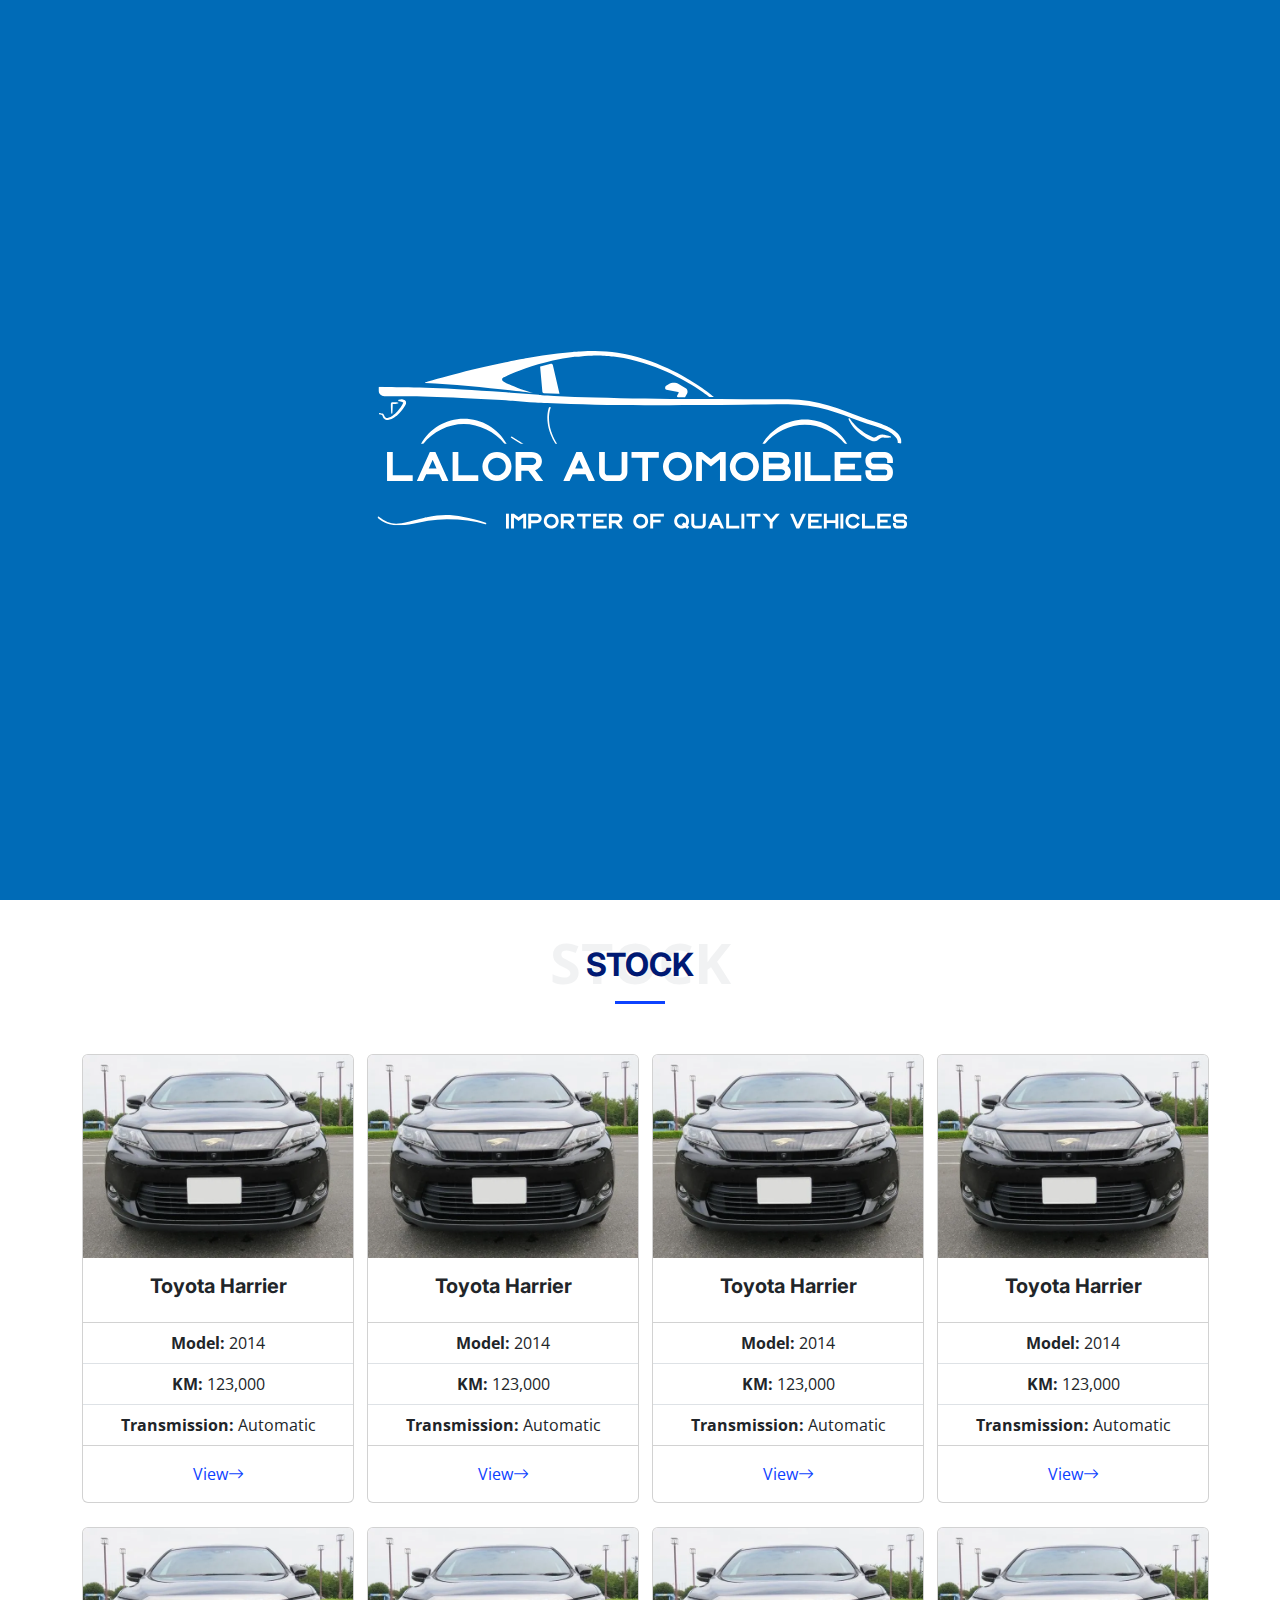
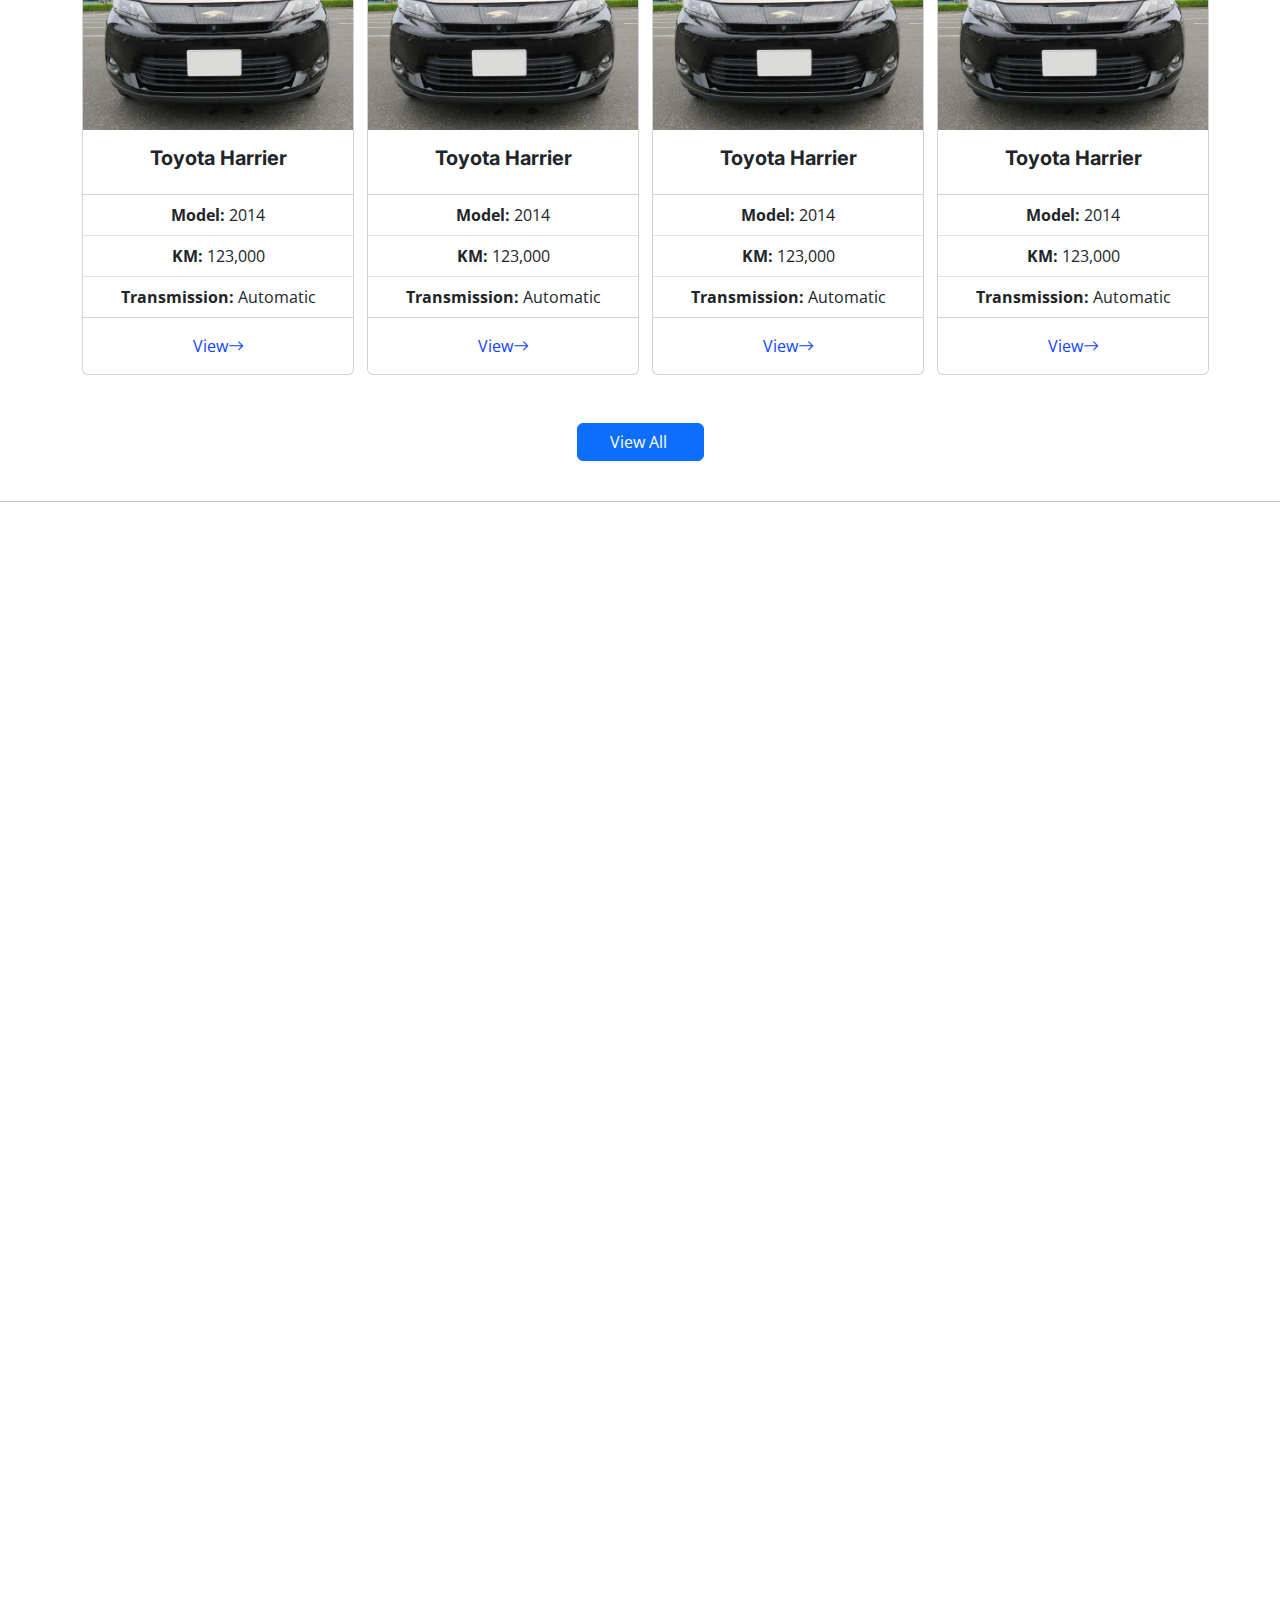
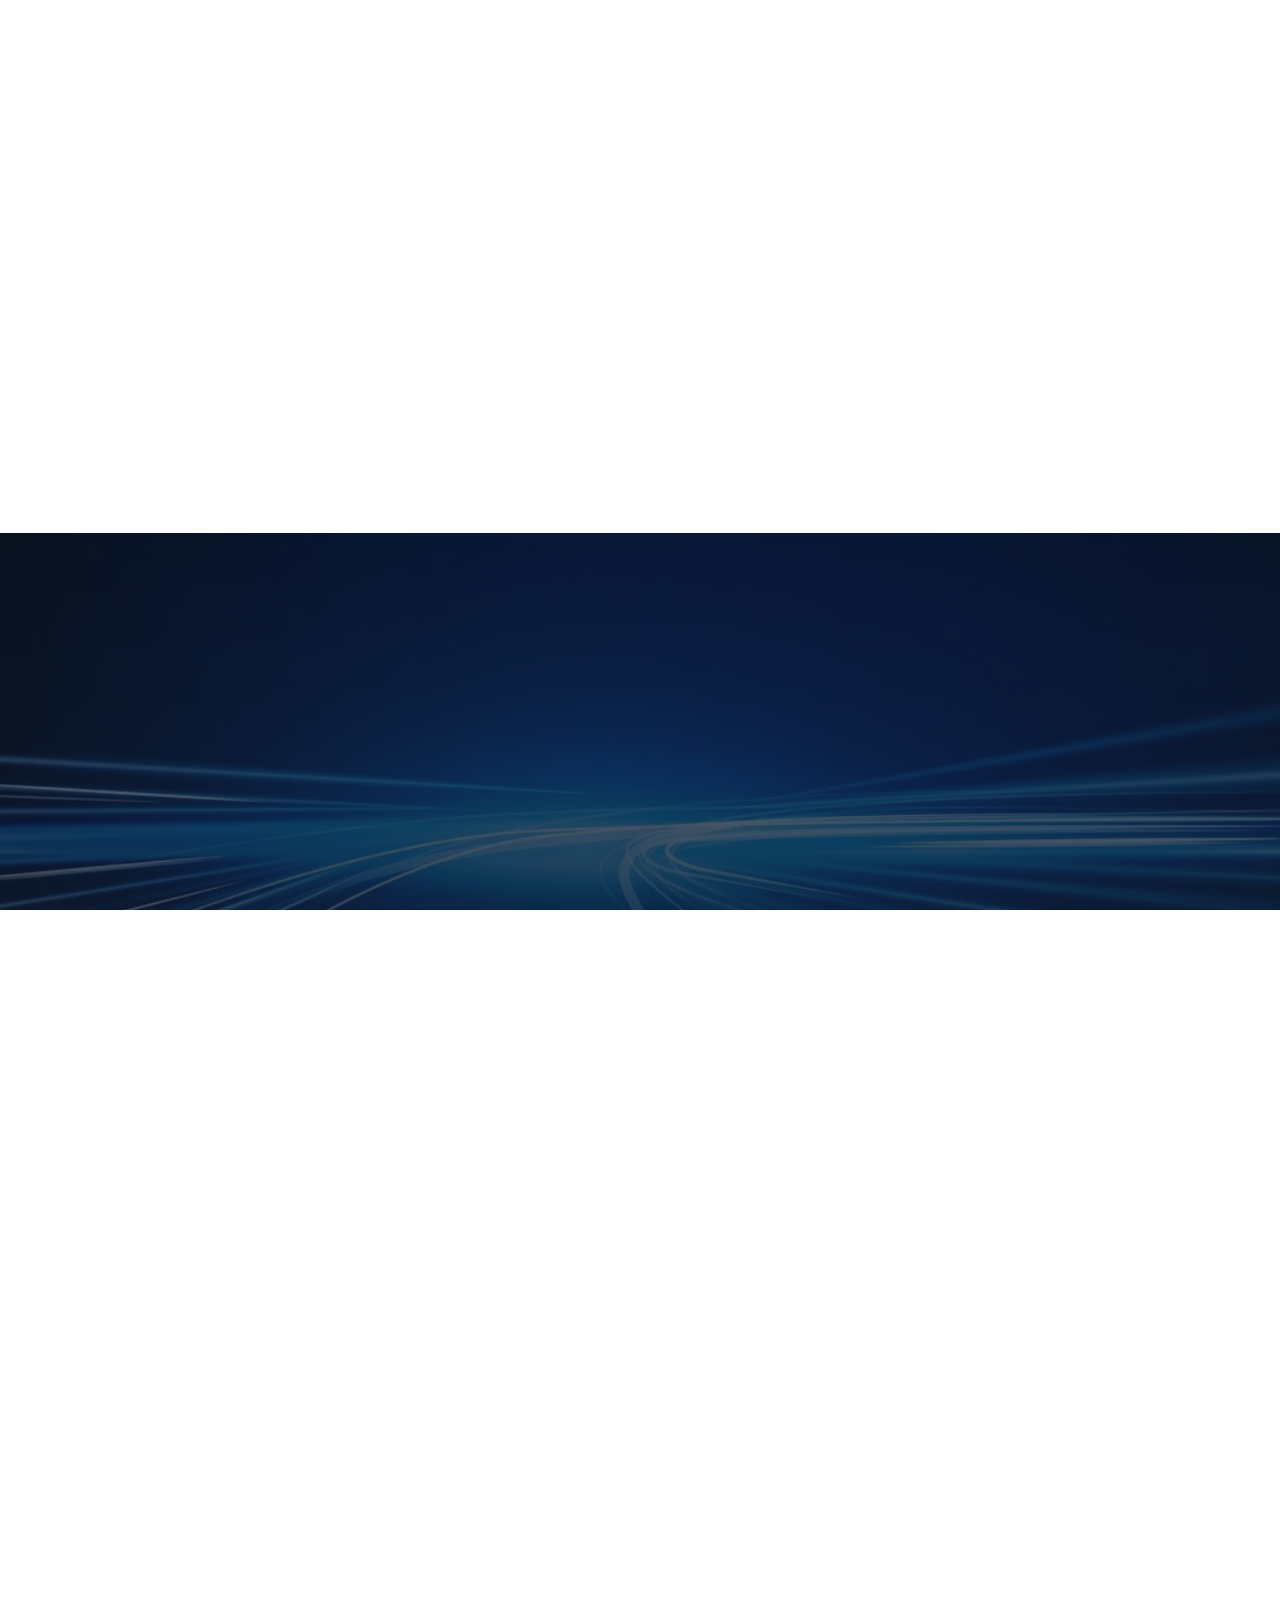
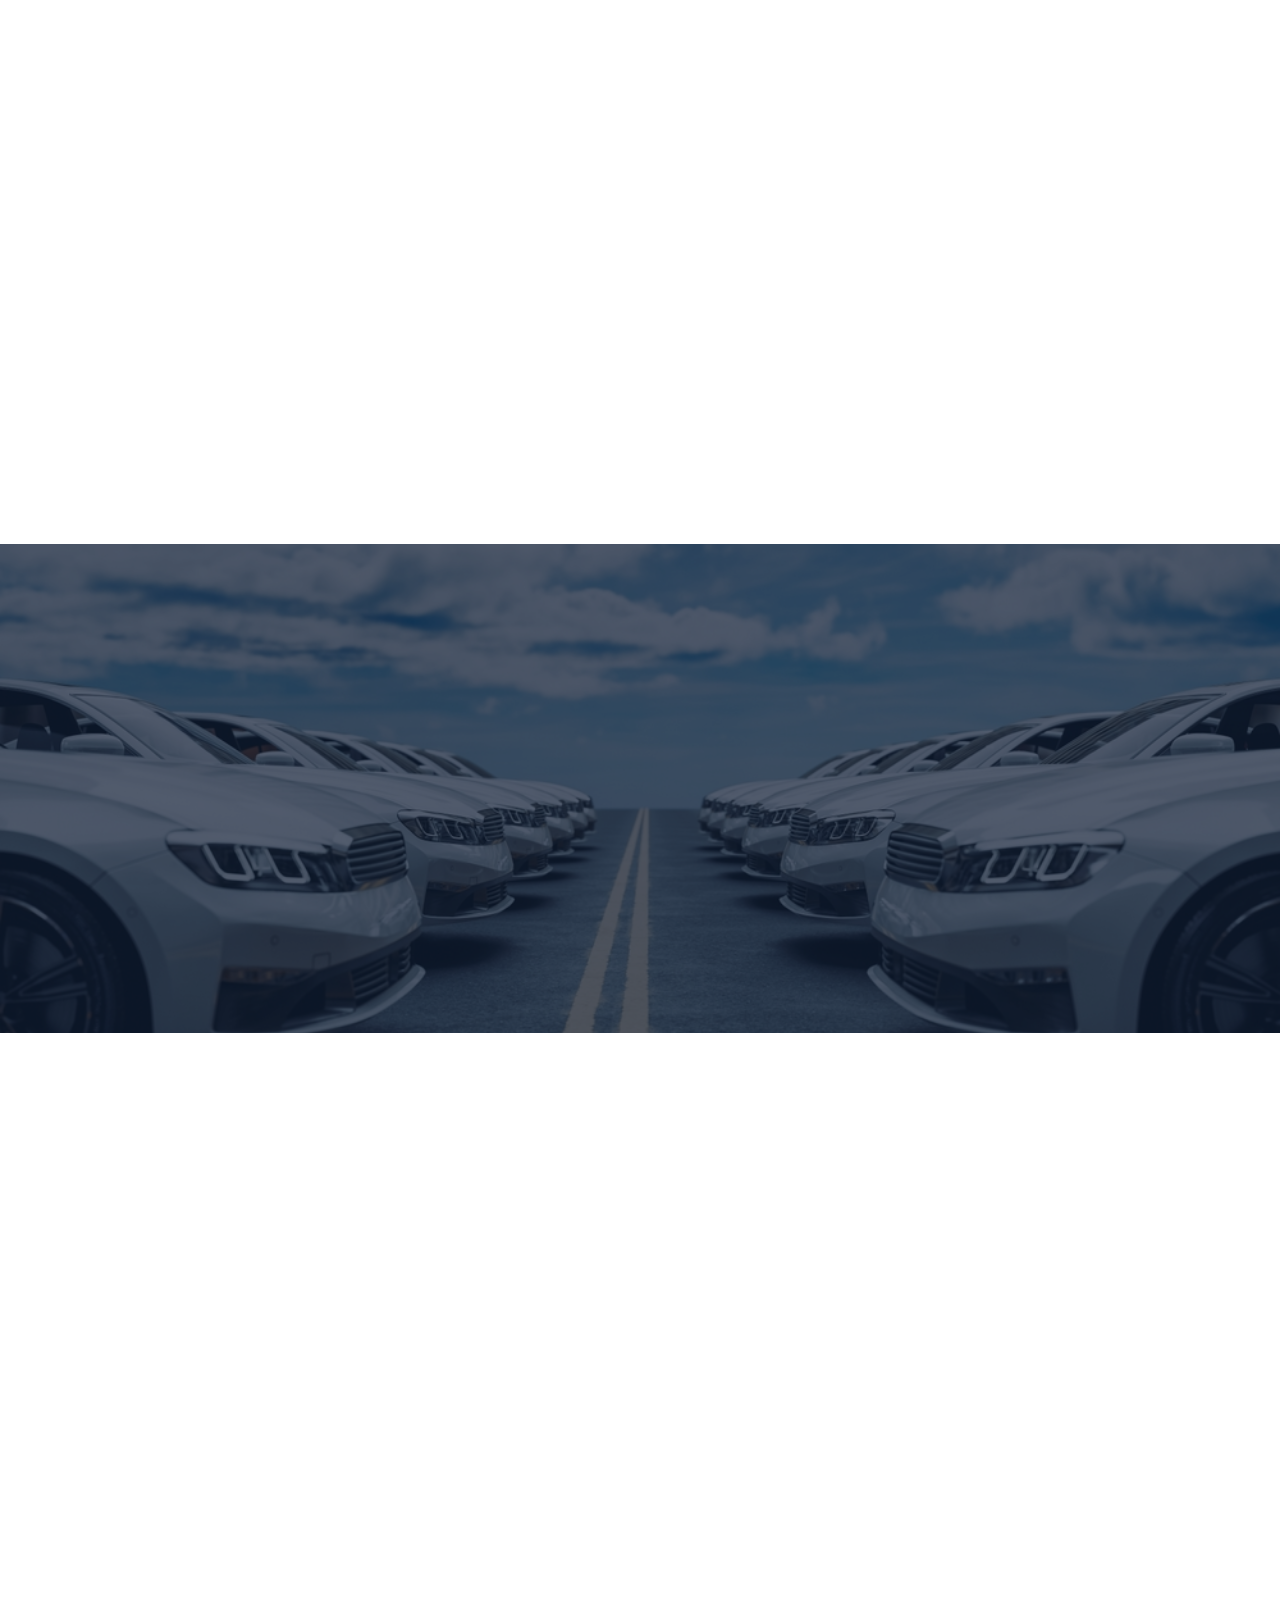
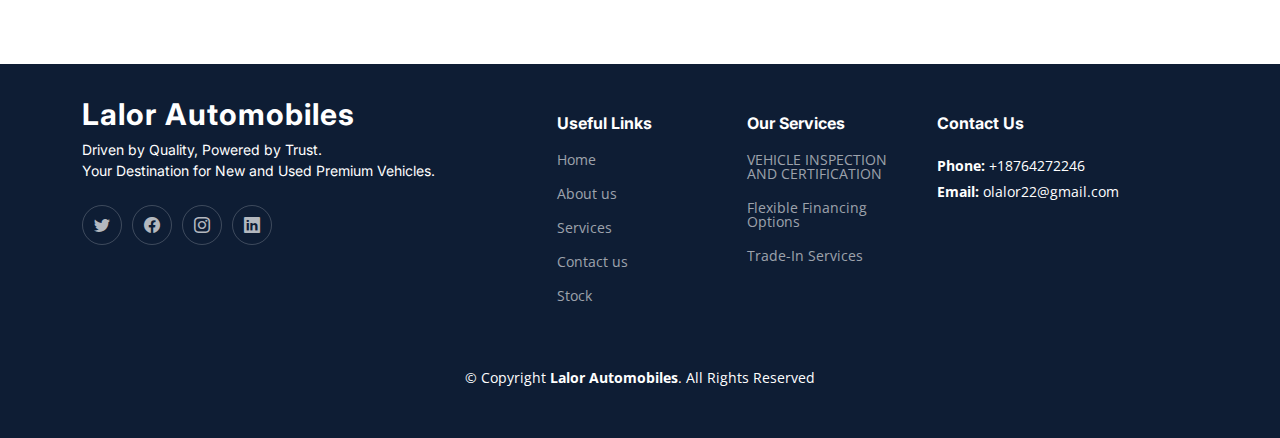
<file: index.html>
<!DOCTYPE html>
<html lang="en">

<head>
  <meta charset="utf-8">
  <meta content="width=device-width, initial-scale=1.0" name="viewport">

  <title>Lalor Automobiles | Importers of New and Used Japanese Vehicles</title>
<meta name="description" content="Lalor Automobiles specializes in importing high-quality new and used Japanese vehicles. Explore our wide range of reliable cars at competitive prices.">
<meta name="keywords" content="Lalor Automobiles, Japanese vehicles, car importers, used cars, new cars, Japanese cars, imported vehicles, quality cars, car dealership">


  <!-- Favicons -->
  <link href="assets/img/f-logo.webp" rel="icon">
  <link href="assets/img/f-logo.webp" rel="apple-touch-icon">

  <!-- Google Fonts -->
  <link rel="preconnect" href="https://fonts.googleapis.com">
  <link rel="preconnect" href="https://fonts.gstatic.com" crossorigin>
  <link
    href="https://fonts.googleapis.com/css2?family=Open+Sans:ital,wght@0,300;0,400;0,500;0,600;0,700;1,300;1,400;1,600;1,700&family=Poppins:ital,wght@0,300;0,400;0,500;0,600;0,700;1,300;1,400;1,500;1,600;1,700&family=Inter:ital,wght@0,300;0,400;0,500;0,600;0,700;1,300;1,400;1,500;1,600;1,700&display=swap"
    rel="stylesheet">

  <!-- Vendor CSS Files -->
  <link href="assets/vendor/bootstrap/css/bootstrap.min.css" rel="stylesheet">
  <link href="assets/vendor/bootstrap-icons/bootstrap-icons.css" rel="stylesheet">
  <link href="assets/vendor/fontawesome-free/css/all.min.css" rel="stylesheet">
  <link href="assets/vendor/glightbox/css/glightbox.min.css" rel="stylesheet">
  <link href="assets/vendor/swiper/swiper-bundle.min.css" rel="stylesheet">
  <link href="assets/vendor/aos/aos.css" rel="stylesheet">

  <!--  Main CSS File -->
  <link href="assets/css/main.css" rel="stylesheet">

  <style>
    /* Splash Screen Style */
    #splash-screen {
        position: fixed;
        bottom: 0;
        left: 0;
        width: 100%;
        height: 100%;
        background-color:#006BB7 ;
        display: flex;
        justify-content: center;
        align-items: center;
        z-index: 9999;
        overflow: hidden;
        animation: curtainEffect 4s ease-in-out forwards; /* Curtain effect */
    }
  
    /* Curtain Animation - Open from bottom to top */
    @keyframes curtainEffect {
        0% {
            height: 100%;
        }
        100% {
            height: 0;
        }
    }
  
    #splash-screen img {
        width: 70%; /* Default size for larger screens */
        max-width: 100%; /* Ensure it doesn't exceed container */
    }
  
    /* Mobile responsive adjustments */
    @media (max-width: 768px) {
        #splash-screen img {
            width: 100%; /* Full width on mobile */
        }
    }
  </style>
  
  
  
</head>

<body>
  <div id="splash-screen">
    <img src="assets/img/l-logo.svg" alt="">
</div>
  <!-- ======= Header ======= -->
  <header id="header" class="header d-flex align-items-center fixed-top">
    <div class="container-fluid container-xl d-flex align-items-center justify-content-between">

      <a href="index.html" class="logo d-flex align-items-center">
        <!-- Uncomment the line below if you also wish to use an image logo -->
        <img src="assets/img/l logo.webp" alt="">
       
      </a>

      <i class="mobile-nav-toggle mobile-nav-show bi bi-list"></i>
      <i class="mobile-nav-toggle mobile-nav-hide d-none bi bi-x"></i>
      <nav id="navbar" class="navbar">
        <ul>
          <li><a href="index.html">Home</a></li>
          <li><a href="aboutus.html">About us</a></li>
         
          <li><a href="services.html">Services</a></li>
        
          <li><a href="contact.html">Contact us</a></li>
          <li><a class="get-a-quote" href="stock.html">Stock</a></li>
        </ul>
      </nav><!-- .navbar -->

    </div>
  </header><!-- End Header -->
  <!-- End Header -->

  <!-- ======= Hero Section ======= -->
  <section id="hero" class="hero d-flex align-items-center">
    <div class="container">
      <div class="row gy-4 d-flex justify-content-between">
        <div class="col-lg-6 order-2 order-lg-1 d-flex flex-column justify-content-center">
          <br><br>
          <h2 data-aos="fade-up">Your Gateway to Quality Cars

          </h2>
          <br>
          <p data-aos="fade-up" data-aos-delay="100"> <b>Discover Excellence in Automobiles: Your Gateway to Quality
              Cars, Unbeatable Prices, and Exceptional Service. Experience a world of automotive excellence, where your
              dream car becomes a reality with trust and affordability at its core. </b></p>
          <br>

          <a href="contact.html"> <button type="button" class="btn btn-primary"> &nbsp; &nbsp; &nbsp; Contact us &nbsp; &nbsp;
              &nbsp; </button></a>


        </div>

        <div class="col-lg-6 order-1 order-lg-2 hero-img" data-aos="zoom-out">
        
        <br>  <img src="assets/img/car1.webp" width="100%" class="img-fluid mb-3 mb-lg-0" alt="">
        </div>

      </div>
    </div>
  </section><!-- End Hero Section -->

  <main id="main">

    <!-- ======= Featured Services Section ======= -->
    <section id="featured-services" class="featured-services">
      <div class="container">

        <div class="row gy-4">

          <div class="col-lg-4 col-md-6 service-item d-flex" data-aos="fade-up">
            <div class="icon flex-shrink-0"><i class="fa-regular fa-copy"></i></div>
            <div>
              <h4 class="title">Vehicle Inspection and Certification</h4>
              <p class="description">Our team of experts conducts rigorous inspections on every pre-owned vehicle in our inventory.</p>
              <a href="services.html" class="readmore stretched-link"><span>Learn More</span><i
                  class="bi bi-arrow-right"></i></a>
            </div>
          </div>
          <!-- End Service Item -->

          <div class="col-lg-4 col-md-6 service-item d-flex" data-aos="fade-up" data-aos-delay="100">
            <div class="icon flex-shrink-0"><i class="fa-solid fa-money-check"></i></div>
            <div>
              <h4 class="title">Flexible Financing Options</h4>
              <p class="description">We offer a variety of flexible financing options to suit your budget and needs. </p>
              <a href="services.html" class="readmore stretched-link"><span>Learn More</span><i
                  class="bi bi-arrow-right"></i></a>
            </div>
          </div><!-- End Service Item -->

          <div class="col-lg-4 col-md-6 service-item d-flex" data-aos="fade-up" data-aos-delay="200">
            <div class="icon flex-shrink-0"><i class="fa-brands fa-servicestack"></i></div>
            <div>
              <h4 class="title">Trade-In Services </h4>
              <p class="description">Thinking about upgrading your current vehicle? Take advantage of our hassle-free trade-in services.</p>
              <a href="services.html" class="readmore stretched-link"><span>Learn More</span><i
                  class="bi bi-arrow-right"></i></a>
            </div>
          </div><!-- End Service Item -->

        </div>

      </div>
    </section><!-- End Featured Services Section -->


<center>

<div class="container">
  <div class="row">


    <div class="section-header">
      <span>Stock</span>
      <h2>Stock</h2>

    </div>

    <div class="col-lg-3">
      <div class="card" style="width: 17rem;">
        <img src="assets/img/ha1.webp" class="card-img-top" alt="...">
        <div class="card-body">
          <h5 class="card-title"><b> Toyota  Harrier</b></h5>
          <p class="card-text"></p>
        </div>
        <ul class="list-group list-group-flush">
          <li class="list-group-item"> <b>Model:</b> 2014 </li>
          <li class="list-group-item"> <b>KM:</b> 123,000</li>
          <li class="list-group-item"> <b>Transmission:</b> Automatic </li>
        </ul>
        <div class="card-body">
          <a href="details.html" class="readmore stretched-link"><span>View</span><i
            class="bi bi-arrow-right"></i></a>
    
     
        </div>
      </div>
    </div>





    <div class="col-lg-3">
      <div class="card" style="width: 17rem;">
        <img src="assets/img/ha1.webp" class="card-img-top" alt="...">
        <div class="card-body">
          <h5 class="card-title"><b> Toyota  Harrier</b></h5>
          <p class="card-text"></p>
        </div>
        <ul class="list-group list-group-flush">
          <li class="list-group-item"> <b>Model:</b> 2014 </li>
          <li class="list-group-item"> <b>KM:</b> 123,000</li>
          <li class="list-group-item"> <b>Transmission:</b> Automatic </li>
        </ul>
        <div class="card-body">
          <a href="details.html" class="readmore stretched-link"><span>View</span><i
            class="bi bi-arrow-right"></i></a>
    
     
        </div>
      </div>
    </div>




    <div class="col-lg-3">
      <div class="card" style="width: 17rem;">
        <img src="assets/img/ha1.webp" class="card-img-top" alt="...">
        <div class="card-body">
          <h5 class="card-title"><b> Toyota  Harrier</b></h5>
          <p class="card-text"></p>
        </div>
        <ul class="list-group list-group-flush">
          <li class="list-group-item"> <b>Model:</b> 2014 </li>
          <li class="list-group-item"> <b>KM:</b> 123,000</li>
          <li class="list-group-item"> <b>Transmission:</b> Automatic </li>
        </ul>
        <div class="card-body">
          <a href="details.html" class="readmore stretched-link"><span>View</span><i
            class="bi bi-arrow-right"></i></a>
    
     
        </div>
      </div>
    </div>




    <div class="col-lg-3">
      <div class="card" style="width: 17rem;">
        <img src="assets/img/ha1.webp" class="card-img-top" alt="...">
        <div class="card-body">
          <h5 class="card-title"><b> Toyota  Harrier</b></h5>
          <p class="card-text"></p>
        </div>
        <ul class="list-group list-group-flush">
          <li class="list-group-item"> <b>Model:</b> 2014 </li>
          <li class="list-group-item"> <b>KM:</b> 123,000</li>
          <li class="list-group-item"> <b>Transmission:</b> Automatic </li>
        </ul>
        <div class="card-body">
          <a href="details.html" class="readmore stretched-link"><span>View</span><i
            class="bi bi-arrow-right"></i></a>
    
     
        </div>
      </div>
    </div>


  </div>
</div>
</center>
<br>


<center>

<div class="container">
  <div class="row">

    <div class="col-lg-3">
      <div class="card" style="width: 17rem;">
        <img src="assets/img/ha1.webp" class="card-img-top" alt="...">
        <div class="card-body">
          <h5 class="card-title"><b> Toyota  Harrier</b></h5>
          <p class="card-text"></p>
        </div>
        <ul class="list-group list-group-flush">
          <li class="list-group-item"> <b>Model:</b> 2014 </li>
          <li class="list-group-item"> <b>KM:</b> 123,000</li>
          <li class="list-group-item"> <b>Transmission:</b> Automatic </li>
        </ul>
        <div class="card-body">
          <a href="details.html" class="readmore stretched-link"><span>View</span><i
            class="bi bi-arrow-right"></i></a>
    
     
        </div>
      </div>
    </div>



    <div class="col-lg-3">
      <div class="card" style="width: 17rem;">
        <img src="assets/img/ha1.webp" class="card-img-top" alt="...">
        <div class="card-body">
          <h5 class="card-title"><b> Toyota  Harrier</b></h5>
          <p class="card-text"></p>
        </div>
        <ul class="list-group list-group-flush">
          <li class="list-group-item"> <b>Model:</b> 2014 </li>
          <li class="list-group-item"> <b>KM:</b> 123,000</li>
          <li class="list-group-item"> <b>Transmission:</b> Automatic </li>
        </ul>
        <div class="card-body">
          <a href="details.html" class="readmore stretched-link"><span>View</span><i
            class="bi bi-arrow-right"></i></a>
    
     
        </div>
      </div>
    </div>




    <div class="col-lg-3">
      <div class="card" style="width: 17rem;">
        <img src="assets/img/ha1.webp" class="card-img-top" alt="...">
        <div class="card-body">
          <h5 class="card-title"><b> Toyota  Harrier</b></h5>
          <p class="card-text"></p>
        </div>
        <ul class="list-group list-group-flush">
          <li class="list-group-item"> <b>Model:</b> 2014 </li>
          <li class="list-group-item"> <b>KM:</b> 123,000</li>
          <li class="list-group-item"> <b>Transmission:</b> Automatic </li>
        </ul>
        <div class="card-body">
          <a href="details.html" class="readmore stretched-link"><span>View</span><i
            class="bi bi-arrow-right"></i></a>
    
     
        </div>
      </div>
    </div>




    <div class="col-lg-3">
      <div class="card" style="width: 17rem;">
        <img src="assets/img/ha1.webp" class="card-img-top" alt="...">
        <div class="card-body">
          <h5 class="card-title"><b> Toyota  Harrier</b></h5>
          <p class="card-text"></p>
        </div>
        <ul class="list-group list-group-flush">
          <li class="list-group-item"> <b>Model:</b> 2014 </li>
          <li class="list-group-item"> <b>KM:</b> 123,000</li>
          <li class="list-group-item"> <b>Transmission:</b> Automatic </li>
        </ul>
        <div class="card-body">
          <a href="details.html" class="readmore stretched-link"><span>View</span><i
            class="bi bi-arrow-right"></i></a>
    
     
        </div>
      </div>
    </div>
    

    
  </div>
</div>
</center>

<br><br>

<center>
<div class="card-body">
  <a href="stock.html"> <button type="button" class="btn btn-primary"> &nbsp; &nbsp; &nbsp;View All &nbsp; &nbsp;
    &nbsp; </button></a>
</div>
</center>



<br>

<hr>












<br><br><br>





    <!-- ======= About Us Section ======= -->
    <section id="about" class="about pt-0">
      <div class="container" data-aos="fade-up">

        <div class="row gy-4">
          <div class="col-lg-6 position-relative align-self-start order-lg-last order-first">
            <img src="assets/img/about1.webp" class="img-fluid" alt="">

          </div>
          <div class="col-lg-6 content order-last  order-lg-first">
            <h3>About Us</h3>
            <p>
              At Lalor Automobiles, we're not just in the business of selling cars; we're in the business of making
                dreams come true. Our journey began with a passion for automobiles and a vision to redefine the
                car-buying experience. Today, we stand as a trusted name in the automotive industry, known for our
                commitment to excellence and customer satisfaction.
            </p>
            <ul>
              <li data-aos="fade-up" data-aos-delay="100">
                <i class="bi bi-diagram-3"></i>
                <div>
                  <h5>Our Commitment to Quality</h5>
                  <p>Discover our unwavering commitment to providing you with the highest quality used cars. We ensure
                    every vehicle meets our rigorous standards for reliability...</p>

                  <a href="aboutus.html"> <button type="button" class="btn btn-primary"> Learn More
                      &nbsp; </button></a>
                </div>
              </li>
              <li data-aos="fade-up" data-aos-delay="200">
                <i class="bi bi-fullscreen-exit"></i>
                <div>
                  <h5>A Legacy of Trust</h5>
                  <p>Explore our long-standing legacy of trust and integrity in the used car industry. We've earned a
                    reputation as your reliable partner for quality pre-owned...</p>
                  <a href="aboutus.html"> <button type="button" class="btn btn-primary"> Learn More
                      &nbsp; </button></a>
                </div>
              </li>
              <li data-aos="fade-up" data-aos-delay="300">
                <i class="bi bi-broadcast"></i>
                <div>
                  <h5>Putting Customers First</h5>
                  <p>Learn how we prioritize customer satisfaction above all else. Our customer-centric approach ensures
                    you have the best experience when choosing your next car.</p>
                  <a href="aboutus.html"> <button type="button" class="btn btn-primary"> Learn More
                      &nbsp; </button></a>
                </div>
              </li>
            </ul>
          </div>
        </div>

      </div>
    </section><!-- End About Us Section -->

    
    <!-- ======= Services Section ======= -->
    <section id="service" class="services pt-0">
      <div class="container" data-aos="fade-up">

        <div class="section-header">
          <span>Services</span>
          <h2>Services</h2>

        </div>

        <div class="row gy-4">

          <div class="col-lg-4 col-md-6" data-aos="fade-up" data-aos-delay="100">
            <div class="card">
              <div class="card-img">
                <img src="assets/img/s1.webp" alt="" class="img-fluid">
              </div>
              <h3><a href="services.html" class="stretched-link">Vehicle Inspection and Certification </a></h3>
              <p> Our team of experts conducts rigorous inspections on every pre-owned vehicle in our inventory. We
                provide detailed certification reports, ensuring that you receive a high-quality and reliable vehicle.
              </p>
            </div>
          </div><!-- End Card Item -->

          <div class="col-lg-4 col-md-6" data-aos="fade-up" data-aos-delay="200">
            <div class="card">
              <div class="card-img">
                <img src="assets/img/s2.webp" alt="" class="img-fluid">
              </div>
              <h3><a href="services.html" class="stretched-link">Flexible Financing Options</a></h3>
              <p>We offer a variety of flexible financing options to suit your budget and needs. Our financing experts
                can help you secure auto loans with competitive rates and quick approval, making it easier to drive home
                in your desired car.</p>
            </div>
          </div><!-- End Card Item -->

          <div class="col-lg-4 col-md-6" data-aos="fade-up" data-aos-delay="300">
            <div class="card">
              <div class="card-img">
                <img src="assets/img/s3.webp" alt="" class="img-fluid">
              </div>
              <h3><a href="services.html" class="stretched-link">Trade-In Services </a></h3>
              <p> Thinking about upgrading your current vehicle? Take advantage of our hassle-free trade-in services. We
                offer fair trade-in values, allowing you to trade your old car for a newer model from our selection.</p>
            </div>
          </div><!-- End Card Item -->



        </div>

      </div>
    </section><!-- End Services Section -->



    <!-- ======= Call To Action Section ======= -->
    <section id="call-to-action" class="call-to-action">
      <div class="container" data-aos="zoom-out">

        <div class="row justify-content-center">
          <div class="col-lg-12 text-center">
            <h3>Your Journey Starts Here</h3>
            <p>Welcome to the ultimate destination for car enthusiasts. Discover a world of possibilities as you explore
              our vast inventory of quality vehicles. Your journey to finding the perfect car begins right here, where
              every ride is an adventure waiting to happen.</p>
            <a class="cta-btn" href="stock.html">Explore Inventory</a>
          </div>
        </div>

      </div>
    </section><!-- End Call To Action Section -->

    <!-- ======= Features Section ======= -->
    <section id="features" class="features">
      <div class="container">

        <div class="row gy-4 align-items-center features-item" data-aos="fade-up">

          <div class="col-md-5">
            <img src="assets/img/h1.webp" class="img-fluid" alt="">
          </div>
          <div class="col-md-7">
            <h3>Discover Your Dream Ride - Quality Cars Await</h3>
            <p class="">
              Get ready to embark on an exciting journey as you discover your dream car right here on our website. Our wide selection of quality vehicles awaits your exploration. Whether you're in search of a sleek sedan, a versatile SUV, or a powerful pickup truck, you'll find the perfect ride that suits your style and needs. Our commitment to excellence ensures that every car in our inventory meets high-quality standards, giving you the peace of mind you deserve. Start your car-buying adventure today and experience the joy of driving a vehicle that truly fits your lifestyle.
            </p>
          
          </div>
        </div><!-- Features Item -->

        <div class="row gy-4 align-items-center features-item" data-aos="fade-up">
          <div class="col-md-5 order-1 order-md-2">
            <img src="assets/img/h2.webp" class="img-fluid" alt="">
          </div>
          <div class="col-md-7 order-2 order-md-1">
            <h3>Unbeatable Deals on Wheels</h3>
            <p class="">
              At our car dealership, we're proud to offer unbeatable deals that put you behind the wheel of your dream car. Our extensive selection of quality vehicles means you'll have no trouble finding the perfect match for your needs. But that's not all – we're committed to ensuring your satisfaction throughout the entire car-buying process. Our team is dedicated to helping you secure the best deal, find the right financing, and drive away with confidence. Explore our inventory today and experience the thrill of owning a quality vehicle at a price that will make you smile.
            </p>
           
          </div>
        </div><!-- Features Item -->

        <div class="row gy-4 align-items-center features-item" data-aos="fade-up">
          <div class="col-md-5">
            <img src="assets/img/h3.webp" class="img-fluid" alt="">
          </div>
          <div class="col-md-7">
            <h3>Why Choose Us for Your Next Car?</h3>
            <p>When it comes to your next car, the choice is clear: choose us. We're more than just a car dealership; we're your trusted partner in finding the perfect vehicle. Our foundation is built on trust, quality, and reliability. We understand that buying a car is a significant decision, and we're here to make it easier for you. With a commitment to providing only the most reliable vehicles, a team dedicated to your satisfaction, and a reputation for excellence, we're the smart choice for your next car. Discover the difference and experience a seamless car-buying journey with us.</p>
          
          </div>
        </div><!-- Features Item -->


      </div>
    </section><!-- End Features Section -->


    <!-- ======= Testimonials Section ======= -->
    <section id="testimonials" class="testimonials">
      <div class="container">

        <div class="slides-1 swiper" data-aos="fade-up">
          <div class="swiper-wrapper">

          
            <div class="swiper-slide">
              <div class="testimonial-item">
               
                <img src="assets/img/ts1.webp" class="testimonial-img" alt="">
               
                <h3>Kwame</h3>
                <h3>Exceptional Experience</h3>
            
                <div class="stars">
                  <i class="bi bi-star-fill"></i><i class="bi bi-star-fill"></i><i class="bi bi-star-fill"></i><i
                    class="bi bi-star-fill"></i><i class="bi bi-star-fill"></i>
                </div>
                <p>
                  <i class="bi bi-quote quote-icon-left"></i>
                  My car buying experience was nothing short of exceptional. The team provided honest advice and helped me find a car that fits my lifestyle perfectly. I'm more than happy with my purchase!
                  <i class="bi bi-quote quote-icon-right"></i>
                </p>
              </div>
            </div><!-- End testimonial item -->

            <div class="swiper-slide">
              <div class="testimonial-item">
               
                <img src="assets/img/ts2.webp" class="testimonial-img" alt="">
               
                <h3>Chinedu</h3>
                <h3>Highly Recommend</h3>
            
          
                <div class="stars">
                  <i class="bi bi-star-fill"></i><i class="bi bi-star-fill"></i><i class="bi bi-star-fill"></i><i
                    class="bi bi-star-fill"></i><i class="bi bi-star-fill"></i>
                </div>
                <p>
                  <i class="bi bi-quote quote-icon-left"></i>
                  I was impressed with the selection and quality of cars available. The staff were friendly and knowledgeable, making the buying process smooth and enjoyable. Highly recommend for anyone in search of a reliable used car.
                  <i class="bi bi-quote quote-icon-right"></i>
                </p>
              </div>
            </div><!-- End testimonial item -->

            <div class="swiper-slide">
              <div class="testimonial-item">
                <img src="assets/img/ts3.webp" class="testimonial-img" alt="">
               
                <h3>Tendai</h3>
                <h3>Great Value</h3>
            
              
                <div class="stars">
                  <i class="bi bi-star-fill"></i><i class="bi bi-star-fill"></i><i class="bi bi-star-fill"></i><i
                    class="bi bi-star-fill"></i><i class="bi bi-star-fill"></i>
                </div>
                <p>
                  <i class="bi bi-quote quote-icon-left"></i>
                  I found the perfect car at an unbeatable price. Transparent pricing and excellent customer service made me feel confident in my purchase. Definitely the best place to buy a used car!
                  <i class="bi bi-quote quote-icon-right"></i>
                </p>
              </div>
            </div><!-- End testimonial item -->

            <div class="swiper-slide">
              <div class="testimonial-item">
                <img src="assets/img/ts4.webp" class="testimonial-img" alt="">
               
                <h3>Obi</h3>
                <h3>Top-Notch Service</h3>
            
              
                <div class="stars">
                  <i class="bi bi-star-fill"></i><i class="bi bi-star-fill"></i><i class="bi bi-star-fill"></i><i
                    class="bi bi-star-fill"></i><i class="bi bi-star-fill"></i>
                </div>
                <p>
                  <i class="bi bi-quote quote-icon-left"></i>
                  The level of service I received was top-notch. They really went the extra mile to ensure I was completely satisfied with my car. I appreciate their dedication and professionalism.
                  <i class="bi bi-quote quote-icon-right"></i>
                </p>
              </div>
            </div><!-- End testimonial item -->

          </div>
          <div class="swiper-pagination"></div>
        </div>

      </div>
    </section><!-- End Testimonials Section -->

    <!-- ======= Frequently Asked Questions Section ======= -->
    <section id="faq" class="faq">
      <div class="container" data-aos="fade-up">

        <div class="section-header">
          <span>Frequently Asked Questions</span>
          <h2>Frequently Asked Questions</h2>

        </div>

        <div class="row justify-content-center" data-aos="fade-up" data-aos-delay="200">
          <div class="col-lg-10">

            <div class="accordion accordion-flush" id="faqlist">

              <div class="accordion-item">
                <h3 class="accordion-header">
                  <button class="accordion-button collapsed" type="button" data-bs-toggle="collapse"
                    data-bs-target="#faq-content-1">
                    <i class="bi bi-question-circle question-icon"></i>
                    What Can I Expect in Terms of the Condition of Your Used Cars?
                  </button>
                </h3>
                <div id="faq-content-1" class="accordion-collapse collapse" data-bs-parent="#faqlist">
                  <div class="accordion-body">
                    We take great care to ensure the quality of our used cars. Every vehicle undergoes  thorough inspection to meet our standards for reliability and performance.
                  </div>
                </div>
              </div><!-- # Faq item-->

              <div class="accordion-item">
                <h3 class="accordion-header">
                  <button class="accordion-button collapsed" type="button" data-bs-toggle="collapse"
                    data-bs-target="#faq-content-2">
                    <i class="bi bi-question-circle question-icon"></i>
                    Do You Offer Financing Solutions?
                  </button>
                </h3>
                <div id="faq-content-2" class="accordion-collapse collapse" data-bs-parent="#faqlist">
                  <div class="accordion-body">
                    Yes, we offer financing solutions to make your car purchase more affordable. Our financing experts can guide you through the process and help you secure an auto loan with competitive rates.
                  </div>
                </div>
              </div><!-- # Faq item-->

              <div class="accordion-item">
                <h3 class="accordion-header">
                  <button class="accordion-button collapsed" type="button" data-bs-toggle="collapse"
                    data-bs-target="#faq-content-3">
                    <i class="bi bi-question-circle question-icon"></i>
                    Is Vehicle Trade-In Available at Your Dealership?
                  </button>
                </h3>
                <div id="faq-content-3" class="accordion-collapse collapse" data-bs-parent="#faqlist">
                  <div class="accordion-body">
                    Absolutely, we welcome trade-ins. Bring your current vehicle to our dealership, and our team will provide a fair appraisal. You can use the trade-in value toward the purchase of one of our quality used cars.
                  </div>
                </div>
              </div><!-- # Faq item-->

              <div class="accordion-item">
                <h3 class="accordion-header">
                  <button class="accordion-button collapsed" type="button" data-bs-toggle="collapse"
                    data-bs-target="#faq-content-4">
                    <i class="bi bi-question-circle question-icon"></i>
                    Can I Schedule a Test Drive?
                  </button>
                </h3>
                <div id="faq-content-4" class="accordion-collapse collapse" data-bs-parent="#faqlist">
                  <div class="accordion-body">
                    <i class="bi bi-question-circle question-icon"></i>
                    Yes, you can schedule a test drive for any of our available vehicles. Simply contact our dealership, and our team will arrange a convenient time for you to experience the car firsthand.
                  </div>
                </div>
              </div><!-- # Faq item-->

              <div class="accordion-item">
                <h3 class="accordion-header">
                  <button class="accordion-button collapsed" type="button" data-bs-toggle="collapse"
                    data-bs-target="#faq-content-5">
                    <i class="bi bi-question-circle question-icon"></i>
                    Do You Provide Vehicle History Reports?
                  </button>
                </h3>
                <div id="faq-content-5" class="accordion-collapse collapse" data-bs-parent="#faqlist">
                  <div class="accordion-body">
                    Yes, we offer vehicle history reports for our used cars. These reports provide valuable information about the vehicle's past, including any accidents or maintenance records, helping you make an informed decision.
                  </div>
                </div>
              </div><!-- # Faq item-->

            </div>

          </div>
        </div>

      </div>
    </section><!-- End Frequently Asked Questions Section -->

  </main><!-- End #main -->

  <!-- ======= Footer ======= -->
  <footer id="footer" class="footer">

    <div class="container">
      <div class="row gy-4">
        <div class="col-lg-5 col-md-12 footer-info">
          <a href="index.html" class="logo d-flex align-items-center">
            <span> Lalor Automobiles</span>
          </a>
          <p>Driven by Quality, Powered by Trust. <br>
            Your Destination for New and Used Premium Vehicles. </p>
          <div class="social-links d-flex mt-4">
            <a href="#" class="twitter"><i class="bi bi-twitter"></i></a>
            <a href="#" class="facebook"><i class="bi bi-facebook"></i></a>
            <a href="#" class="instagram"><i class="bi bi-instagram"></i></a>
            <a href="#" class="linkedin"><i class="bi bi-linkedin"></i></a>
          </div>
        </div>

        <div class="col-lg-2 col-6 footer-links">
          <h4>Useful Links</h4>
          <ul>

            <li><a href="index.html">Home</a></li>
            <li><a href="aboutus.html">About us</a></li>
           
            <li><a href="services.html">Services</a></li>
            <li><a href="contact.html">Contact us</a></li>
            <li><a href="stock.html">Stock</a></li>
          </ul>
        </div>

        <div class="col-lg-2 col-6 footer-links">
          <h4>Our Services</h4>
          <ul>
            <li><a href="services.html">VEHICLE INSPECTION AND CERTIFICATION</a></li>
            <li><a href="services.html">Flexible Financing Options</a></li>
            <li><a href="services.html">Trade-In Services</a></li>
           
          </ul>
        </div>

        <div class="col-lg-3 col-md-12 footer-contact text-center text-md-start">
          <h4>Contact Us</h4>
          <p>
         
            <strong>Phone:</strong> +18764272246<br>
            <strong>Email:</strong> olalor22@gmail.com<br>
          </p>

        </div>

      </div>
    </div>

    <div class="container mt-4">
      <div class="copyright">
        &copy; Copyright <strong><span> Lalor Automobiles</span></strong>. All Rights Reserved
      </div>
     
    </div>

  </footer><!-- End Footer -->
  <!-- End Footer -->

  <a href="#" class="scroll-top d-flex align-items-center justify-content-center"><i
      class="bi bi-arrow-up-short"></i></a>



  <!-- Vendor JS Files -->
  <script src="assets/vendor/bootstrap/js/bootstrap.bundle.min.js"></script>
  <script src="assets/vendor/purecounter/purecounter_vanilla.js"></script>
  <script src="assets/vendor/glightbox/js/glightbox.min.js"></script>
  <script src="assets/vendor/swiper/swiper-bundle.min.js"></script>
  <script src="assets/vendor/aos/aos.js"></script>
  <script src="assets/vendor/php-email-form/validate.js"></script>

  <!-- Template Main JS File -->
  <script src="assets/js/main.js"></script>

</body>

</html>
</file>
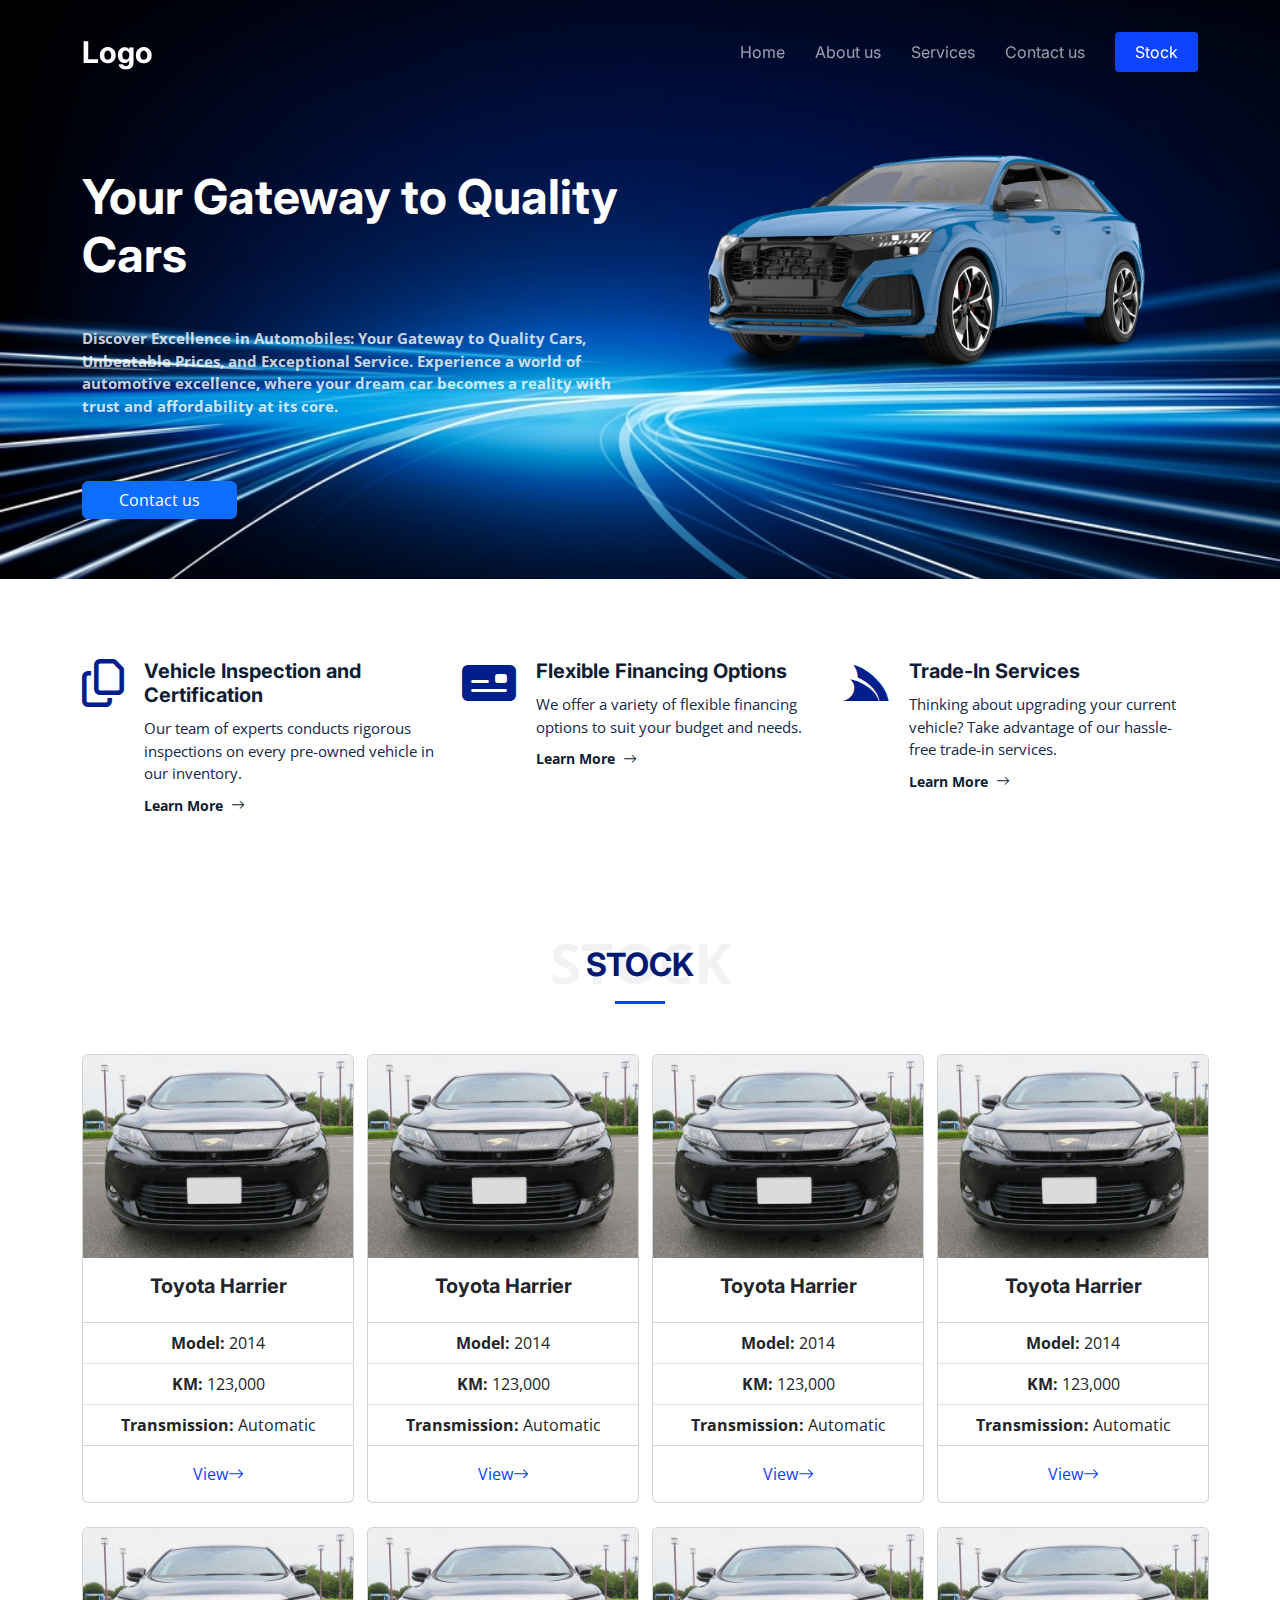
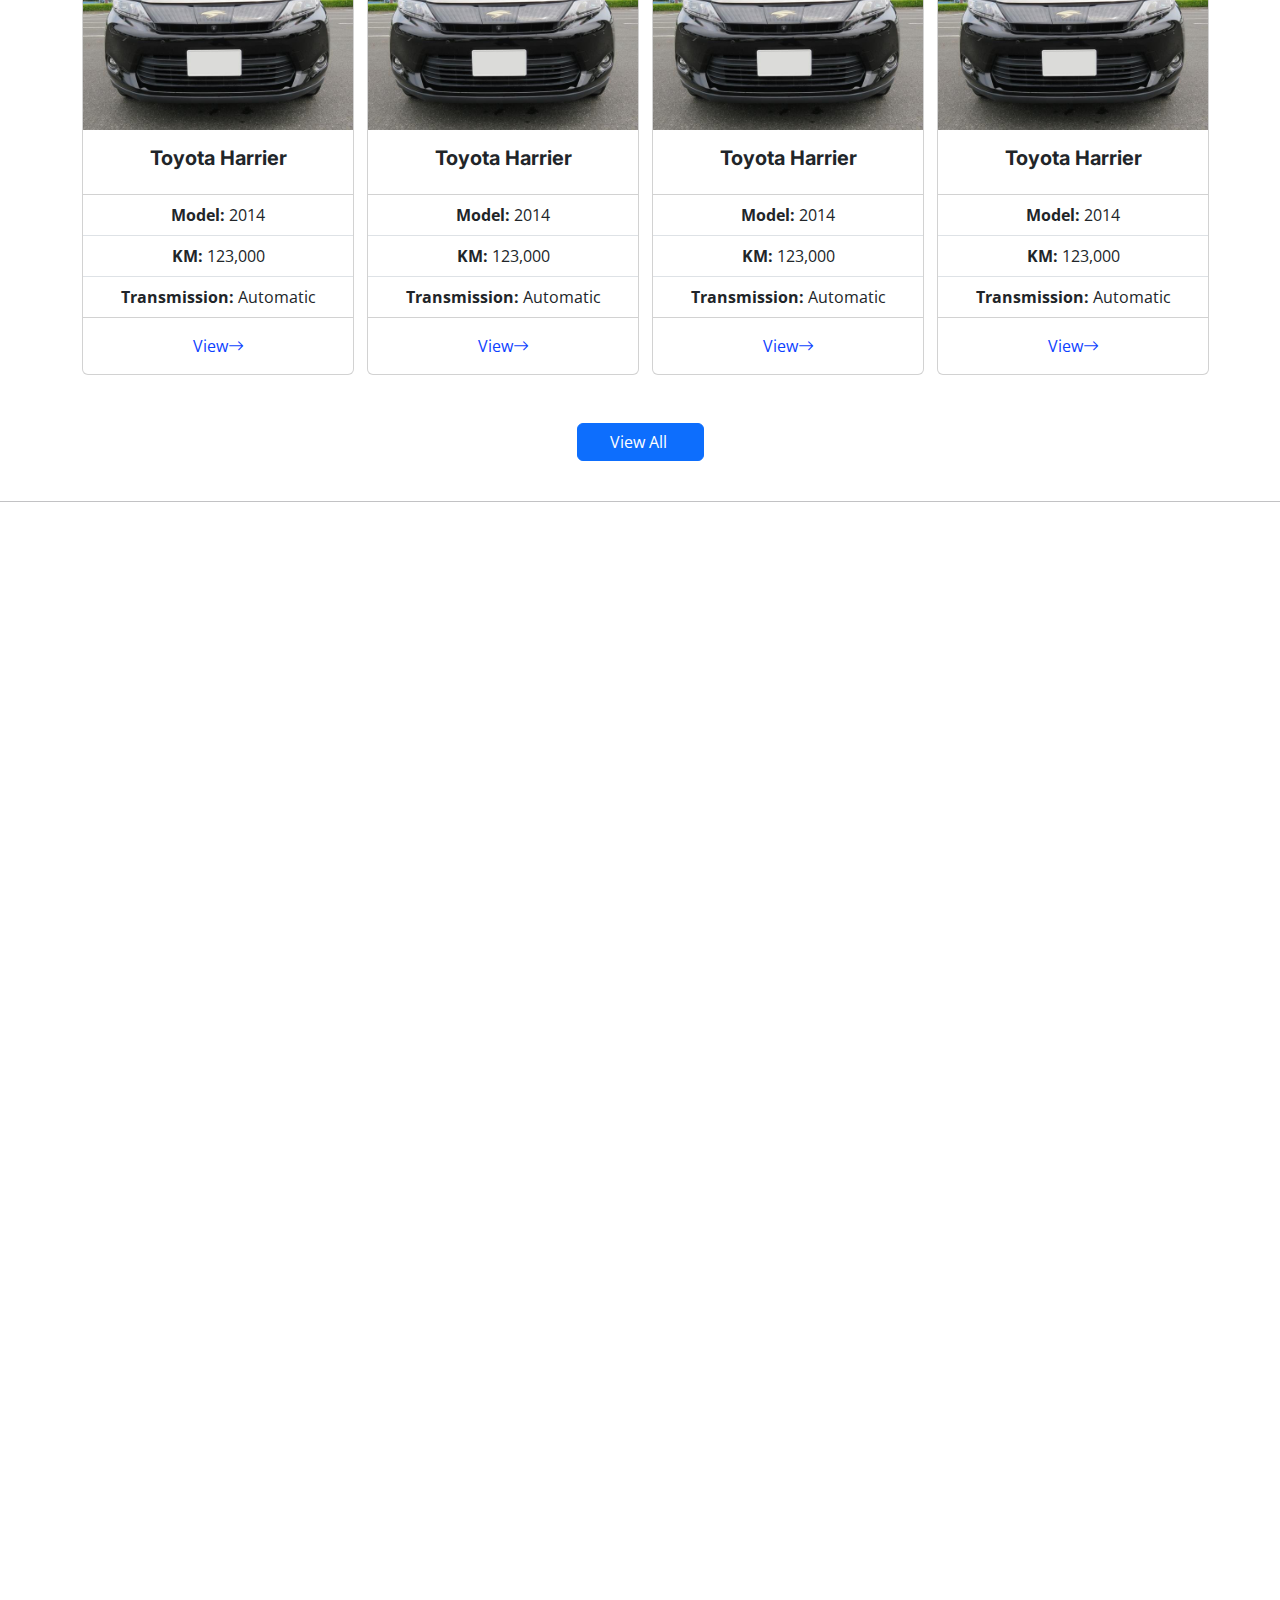
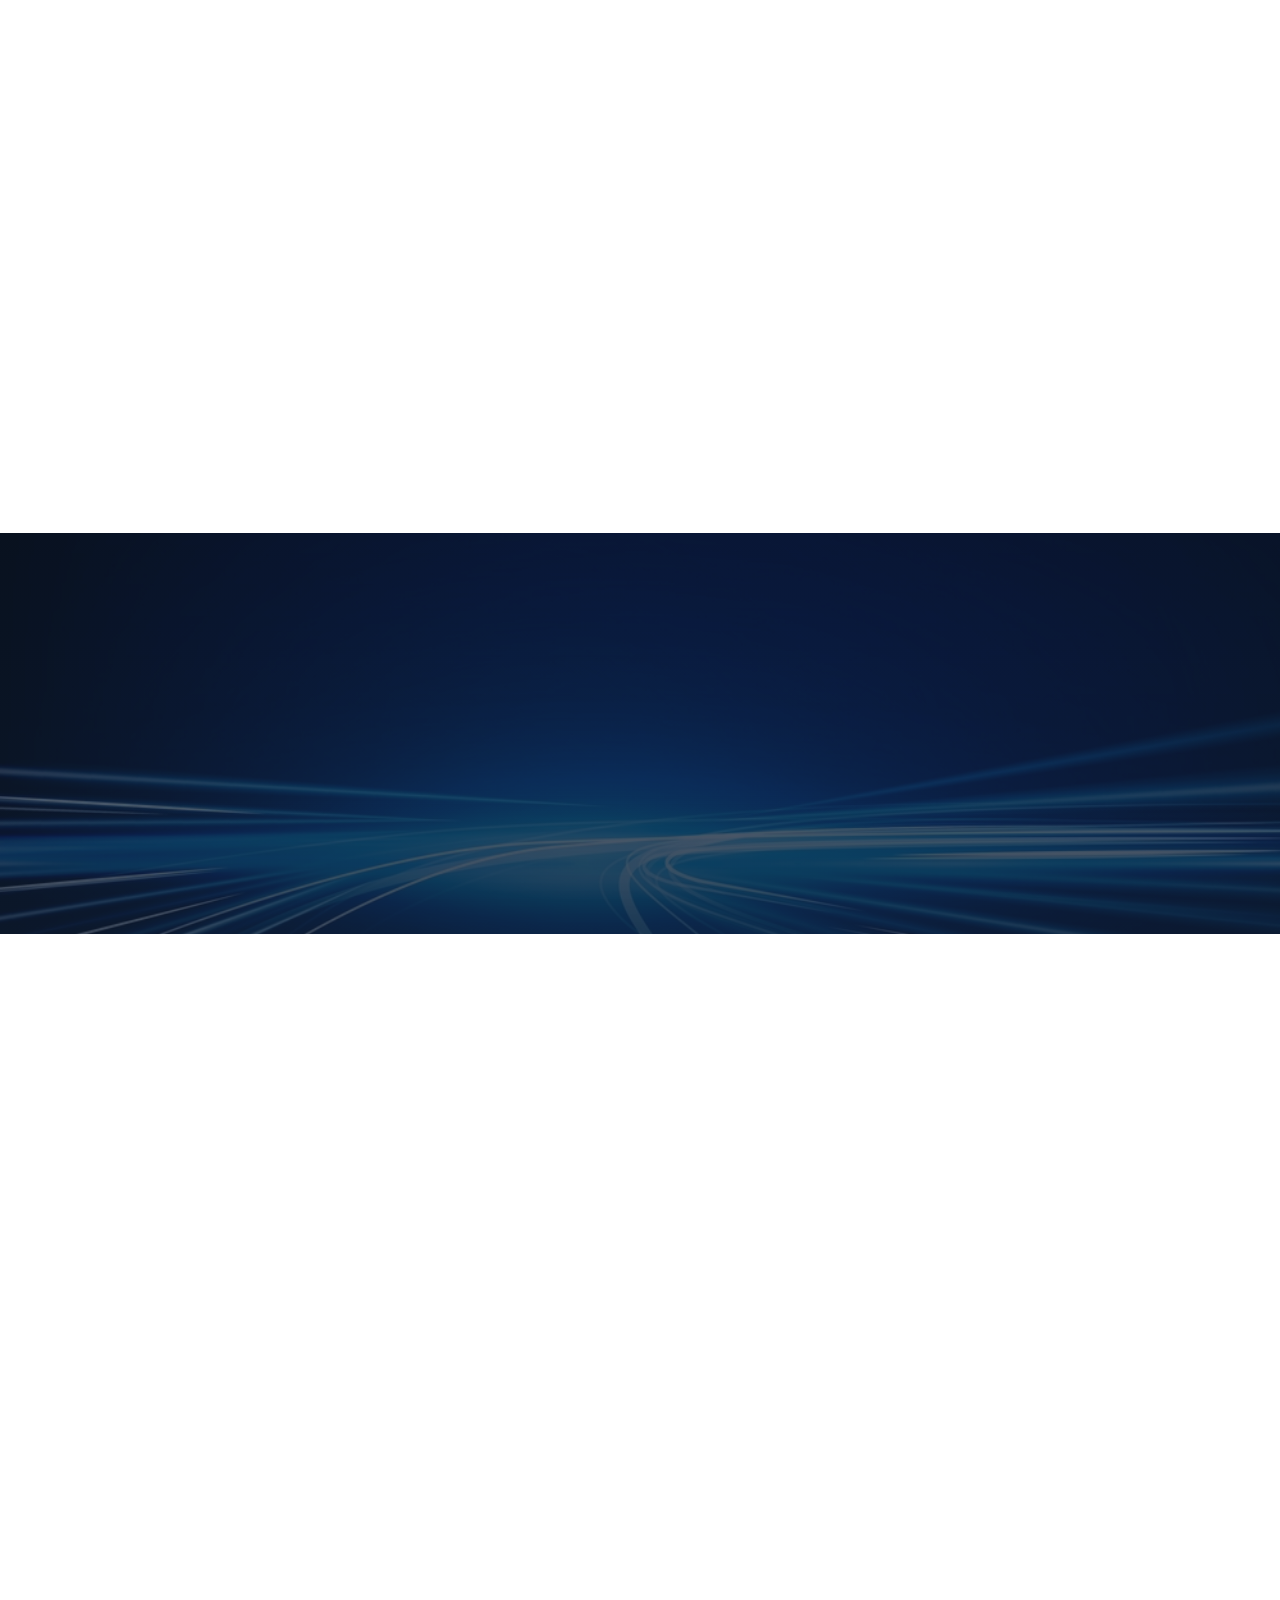
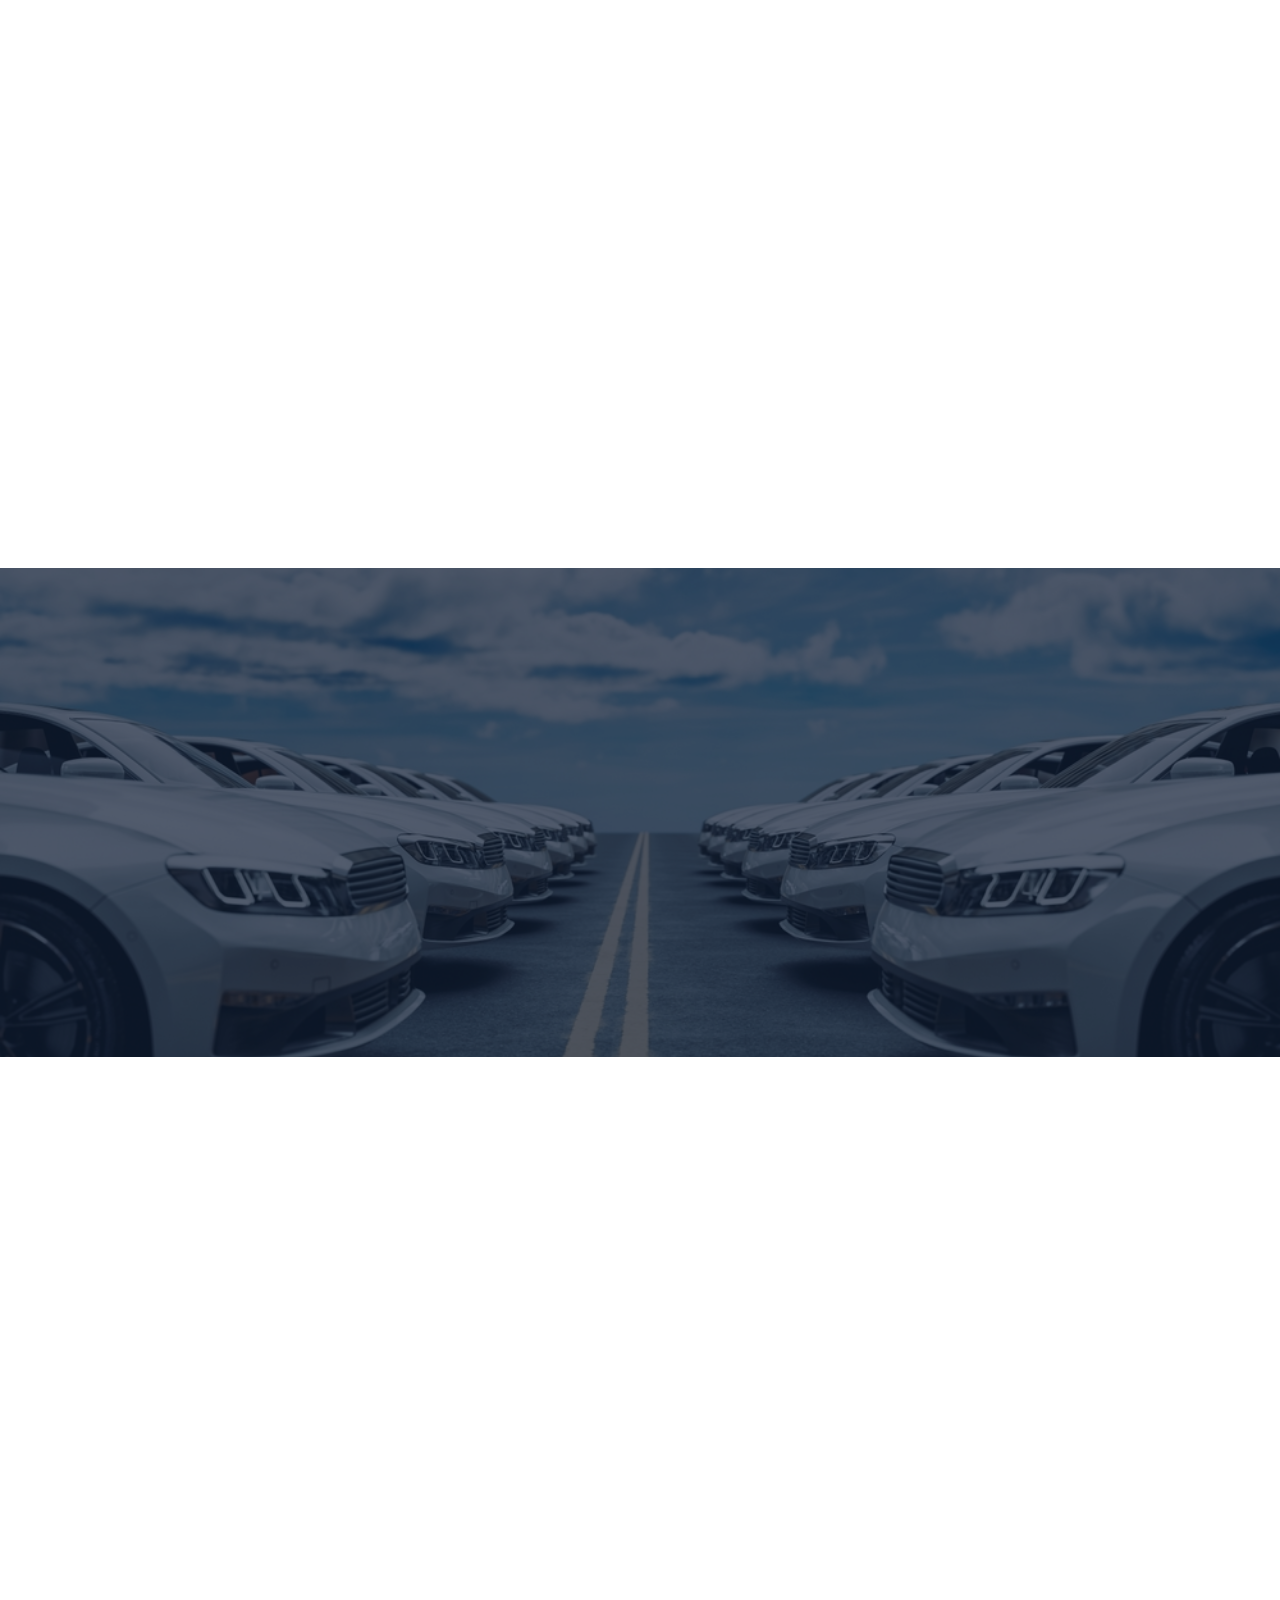
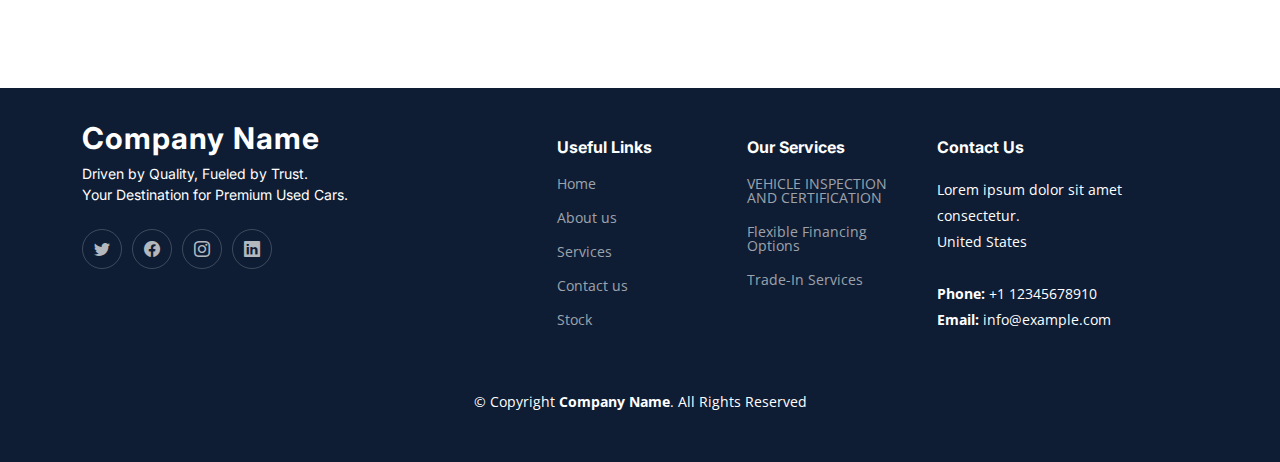
<file: Carsite - Copy/index.html>
<!DOCTYPE html>
<html lang="en">

<head>
  <meta charset="utf-8">
  <meta content="width=device-width, initial-scale=1.0" name="viewport">

  <title>Car Website</title>
  <meta content="" name="description">
  <meta content="" name="keywords">

  <!-- Favicons -->
  <link href="assets/img/about1.jpeg" rel="icon">
  <link href="assets/img/about1.jpeg" rel="apple-touch-icon">

  <!-- Google Fonts -->
  <link rel="preconnect" href="https://fonts.googleapis.com">
  <link rel="preconnect" href="https://fonts.gstatic.com" crossorigin>
  <link
    href="https://fonts.googleapis.com/css2?family=Open+Sans:ital,wght@0,300;0,400;0,500;0,600;0,700;1,300;1,400;1,600;1,700&family=Poppins:ital,wght@0,300;0,400;0,500;0,600;0,700;1,300;1,400;1,500;1,600;1,700&family=Inter:ital,wght@0,300;0,400;0,500;0,600;0,700;1,300;1,400;1,500;1,600;1,700&display=swap"
    rel="stylesheet">

  <!-- Vendor CSS Files -->
  <link href="assets/vendor/bootstrap/css/bootstrap.min.css" rel="stylesheet">
  <link href="assets/vendor/bootstrap-icons/bootstrap-icons.css" rel="stylesheet">
  <link href="assets/vendor/fontawesome-free/css/all.min.css" rel="stylesheet">
  <link href="assets/vendor/glightbox/css/glightbox.min.css" rel="stylesheet">
  <link href="assets/vendor/swiper/swiper-bundle.min.css" rel="stylesheet">
  <link href="assets/vendor/aos/aos.css" rel="stylesheet">

  <!--  Main CSS File -->
  <link href="assets/css/main.css" rel="stylesheet">

 
</head>

<body>

  <!-- ======= Header ======= -->
  <header id="header" class="header d-flex align-items-center fixed-top">
    <div class="container-fluid container-xl d-flex align-items-center justify-content-between">

      <a href="index.html" class="logo d-flex align-items-center">
        <!-- Uncomment the line below if you also wish to use an image logo -->
        <!-- <img src="assets/img/logo.png" alt=""> -->
        <h1>Logo</h1>
      </a>

      <i class="mobile-nav-toggle mobile-nav-show bi bi-list"></i>
      <i class="mobile-nav-toggle mobile-nav-hide d-none bi bi-x"></i>
      <nav id="navbar" class="navbar">
        <ul>
          <li><a href="index.html">Home</a></li>
          <li><a href="aboutus.html">About us</a></li>
         
          <li><a href="services.html">Services</a></li>
        
          <li><a href="contact.html">Contact us</a></li>
          <li><a class="get-a-quote" href="stock.html">Stock</a></li>
        </ul>
      </nav><!-- .navbar -->

    </div>
  </header><!-- End Header -->
  <!-- End Header -->

  <!-- ======= Hero Section ======= -->
  <section id="hero" class="hero d-flex align-items-center">
    <div class="container">
      <div class="row gy-4 d-flex justify-content-between">
        <div class="col-lg-6 order-2 order-lg-1 d-flex flex-column justify-content-center">
          <br><br>
          <h2 data-aos="fade-up">Your Gateway to Quality Cars

          </h2>
          <br>
          <p data-aos="fade-up" data-aos-delay="100"> <b>Discover Excellence in Automobiles: Your Gateway to Quality
              Cars, Unbeatable Prices, and Exceptional Service. Experience a world of automotive excellence, where your
              dream car becomes a reality with trust and affordability at its core. </b></p>
          <br>

          <a href="contact.html"> <button type="button" class="btn btn-primary"> &nbsp; &nbsp; &nbsp; Contact us &nbsp; &nbsp;
              &nbsp; </button></a>


        </div>

        <div class="col-lg-6 order-1 order-lg-2 hero-img" data-aos="zoom-out">
          <img src="assets/img/car1.png" width="100%" class="img-fluid mb-3 mb-lg-0" alt="">
        </div>

      </div>
    </div>
  </section><!-- End Hero Section -->

  <main id="main">

    <!-- ======= Featured Services Section ======= -->
    <section id="featured-services" class="featured-services">
      <div class="container">

        <div class="row gy-4">

          <div class="col-lg-4 col-md-6 service-item d-flex" data-aos="fade-up">
            <div class="icon flex-shrink-0"><i class="fa-regular fa-copy"></i></div>
            <div>
              <h4 class="title">Vehicle Inspection and Certification</h4>
              <p class="description">Our team of experts conducts rigorous inspections on every pre-owned vehicle in our inventory.</p>
              <a href="services.html" class="readmore stretched-link"><span>Learn More</span><i
                  class="bi bi-arrow-right"></i></a>
            </div>
          </div>
          <!-- End Service Item -->

          <div class="col-lg-4 col-md-6 service-item d-flex" data-aos="fade-up" data-aos-delay="100">
            <div class="icon flex-shrink-0"><i class="fa-solid fa-money-check"></i></div>
            <div>
              <h4 class="title">Flexible Financing Options</h4>
              <p class="description">We offer a variety of flexible financing options to suit your budget and needs. </p>
              <a href="services.html" class="readmore stretched-link"><span>Learn More</span><i
                  class="bi bi-arrow-right"></i></a>
            </div>
          </div><!-- End Service Item -->

          <div class="col-lg-4 col-md-6 service-item d-flex" data-aos="fade-up" data-aos-delay="200">
            <div class="icon flex-shrink-0"><i class="fa-brands fa-servicestack"></i></div>
            <div>
              <h4 class="title">Trade-In Services </h4>
              <p class="description">Thinking about upgrading your current vehicle? Take advantage of our hassle-free trade-in services.</p>
              <a href="services.html" class="readmore stretched-link"><span>Learn More</span><i
                  class="bi bi-arrow-right"></i></a>
            </div>
          </div><!-- End Service Item -->

        </div>

      </div>
    </section><!-- End Featured Services Section -->


<center>

<div class="container">
  <div class="row">


    <div class="section-header">
      <span>Stock</span>
      <h2>Stock</h2>

    </div>

    <div class="col-lg-3">
      <div class="card" style="width: 17rem;">
        <img src="assets/img/ha1.jpg" class="card-img-top" alt="...">
        <div class="card-body">
          <h5 class="card-title"><b> Toyota  Harrier</b></h5>
          <p class="card-text"></p>
        </div>
        <ul class="list-group list-group-flush">
          <li class="list-group-item"> <b>Model:</b> 2014 </li>
          <li class="list-group-item"> <b>KM:</b> 123,000</li>
          <li class="list-group-item"> <b>Transmission:</b> Automatic </li>
        </ul>
        <div class="card-body">
          <a href="details.html" class="readmore stretched-link"><span>View</span><i
            class="bi bi-arrow-right"></i></a>
    
     
        </div>
      </div>
    </div>





    <div class="col-lg-3">
      <div class="card" style="width: 17rem;">
        <img src="assets/img/ha1.jpg" class="card-img-top" alt="...">
        <div class="card-body">
          <h5 class="card-title"><b> Toyota  Harrier</b></h5>
          <p class="card-text"></p>
        </div>
        <ul class="list-group list-group-flush">
          <li class="list-group-item"> <b>Model:</b> 2014 </li>
          <li class="list-group-item"> <b>KM:</b> 123,000</li>
          <li class="list-group-item"> <b>Transmission:</b> Automatic </li>
        </ul>
        <div class="card-body">
          <a href="details.html" class="readmore stretched-link"><span>View</span><i
            class="bi bi-arrow-right"></i></a>
    
     
        </div>
      </div>
    </div>




    <div class="col-lg-3">
      <div class="card" style="width: 17rem;">
        <img src="assets/img/ha1.jpg" class="card-img-top" alt="...">
        <div class="card-body">
          <h5 class="card-title"><b> Toyota  Harrier</b></h5>
          <p class="card-text"></p>
        </div>
        <ul class="list-group list-group-flush">
          <li class="list-group-item"> <b>Model:</b> 2014 </li>
          <li class="list-group-item"> <b>KM:</b> 123,000</li>
          <li class="list-group-item"> <b>Transmission:</b> Automatic </li>
        </ul>
        <div class="card-body">
          <a href="details.html" class="readmore stretched-link"><span>View</span><i
            class="bi bi-arrow-right"></i></a>
    
     
        </div>
      </div>
    </div>




    <div class="col-lg-3">
      <div class="card" style="width: 17rem;">
        <img src="assets/img/ha1.jpg" class="card-img-top" alt="...">
        <div class="card-body">
          <h5 class="card-title"><b> Toyota  Harrier</b></h5>
          <p class="card-text"></p>
        </div>
        <ul class="list-group list-group-flush">
          <li class="list-group-item"> <b>Model:</b> 2014 </li>
          <li class="list-group-item"> <b>KM:</b> 123,000</li>
          <li class="list-group-item"> <b>Transmission:</b> Automatic </li>
        </ul>
        <div class="card-body">
          <a href="details.html" class="readmore stretched-link"><span>View</span><i
            class="bi bi-arrow-right"></i></a>
    
     
        </div>
      </div>
    </div>


  </div>
</div>
</center>
<br>


<center>

<div class="container">
  <div class="row">

    <div class="col-lg-3">
      <div class="card" style="width: 17rem;">
        <img src="assets/img/ha1.jpg" class="card-img-top" alt="...">
        <div class="card-body">
          <h5 class="card-title"><b> Toyota  Harrier</b></h5>
          <p class="card-text"></p>
        </div>
        <ul class="list-group list-group-flush">
          <li class="list-group-item"> <b>Model:</b> 2014 </li>
          <li class="list-group-item"> <b>KM:</b> 123,000</li>
          <li class="list-group-item"> <b>Transmission:</b> Automatic </li>
        </ul>
        <div class="card-body">
          <a href="details.html" class="readmore stretched-link"><span>View</span><i
            class="bi bi-arrow-right"></i></a>
    
     
        </div>
      </div>
    </div>



    <div class="col-lg-3">
      <div class="card" style="width: 17rem;">
        <img src="assets/img/ha1.jpg" class="card-img-top" alt="...">
        <div class="card-body">
          <h5 class="card-title"><b> Toyota  Harrier</b></h5>
          <p class="card-text"></p>
        </div>
        <ul class="list-group list-group-flush">
          <li class="list-group-item"> <b>Model:</b> 2014 </li>
          <li class="list-group-item"> <b>KM:</b> 123,000</li>
          <li class="list-group-item"> <b>Transmission:</b> Automatic </li>
        </ul>
        <div class="card-body">
          <a href="details.html" class="readmore stretched-link"><span>View</span><i
            class="bi bi-arrow-right"></i></a>
    
     
        </div>
      </div>
    </div>




    <div class="col-lg-3">
      <div class="card" style="width: 17rem;">
        <img src="assets/img/ha1.jpg" class="card-img-top" alt="...">
        <div class="card-body">
          <h5 class="card-title"><b> Toyota  Harrier</b></h5>
          <p class="card-text"></p>
        </div>
        <ul class="list-group list-group-flush">
          <li class="list-group-item"> <b>Model:</b> 2014 </li>
          <li class="list-group-item"> <b>KM:</b> 123,000</li>
          <li class="list-group-item"> <b>Transmission:</b> Automatic </li>
        </ul>
        <div class="card-body">
          <a href="details.html" class="readmore stretched-link"><span>View</span><i
            class="bi bi-arrow-right"></i></a>
    
     
        </div>
      </div>
    </div>




    <div class="col-lg-3">
      <div class="card" style="width: 17rem;">
        <img src="assets/img/ha1.jpg" class="card-img-top" alt="...">
        <div class="card-body">
          <h5 class="card-title"><b> Toyota  Harrier</b></h5>
          <p class="card-text"></p>
        </div>
        <ul class="list-group list-group-flush">
          <li class="list-group-item"> <b>Model:</b> 2014 </li>
          <li class="list-group-item"> <b>KM:</b> 123,000</li>
          <li class="list-group-item"> <b>Transmission:</b> Automatic </li>
        </ul>
        <div class="card-body">
          <a href="details.html" class="readmore stretched-link"><span>View</span><i
            class="bi bi-arrow-right"></i></a>
    
     
        </div>
      </div>
    </div>
    

    
  </div>
</div>
</center>

<br><br>

<center>
<div class="card-body">
  <a href="stock.html"> <button type="button" class="btn btn-primary"> &nbsp; &nbsp; &nbsp;View All &nbsp; &nbsp;
    &nbsp; </button></a>
</div>
</center>



<br>

<hr>












<br><br><br>





    <!-- ======= About Us Section ======= -->
    <section id="about" class="about pt-0">
      <div class="container" data-aos="fade-up">

        <div class="row gy-4">
          <div class="col-lg-6 position-relative align-self-start order-lg-last order-first">
            <img src="assets/img/about1.jpeg" class="img-fluid" alt="">

          </div>
          <div class="col-lg-6 content order-last  order-lg-first">
            <h3>About Us</h3>
            <p>
              At [Company Name], we're not just in the business of selling cars; we're in the business of making
                dreams come true. Our journey began with a passion for automobiles and a vision to redefine the
                car-buying experience. Today, we stand as a trusted name in the automotive industry, known for our
                commitment to excellence and customer satisfaction.
            </p>
            <ul>
              <li data-aos="fade-up" data-aos-delay="100">
                <i class="bi bi-diagram-3"></i>
                <div>
                  <h5>Our Commitment to Quality</h5>
                  <p>Discover our unwavering commitment to providing you with the highest quality used cars. We ensure
                    every vehicle meets our rigorous standards for reliability...</p>

                  <a href="aboutus.html"> <button type="button" class="btn btn-primary"> Learn More
                      &nbsp; </button></a>
                </div>
              </li>
              <li data-aos="fade-up" data-aos-delay="200">
                <i class="bi bi-fullscreen-exit"></i>
                <div>
                  <h5>A Legacy of Trust</h5>
                  <p>Explore our long-standing legacy of trust and integrity in the used car industry. We've earned a
                    reputation as your reliable partner for quality pre-owned...</p>
                  <a href="aboutus.html"> <button type="button" class="btn btn-primary"> Learn More
                      &nbsp; </button></a>
                </div>
              </li>
              <li data-aos="fade-up" data-aos-delay="300">
                <i class="bi bi-broadcast"></i>
                <div>
                  <h5>Putting Customers First</h5>
                  <p>Learn how we prioritize customer satisfaction above all else. Our customer-centric approach ensures
                    you have the best experience when choosing your next car.</p>
                  <a href="aboutus.html"> <button type="button" class="btn btn-primary"> Learn More
                      &nbsp; </button></a>
                </div>
              </li>
            </ul>
          </div>
        </div>

      </div>
    </section><!-- End About Us Section -->

    
    <!-- ======= Services Section ======= -->
    <section id="service" class="services pt-0">
      <div class="container" data-aos="fade-up">

        <div class="section-header">
          <span>Services</span>
          <h2>Services</h2>

        </div>

        <div class="row gy-4">

          <div class="col-lg-4 col-md-6" data-aos="fade-up" data-aos-delay="100">
            <div class="card">
              <div class="card-img">
                <img src="assets/img/s1.jpeg" alt="" class="img-fluid">
              </div>
              <h3><a href="services.html" class="stretched-link">Vehicle Inspection and Certification </a></h3>
              <p> Our team of experts conducts rigorous inspections on every pre-owned vehicle in our inventory. We
                provide detailed certification reports, ensuring that you receive a high-quality and reliable vehicle.
              </p>
            </div>
          </div><!-- End Card Item -->

          <div class="col-lg-4 col-md-6" data-aos="fade-up" data-aos-delay="200">
            <div class="card">
              <div class="card-img">
                <img src="assets/img/s2.jpeg" alt="" class="img-fluid">
              </div>
              <h3><a href="services.html" class="stretched-link">Flexible Financing Options</a></h3>
              <p>We offer a variety of flexible financing options to suit your budget and needs. Our financing experts
                can help you secure auto loans with competitive rates and quick approval, making it easier to drive home
                in your desired car.</p>
            </div>
          </div><!-- End Card Item -->

          <div class="col-lg-4 col-md-6" data-aos="fade-up" data-aos-delay="300">
            <div class="card">
              <div class="card-img">
                <img src="assets/img/s3.jpeg" alt="" class="img-fluid">
              </div>
              <h3><a href="services.html" class="stretched-link">Trade-In Services </a></h3>
              <p> Thinking about upgrading your current vehicle? Take advantage of our hassle-free trade-in services. We
                offer fair trade-in values, allowing you to trade your old car for a newer model from our selection.</p>
            </div>
          </div><!-- End Card Item -->



        </div>

      </div>
    </section><!-- End Services Section -->



    <!-- ======= Call To Action Section ======= -->
    <section id="call-to-action" class="call-to-action">
      <div class="container" data-aos="zoom-out">

        <div class="row justify-content-center">
          <div class="col-lg-8 text-center">
            <h3>Your Journey Starts Here</h3>
            <p>Welcome to the ultimate destination for car enthusiasts. Discover a world of possibilities as you explore
              our vast inventory of quality vehicles. Your journey to finding the perfect car begins right here, where
              every ride is an adventure waiting to happen.</p>
            <a class="cta-btn" href="stock.html">Explore Inventory</a>
          </div>
        </div>

      </div>
    </section><!-- End Call To Action Section -->

    <!-- ======= Features Section ======= -->
    <section id="features" class="features">
      <div class="container">

        <div class="row gy-4 align-items-center features-item" data-aos="fade-up">

          <div class="col-md-5">
            <img src="assets/img/h1.jpeg" class="img-fluid" alt="">
          </div>
          <div class="col-md-7">
            <h3>Discover Your Dream Ride - Quality Cars Await</h3>
            <p class="">
              Get ready to embark on an exciting journey as you discover your dream car right here on our website. Our wide selection of quality vehicles awaits your exploration. Whether you're in search of a sleek sedan, a versatile SUV, or a powerful pickup truck, you'll find the perfect ride that suits your style and needs. Our commitment to excellence ensures that every car in our inventory meets high-quality standards, giving you the peace of mind you deserve. Start your car-buying adventure today and experience the joy of driving a vehicle that truly fits your lifestyle.
            </p>
          
          </div>
        </div><!-- Features Item -->

        <div class="row gy-4 align-items-center features-item" data-aos="fade-up">
          <div class="col-md-5 order-1 order-md-2">
            <img src="assets/img/h2.jpeg" class="img-fluid" alt="">
          </div>
          <div class="col-md-7 order-2 order-md-1">
            <h3>Unbeatable Deals on Wheels</h3>
            <p class="">
              At our car dealership, we're proud to offer unbeatable deals that put you behind the wheel of your dream car. Our extensive selection of quality vehicles means you'll have no trouble finding the perfect match for your needs. But that's not all – we're committed to ensuring your satisfaction throughout the entire car-buying process. Our team is dedicated to helping you secure the best deal, find the right financing, and drive away with confidence. Explore our inventory today and experience the thrill of owning a quality vehicle at a price that will make you smile.
            </p>
           
          </div>
        </div><!-- Features Item -->

        <div class="row gy-4 align-items-center features-item" data-aos="fade-up">
          <div class="col-md-5">
            <img src="assets/img/h3.jpeg" class="img-fluid" alt="">
          </div>
          <div class="col-md-7">
            <h3>Why Choose Us for Your Next Car?</h3>
            <p>When it comes to your next car, the choice is clear: choose us. We're more than just a car dealership; we're your trusted partner in finding the perfect vehicle. Our foundation is built on trust, quality, and reliability. We understand that buying a car is a significant decision, and we're here to make it easier for you. With a commitment to providing only the most reliable vehicles, a team dedicated to your satisfaction, and a reputation for excellence, we're the smart choice for your next car. Discover the difference and experience a seamless car-buying journey with us.</p>
          
          </div>
        </div><!-- Features Item -->


      </div>
    </section><!-- End Features Section -->


    <!-- ======= Testimonials Section ======= -->
    <section id="testimonials" class="testimonials">
      <div class="container">

        <div class="slides-1 swiper" data-aos="fade-up">
          <div class="swiper-wrapper">

          
            <div class="swiper-slide">
              <div class="testimonial-item">
               
                <img src="assets/img/ts1.png" class="testimonial-img" alt="">
               
                <h3>Kwame</h3>
                <h3>Exceptional Experience</h3>
            
                <div class="stars">
                  <i class="bi bi-star-fill"></i><i class="bi bi-star-fill"></i><i class="bi bi-star-fill"></i><i
                    class="bi bi-star-fill"></i><i class="bi bi-star-fill"></i>
                </div>
                <p>
                  <i class="bi bi-quote quote-icon-left"></i>
                  My car buying experience was nothing short of exceptional. The team provided honest advice and helped me find a car that fits my lifestyle perfectly. I'm more than happy with my purchase!
                  <i class="bi bi-quote quote-icon-right"></i>
                </p>
              </div>
            </div><!-- End testimonial item -->

            <div class="swiper-slide">
              <div class="testimonial-item">
               
                <img src="assets/img/ts2.png" class="testimonial-img" alt="">
               
                <h3>Chinedu</h3>
                <h3>Highly Recommend</h3>
            
          
                <div class="stars">
                  <i class="bi bi-star-fill"></i><i class="bi bi-star-fill"></i><i class="bi bi-star-fill"></i><i
                    class="bi bi-star-fill"></i><i class="bi bi-star-fill"></i>
                </div>
                <p>
                  <i class="bi bi-quote quote-icon-left"></i>
                  I was impressed with the selection and quality of cars available. The staff were friendly and knowledgeable, making the buying process smooth and enjoyable. Highly recommend for anyone in search of a reliable used car.
                  <i class="bi bi-quote quote-icon-right"></i>
                </p>
              </div>
            </div><!-- End testimonial item -->

            <div class="swiper-slide">
              <div class="testimonial-item">
                <img src="assets/img/ts3.png" class="testimonial-img" alt="">
               
                <h3>Tendai</h3>
                <h3>Great Value</h3>
            
              
                <div class="stars">
                  <i class="bi bi-star-fill"></i><i class="bi bi-star-fill"></i><i class="bi bi-star-fill"></i><i
                    class="bi bi-star-fill"></i><i class="bi bi-star-fill"></i>
                </div>
                <p>
                  <i class="bi bi-quote quote-icon-left"></i>
                  I found the perfect car at an unbeatable price. Transparent pricing and excellent customer service made me feel confident in my purchase. Definitely the best place to buy a used car!
                  <i class="bi bi-quote quote-icon-right"></i>
                </p>
              </div>
            </div><!-- End testimonial item -->

            <div class="swiper-slide">
              <div class="testimonial-item">
                <img src="assets/img/ts4.png" class="testimonial-img" alt="">
               
                <h3>Obi</h3>
                <h3>Top-Notch Service</h3>
            
              
                <div class="stars">
                  <i class="bi bi-star-fill"></i><i class="bi bi-star-fill"></i><i class="bi bi-star-fill"></i><i
                    class="bi bi-star-fill"></i><i class="bi bi-star-fill"></i>
                </div>
                <p>
                  <i class="bi bi-quote quote-icon-left"></i>
                  The level of service I received was top-notch. They really went the extra mile to ensure I was completely satisfied with my car. I appreciate their dedication and professionalism.
                  <i class="bi bi-quote quote-icon-right"></i>
                </p>
              </div>
            </div><!-- End testimonial item -->

          </div>
          <div class="swiper-pagination"></div>
        </div>

      </div>
    </section><!-- End Testimonials Section -->

    <!-- ======= Frequently Asked Questions Section ======= -->
    <section id="faq" class="faq">
      <div class="container" data-aos="fade-up">

        <div class="section-header">
          <span>Frequently Asked Questions</span>
          <h2>Frequently Asked Questions</h2>

        </div>

        <div class="row justify-content-center" data-aos="fade-up" data-aos-delay="200">
          <div class="col-lg-10">

            <div class="accordion accordion-flush" id="faqlist">

              <div class="accordion-item">
                <h3 class="accordion-header">
                  <button class="accordion-button collapsed" type="button" data-bs-toggle="collapse"
                    data-bs-target="#faq-content-1">
                    <i class="bi bi-question-circle question-icon"></i>
                    What Can I Expect in Terms of the Condition of Your Used Cars?
                  </button>
                </h3>
                <div id="faq-content-1" class="accordion-collapse collapse" data-bs-parent="#faqlist">
                  <div class="accordion-body">
                    We take great care to ensure the quality of our used cars. Every vehicle undergoes a thorough inspection to meet our standards for reliability and performance.
                  </div>
                </div>
              </div><!-- # Faq item-->

              <div class="accordion-item">
                <h3 class="accordion-header">
                  <button class="accordion-button collapsed" type="button" data-bs-toggle="collapse"
                    data-bs-target="#faq-content-2">
                    <i class="bi bi-question-circle question-icon"></i>
                    Do You Offer Financing Solutions?
                  </button>
                </h3>
                <div id="faq-content-2" class="accordion-collapse collapse" data-bs-parent="#faqlist">
                  <div class="accordion-body">
                    Yes, we offer financing solutions to make your car purchase more affordable. Our financing experts can guide you through the process and help you secure an auto loan with competitive rates.
                  </div>
                </div>
              </div><!-- # Faq item-->

              <div class="accordion-item">
                <h3 class="accordion-header">
                  <button class="accordion-button collapsed" type="button" data-bs-toggle="collapse"
                    data-bs-target="#faq-content-3">
                    <i class="bi bi-question-circle question-icon"></i>
                    Is Vehicle Trade-In Available at Your Dealership?
                  </button>
                </h3>
                <div id="faq-content-3" class="accordion-collapse collapse" data-bs-parent="#faqlist">
                  <div class="accordion-body">
                    Absolutely, we welcome trade-ins. Bring your current vehicle to our dealership, and our team will provide a fair appraisal. You can use the trade-in value toward the purchase of one of our quality used cars.
                  </div>
                </div>
              </div><!-- # Faq item-->

              <div class="accordion-item">
                <h3 class="accordion-header">
                  <button class="accordion-button collapsed" type="button" data-bs-toggle="collapse"
                    data-bs-target="#faq-content-4">
                    <i class="bi bi-question-circle question-icon"></i>
                    Can I Schedule a Test Drive?
                  </button>
                </h3>
                <div id="faq-content-4" class="accordion-collapse collapse" data-bs-parent="#faqlist">
                  <div class="accordion-body">
                    <i class="bi bi-question-circle question-icon"></i>
                    Yes, you can schedule a test drive for any of our available vehicles. Simply contact our dealership, and our team will arrange a convenient time for you to experience the car firsthand.
                  </div>
                </div>
              </div><!-- # Faq item-->

              <div class="accordion-item">
                <h3 class="accordion-header">
                  <button class="accordion-button collapsed" type="button" data-bs-toggle="collapse"
                    data-bs-target="#faq-content-5">
                    <i class="bi bi-question-circle question-icon"></i>
                    Do You Provide Vehicle History Reports?
                  </button>
                </h3>
                <div id="faq-content-5" class="accordion-collapse collapse" data-bs-parent="#faqlist">
                  <div class="accordion-body">
                    Yes, we offer vehicle history reports for our used cars. These reports provide valuable information about the vehicle's past, including any accidents or maintenance records, helping you make an informed decision.
                  </div>
                </div>
              </div><!-- # Faq item-->

            </div>

          </div>
        </div>

      </div>
    </section><!-- End Frequently Asked Questions Section -->

  </main><!-- End #main -->

  <!-- ======= Footer ======= -->
  <footer id="footer" class="footer">

    <div class="container">
      <div class="row gy-4">
        <div class="col-lg-5 col-md-12 footer-info">
          <a href="index.html" class="logo d-flex align-items-center">
            <span>Company Name</span>
          </a>
          <p>Driven by Quality, Fueled by Trust. <br>
            Your Destination for Premium Used Cars.</p>
          <div class="social-links d-flex mt-4">
            <a href="#" class="twitter"><i class="bi bi-twitter"></i></a>
            <a href="#" class="facebook"><i class="bi bi-facebook"></i></a>
            <a href="#" class="instagram"><i class="bi bi-instagram"></i></a>
            <a href="#" class="linkedin"><i class="bi bi-linkedin"></i></a>
          </div>
        </div>

        <div class="col-lg-2 col-6 footer-links">
          <h4>Useful Links</h4>
          <ul>

            <li><a href="index.html">Home</a></li>
            <li><a href="aboutus.html">About us</a></li>
           
            <li><a href="services.html">Services</a></li>
            <li><a href="contact.html">Contact us</a></li>
            <li><a href="stock.html">Stock</a></li>
          </ul>
        </div>

        <div class="col-lg-2 col-6 footer-links">
          <h4>Our Services</h4>
          <ul>
            <li><a href="services.html">VEHICLE INSPECTION AND CERTIFICATION</a></li>
            <li><a href="services.html">Flexible Financing Options</a></li>
            <li><a href="services.html">Trade-In Services</a></li>
           
          </ul>
        </div>

        <div class="col-lg-3 col-md-12 footer-contact text-center text-md-start">
          <h4>Contact Us</h4>
          <p>
           Lorem ipsum dolor sit amet consectetur.<br>
            United States <br><br>
            <strong>Phone:</strong> +1 12345678910<br>
            <strong>Email:</strong> info@example.com<br>
          </p>

        </div>

      </div>
    </div>

    <div class="container mt-4">
      <div class="copyright">
        &copy; Copyright <strong><span>Company Name</span></strong>. All Rights Reserved
      </div>
     
    </div>

  </footer><!-- End Footer -->
  <!-- End Footer -->

  <a href="#" class="scroll-top d-flex align-items-center justify-content-center"><i
      class="bi bi-arrow-up-short"></i></a>

  <div id="preloader"></div>

  <!-- Vendor JS Files -->
  <script src="assets/vendor/bootstrap/js/bootstrap.bundle.min.js"></script>
  <script src="assets/vendor/purecounter/purecounter_vanilla.js"></script>
  <script src="assets/vendor/glightbox/js/glightbox.min.js"></script>
  <script src="assets/vendor/swiper/swiper-bundle.min.js"></script>
  <script src="assets/vendor/aos/aos.js"></script>
  <script src="assets/vendor/php-email-form/validate.js"></script>

  <!-- Template Main JS File -->
  <script src="assets/js/main.js"></script>

</body>

</html>
</file>
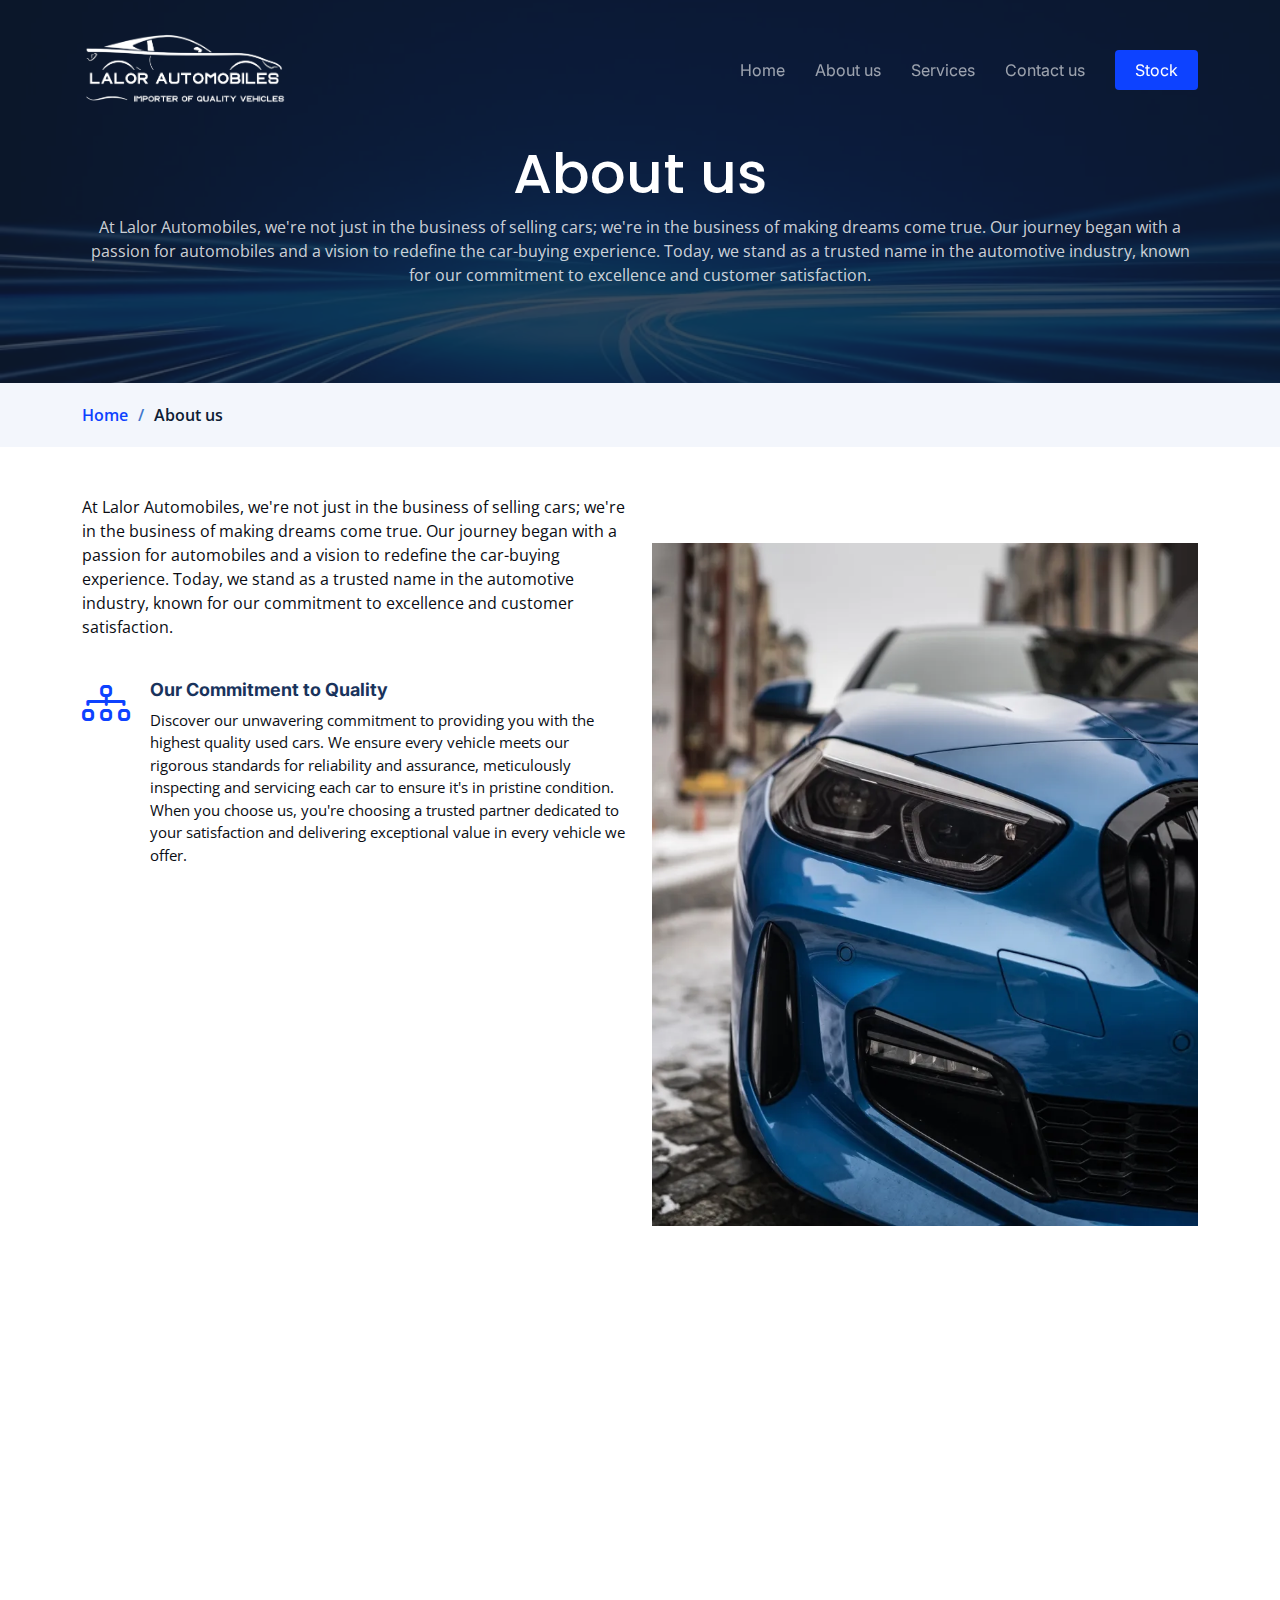
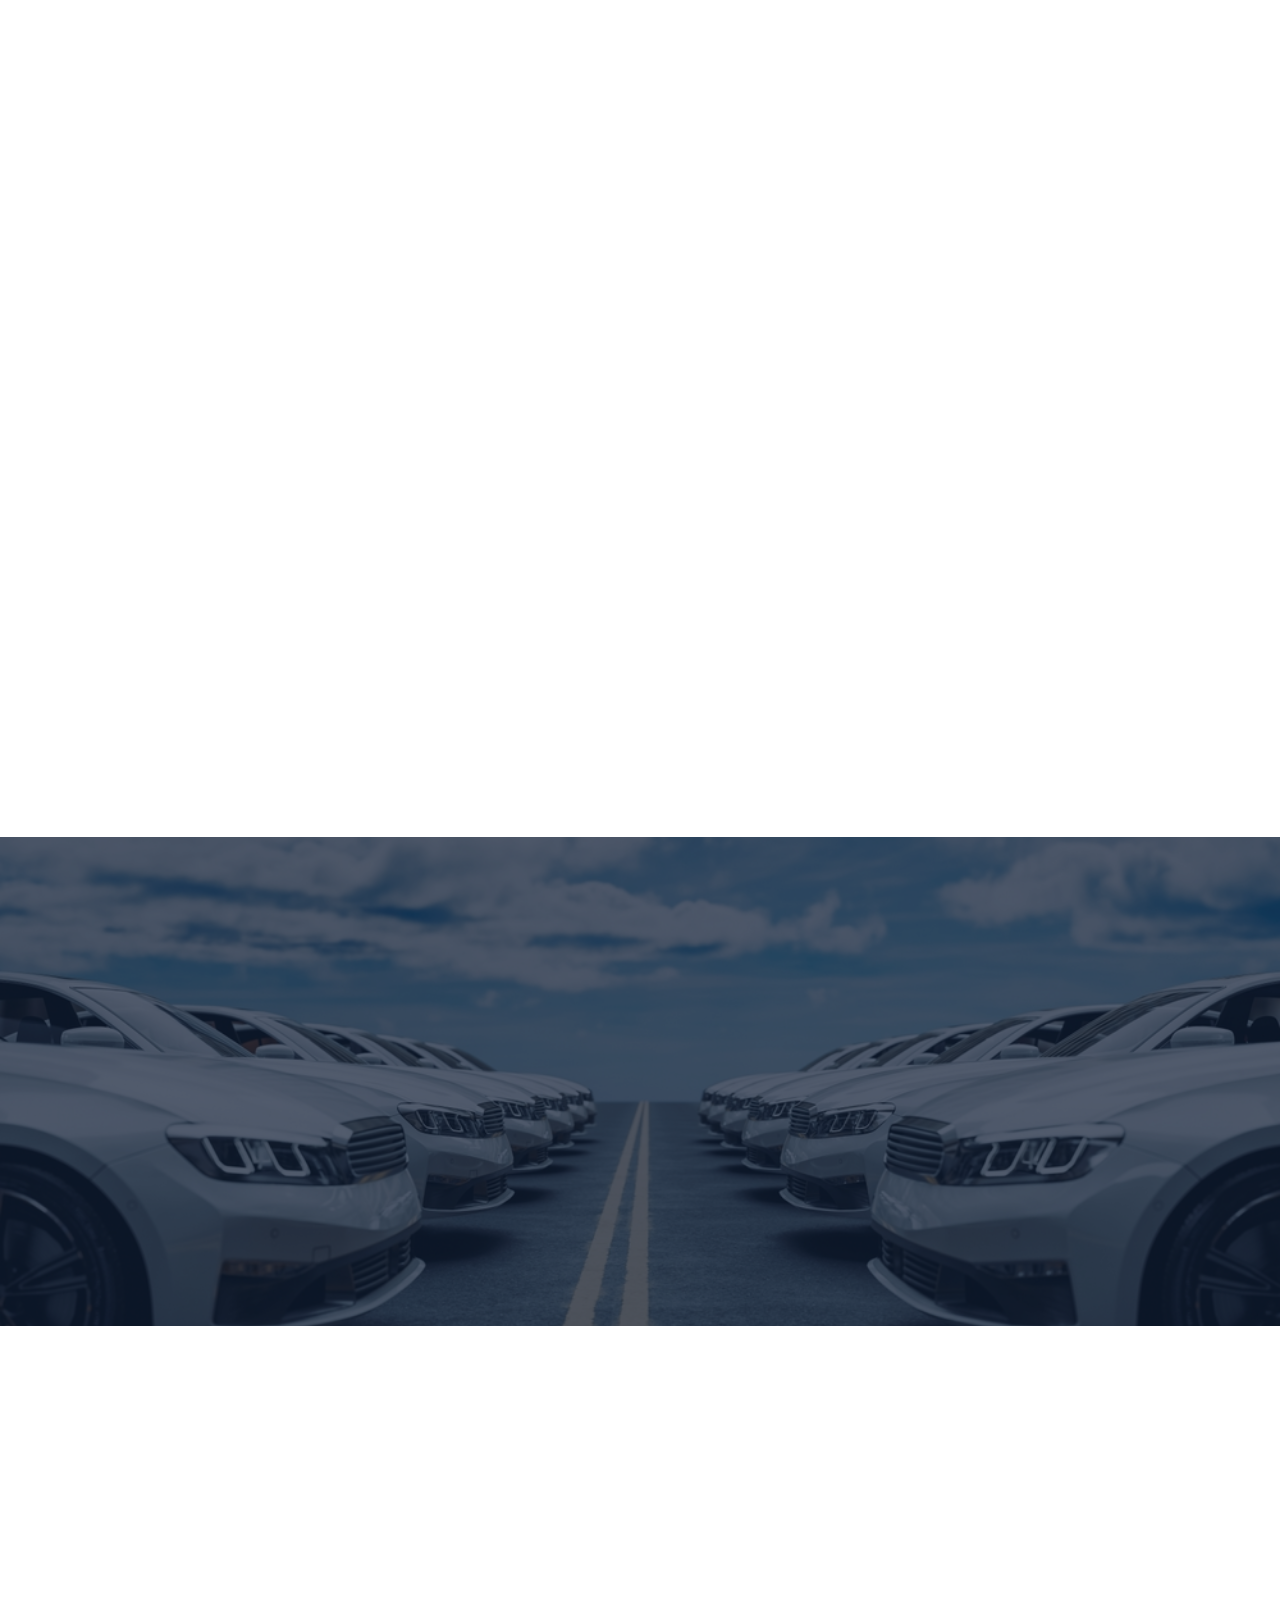
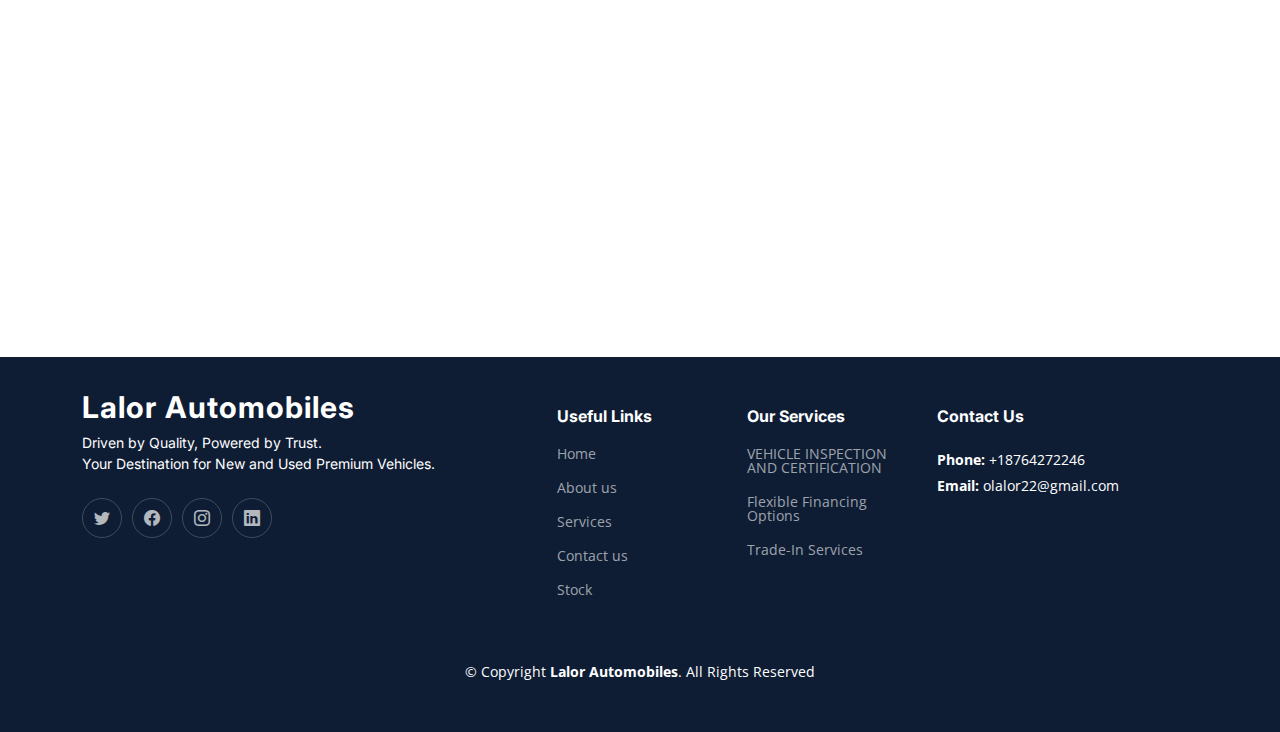
<file: aboutus.html>
<!DOCTYPE html>
<html lang="en">

<head>
  <meta charset="utf-8">
  <meta content="width=device-width, initial-scale=1.0" name="viewport">

  <title>Lalor Automobiles | Importers of New and Used Japanese Vehicles</title>
  <meta name="description" content="Lalor Automobiles specializes in importing high-quality new and used Japanese vehicles. Explore our wide range of reliable cars at competitive prices.">
  <meta name="keywords" content="Lalor Automobiles, Japanese vehicles, car importers, used cars, new cars, Japanese cars, imported vehicles, quality cars, car dealership">
  

  <!-- Favicons -->
  <link href="assets/img/f-logo.webp" rel="icon">
  <link href="assets/img/f-logo.webp" rel="apple-touch-icon">

  <!-- Google Fonts -->
  <link rel="preconnect" href="https://fonts.googleapis.com">
  <link rel="preconnect" href="https://fonts.gstatic.com" crossorigin>
  <link
    href="https://fonts.googleapis.com/css2?family=Open+Sans:ital,wght@0,300;0,400;0,500;0,600;0,700;1,300;1,400;1,600;1,700&family=Poppins:ital,wght@0,300;0,400;0,500;0,600;0,700;1,300;1,400;1,500;1,600;1,700&family=Inter:ital,wght@0,300;0,400;0,500;0,600;0,700;1,300;1,400;1,500;1,600;1,700&display=swap"
    rel="stylesheet">

  <!-- Vendor CSS Files -->
  <link href="assets/vendor/bootstrap/css/bootstrap.min.css" rel="stylesheet">
  <link href="assets/vendor/bootstrap-icons/bootstrap-icons.css" rel="stylesheet">
  <link href="assets/vendor/fontawesome-free/css/all.min.css" rel="stylesheet">
  <link href="assets/vendor/glightbox/css/glightbox.min.css" rel="stylesheet">
  <link href="assets/vendor/swiper/swiper-bundle.min.css" rel="stylesheet">
  <link href="assets/vendor/aos/aos.css" rel="stylesheet">

  <!-- Template Main CSS File -->
  <link href="assets/css/main.css" rel="stylesheet">

  
</head>

<body>
  <!-- ======= Header ======= -->
  <header id="header" class="header d-flex align-items-center fixed-top">
    <div class="container-fluid container-xl d-flex align-items-center justify-content-between">

      <a href="index.html" class="logo d-flex align-items-center">
        <!-- Uncomment the line below if you also wish to use an image logo -->
        <img src="assets/img/l logo.webp" alt="">
      </a>

      <i class="mobile-nav-toggle mobile-nav-show bi bi-list"></i>
      <i class="mobile-nav-toggle mobile-nav-hide d-none bi bi-x"></i>
      <nav id="navbar" class="navbar">
        <ul>
          <li><a href="index.html">Home</a></li>
          <li><a href="about.html">About us</a></li>

          <li><a href="services.html">Services</a></li>

          <li><a href="contact.html">Contact us</a></li>
          <li><a class="get-a-quote" href="stock.html">Stock</a></li>
        </ul>
      </nav><!-- .navbar -->

    </div>
  </header><!-- End Header -->
  <!-- End Header -->

  <main id="main">

    <!-- ======= Breadcrumbs ======= -->
    <div class="breadcrumbs">
      <div class="page-header d-flex align-items-center" style="background-image: url('assets/img/bg1.webp');">
        <div class="container position-relative">
          <div class="row d-flex justify-content-center">
            <div class="col-lg-12 text-center">
              <h2>About us</h2>
              <p>At Lalor Automobiles, we're not just in the business of selling cars; we're in the business of making
                dreams come true. Our journey began with a passion for automobiles and a vision to redefine the
                car-buying experience. Today, we stand as a trusted name in the automotive industry, known for our
                commitment to excellence and customer satisfaction.</p>
            </div>
          </div>
        </div>
      </div>
      <nav>
        <div class="container">
          <ol>
            <li><a href="index.html">Home</a></li>
            <li>About us</li>
          </ol>
        </div>
      </nav>
    </div><!-- End Breadcrumbs -->


    <br>

    <!-- ======= About Us Section ======= -->
    <section id="about" class="about pt-0">
      <div class="container" data-aos="fade-up">

        <div class="row gy-4">
          <div class="col-lg-6 position-relative align-self-start order-lg-last order-first">
            <br><br> <br>
            <img src="assets/img/about1.webp" class="img-fluid" alt="">

          </div>
          <div class="col-lg-6 content order-last  order-lg-first">
            <br>
            <p>
              At Lalor Automobiles, we're not just in the business of selling cars; we're in the business of making
              dreams come true. Our journey began with a passion for automobiles and a vision to redefine the
              car-buying experience. Today, we stand as a trusted name in the automotive industry, known for our
              commitment to excellence and customer satisfaction.
            </p>
            <ul>
              <li data-aos="fade-up" data-aos-delay="100">
                <i class="bi bi-diagram-3"></i>
                <div>
                  <h5>Our Commitment to Quality</h5>
                  <p>Discover our unwavering commitment to providing you with the highest quality used cars. We ensure
                    every vehicle meets our rigorous standards for reliability and assurance, meticulously inspecting
                    and servicing each car to ensure it's in pristine condition. When you choose us, you're choosing a
                    trusted partner dedicated to your satisfaction and delivering exceptional value in every vehicle we
                    offer.</p>


                </div>
              </li>
              <li data-aos="fade-up" data-aos-delay="200">
                <i class="bi bi-fullscreen-exit"></i>
                <div>
                  <h5>A Legacy of Trust</h5>
                  <p>
                    Explore our long-standing legacy of trust and integrity in the used car industry. We've earned a
                    reputation as your reliable partner for quality pre-owned vehicles, backed by years of serving our
                    community with honesty and transparency. Our commitment to your satisfaction is not just a promise;
                    it's a tradition that has defined us for generations.</p>

                </div>
              </li>
              <li data-aos="fade-up" data-aos-delay="300">
                <i class="bi bi-broadcast"></i>
                <div>
                  <h5>Putting Customers First</h5>
                  <p>
                    Learn how we prioritize customer satisfaction above all else. Our customer-centric approach ensures
                    you have the best experience when choosing your next car. From our attentive and knowledgeable staff
                    to our hassle-free buying process, we're dedicated to making your car-buying journey seamless and
                    enjoyable. Your trust and satisfaction are at the heart of everything we do.</p>

                </div>
              </li>
            </ul>
          </div>
        </div>

      </div>
    </section><!-- End About Us Section -->

    <!-- ======= Stats Counter Section ======= -->
    <section id="stats-counter" class="stats-counter pt-0">
      <div class="container" data-aos="fade-up">

        <div class="row gy-4">

          <div class="col-lg-3 col-md-6">
            <div class="stats-item text-center w-100 h-100">
              <span data-purecounter-start="0" data-purecounter-end="521" data-purecounter-duration="1"
                class="purecounter"></span>
              <p>Happy Clients</p>
            </div>
          </div><!-- End Stats Item -->

          <div class="col-lg-3 col-md-6">
            <div class="stats-item text-center w-100 h-100">
              <span data-purecounter-start="0" data-purecounter-end="50" data-purecounter-duration="1"
                class="purecounter"></span>
              <p>Cars in Inventory</p>
            </div>
          </div><!-- End Stats Item -->

          <div class="col-lg-3 col-md-6">
            <div class="stats-item text-center w-100 h-100">
              <span data-purecounter-start="0" data-purecounter-end="10" data-purecounter-duration="1"
                class="purecounter"></span>
              <p>Years in Busines</p>
            </div>
          </div><!-- End Stats Item -->


          <div class="col-lg-3 col-md-6">
            <div class="stats-item text-center w-100 h-100">
              <span data-purecounter-start="0" data-purecounter-end="5" data-purecounter-duration="1"
                class="purecounter"></span>
              <p> Experienced Staff</p>
            </div>
          </div><!-- End Stats Item -->

        </div>

      </div>
    </section><!-- End Stats Counter Section -->

    <!-- ======= Our Team Section ======= -->
    <section id="team" class="team pt-0">
      <div class="container" data-aos="fade-up">

        <div class="section-header">
          <span>Our Team</span>
          <h2>Our Team</h2>

        </div>

        <div class="row" data-aos="fade-up" data-aos-delay="100">

          <div class="col-lg-4 col-md-6 d-flex">
            <div class="member">
              <img src="assets/img/ts1.webp" class="img-fluid" alt="">
              <div class="member-content">
                <h4>Name1</h4>
                <span>CEO</span>
                <p>
                  Meet our CEO, the visionary leader steering our automotive journey towards excellence.
                </p>
                <div class="social">
                  <a href=""><i class="bi bi-twitter"></i></a>
                  <a href=""><i class="bi bi-facebook"></i></a>
                  <a href=""><i class="bi bi-instagram"></i></a>
                  <a href=""><i class="bi bi-linkedin"></i></a>
                </div>
              </div>
            </div>
          </div><!-- End Team Member -->

          <div class="col-lg-4 col-md-6 d-flex">
            <div class="member">
              <img src="assets/img/ts2.webp" class="img-fluid" alt="">
              <div class="member-content">
                <h4>Name2</h4>
                <span>Finance Manager</span>
                <p>
                  Meet our Finance Manager, the key to unlocking financing solutions for your dream car.
                </p>
                <div class="social">
                  <a href=""><i class="bi bi-twitter"></i></a>
                  <a href=""><i class="bi bi-facebook"></i></a>
                  <a href=""><i class="bi bi-instagram"></i></a>
                  <a href=""><i class="bi bi-linkedin"></i></a>
                </div>
              </div>
            </div>
          </div><!-- End Team Member -->

          <div class="col-lg-4 col-md-6 d-flex">
            <div class="member">
              <img src="assets/img/ts3.webp" class="img-fluid" alt="">
              <div class="member-content">
                <h4>Name3</h4>
                <span>Sales Manager</span>
                <p>
                  Meet our Sales Manager, the driving force behind sales excellence.
                </p>
                <div class="social">
                  <a href=""><i class="bi bi-twitter"></i></a>
                  <a href=""><i class="bi bi-facebook"></i></a>
                  <a href=""><i class="bi bi-instagram"></i></a>
                  <a href=""><i class="bi bi-linkedin"></i></a>
                </div>
              </div>
            </div>
          </div><!-- End Team Member -->

        </div>

      </div>
    </section><!-- End Our Team Section -->

    <!-- ======= Testimonials Section ======= -->
    <section id="testimonials" class="testimonials">
      <div class="container">

        <div class="slides-1 swiper" data-aos="fade-up">
          <div class="swiper-wrapper">

          
            <div class="swiper-slide">
              <div class="testimonial-item">
               
                <img src="assets/img/ts1.webp" class="testimonial-img" alt="">
               
                <h3>Kwame</h3>
                <h3>Exceptional Experience</h3>
            
                <div class="stars">
                  <i class="bi bi-star-fill"></i><i class="bi bi-star-fill"></i><i class="bi bi-star-fill"></i><i
                    class="bi bi-star-fill"></i><i class="bi bi-star-fill"></i>
                </div>
                <p>
                  <i class="bi bi-quote quote-icon-left"></i>
                  My car buying experience was nothing short of exceptional. The team provided honest advice and helped me find a car that fits my lifestyle perfectly. I'm more than happy with my purchase!
                  <i class="bi bi-quote quote-icon-right"></i>
                </p>
              </div>
            </div><!-- End testimonial item -->

            <div class="swiper-slide">
              <div class="testimonial-item">
               
                <img src="assets/img/ts2.webp" class="testimonial-img" alt="">
               
                <h3>Chinedu</h3>
                <h3>Highly Recommend</h3>
            
          
                <div class="stars">
                  <i class="bi bi-star-fill"></i><i class="bi bi-star-fill"></i><i class="bi bi-star-fill"></i><i
                    class="bi bi-star-fill"></i><i class="bi bi-star-fill"></i>
                </div>
                <p>
                  <i class="bi bi-quote quote-icon-left"></i>
                  I was impressed with the selection and quality of cars available. The staff were friendly and knowledgeable, making the buying process smooth and enjoyable. Highly recommend for anyone in search of a reliable used car.
                  <i class="bi bi-quote quote-icon-right"></i>
                </p>
              </div>
            </div><!-- End testimonial item -->

            <div class="swiper-slide">
              <div class="testimonial-item">
                <img src="assets/img/ts3.webp" class="testimonial-img" alt="">
               
                <h3>Tendai</h3>
                <h3>Great Value</h3>
            
              
                <div class="stars">
                  <i class="bi bi-star-fill"></i><i class="bi bi-star-fill"></i><i class="bi bi-star-fill"></i><i
                    class="bi bi-star-fill"></i><i class="bi bi-star-fill"></i>
                </div>
                <p>
                  <i class="bi bi-quote quote-icon-left"></i>
                  I found the perfect car at an unbeatable price. Transparent pricing and excellent customer service made me feel confident in my purchase. Definitely the best place to buy a used car!
                  <i class="bi bi-quote quote-icon-right"></i>
                </p>
              </div>
            </div><!-- End testimonial item -->

            <div class="swiper-slide">
              <div class="testimonial-item">
                <img src="assets/img/ts4.webp" class="testimonial-img" alt="">
               
                <h3>Obi</h3>
                <h3>Top-Notch Service</h3>
            
              
                <div class="stars">
                  <i class="bi bi-star-fill"></i><i class="bi bi-star-fill"></i><i class="bi bi-star-fill"></i><i
                    class="bi bi-star-fill"></i><i class="bi bi-star-fill"></i>
                </div>
                <p>
                  <i class="bi bi-quote quote-icon-left"></i>
                  The level of service I received was top-notch. They really went the extra mile to ensure I was completely satisfied with my car. I appreciate their dedication and professionalism.
                  <i class="bi bi-quote quote-icon-right"></i>
                </p>
              </div>
            </div><!-- End testimonial item -->

          </div>
          <div class="swiper-pagination"></div>
        </div>

      </div>
    </section><!-- End Testimonials Section -->

    <!-- ======= Frequently Asked Questions Section ======= -->
    <section id="faq" class="faq">
      <div class="container" data-aos="fade-up">

        <div class="section-header">
          <span>Frequently Asked Questions</span>
          <h2>Frequently Asked Questions</h2>

        </div>

        <div class="row justify-content-center" data-aos="fade-up" data-aos-delay="200">
          <div class="col-lg-10">

            <div class="accordion accordion-flush" id="faqlist">

              <div class="accordion-item">
                <h3 class="accordion-header">
                  <button class="accordion-button collapsed" type="button" data-bs-toggle="collapse"
                    data-bs-target="#faq-content-1">
                    <i class="bi bi-question-circle question-icon"></i>
                    What Can I Expect in Terms of the Condition of Your Used Cars?
                  </button>
                </h3>
                <div id="faq-content-1" class="accordion-collapse collapse" data-bs-parent="#faqlist">
                  <div class="accordion-body">
                    We take great care to ensure the quality of our used cars. Every vehicle undergoes  thorough inspection to meet our standards for reliability and performance.
                  </div>
                </div>
              </div><!-- # Faq item-->

              <div class="accordion-item">
                <h3 class="accordion-header">
                  <button class="accordion-button collapsed" type="button" data-bs-toggle="collapse"
                    data-bs-target="#faq-content-2">
                    <i class="bi bi-question-circle question-icon"></i>
                    Do You Offer Financing Solutions?
                  </button>
                </h3>
                <div id="faq-content-2" class="accordion-collapse collapse" data-bs-parent="#faqlist">
                  <div class="accordion-body">
                    Yes, we offer financing solutions to make your car purchase more affordable. Our financing experts can guide you through the process and help you secure an auto loan with competitive rates.
                  </div>
                </div>
              </div><!-- # Faq item-->

              <div class="accordion-item">
                <h3 class="accordion-header">
                  <button class="accordion-button collapsed" type="button" data-bs-toggle="collapse"
                    data-bs-target="#faq-content-3">
                    <i class="bi bi-question-circle question-icon"></i>
                    Is Vehicle Trade-In Available at Your Dealership?
                  </button>
                </h3>
                <div id="faq-content-3" class="accordion-collapse collapse" data-bs-parent="#faqlist">
                  <div class="accordion-body">
                    Absolutely, we welcome trade-ins. Bring your current vehicle to our dealership, and our team will provide a fair appraisal. You can use the trade-in value toward the purchase of one of our quality used cars.
                  </div>
                </div>
              </div><!-- # Faq item-->

              <div class="accordion-item">
                <h3 class="accordion-header">
                  <button class="accordion-button collapsed" type="button" data-bs-toggle="collapse"
                    data-bs-target="#faq-content-4">
                    <i class="bi bi-question-circle question-icon"></i>
                    Can I Schedule a Test Drive?
                  </button>
                </h3>
                <div id="faq-content-4" class="accordion-collapse collapse" data-bs-parent="#faqlist">
                  <div class="accordion-body">
                    <i class="bi bi-question-circle question-icon"></i>
                    Yes, you can schedule a test drive for any of our available vehicles. Simply contact our dealership, and our team will arrange a convenient time for you to experience the car firsthand.
                  </div>
                </div>
              </div><!-- # Faq item-->

              <div class="accordion-item">
                <h3 class="accordion-header">
                  <button class="accordion-button collapsed" type="button" data-bs-toggle="collapse"
                    data-bs-target="#faq-content-5">
                    <i class="bi bi-question-circle question-icon"></i>
                    Do You Provide Vehicle History Reports?
                  </button>
                </h3>
                <div id="faq-content-5" class="accordion-collapse collapse" data-bs-parent="#faqlist">
                  <div class="accordion-body">
                    Yes, we offer vehicle history reports for our used cars. These reports provide valuable information about the vehicle's past, including any accidents or maintenance records, helping you make an informed decision.
                  </div>
                </div>
              </div><!-- # Faq item-->

            </div>

          </div>
        </div>

      </div>
    </section><!-- End Frequently Asked Questions Section -->

  </main><!-- End #main -->

  
  <!-- ======= Footer ======= -->
  <footer id="footer" class="footer">

    <div class="container">
      <div class="row gy-4">
        <div class="col-lg-5 col-md-12 footer-info">
          <a href="index.html" class="logo d-flex align-items-center">
            <span>Lalor Automobiles</span>
          </a>
          <p>Driven by Quality, Powered by Trust. <br>
            Your Destination for New and Used Premium Vehicles.</p>
          <div class="social-links d-flex mt-4">
            <a href="#" class="twitter"><i class="bi bi-twitter"></i></a>
            <a href="#" class="facebook"><i class="bi bi-facebook"></i></a>
            <a href="#" class="instagram"><i class="bi bi-instagram"></i></a>
            <a href="#" class="linkedin"><i class="bi bi-linkedin"></i></a>
          </div>
        </div>

        <div class="col-lg-2 col-6 footer-links">
          <h4>Useful Links</h4>
          <ul>

            <li><a href="index.html">Home</a></li>
            <li><a href="aboutus.html">About us</a></li>
          
            <li><a href="services.html">Services</a></li>
            <li><a href="contact.html">Contact us</a></li>
            <li><a href="stock.html">Stock</a></li>
          </ul>
        </div>

        <div class="col-lg-2 col-6 footer-links">
          <h4>Our Services</h4>
          <ul>
            <li><a href="services.html">VEHICLE INSPECTION AND CERTIFICATION</a></li>
            <li><a href="services.html">Flexible Financing Options</a></li>
            <li><a href="services.html">Trade-In Services</a></li>
           
          </ul>
        </div>

        <div class="col-lg-3 col-md-12 footer-contact text-center text-md-start">
          <h4>Contact Us</h4>
          <p>
      
            <strong>Phone:</strong> +18764272246<br>
            <strong>Email:</strong> olalor22@gmail.com<br>
          </p>

        </div>

      </div>
    </div>

    <div class="container mt-4">
      <div class="copyright">
        &copy; Copyright <strong><span>Lalor Automobiles</span></strong>. All Rights Reserved
      </div>
     
    </div>

  </footer><!-- End Footer -->
  <!-- End Footer -->

  <a href="#" class="scroll-top d-flex align-items-center justify-content-center"><i
      class="bi bi-arrow-up-short"></i></a>



  <!-- Vendor JS Files -->
  <script src="assets/vendor/bootstrap/js/bootstrap.bundle.min.js"></script>
  <script src="assets/vendor/purecounter/purecounter_vanilla.js"></script>
  <script src="assets/vendor/glightbox/js/glightbox.min.js"></script>
  <script src="assets/vendor/swiper/swiper-bundle.min.js"></script>
  <script src="assets/vendor/aos/aos.js"></script>
  <script src="assets/vendor/php-email-form/validate.js"></script>

  <!-- Template Main JS File -->
  <script src="assets/js/main.js"></script>

</body>

</html>
</file>
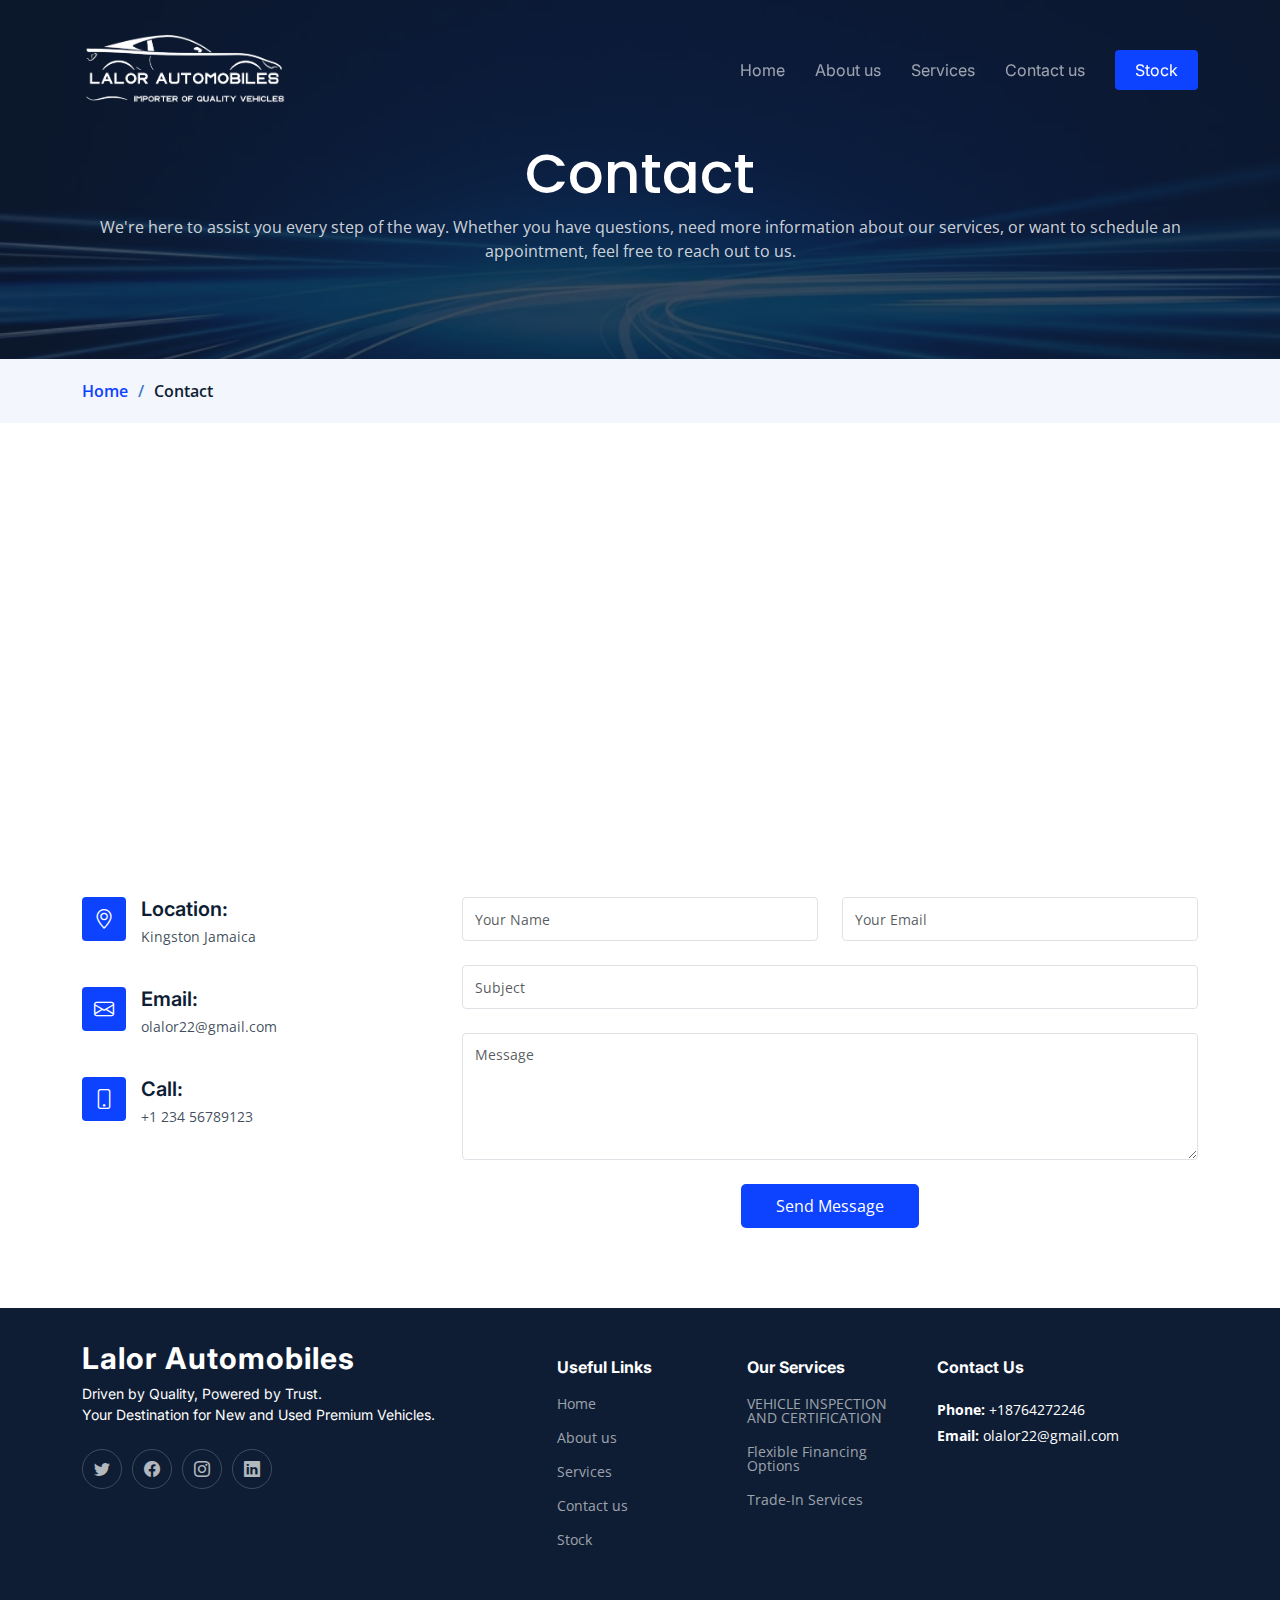
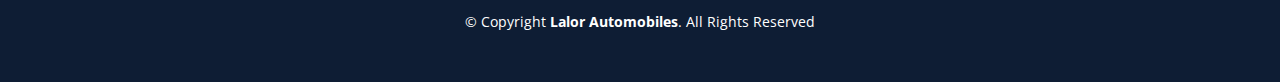
<file: contact.html>
<!DOCTYPE html>
<html lang="en">

<head>
  <meta charset="utf-8">
  <meta content="width=device-width, initial-scale=1.0" name="viewport">

  <title>Lalor Automobiles | Importers of New and Used Japanese Vehicles</title>
  <meta name="description" content="Lalor Automobiles specializes in importing high-quality new and used Japanese vehicles. Explore our wide range of reliable cars at competitive prices.">
  <meta name="keywords" content="Lalor Automobiles, Japanese vehicles, car importers, used cars, new cars, Japanese cars, imported vehicles, quality cars, car dealership">
  

  <!-- Favicons -->
  <link href="assets/img/f-logo.webp" rel="icon">
  <link href="assets/img/f-logo.webp" rel="apple-touch-icon">

  <!-- Google Fonts -->
  <link rel="preconnect" href="https://fonts.googleapis.com">
  <link rel="preconnect" href="https://fonts.gstatic.com" crossorigin>
  <link
    href="https://fonts.googleapis.com/css2?family=Open+Sans:ital,wght@0,300;0,400;0,500;0,600;0,700;1,300;1,400;1,600;1,700&family=Poppins:ital,wght@0,300;0,400;0,500;0,600;0,700;1,300;1,400;1,500;1,600;1,700&family=Inter:ital,wght@0,300;0,400;0,500;0,600;0,700;1,300;1,400;1,500;1,600;1,700&display=swap"
    rel="stylesheet">

  <!-- Vendor CSS Files -->
  <link href="assets/vendor/bootstrap/css/bootstrap.min.css" rel="stylesheet">
  <link href="assets/vendor/bootstrap-icons/bootstrap-icons.css" rel="stylesheet">
  <link href="assets/vendor/fontawesome-free/css/all.min.css" rel="stylesheet">
  <link href="assets/vendor/glightbox/css/glightbox.min.css" rel="stylesheet">
  <link href="assets/vendor/swiper/swiper-bundle.min.css" rel="stylesheet">
  <link href="assets/vendor/aos/aos.css" rel="stylesheet">

  <!-- Template Main CSS File -->
  <link href="assets/css/main.css" rel="stylesheet">


</head>

<body>

  <!-- ======= Header ======= -->
  <header id="header" class="header d-flex align-items-center fixed-top">
    <div class="container-fluid container-xl d-flex align-items-center justify-content-between">

      <a href="index.html" class="logo d-flex align-items-center">
        <!-- Uncomment the line below if you also wish to use an image logo -->
        <img src="assets/img/l logo.webp" alt="">
      </a>

      <i class="mobile-nav-toggle mobile-nav-show bi bi-list"></i>
      <i class="mobile-nav-toggle mobile-nav-hide d-none bi bi-x"></i>
      <nav id="navbar" class="navbar">
        <ul>
          <li><a href="index.html">Home</a></li>
          <li><a href="aboutus.html">About us</a></li>

          <li><a href="services.html">Services</a></li>

          <li><a href="contact.html">Contact us</a></li>
          <li><a class="get-a-quote" href="stock.html">Stock</a></li>
        </ul>
      </nav><!-- .navbar -->

    </div>
  </header><!-- End Header -->
  <!-- End Header -->
  <main id="main">

    <!-- ======= Breadcrumbs ======= -->
    <div class="breadcrumbs">
      <div class="page-header d-flex align-items-center" style="background-image: url('assets/img/bg1.webp');">
        <div class="container position-relative">
          <div class="row d-flex justify-content-center">
            <div class="col-lg-12 text-center">
              <h2>Contact</h2>
              <p>We're here to assist you every step of the way. Whether you have questions, need more information about our services, or want to schedule an appointment, feel free to reach out to us.</p>
            </div>
          </div>
        </div>
      </div>
      <nav>
        <div class="container">
          <ol>
            <li><a href="index.html">Home</a></li>
            <li>Contact</li>
          </ol>
        </div>
      </nav>
    </div><!-- End Breadcrumbs -->

    <!-- ======= Contact Section ======= -->
    <section id="contact" class="contact">
      <div class="container" data-aos="fade-up">

        <div>
          
            <iframe style="border:0; width: 100%; height: 340px;" src="https://www.google.com/maps/embed?pb=!1m18!1m12!1m3!1d121412.90951885024!2d-76.88305993527385!3d18.018082124897912!2m3!1f0!2f0!3f0!3m2!1i1024!2i768!4f13.1!3m3!1m2!1s0x8edb3f9784ded2a1%3A0x24f321bfabb7af40!2sKingston%2C%20Jamaica!5e0!3m2!1sen!2s!4v1733230357085!5m2!1sen!2s" width="600" height="450" style="border:0;" allowfullscreen="" loading="lazy" referrerpolicy="no-referrer-when-downgrade"></iframe>

           
        </div><!-- End Google Maps -->

        <div class="row gy-4 mt-4">

          <div class="col-lg-4">

            <div class="info-item d-flex">
              <i class="bi bi-geo-alt flex-shrink-0"></i>
              <div>
                <h4>Location:</h4>
                <p>Kingston Jamaica</p>
              </div>
            </div><!-- End Info Item -->

            <div class="info-item d-flex">
              <i class="bi bi-envelope flex-shrink-0"></i>
              <div>
                <h4>Email:</h4>
                <p>olalor22@gmail.com</p>
              </div>
            </div><!-- End Info Item -->

            <div class="info-item d-flex">
              <i class="bi bi-phone flex-shrink-0"></i>
              <div>
                <h4>Call:</h4>
                <p>+1 234 56789123</p>
              </div>
            </div><!-- End Info Item -->

          </div>

          <div class="col-lg-8">
            <form action="forms/contact.php" method="post" role="form" class="php-email-form">
              <div class="row">
                <div class="col-md-6 form-group">
                  <input type="text" name="name" class="form-control" id="name" placeholder="Your Name" required>
                </div>
                <div class="col-md-6 form-group mt-3 mt-md-0">
                  <input type="email" class="form-control" name="email" id="email" placeholder="Your Email" required>
                </div>
              </div>
              <div class="form-group mt-3">
                <input type="text" class="form-control" name="subject" id="subject" placeholder="Subject" required>
              </div>
              <div class="form-group mt-3">
                <textarea class="form-control" name="message" rows="5" placeholder="Message" required></textarea>
              </div>
              <div class="my-3">
                <div class="loading">Loading</div>
                <div class="error-message"></div>
                <div class="sent-message">Your message has been sent. Thank you!</div>
              </div>
              <div class="text-center"><button type="submit">Send Message</button></div>
            </form>
          </div><!-- End Contact Form -->

        </div>

      </div>
    </section><!-- End Contact Section -->

  </main><!-- End #main -->

 <!-- ======= Footer ======= -->
 <footer id="footer" class="footer">

  <div class="container">
    <div class="row gy-4">
      <div class="col-lg-5 col-md-12 footer-info">
        <a href="index.html" class="logo d-flex align-items-center">
          <span>Lalor Automobiles</span>
        </a>
        <p>Driven by Quality, Powered by Trust. <br>
          Your Destination for New and Used Premium Vehicles.</p>
        <div class="social-links d-flex mt-4">
          <a href="#" class="twitter"><i class="bi bi-twitter"></i></a>
          <a href="#" class="facebook"><i class="bi bi-facebook"></i></a>
          <a href="#" class="instagram"><i class="bi bi-instagram"></i></a>
          <a href="#" class="linkedin"><i class="bi bi-linkedin"></i></a>
        </div>
      </div>

      <div class="col-lg-2 col-6 footer-links">
        <h4>Useful Links</h4>
        <ul>

          <li><a href="index.html">Home</a></li>
          <li><a href="aboutus.html">About us</a></li>
         
          <li><a href="services.html">Services</a></li>
          <li><a href="contact.html">Contact us</a></li>
          <li><a href="stock.html">Stock</a></li>
        </ul>
      </div>

      <div class="col-lg-2 col-6 footer-links">
        <h4>Our Services</h4>
        <ul>
          <li><a href="services.html">VEHICLE INSPECTION AND CERTIFICATION</a></li>
          <li><a href="services.html">Flexible Financing Options</a></li>
          <li><a href="services.html">Trade-In Services</a></li>
         
        </ul>
      </div>

      <div class="col-lg-3 col-md-12 footer-contact text-center text-md-start">
        <h4>Contact Us</h4>
        <p>
       
          <strong>Phone:</strong> +18764272246<br>
          <strong>Email:</strong> olalor22@gmail.com<br>
        </p>

      </div>

    </div>
  </div>

  <div class="container mt-4">
    <div class="copyright">
      &copy; Copyright <strong><span>Lalor Automobiles</span></strong>. All Rights Reserved
    </div>
   
  </div>

</footer><!-- End Footer -->
<!-- End Footer -->




  <a href="#" class="scroll-top d-flex align-items-center justify-content-center"><i
      class="bi bi-arrow-up-short"></i></a>



  <!-- Vendor JS Files -->
  <script src="assets/vendor/bootstrap/js/bootstrap.bundle.min.js"></script>
  <script src="assets/vendor/purecounter/purecounter_vanilla.js"></script>
  <script src="assets/vendor/glightbox/js/glightbox.min.js"></script>
  <script src="assets/vendor/swiper/swiper-bundle.min.js"></script>
  <script src="assets/vendor/aos/aos.js"></script>
  <script src="assets/vendor/php-email-form/validate.js"></script>

  <!-- Template Main JS File -->
  <script src="assets/js/main.js"></script>

</body>

</html>
</file>
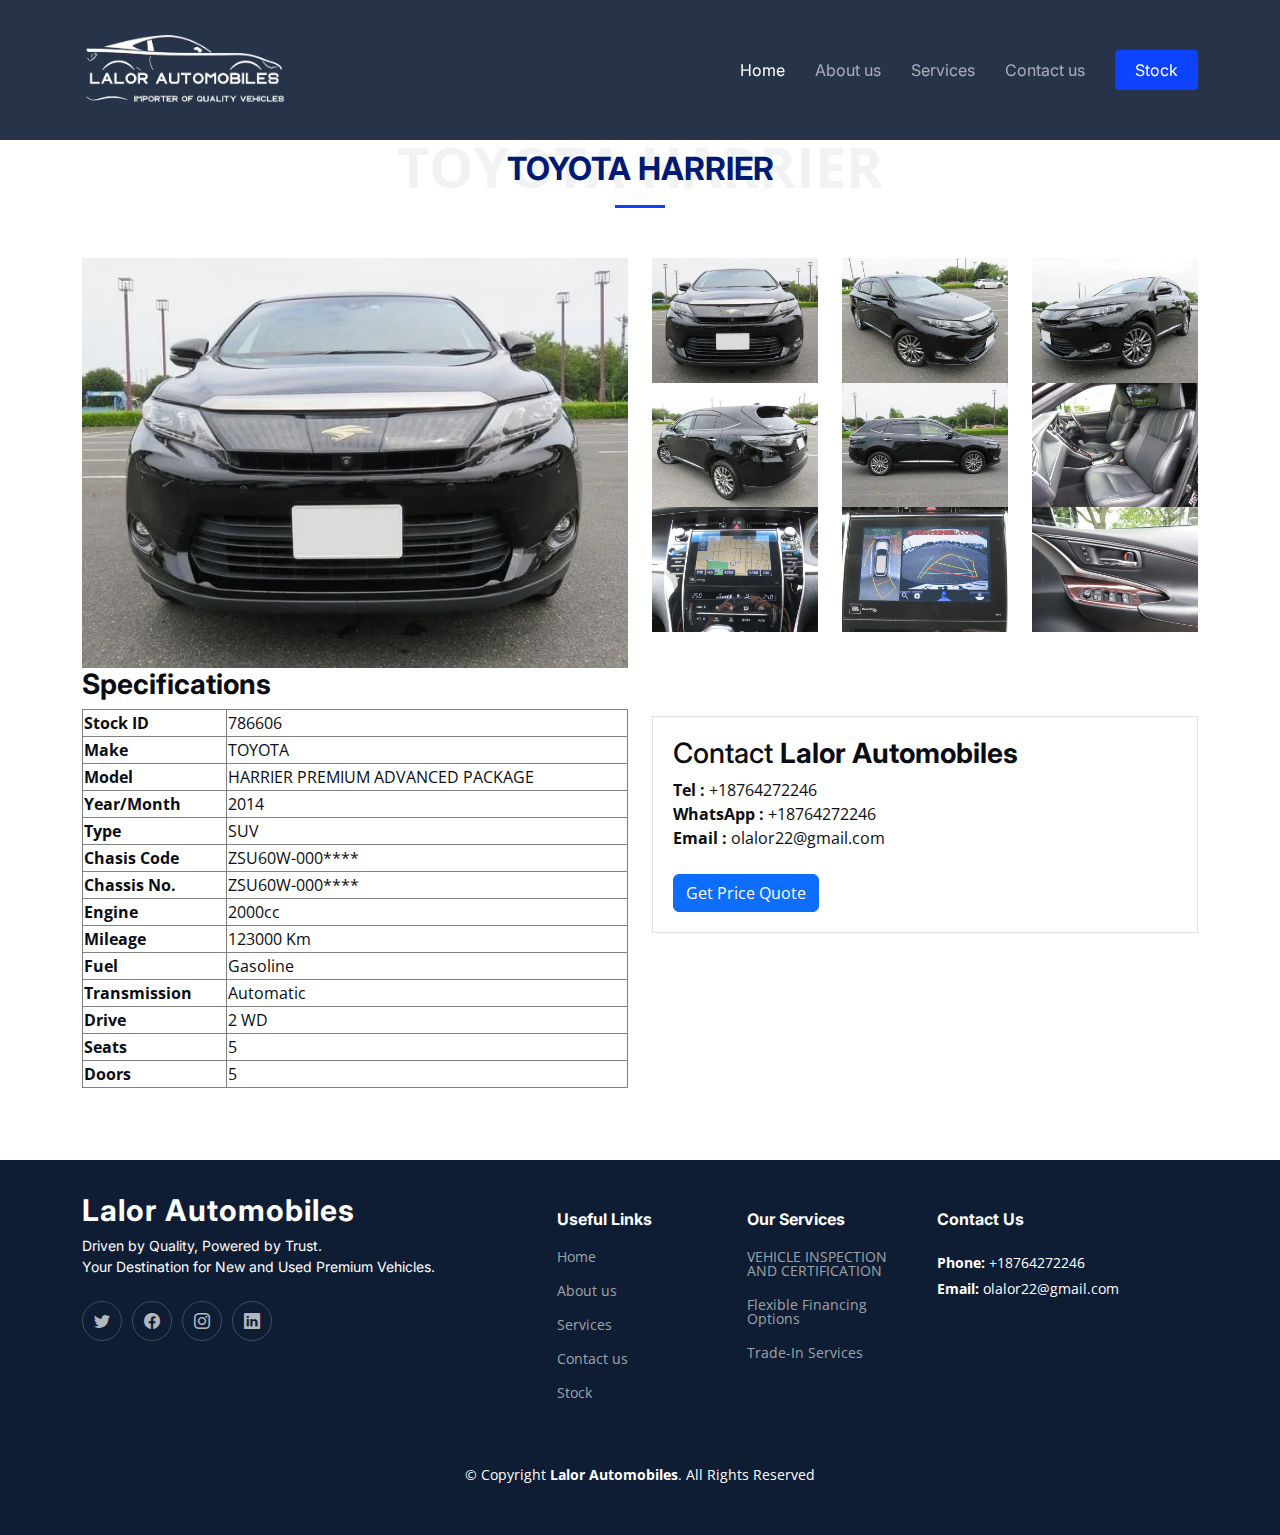
<file: details.html>
<!DOCTYPE html>
<html lang="en">

<head>
  <meta charset="utf-8">
  <meta content="width=device-width, initial-scale=1.0" name="viewport">

  <title>Lalor Automobiles | Importers of New and Used Japanese Vehicles</title>
<meta name="description" content="Lalor Automobiles specializes in importing high-quality new and used Japanese vehicles. Explore our wide range of reliable cars at competitive prices.">
<meta name="keywords" content="Lalor Automobiles, Japanese vehicles, car importers, used cars, new cars, Japanese cars, imported vehicles, quality cars, car dealership">


  <!-- Favicons -->
  <link href="assets/img/f-logo.webp" rel="icon">
  <link href="assets/img/f-logo.webp" rel="apple-touch-icon">

  <!-- Google Fonts -->
  <link rel="preconnect" href="https://fonts.googleapis.com">
  <link rel="preconnect" href="https://fonts.gstatic.com" crossorigin>
  <link href="https://fonts.googleapis.com/css2?family=Open+Sans:ital,wght@0,300;0,400;0,500;0,600;0,700;1,300;1,400;1,600;1,700&family=Poppins:ital,wght@0,300;0,400;0,500;0,600;0,700;1,300;1,400;1,500;1,600;1,700&family=Inter:ital,wght@0,300;0,400;0,500;0,600;0,700;1,300;1,400;1,500;1,600;1,700&display=swap" rel="stylesheet">

  <!-- Vendor CSS Files -->
  <link href="assets/vendor/bootstrap/css/bootstrap.min.css" rel="stylesheet">
  <link href="assets/vendor/bootstrap-icons/bootstrap-icons.css" rel="stylesheet">
  <link href="assets/vendor/fontawesome-free/css/all.min.css" rel="stylesheet">
  <link href="assets/vendor/glightbox/css/glightbox.min.css" rel="stylesheet">
  <link href="assets/vendor/swiper/swiper-bundle.min.css" rel="stylesheet">
  <link href="assets/vendor/aos/aos.css" rel="stylesheet">

  <!-- Template Main CSS File -->
  <link href="assets/css/main.css" rel="stylesheet">

  <!-- =======================================================
  * Template Name: Logis
  * Updated: Sep 18 2023 with Bootstrap v5.3.2
  * Template URL: https://bootstrapmade.com/logis-bootstrap-logistics-website-template/
  * Author: BootstrapMade.com
  * License: https://bootstrapmade.com/license/
  ======================================================== -->
    <!-- Link to Bootstrap CSS -->
    
    
    <style>
        /* Add some styling for the gallery */
        .thumbnail {
            cursor: pointer;
            transition: opacity 0.2s;
        }

        .thumbnail:hover {
            opacity: 0.7;
        }
    </style>
</head>

<body>

  <!-- ======= Header ======= -->
  <header id="header" class="header d-flex align-items-center fixed-top" style="background: rgba(14, 29, 52, 0.9);">
    <div class="container-fluid container-xl d-flex align-items-center justify-content-between">

      <a href="index.html" class="logo d-flex align-items-center">
        <!-- Uncomment the line below if you also wish to use an image logo -->
        <img src="assets/img/l logo.webp" alt="">
      </a>

      <i class="mobile-nav-toggle mobile-nav-show bi bi-list"></i>
      <i class="mobile-nav-toggle mobile-nav-hide d-none bi bi-x"></i>
      <nav id="navbar" class="navbar">
        <ul>
          <li><a href="index.html" class="active">Home</a></li>
          <li><a href="aboutus.html">About us</a></li>
         
          <li><a href="services.html">Services</a></li>
        
          <li><a href="contact.html">Contact us</a></li>
          <li><a class="get-a-quote" href="get-a-quote.html">Stock</a></li>
        </ul>
      </nav><!-- .navbar -->

    </div>
  </header><!-- End Header -->
  <!-- End Header -->

 <br><br><br>







  <div class="container mt-5">
    <div class="container">
      <div class="section-header">
        <span> TOYOTA HARRIER</span>
        <h2>TOYOTA HARRIER</h2>
  
      </div>
    </div>
    <div class="row">
        <div class="col-md-6">
            <img src="assets/img/ha1.webp" alt="Main Image" id="mainImage" class="img-fluid">
       
       
       
       
       
       
          </div>
        <div class="col-md-6">
          
            <div class="row">
              <div class="col-md-4">
                <img src="assets/img/ha1.webp" alt="Thumbnail 1" class="img-fluid thumbnail" onclick="changeImage('assets/img/ha1.webp')">
            </div>
                <div class="col-md-4">
                    <img src="assets/img/ha2.webp" alt="Thumbnail 1" class="img-fluid thumbnail" onclick="changeImage('assets/img/ha2.webp')">
                </div>
                <div class="col-md-4">
                    <img src="assets/img/ha3.webp" alt="Thumbnail 2" class="img-fluid thumbnail" onclick="changeImage('assets/img/ha3.webp')">
                </div>
              
            <div class="col-md-4">
              <img src="assets/img/ha7.webp" alt="Thumbnail 3" class="img-fluid thumbnail" onclick="changeImage('assets/img/ha7.webp')">
          </div>
          <div class="col-md-4">
            <img src="assets/img/ha8.webp" alt="Thumbnail 3" class="img-fluid thumbnail" onclick="changeImage('assets/img/ha8.webp')">
        </div>
        <div class="col-md-4">
          <img src="assets/img/ha9.webp" alt="Thumbnail 3" class="img-fluid thumbnail" onclick="changeImage('assets/img/ha9.webp')">
      </div>
      <div class="col-md-4">
        <img src="assets/img/ha10.webp" alt="Thumbnail 3" class="img-fluid thumbnail" onclick="changeImage('assets/img/ha10.webp')">
    </div>

    <div class="col-md-4">
      <img src="assets/img/ha11.webp" alt="Thumbnail 3" class="img-fluid thumbnail" onclick="changeImage('assets/img/ha11.webp')">
  </div>
  <div class="col-md-4">
    <img src="assets/img/ha12.webp" alt="Thumbnail 3" class="img-fluid thumbnail" onclick="changeImage('assets/img/ha12.webp')">
</div>

                <!-- Add more thumbnail images as needed -->
            </div>
        </div>
    </div>
</div>



<div class="container">
<div class="row">


  <div class="col-lg-6 col-md-6 col-sm-12 col-xs-12">
    <div id="webSpecifications">
        <div class="stock_calcuate" style="border-bottom: none;">
            <h3><strong>Specifications</strong></h3>
        </div>
        <div class="margin_bottom_30">
            <table width="100%" border="0" class="table-bordered table-striped table-condensed font_14">
                <tbody>
                    <tr>
                        <th>Stock ID</th>
                        <td>786606</td>
                    </tr>
                    <tr>
                        <th>Make</th>
                        <td>TOYOTA</td>
                    </tr>
                    <tr>
                        <th>Model</th>
                        <td>HARRIER PREMIUM ADVANCED PACKAGE</td>
                    </tr>
                    <tr>
                        <th>Year/Month</th>
                        <td>2014</td>
                    </tr>
                    <tr>
                        <th>Type</th>
                        <td>SUV</td>
                    </tr>
                    <tr>
                        <th>Chasis Code</th>
                        <td>ZSU60W-000****</td>
                    </tr>
                    <tr>
                        <th>Chassis No.</th>
                        <td>ZSU60W-000****</td>
                    </tr>
                    <tr>
                        <th>Engine</th>
                        <td>2000cc</td>
                    </tr>
                    <tr>
                        <th>Mileage</th>
                        <td>123000 Km</td>
                    </tr>
                    <tr>
                        <th>Fuel</th>
                        <td>Gasoline</td>
                    </tr>
                    <tr>
                        <th>Transmission</th>
                        <td>Automatic</td>
                    </tr>
                    <tr>
                        <th>Drive</th>
                        <td>2 WD</td>
                    </tr>
                    <tr>
                        <th>Seats</th>
                        <td>5</td>
                    </tr>
                    <tr>
                        <th>Doors</th>
                        <td>5</td>
                    </tr>

                </tbody>
            </table>
        </div>
    </div>

</div>


<div class="col-lg-6 col-md-6 col-sm-12 col-xs-12">
  
<br><br>
<div class="border margin_bottom_20 stock_calcuate" style="padding: 20px;">
  <h3>Contact <b>Lalor Automobiles</b></h3>
  <div class="padding_5">
      <div class="margin_bottom_5"><strong>Tel :</strong> +18764272246</div>
      <div class="margin_bottom_5"><strong>WhatsApp :</strong> +18764272246</div>
      <div class="margin_bottom_5"><strong>Email :</strong> olalor22@gmail.com</div>
      <div class="margin_bottom_5">
        <br> 
        <button class="btn btn-primary" onclick="window.location.href='mailto:olalor22@gmail.com?subject=Price%20Quote%20Request&body=Hello, I would like to request a price quote for...'">
              Get Price Quote
          </button>
      </div>
  </div>
</div>

</div>



</div>
</div>



<br><br><br>

<script>
    function changeImage(imageSrc) {
        // Update the main image source when a thumbnail is clicked
        document.getElementById('mainImage').src = imageSrc;
    }
</script>


  <!-- ======= Footer ======= -->
  <footer id="footer" class="footer">

    <div class="container">
      <div class="row gy-4">
        <div class="col-lg-5 col-md-12 footer-info">
          <a href="index.html" class="logo d-flex align-items-center">
            <span> Lalor Automobiles</span>
          </a>
          <p>Driven by Quality, Powered by Trust. <br>
            Your Destination for New and Used Premium Vehicles. </p>
          <div class="social-links d-flex mt-4">
            <a href="#" class="twitter"><i class="bi bi-twitter"></i></a>
            <a href="#" class="facebook"><i class="bi bi-facebook"></i></a>
            <a href="#" class="instagram"><i class="bi bi-instagram"></i></a>
            <a href="#" class="linkedin"><i class="bi bi-linkedin"></i></a>
          </div>
        </div>

        <div class="col-lg-2 col-6 footer-links">
          <h4>Useful Links</h4>
          <ul>

            <li><a href="index.html">Home</a></li>
            <li><a href="aboutus.html">About us</a></li>
           
            <li><a href="services.html">Services</a></li>
            <li><a href="contact.html">Contact us</a></li>
            <li><a href="stock.html">Stock</a></li>
          </ul>
        </div>

        <div class="col-lg-2 col-6 footer-links">
          <h4>Our Services</h4>
          <ul>
            <li><a href="services.html">VEHICLE INSPECTION AND CERTIFICATION</a></li>
            <li><a href="services.html">Flexible Financing Options</a></li>
            <li><a href="services.html">Trade-In Services</a></li>
           
          </ul>
        </div>

        <div class="col-lg-3 col-md-12 footer-contact text-center text-md-start">
          <h4>Contact Us</h4>
          <p>
         
            <strong>Phone:</strong> +18764272246<br>
            <strong>Email:</strong> olalor22@gmail.com<br>
          </p>

        </div>

      </div>
    </div>

    <div class="container mt-4">
      <div class="copyright">
        &copy; Copyright <strong><span> Lalor Automobiles</span></strong>. All Rights Reserved
      </div>
     
    </div>

  </footer><!-- End Footer -->
  <!-- End Footer -->

  <a href="#" class="scroll-top d-flex align-items-center justify-content-center"><i class="bi bi-arrow-up-short"></i></a>



  <!-- Vendor JS Files -->
  <script src="assets/vendor/bootstrap/js/bootstrap.bundle.min.js"></script>
  <script src="assets/vendor/purecounter/purecounter_vanilla.js"></script>
  <script src="assets/vendor/glightbox/js/glightbox.min.js"></script>
  <script src="assets/vendor/swiper/swiper-bundle.min.js"></script>
  <script src="assets/vendor/aos/aos.js"></script>
  <script src="assets/vendor/php-email-form/validate.js"></script>

  <!-- Template Main JS File -->
  <script src="assets/js/main.js"></script>

</body>

</html>
</file>
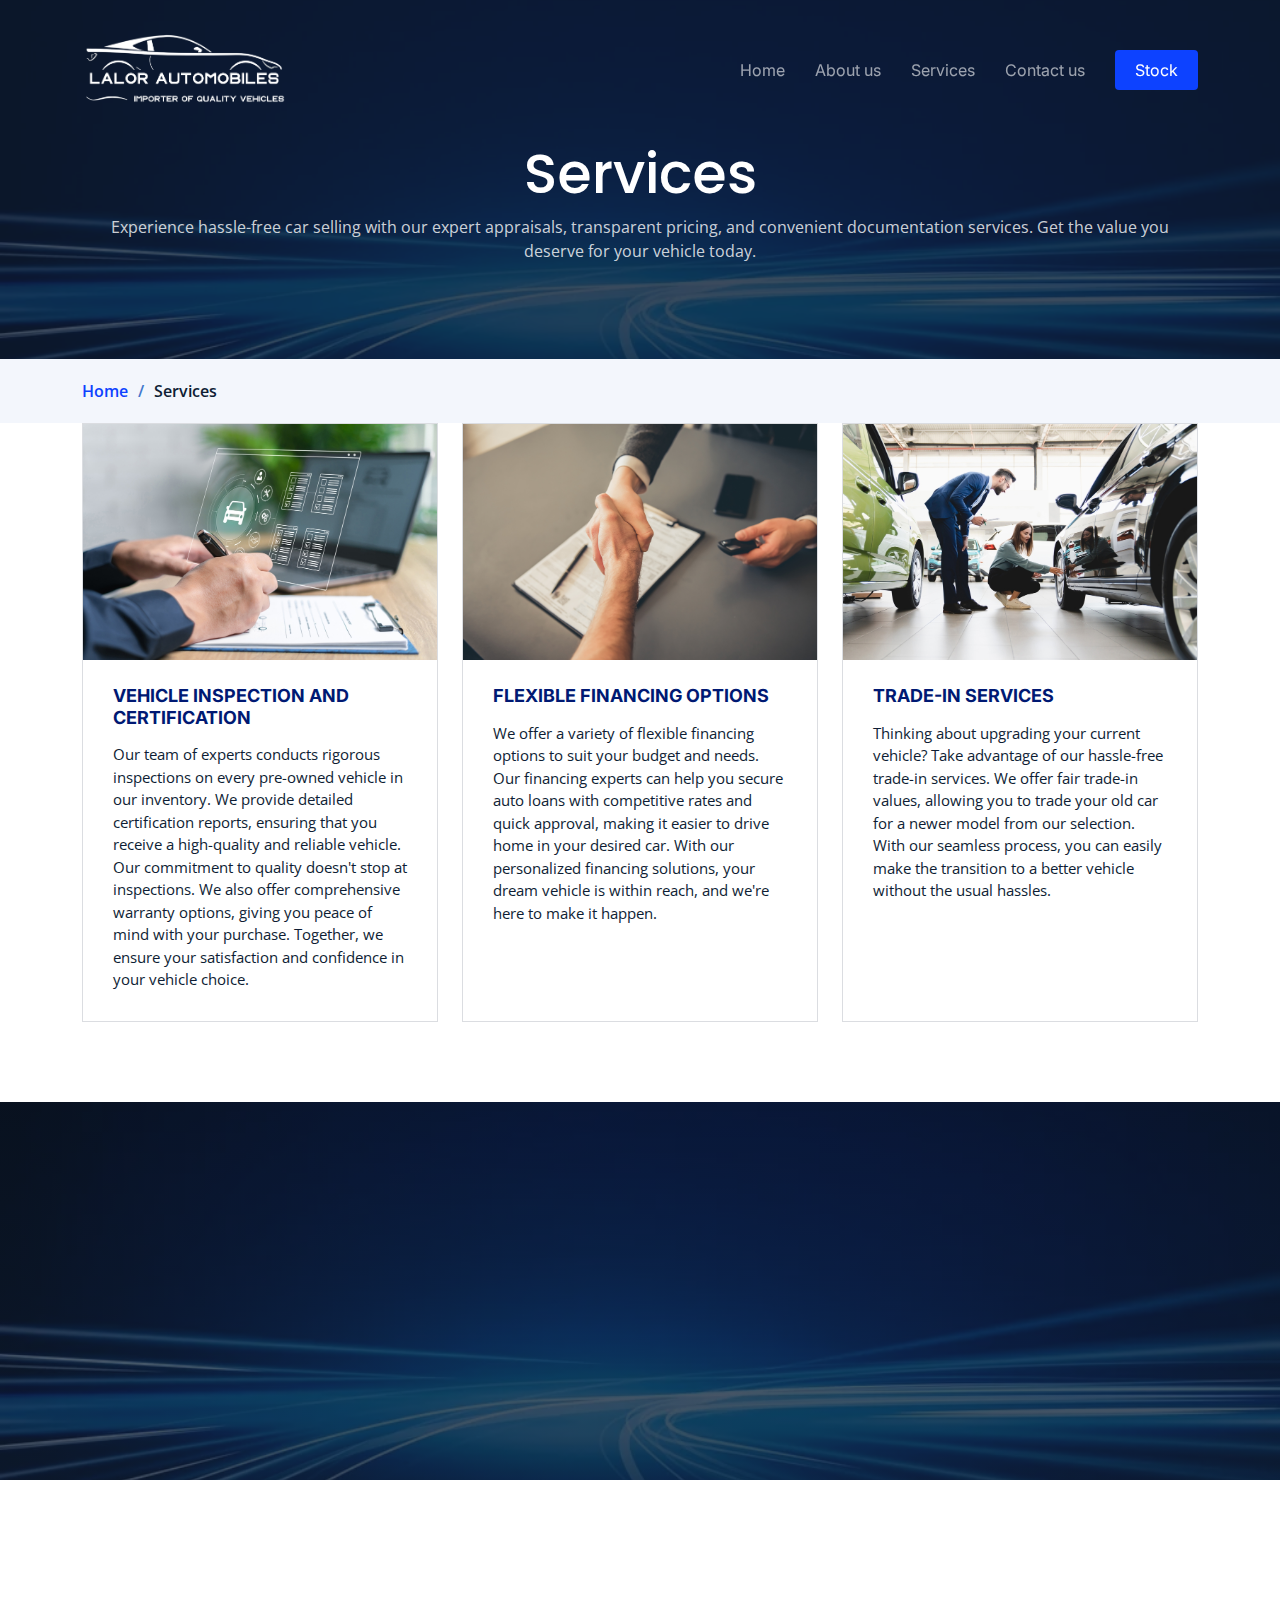
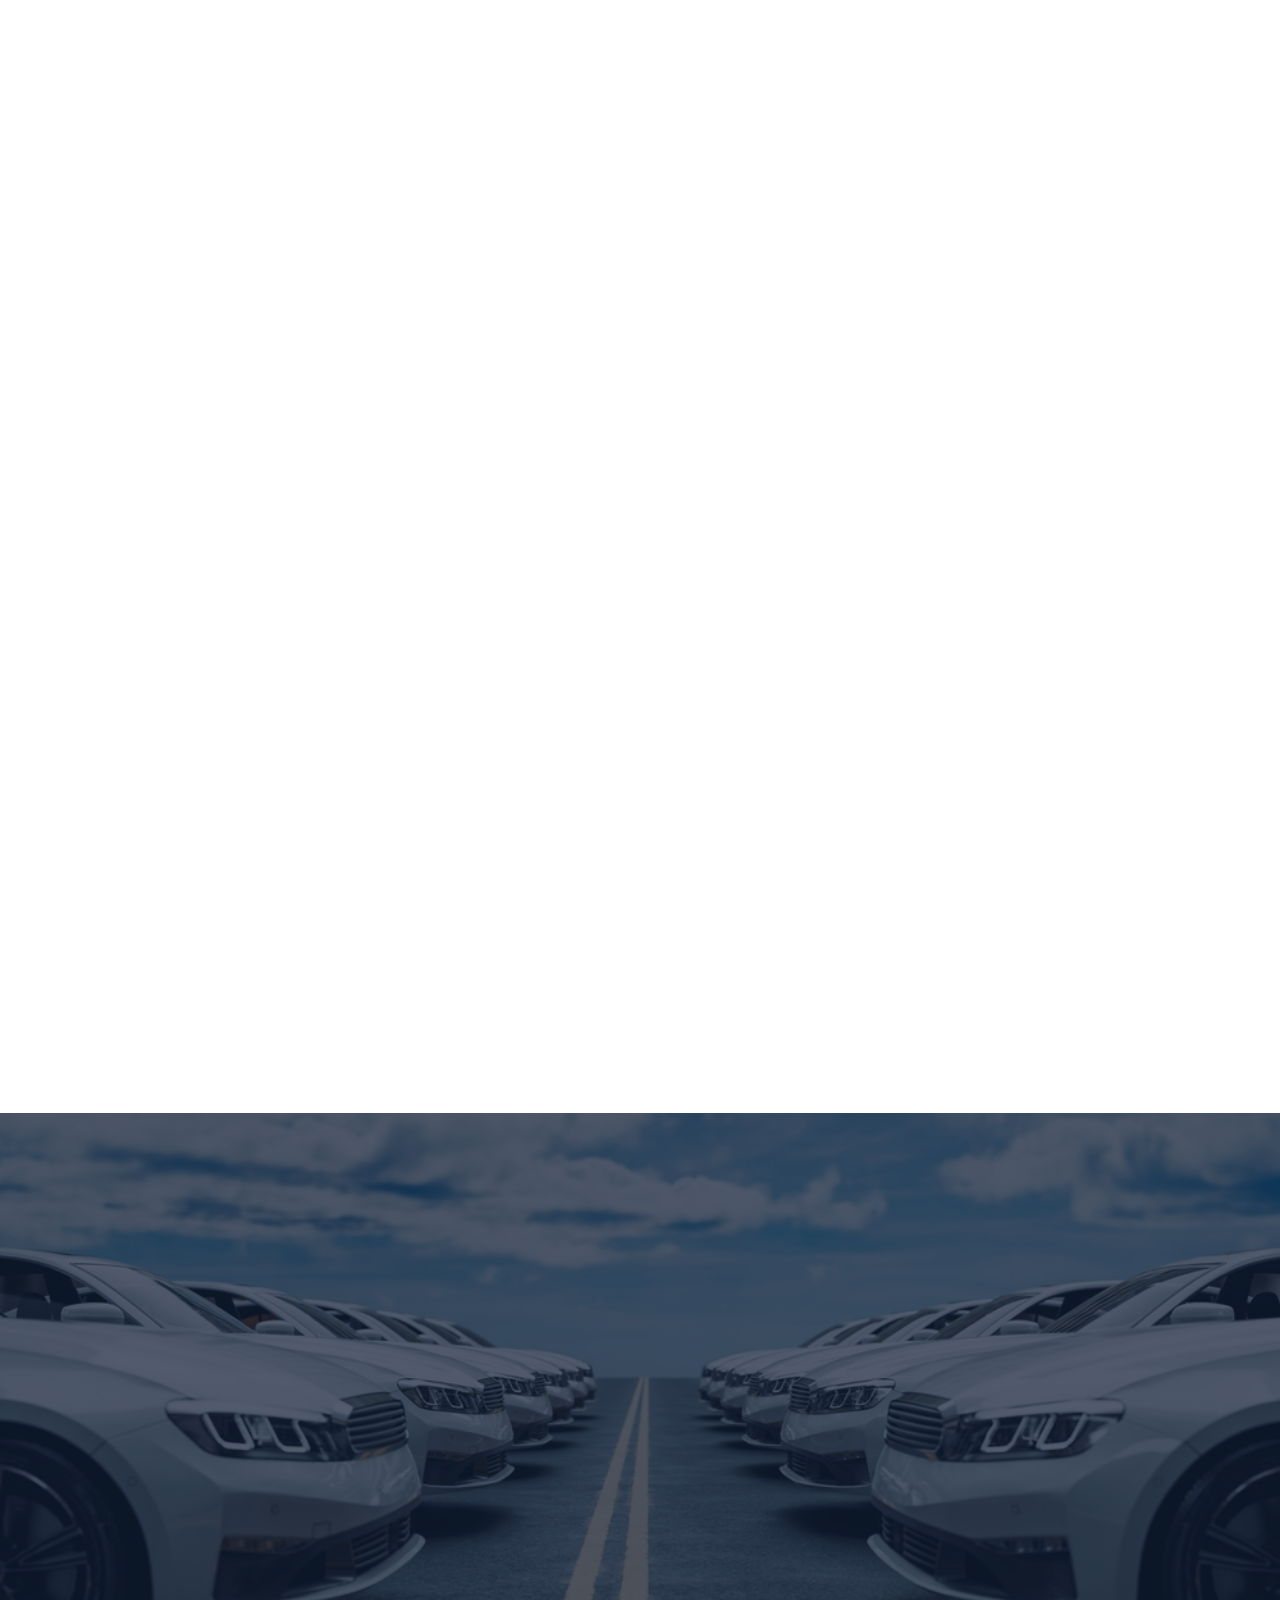
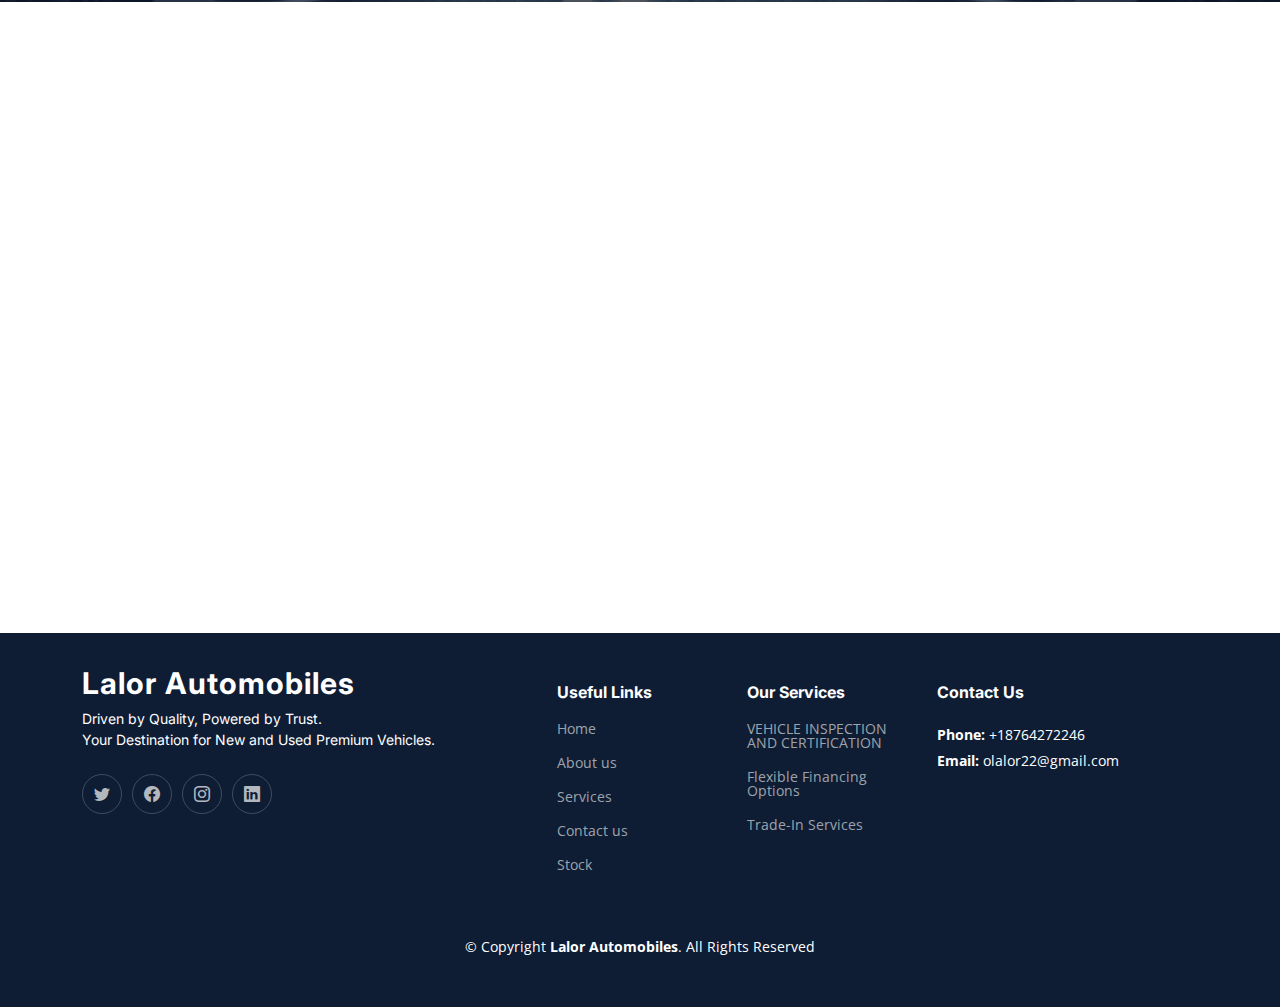
<file: services.html>
<!DOCTYPE html>
<html lang="en">

<head>
  <meta charset="utf-8">
  <meta content="width=device-width, initial-scale=1.0" name="viewport">
  <title>Lalor Automobiles | Importers of New and Used Japanese Vehicles</title>
  <meta name="description" content="Lalor Automobiles specializes in importing high-quality new and used Japanese vehicles. Explore our wide range of reliable cars at competitive prices.">
  <meta name="keywords" content="Lalor Automobiles, Japanese vehicles, car importers, used cars, new cars, Japanese cars, imported vehicles, quality cars, car dealership">
  

  <!-- Favicons -->
  <link href="assets/img/f-logo.webp" rel="icon">
  <link href="assets/img/f-logo.webp" rel="apple-touch-icon">

  <!-- Google Fonts -->
  <link rel="preconnect" href="https://fonts.googleapis.com">
  <link rel="preconnect" href="https://fonts.gstatic.com" crossorigin>
  <link
    href="https://fonts.googleapis.com/css2?family=Open+Sans:ital,wght@0,300;0,400;0,500;0,600;0,700;1,300;1,400;1,600;1,700&family=Poppins:ital,wght@0,300;0,400;0,500;0,600;0,700;1,300;1,400;1,500;1,600;1,700&family=Inter:ital,wght@0,300;0,400;0,500;0,600;0,700;1,300;1,400;1,500;1,600;1,700&display=swap"
    rel="stylesheet">

  <!-- Vendor CSS Files -->
  <link href="assets/vendor/bootstrap/css/bootstrap.min.css" rel="stylesheet">
  <link href="assets/vendor/bootstrap-icons/bootstrap-icons.css" rel="stylesheet">
  <link href="assets/vendor/fontawesome-free/css/all.min.css" rel="stylesheet">
  <link href="assets/vendor/glightbox/css/glightbox.min.css" rel="stylesheet">
  <link href="assets/vendor/swiper/swiper-bundle.min.css" rel="stylesheet">
  <link href="assets/vendor/aos/aos.css" rel="stylesheet">

  <!-- Template Main CSS File -->
  <link href="assets/css/main.css" rel="stylesheet">

  
</head>

<body>

 <!-- ======= Header ======= -->
 <header id="header" class="header d-flex align-items-center fixed-top">
  <div class="container-fluid container-xl d-flex align-items-center justify-content-between">

    <a href="index.html" class="logo d-flex align-items-center">
      <!-- Uncomment the line below if you also wish to use an image logo -->
      <img src="assets/img/l logo.webp" alt="">
    </a>

    <i class="mobile-nav-toggle mobile-nav-show bi bi-list"></i>
    <i class="mobile-nav-toggle mobile-nav-hide d-none bi bi-x"></i>
    <nav id="navbar" class="navbar">
      <ul>
        <li><a href="index.html">Home</a></li>
        <li><a href="aboutus.html">About us</a></li>
       
        <li><a href="services.html">Services</a></li>
      
        <li><a href="contact.html">Contact us</a></li>
        <li><a class="get-a-quote" href="stock.html">Stock</a></li>
      </ul>
    </nav><!-- .navbar -->

  </div>
</header><!-- End Header -->
<!-- End Header -->



  <main id="main">

    <!-- ======= Breadcrumbs ======= -->
    <div class="breadcrumbs">
      <div class="page-header d-flex align-items-center" style="background-image: url('assets/img/bg1.webp');">
        <div class="container position-relative">
          <div class="row d-flex justify-content-center">
            <div class="col-lg-12 text-center">
              <h2>Services</h2>
              <p>Experience hassle-free car selling with our expert appraisals, transparent pricing, and convenient documentation services. Get the value you deserve for your vehicle today.</p>
            </div>
          </div>
        </div>
      </div>
      <nav>
        <div class="container">
          <ol>
            <li><a href="index.html">Home</a></li>
            <li>Services</li>
          </ol>
        </div>
      </nav>
    </div><!-- End Breadcrumbs -->


    <!-- ======= Services Section ======= -->
    <section id="service" class="services pt-0">
      <div class="container" data-aos="fade-up">



        <div class="row gy-4">

          <div class="col-lg-4 col-md-6" data-aos="fade-up" data-aos-delay="100">
            <div class="card">
              <div class="card-img">
                <img src="assets/img/s1.webp" alt="" class="img-fluid">
              </div>
              <h3><a href="" class="stretched-link">Vehicle Inspection and Certification </a></h3>
              <p> Our team of experts conducts rigorous inspections on every pre-owned vehicle in our inventory. We
                provide detailed certification reports, ensuring that you receive a high-quality and reliable vehicle.
                Our commitment to quality doesn't stop at inspections. We also offer comprehensive warranty options,
                giving you peace of mind with your purchase. Together, we ensure your satisfaction and confidence in
                your vehicle choice.
              </p>
            </div>
          </div><!-- End Card Item -->

          <div class="col-lg-4 col-md-6" data-aos="fade-up" data-aos-delay="200">
            <div class="card">
              <div class="card-img">
                <img src="assets/img/s2.webp" alt="" class="img-fluid">
              </div>
              <h3><a href="" class="stretched-link">Flexible Financing Options</a></h3>
              <p>We offer a variety of flexible financing options to suit your budget and needs. Our financing experts
                can help you secure auto loans with competitive rates and quick approval, making it easier to drive home
                in your desired car. With our personalized financing solutions, your dream vehicle is within reach, and
                we're here to make it happen.</p>
            </div>
          </div><!-- End Card Item -->

          <div class="col-lg-4 col-md-6" data-aos="fade-up" data-aos-delay="300">
            <div class="card">
              <div class="card-img">
                <img src="assets/img/s3.webp" alt="" class="img-fluid">
              </div>
              <h3><a href="" class="stretched-link">Trade-In Services </a></h3>
              <p>Thinking about upgrading your current vehicle? Take advantage of our hassle-free trade-in services. We
                offer fair trade-in values, allowing you to trade your old car for a newer model from our selection.
                With our seamless process, you can easily make the transition to a better vehicle without the usual
                hassles.</p>
            </div>
          </div><!-- End Card Item -->



        </div>

      </div>
    </section><!-- End Services Section -->





    <!-- ======= Call To Action Section ======= -->
    <section id="call-to-action" class="call-to-action">
      <div class="container" data-aos="zoom-out">

        <div class="row justify-content-center">
          <div class="col-lg-12 text-center">
            <h3>Your Journey Starts Here</h3>
            <p>Welcome to the ultimate destination for car enthusiasts. Discover a world of possibilities as you explore
              our vast inventory of quality vehicles. Your journey to finding the perfect car begins right here, where
              every ride is an adventure waiting to happen.</p>
            <a class="cta-btn" href="stock.html">Explore Inventory</a>
          </div>
        </div>

      </div>
    </section><!-- End Call To Action Section -->

    <!-- ======= Features Section ======= -->
    <section id="features" class="features">
      <div class="container">

        <div class="row gy-4 align-items-center features-item" data-aos="fade-up">

          <div class="col-md-5">
            <img src="assets/img/h1.webp" class="img-fluid" alt="">
          </div>
          <div class="col-md-7">
            <h3>Discover Your Dream Ride - Quality Cars Await</h3>
            <p class="">
              Get ready to embark on an exciting journey as you discover your dream car right here on our website. Our
              wide selection of quality vehicles awaits your exploration. Whether you're in search of a sleek sedan, a
              versatile SUV, or a powerful pickup truck, you'll find the perfect ride that suits your style and needs.
              Our commitment to excellence ensures that every car in our inventory meets high-quality standards, giving
              you the peace of mind you deserve. Start your car-buying adventure today and experience the joy of driving
              a vehicle that truly fits your lifestyle.
            </p>

          </div>
        </div><!-- Features Item -->

        <div class="row gy-4 align-items-center features-item" data-aos="fade-up">
          <div class="col-md-5 order-1 order-md-2">
            <img src="assets/img/h2.webp" class="img-fluid" alt="">
          </div>
          <div class="col-md-7 order-2 order-md-1">
            <h3>Unbeatable Deals on Wheels</h3>
            <p class="">
              At our car dealership, we're proud to offer unbeatable deals that put you behind the wheel of your dream
              car. Our extensive selection of quality vehicles means you'll have no trouble finding the perfect match
              for your needs. But that's not all – we're committed to ensuring your satisfaction throughout the entire
              car-buying process. Our team is dedicated to helping you secure the best deal, find the right financing,
              and drive away with confidence. Explore our inventory today and experience the thrill of owning a quality
              vehicle at a price that will make you smile.
            </p>

          </div>
        </div><!-- Features Item -->

        <div class="row gy-4 align-items-center features-item" data-aos="fade-up">
          <div class="col-md-5">
            <img src="assets/img/h3.webp" class="img-fluid" alt="">
          </div>
          <div class="col-md-7">
            <h3>Why Choose Us for Your Next Car?</h3>
            <p>When it comes to your next car, the choice is clear: choose us. We're more than just a car dealership;
              we're your trusted partner in finding the perfect vehicle. Our foundation is built on trust, quality, and
              reliability. We understand that buying a car is a significant decision, and we're here to make it easier
              for you. With a commitment to providing only the most reliable vehicles, a team dedicated to your
              satisfaction, and a reputation for excellence, we're the smart choice for your next car. Discover the
              difference and experience a seamless car-buying journey with us.</p>

          </div>
        </div><!-- Features Item -->


      </div>
    </section><!-- End Features Section -->


    <!-- ======= Testimonials Section ======= -->
    <section id="testimonials" class="testimonials">
      <div class="container">

        <div class="slides-1 swiper" data-aos="fade-up">
          <div class="swiper-wrapper">


            <div class="swiper-slide">
              <div class="testimonial-item">

                <img src="assets/img/ts1.webp" class="testimonial-img" alt="">

                <h3>Kwame</h3>
                <h3>Exceptional Experience</h3>

                <div class="stars">
                  <i class="bi bi-star-fill"></i><i class="bi bi-star-fill"></i><i class="bi bi-star-fill"></i><i
                    class="bi bi-star-fill"></i><i class="bi bi-star-fill"></i>
                </div>
                <p>
                  <i class="bi bi-quote quote-icon-left"></i>
                  My car buying experience was nothing short of exceptional. The team provided honest advice and helped
                  me find a car that fits my lifestyle perfectly. I'm more than happy with my purchase!
                  <i class="bi bi-quote quote-icon-right"></i>
                </p>
              </div>
            </div><!-- End testimonial item -->

            <div class="swiper-slide">
              <div class="testimonial-item">

                <img src="assets/img/ts2.webp" class="testimonial-img" alt="">

                <h3>Chinedu</h3>
                <h3>Highly Recommend</h3>


                <div class="stars">
                  <i class="bi bi-star-fill"></i><i class="bi bi-star-fill"></i><i class="bi bi-star-fill"></i><i
                    class="bi bi-star-fill"></i><i class="bi bi-star-fill"></i>
                </div>
                <p>
                  <i class="bi bi-quote quote-icon-left"></i>
                  I was impressed with the selection and quality of cars available. The staff were friendly and
                  knowledgeable, making the buying process smooth and enjoyable. Highly recommend for anyone in search
                  of a reliable used car.
                  <i class="bi bi-quote quote-icon-right"></i>
                </p>
              </div>
            </div><!-- End testimonial item -->

            <div class="swiper-slide">
              <div class="testimonial-item">
                <img src="assets/img/ts3.webp" class="testimonial-img" alt="">

                <h3>Tendai</h3>
                <h3>Great Value</h3>


                <div class="stars">
                  <i class="bi bi-star-fill"></i><i class="bi bi-star-fill"></i><i class="bi bi-star-fill"></i><i
                    class="bi bi-star-fill"></i><i class="bi bi-star-fill"></i>
                </div>
                <p>
                  <i class="bi bi-quote quote-icon-left"></i>
                  I found the perfect car at an unbeatable price. Transparent pricing and excellent customer service
                  made me feel confident in my purchase. Definitely the best place to buy a used car!
                  <i class="bi bi-quote quote-icon-right"></i>
                </p>
              </div>
            </div><!-- End testimonial item -->

            <div class="swiper-slide">
              <div class="testimonial-item">
                <img src="assets/img/ts4.webp" class="testimonial-img" alt="">

                <h3>Obi</h3>
                <h3>Top-Notch Service</h3>


                <div class="stars">
                  <i class="bi bi-star-fill"></i><i class="bi bi-star-fill"></i><i class="bi bi-star-fill"></i><i
                    class="bi bi-star-fill"></i><i class="bi bi-star-fill"></i>
                </div>
                <p>
                  <i class="bi bi-quote quote-icon-left"></i>
                  The level of service I received was top-notch. They really went the extra mile to ensure I was
                  completely satisfied with my car. I appreciate their dedication and professionalism.
                  <i class="bi bi-quote quote-icon-right"></i>
                </p>
              </div>
            </div><!-- End testimonial item -->

          </div>
          <div class="swiper-pagination"></div>
        </div>

      </div>
    </section><!-- End Testimonials Section -->

    <!-- ======= Frequently Asked Questions Section ======= -->
    <section id="faq" class="faq">
      <div class="container" data-aos="fade-up">

        <div class="section-header">
          <span>Frequently Asked Questions</span>
          <h2>Frequently Asked Questions</h2>

        </div>

        <div class="row justify-content-center" data-aos="fade-up" data-aos-delay="200">
          <div class="col-lg-10">

            <div class="accordion accordion-flush" id="faqlist">

              <div class="accordion-item">
                <h3 class="accordion-header">
                  <button class="accordion-button collapsed" type="button" data-bs-toggle="collapse"
                    data-bs-target="#faq-content-1">
                    <i class="bi bi-question-circle question-icon"></i>
                    What Can I Expect in Terms of the Condition of Your Used Cars?
                  </button>
                </h3>
                <div id="faq-content-1" class="accordion-collapse collapse" data-bs-parent="#faqlist">
                  <div class="accordion-body">
                    We take great care to ensure the quality of our used cars. Every vehicle undergoes  thorough
                    inspection to meet our standards for reliability and performance.
                  </div>
                </div>
              </div><!-- # Faq item-->

              <div class="accordion-item">
                <h3 class="accordion-header">
                  <button class="accordion-button collapsed" type="button" data-bs-toggle="collapse"
                    data-bs-target="#faq-content-2">
                    <i class="bi bi-question-circle question-icon"></i>
                    Do You Offer Financing Solutions?
                  </button>
                </h3>
                <div id="faq-content-2" class="accordion-collapse collapse" data-bs-parent="#faqlist">
                  <div class="accordion-body">
                    Yes, we offer financing solutions to make your car purchase more affordable. Our financing experts
                    can guide you through the process and help you secure an auto loan with competitive rates.
                  </div>
                </div>
              </div><!-- # Faq item-->

              <div class="accordion-item">
                <h3 class="accordion-header">
                  <button class="accordion-button collapsed" type="button" data-bs-toggle="collapse"
                    data-bs-target="#faq-content-3">
                    <i class="bi bi-question-circle question-icon"></i>
                    Is Vehicle Trade-In Available at Your Dealership?
                  </button>
                </h3>
                <div id="faq-content-3" class="accordion-collapse collapse" data-bs-parent="#faqlist">
                  <div class="accordion-body">
                    Absolutely, we welcome trade-ins. Bring your current vehicle to our dealership, and our team will
                    provide a fair appraisal. You can use the trade-in value toward the purchase of one of our quality
                    used cars.
                  </div>
                </div>
              </div><!-- # Faq item-->

              <div class="accordion-item">
                <h3 class="accordion-header">
                  <button class="accordion-button collapsed" type="button" data-bs-toggle="collapse"
                    data-bs-target="#faq-content-4">
                    <i class="bi bi-question-circle question-icon"></i>
                    Can I Schedule a Test Drive?
                  </button>
                </h3>
                <div id="faq-content-4" class="accordion-collapse collapse" data-bs-parent="#faqlist">
                  <div class="accordion-body">
                    <i class="bi bi-question-circle question-icon"></i>
                    Yes, you can schedule a test drive for any of our available vehicles. Simply contact our dealership,
                    and our team will arrange a convenient time for you to experience the car firsthand.
                  </div>
                </div>
              </div><!-- # Faq item-->

              <div class="accordion-item">
                <h3 class="accordion-header">
                  <button class="accordion-button collapsed" type="button" data-bs-toggle="collapse"
                    data-bs-target="#faq-content-5">
                    <i class="bi bi-question-circle question-icon"></i>
                    Do You Provide Vehicle History Reports?
                  </button>
                </h3>
                <div id="faq-content-5" class="accordion-collapse collapse" data-bs-parent="#faqlist">
                  <div class="accordion-body">
                    Yes, we offer vehicle history reports for our used cars. These reports provide valuable information
                    about the vehicle's past, including any accidents or maintenance records, helping you make an
                    informed decision.
                  </div>
                </div>
              </div><!-- # Faq item-->

            </div>

          </div>
        </div>

      </div>
    </section><!-- End Frequently Asked Questions Section -->

  </main><!-- End #main -->


  <!-- ======= Footer ======= -->
  <footer id="footer" class="footer">

    <div class="container">
      <div class="row gy-4">
        <div class="col-lg-5 col-md-12 footer-info">
          <a href="index.html" class="logo d-flex align-items-center">
            <span>Lalor Automobiles</span>
          </a>
          <p>Driven by Quality, Powered by Trust. <br>
            Your Destination for New and Used Premium Vehicles. </p>
          <div class="social-links d-flex mt-4">
            <a href="#" class="twitter"><i class="bi bi-twitter"></i></a>
            <a href="#" class="facebook"><i class="bi bi-facebook"></i></a>
            <a href="#" class="instagram"><i class="bi bi-instagram"></i></a>
            <a href="#" class="linkedin"><i class="bi bi-linkedin"></i></a>
          </div>
        </div>

        <div class="col-lg-2 col-6 footer-links">
          <h4>Useful Links</h4>
          <ul>

            <li><a href="index.html">Home</a></li>
            <li><a href="aboutus.html">About us</a></li>

            <li><a href="services.html">Services</a></li>
            <li><a href="contact.html">Contact us</a></li>
            <li><a href="stock.html">Stock</a></li>
          </ul>
        </div>

        <div class="col-lg-2 col-6 footer-links">
          <h4>Our Services</h4>
          <ul>
            <li><a href="services.html">VEHICLE INSPECTION AND CERTIFICATION</a></li>
            <li><a href="services.html">Flexible Financing Options</a></li>
            <li><a href="services.html">Trade-In Services</a></li>

          </ul>
        </div>

        <div class="col-lg-3 col-md-12 footer-contact text-center text-md-start">
          <h4>Contact Us</h4>
          <p>
        
            <strong>Phone:</strong> +18764272246<br>
            <strong>Email:</strong> olalor22@gmail.com<br>
          </p>

        </div>

      </div>
    </div>

    <div class="container mt-4">
      <div class="copyright">
        &copy; Copyright <strong><span>Lalor Automobiles</span></strong>. All Rights Reserved
      </div>

    </div>

  </footer><!-- End Footer -->
  <!-- End Footer -->

  <a href="#" class="scroll-top d-flex align-items-center justify-content-center"><i
      class="bi bi-arrow-up-short"></i></a>



  <!-- Vendor JS Files -->
  <script src="assets/vendor/bootstrap/js/bootstrap.bundle.min.js"></script>
  <script src="assets/vendor/purecounter/purecounter_vanilla.js"></script>
  <script src="assets/vendor/glightbox/js/glightbox.min.js"></script>
  <script src="assets/vendor/swiper/swiper-bundle.min.js"></script>
  <script src="assets/vendor/aos/aos.js"></script>
  <script src="assets/vendor/php-email-form/validate.js"></script>

  <!-- Template Main JS File -->
  <script src="assets/js/main.js"></script>

</body>

</html>
</file>
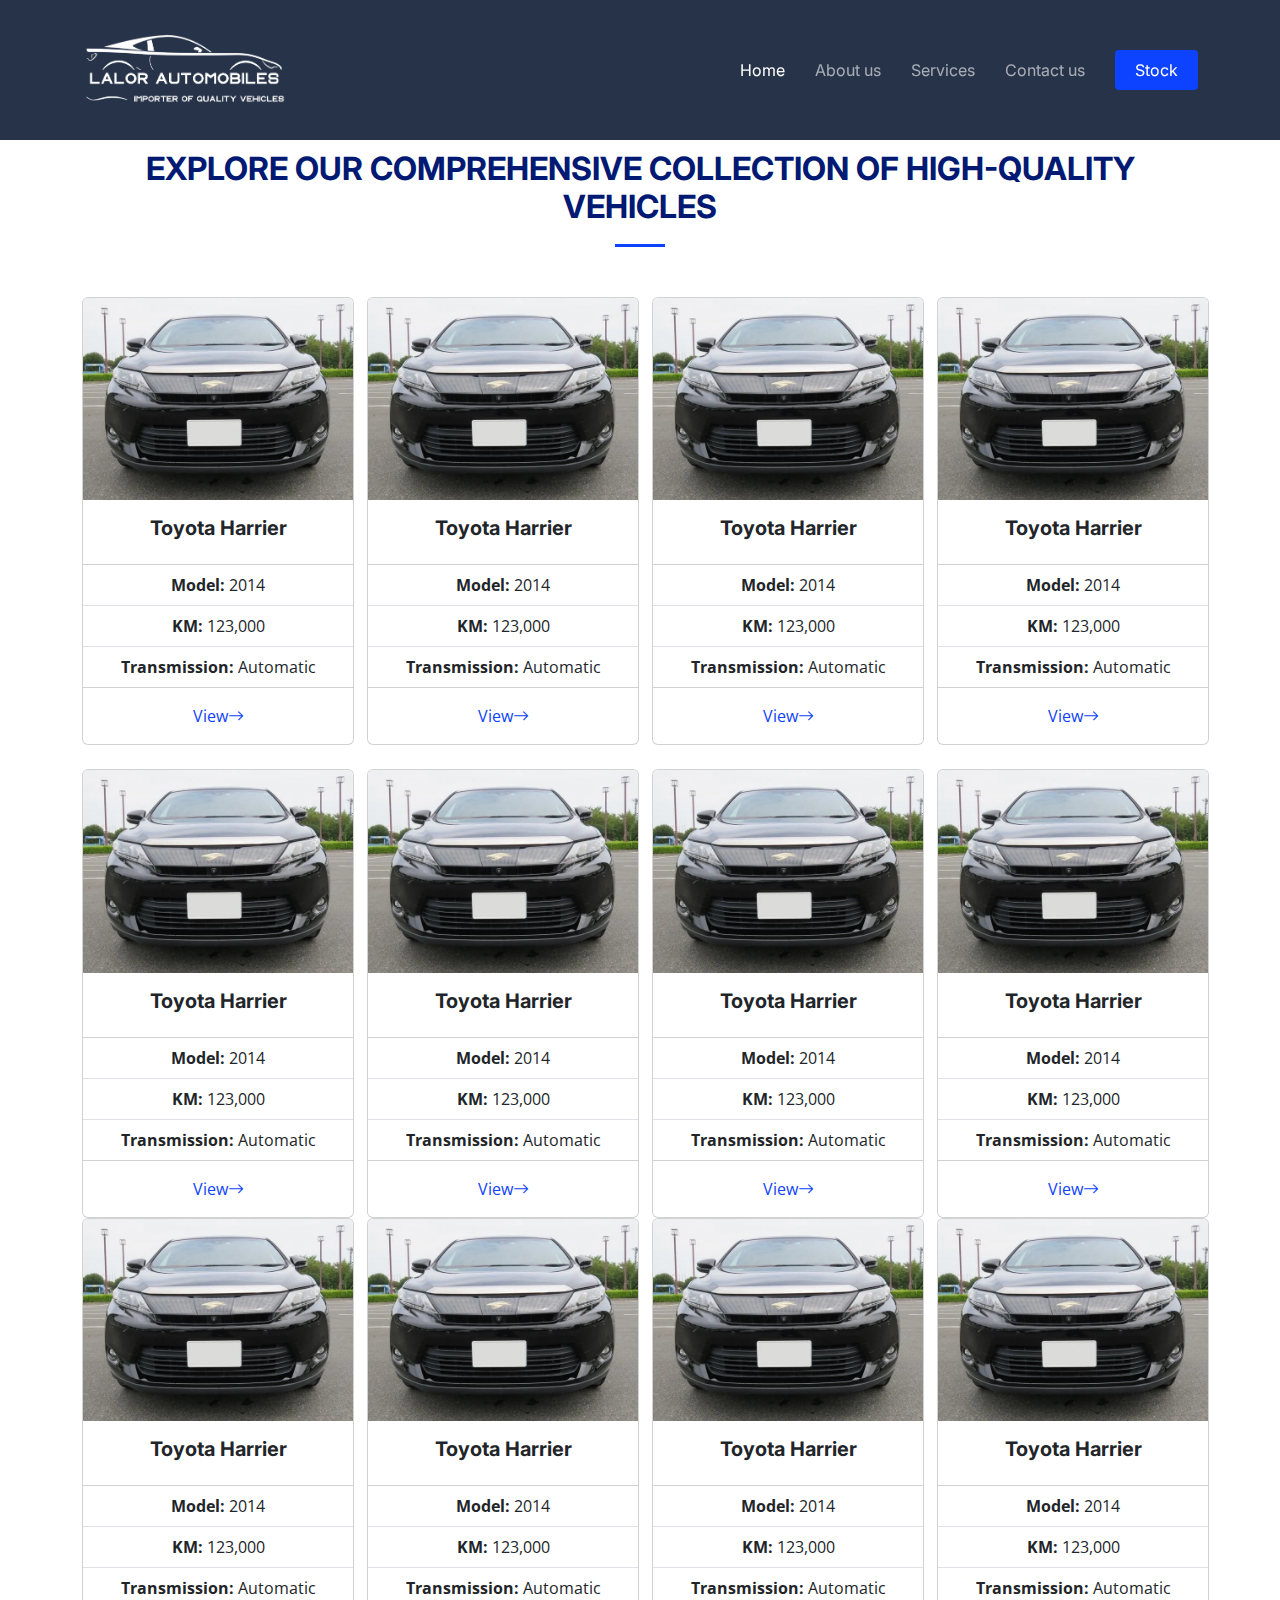
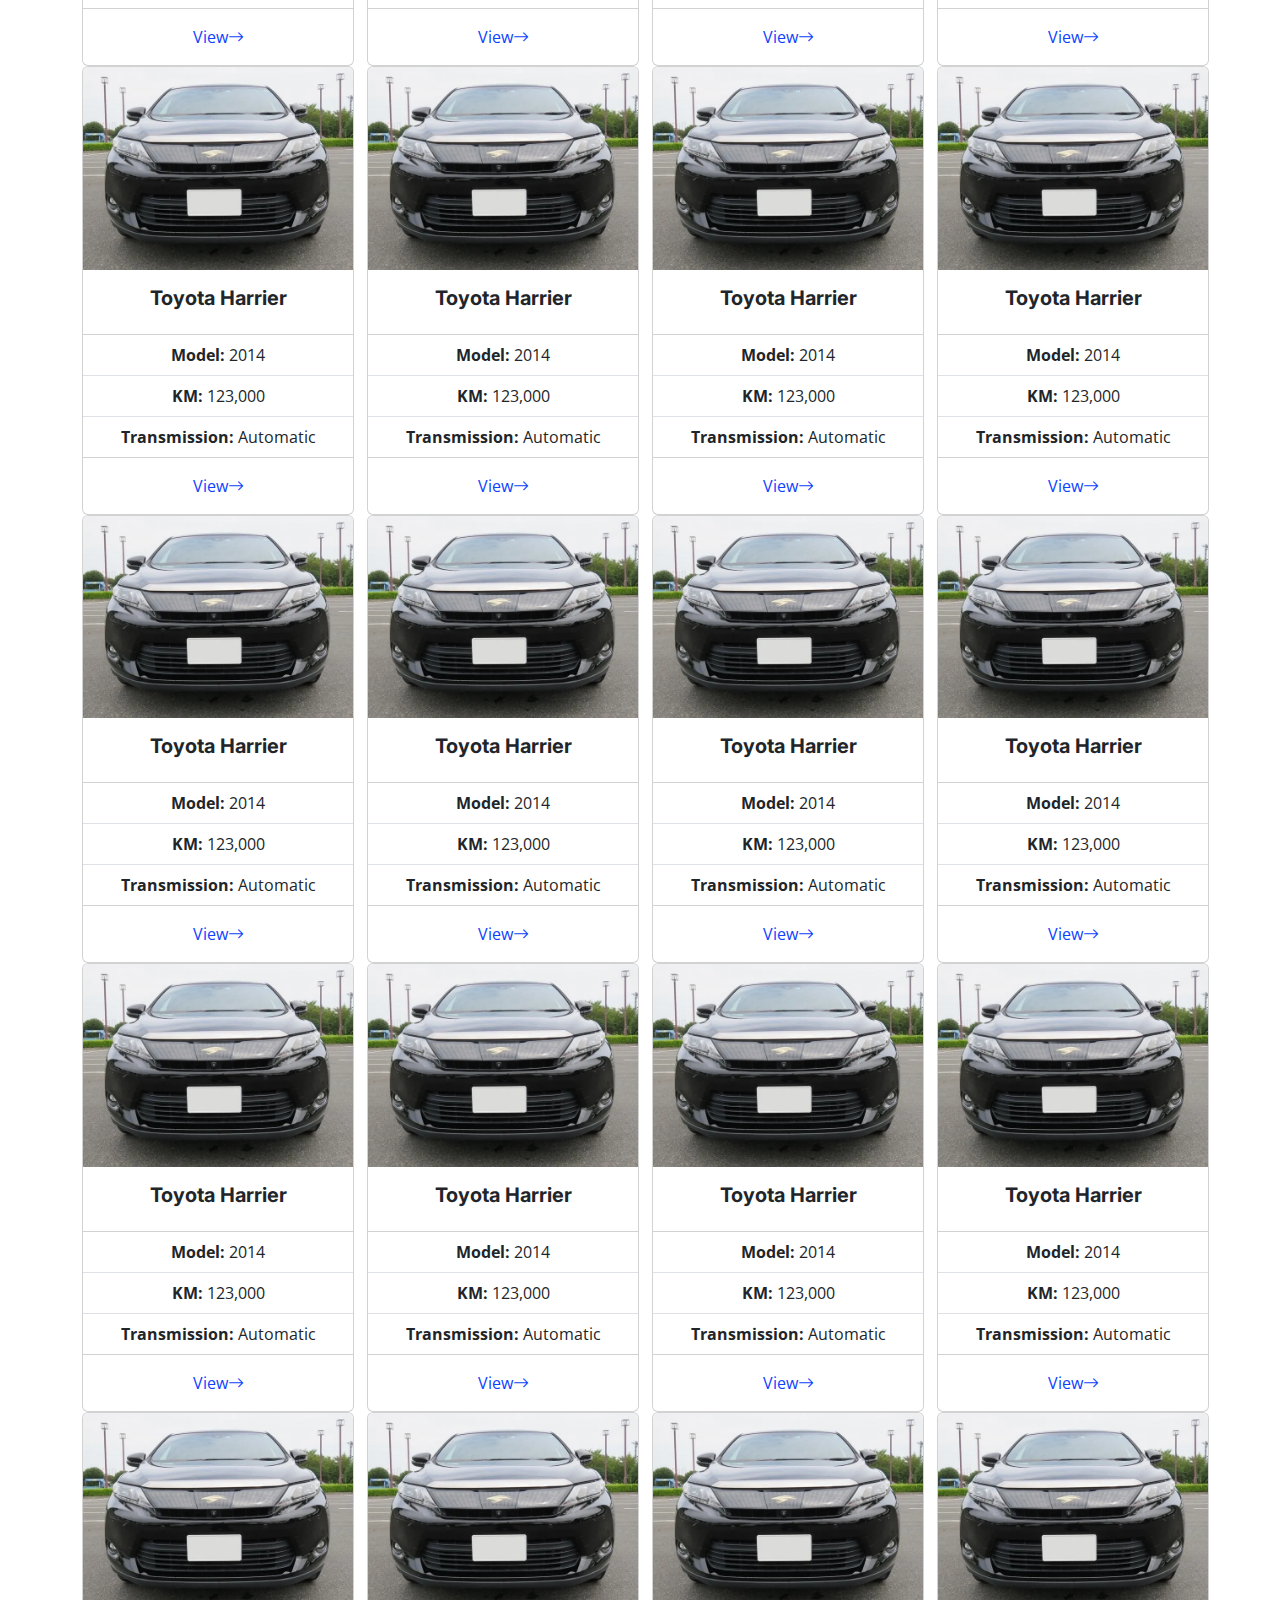
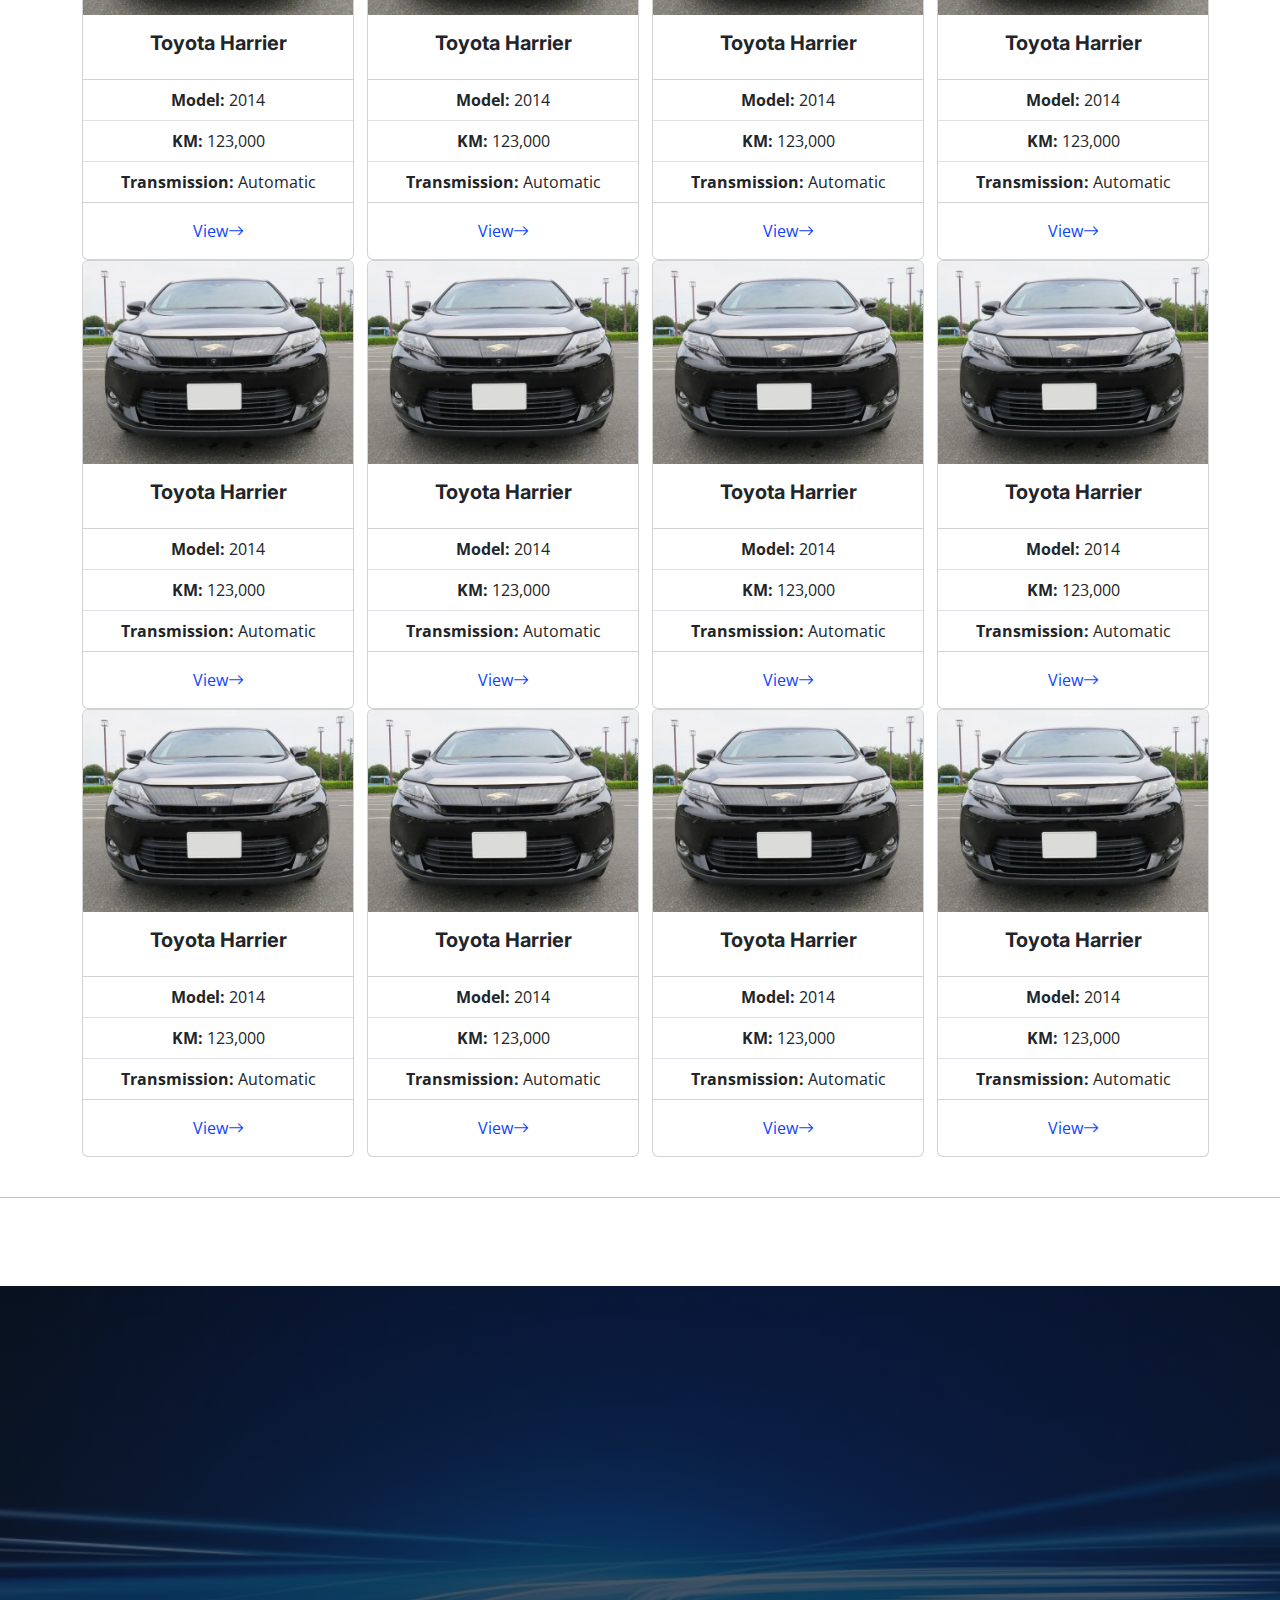
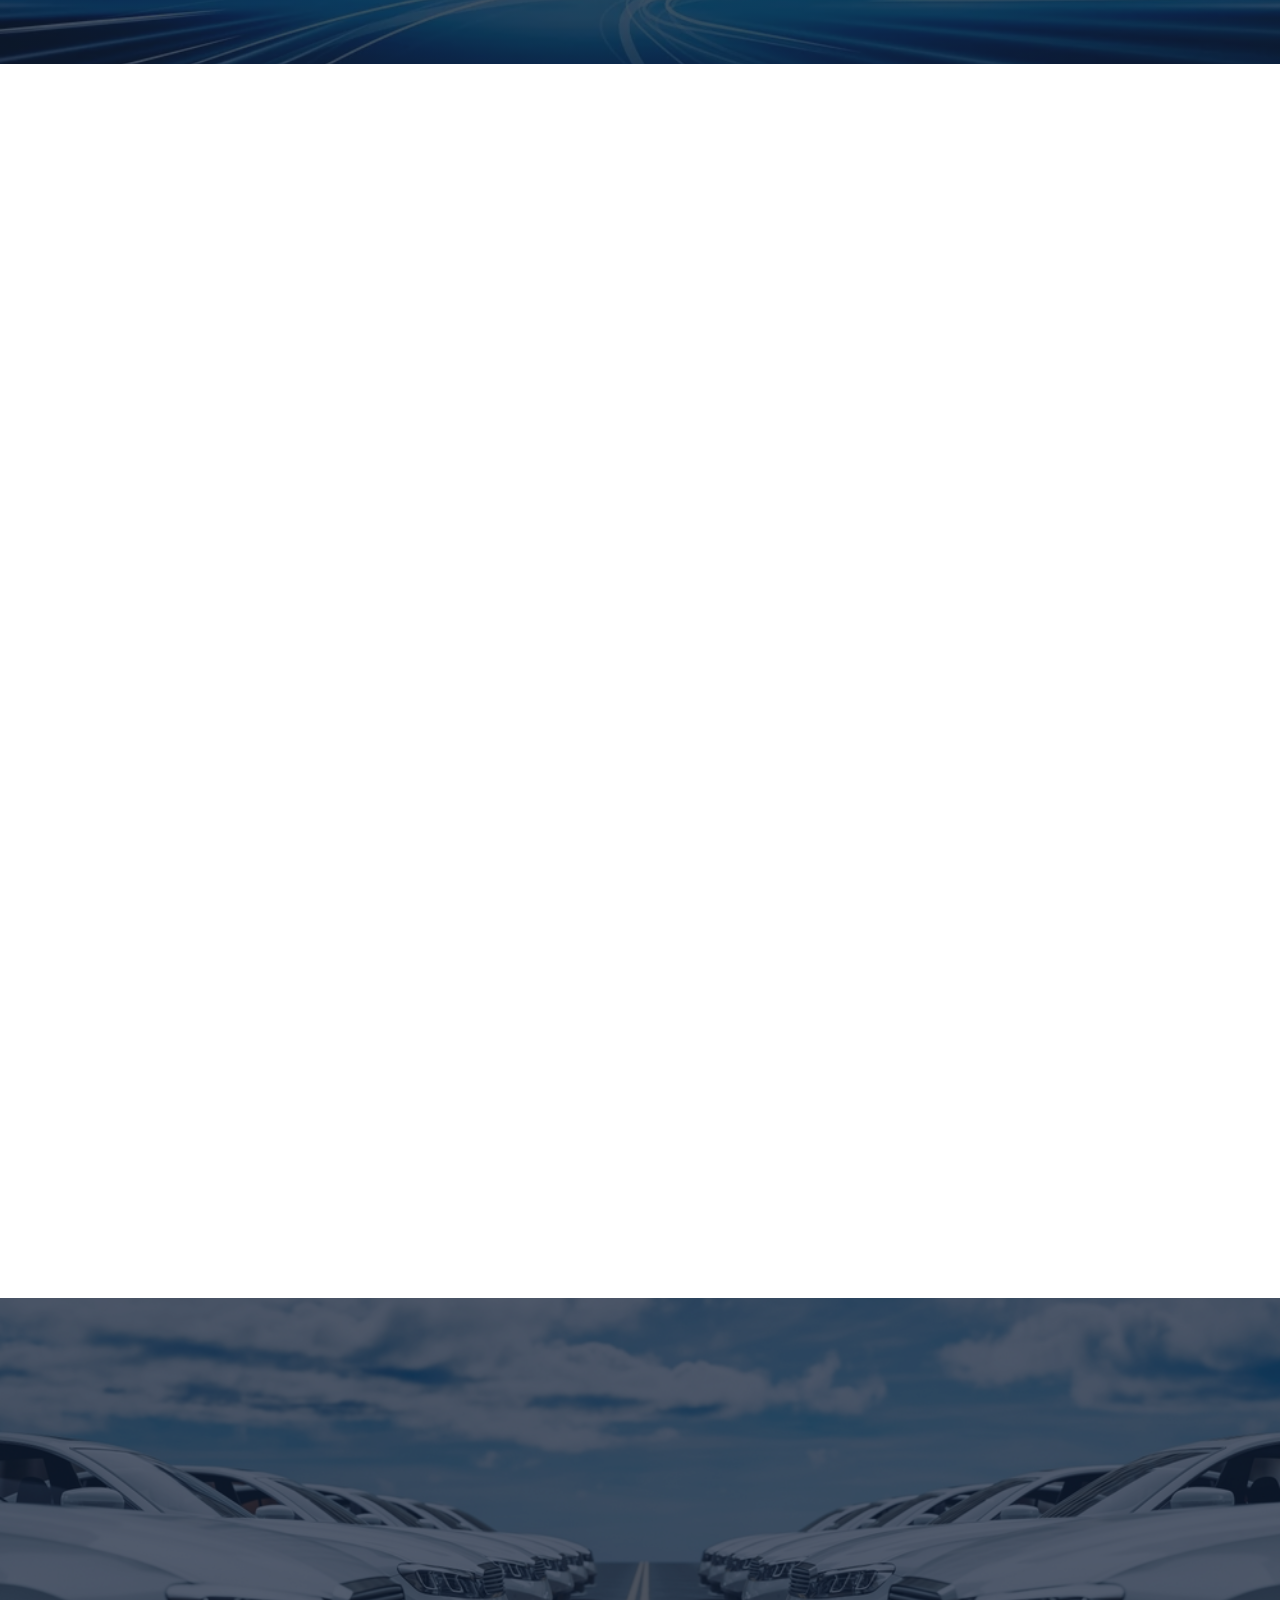
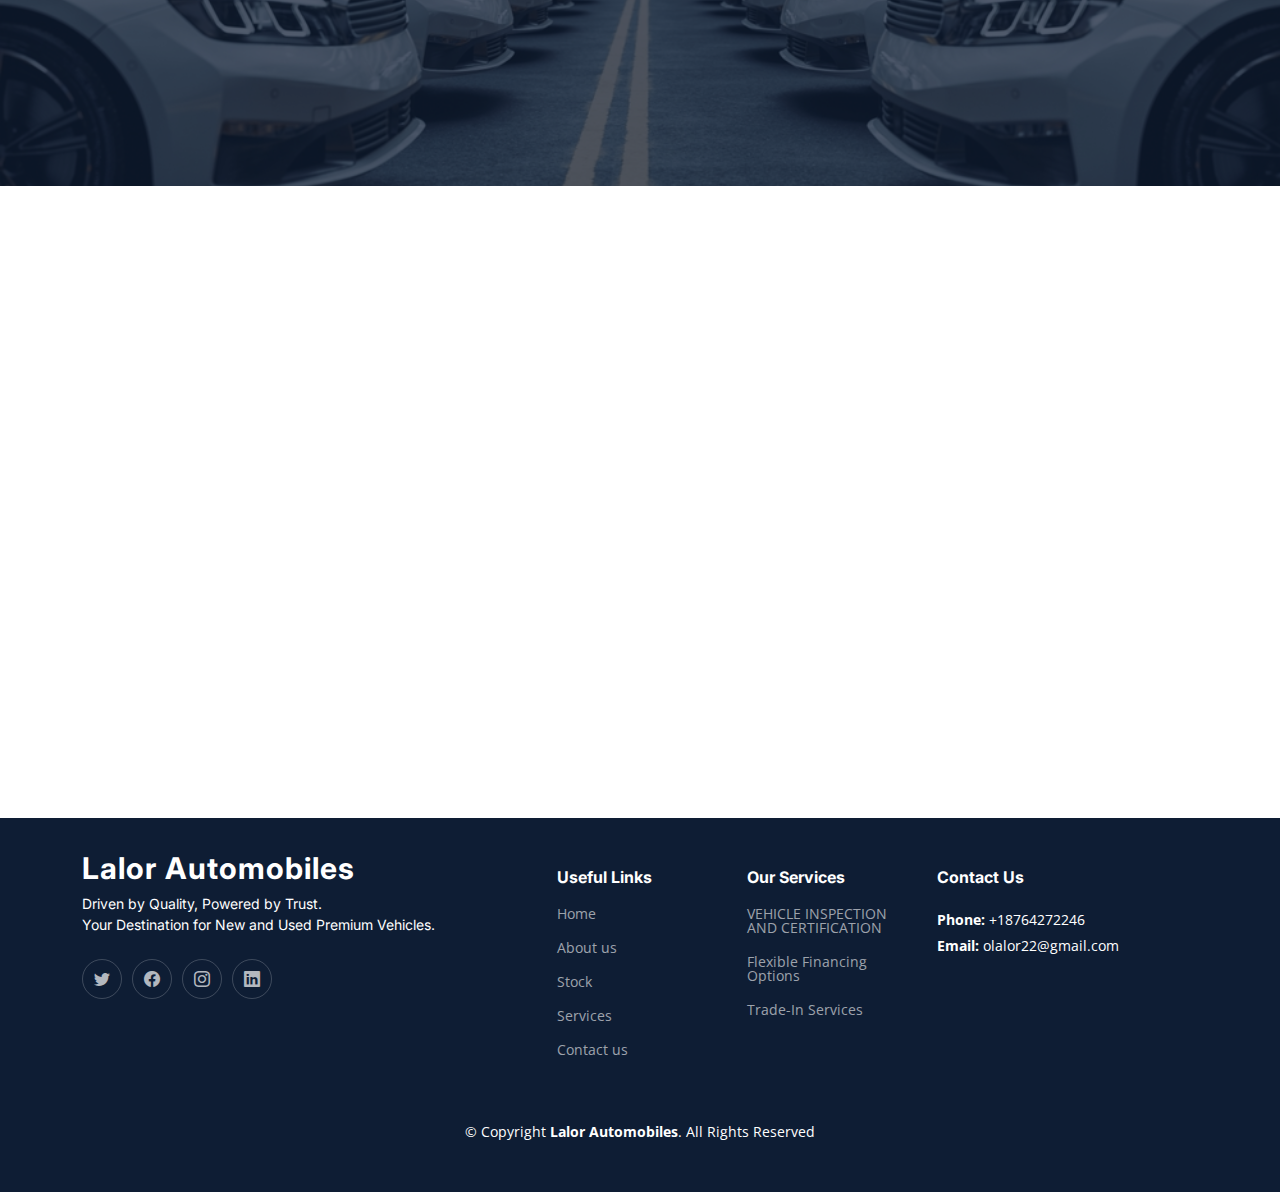
<file: stock.html>
<!DOCTYPE html>
<html lang="en">

<head>
  <meta charset="utf-8">
  <meta content="width=device-width, initial-scale=1.0" name="viewport">
  
  <title>Lalor Automobiles | Importers of New and Used Japanese Vehicles</title>
<meta name="description" content="Lalor Automobiles specializes in importing high-quality new and used Japanese vehicles. Explore our wide range of reliable cars at competitive prices.">
<meta name="keywords" content="Lalor Automobiles, Japanese vehicles, car importers, used cars, new cars, Japanese cars, imported vehicles, quality cars, car dealership">


  <!-- Favicons -->
  <link href="assets/img/f-logo.webp" rel="icon">
  <link href="assets/img/f-logo.webp" rel="apple-touch-icon">


  <!-- Google Fonts -->
  <link rel="preconnect" href="https://fonts.googleapis.com">
  <link rel="preconnect" href="https://fonts.gstatic.com" crossorigin>
  <link
    href="https://fonts.googleapis.com/css2?family=Open+Sans:ital,wght@0,300;0,400;0,500;0,600;0,700;1,300;1,400;1,600;1,700&family=Poppins:ital,wght@0,300;0,400;0,500;0,600;0,700;1,300;1,400;1,500;1,600;1,700&family=Inter:ital,wght@0,300;0,400;0,500;0,600;0,700;1,300;1,400;1,500;1,600;1,700&display=swap"
    rel="stylesheet">

  <!-- Vendor CSS Files -->
  <link href="assets/vendor/bootstrap/css/bootstrap.min.css" rel="stylesheet">
  <link href="assets/vendor/bootstrap-icons/bootstrap-icons.css" rel="stylesheet">
  <link href="assets/vendor/fontawesome-free/css/all.min.css" rel="stylesheet">
  <link href="assets/vendor/glightbox/css/glightbox.min.css" rel="stylesheet">
  <link href="assets/vendor/swiper/swiper-bundle.min.css" rel="stylesheet">
  <link href="assets/vendor/aos/aos.css" rel="stylesheet">

  <!-- Template Main CSS File -->
  <link href="assets/css/main.css" rel="stylesheet">


</head>

<body>

  <!-- ======= Header ======= -->
  <header id="header" class="header d-flex align-items-center fixed-top" style="background: rgba(14, 29, 52, 0.9);">
    <div class="container-fluid container-xl d-flex align-items-center justify-content-between">

      <a href="index.html" class="logo d-flex align-items-center">
        <!-- Uncomment the line below if you also wish to use an image logo -->
        <img src="assets/img/l logo.webp" alt="">
      </a>

      <i class="mobile-nav-toggle mobile-nav-show bi bi-list"></i>
      <i class="mobile-nav-toggle mobile-nav-hide d-none bi bi-x"></i>
      <nav id="navbar" class="navbar">
        <ul>
          <li><a href="index.html" class="active">Home</a></li>
          <li><a href="aboutus.html">About us</a></li>
         
          <li><a href="services.html">Services</a></li>
        
          <li><a href="contact.html">Contact us</a></li>
          <li><a class="get-a-quote" href="stock.html">Stock</a></li>
        </ul>
      </nav><!-- .navbar -->

    </div>
  </header><!-- End Header -->
  <!-- End Header -->


  <br><br><br><br><br>
  

<center>

<div class="container">
  <div class="row">


    <div class="section-header">
    
      <h2>Explore Our Comprehensive Collection of High-Quality Vehicles</h2>

    </div>

    <div class="col-lg-3">
      <div class="card" style="width: 17rem;">
        <img src="assets/img/ha1.webp" class="card-img-top" alt="...">
        <div class="card-body">
          <h5 class="card-title"><b> Toyota  Harrier</b></h5>
          <p class="card-text"></p>
        </div>
        <ul class="list-group list-group-flush">
          <li class="list-group-item"> <b>Model:</b> 2014 </li>
          <li class="list-group-item"> <b>KM:</b> 123,000
</li>
          <li class="list-group-item"> <b>Transmission:</b> Automatic </li>
        </ul>
        <div class="card-body">
          <a href="details.html" class="readmore stretched-link"><span>View</span><i
            class="bi bi-arrow-right"></i></a>
    
     
        </div>
      </div>
    </div>





    <div class="col-lg-3">
      <div class="card" style="width: 17rem;">
        <img src="assets/img/ha1.webp" class="card-img-top" alt="...">
        <div class="card-body">
          <h5 class="card-title"><b> Toyota  Harrier</b></h5>
          <p class="card-text"></p>
        </div>
        <ul class="list-group list-group-flush">
          <li class="list-group-item"> <b>Model:</b> 2014 </li>
          <li class="list-group-item"> <b>KM:</b> 123,000
</li>
          <li class="list-group-item"> <b>Transmission:</b> Automatic </li>
        </ul>
        <div class="card-body">
          <a href="details.html" class="readmore stretched-link"><span>View</span><i
            class="bi bi-arrow-right"></i></a>
    
     
        </div>
      </div>
    </div>




    <div class="col-lg-3">
      <div class="card" style="width: 17rem;">
        <img src="assets/img/ha1.webp" class="card-img-top" alt="...">
        <div class="card-body">
          <h5 class="card-title"><b> Toyota  Harrier</b></h5>
          <p class="card-text"></p>
        </div>
        <ul class="list-group list-group-flush">
          <li class="list-group-item"> <b>Model:</b> 2014 </li>
          <li class="list-group-item"> <b>KM:</b> 123,000
</li>
          <li class="list-group-item"> <b>Transmission:</b> Automatic </li>
        </ul>
        <div class="card-body">
          <a href="details.html" class="readmore stretched-link"><span>View</span><i
            class="bi bi-arrow-right"></i></a>
    
     
        </div>
      </div>
    </div>




    <div class="col-lg-3">
      <div class="card" style="width: 17rem;">
        <img src="assets/img/ha1.webp" class="card-img-top" alt="...">
        <div class="card-body">
          <h5 class="card-title"><b> Toyota  Harrier</b></h5>
          <p class="card-text"></p>
        </div>
        <ul class="list-group list-group-flush">
          <li class="list-group-item"> <b>Model:</b> 2014 </li>
          <li class="list-group-item"> <b>KM:</b> 123,000
</li>
          <li class="list-group-item"> <b>Transmission:</b> Automatic </li>
        </ul>
        <div class="card-body">
          <a href="details.html" class="readmore stretched-link"><span>View</span><i
            class="bi bi-arrow-right"></i></a>
    
     
        </div>
      </div>
    </div>


  </div>
</div>
</center>
<br>


<center>

<div class="container">
  <div class="row">

    <div class="col-lg-3">
      <div class="card" style="width: 17rem;">
        <img src="assets/img/ha1.webp" class="card-img-top" alt="...">
        <div class="card-body">
          <h5 class="card-title"><b> Toyota  Harrier</b></h5>
          <p class="card-text"></p>
        </div>
        <ul class="list-group list-group-flush">
          <li class="list-group-item"> <b>Model:</b> 2014 </li>
          <li class="list-group-item"> <b>KM:</b> 123,000
</li>
          <li class="list-group-item"> <b>Transmission:</b> Automatic </li>
        </ul>
        <div class="card-body">
          <a href="details.html" class="readmore stretched-link"><span>View</span><i
            class="bi bi-arrow-right"></i></a>
    
     
        </div>
      </div>
    </div>



    <div class="col-lg-3">
      <div class="card" style="width: 17rem;">
        <img src="assets/img/ha1.webp" class="card-img-top" alt="...">
        <div class="card-body">
          <h5 class="card-title"><b> Toyota  Harrier</b></h5>
          <p class="card-text"></p>
        </div>
        <ul class="list-group list-group-flush">
          <li class="list-group-item"> <b>Model:</b> 2014 </li>
          <li class="list-group-item"> <b>KM:</b> 123,000
</li>
          <li class="list-group-item"> <b>Transmission:</b> Automatic </li>
        </ul>
        <div class="card-body">
          <a href="details.html" class="readmore stretched-link"><span>View</span><i
            class="bi bi-arrow-right"></i></a>
    
     
        </div>
      </div>
    </div>




    <div class="col-lg-3">
      <div class="card" style="width: 17rem;">
        <img src="assets/img/ha1.webp" class="card-img-top" alt="...">
        <div class="card-body">
          <h5 class="card-title"><b> Toyota  Harrier</b></h5>
          <p class="card-text"></p>
        </div>
        <ul class="list-group list-group-flush">
          <li class="list-group-item"> <b>Model:</b> 2014 </li>
          <li class="list-group-item"> <b>KM:</b> 123,000
</li>
          <li class="list-group-item"> <b>Transmission:</b> Automatic </li>
        </ul>
        <div class="card-body">
          <a href="details.html" class="readmore stretched-link"><span>View</span><i
            class="bi bi-arrow-right"></i></a>
    
     
        </div>
      </div>
    </div>




    <div class="col-lg-3">
      <div class="card" style="width: 17rem;">
        <img src="assets/img/ha1.webp" class="card-img-top" alt="...">
        <div class="card-body">
          <h5 class="card-title"><b> Toyota  Harrier</b></h5>
          <p class="card-text"></p>
        </div>
        <ul class="list-group list-group-flush">
          <li class="list-group-item"> <b>Model:</b> 2014 </li>
          <li class="list-group-item"> <b>KM:</b> 123,000
</li>
          <li class="list-group-item"> <b>Transmission:</b> Automatic </li>
        </ul>
        <div class="card-body">
          <a href="details.html" class="readmore stretched-link"><span>View</span><i
            class="bi bi-arrow-right"></i></a>
    
     
        </div>
      </div>
    </div>
    

    
  </div>
</div>
</center>



<center>

    <div class="container">
      <div class="row">
    
        <div class="col-lg-3">
          <div class="card" style="width: 17rem;">
            <img src="assets/img/ha1.webp" class="card-img-top" alt="...">
            <div class="card-body">
              <h5 class="card-title"><b> Toyota  Harrier</b></h5>
              <p class="card-text"></p>
            </div>
            <ul class="list-group list-group-flush">
              <li class="list-group-item"> <b>Model:</b> 2014 </li>
              <li class="list-group-item"> <b>KM:</b> 123,000
</li>
              <li class="list-group-item"> <b>Transmission:</b> Automatic </li>
            </ul>
            <div class="card-body">
              <a href="details.html" class="readmore stretched-link"><span>View</span><i
                class="bi bi-arrow-right"></i></a>
        
         
            </div>
          </div>
        </div>
    
    
    
        <div class="col-lg-3">
          <div class="card" style="width: 17rem;">
            <img src="assets/img/ha1.webp" class="card-img-top" alt="...">
            <div class="card-body">
              <h5 class="card-title"><b> Toyota  Harrier</b></h5>
              <p class="card-text"></p>
            </div>
            <ul class="list-group list-group-flush">
              <li class="list-group-item"> <b>Model:</b> 2014 </li>
              <li class="list-group-item"> <b>KM:</b> 123,000
</li>
              <li class="list-group-item"> <b>Transmission:</b> Automatic </li>
            </ul>
            <div class="card-body">
              <a href="details.html" class="readmore stretched-link"><span>View</span><i
                class="bi bi-arrow-right"></i></a>
        
         
            </div>
          </div>
        </div>
    
    
    
    
        <div class="col-lg-3">
          <div class="card" style="width: 17rem;">
            <img src="assets/img/ha1.webp" class="card-img-top" alt="...">
            <div class="card-body">
              <h5 class="card-title"><b> Toyota  Harrier</b></h5>
              <p class="card-text"></p>
            </div>
            <ul class="list-group list-group-flush">
              <li class="list-group-item"> <b>Model:</b> 2014 </li>
              <li class="list-group-item"> <b>KM:</b> 123,000
</li>
              <li class="list-group-item"> <b>Transmission:</b> Automatic </li>
            </ul>
            <div class="card-body">
              <a href="details.html" class="readmore stretched-link"><span>View</span><i
                class="bi bi-arrow-right"></i></a>
        
         
            </div>
          </div>
        </div>
    
    
    
    
        <div class="col-lg-3">
          <div class="card" style="width: 17rem;">
            <img src="assets/img/ha1.webp" class="card-img-top" alt="...">
            <div class="card-body">
              <h5 class="card-title"><b> Toyota  Harrier</b></h5>
              <p class="card-text"></p>
            </div>
            <ul class="list-group list-group-flush">
              <li class="list-group-item"> <b>Model:</b> 2014 </li>
              <li class="list-group-item"> <b>KM:</b> 123,000
</li>
              <li class="list-group-item"> <b>Transmission:</b> Automatic </li>
            </ul>
            <div class="card-body">
              <a href="details.html" class="readmore stretched-link"><span>View</span><i
                class="bi bi-arrow-right"></i></a>
        
         
            </div>
          </div>
        </div>
        
    
        
      </div>
    </div>
    </center>

    



    <center>

        <div class="container">
          <div class="row">
        
            <div class="col-lg-3">
              <div class="card" style="width: 17rem;">
                <img src="assets/img/ha1.webp" class="card-img-top" alt="...">
                <div class="card-body">
                  <h5 class="card-title"><b> Toyota  Harrier</b></h5>
                  <p class="card-text"></p>
                </div>
                <ul class="list-group list-group-flush">
                  <li class="list-group-item"> <b>Model:</b> 2014 </li>
                  <li class="list-group-item"> <b>KM:</b> 123,000
</li>
                  <li class="list-group-item"> <b>Transmission:</b> Automatic </li>
                </ul>
                <div class="card-body">
                  <a href="details.html" class="readmore stretched-link"><span>View</span><i
                    class="bi bi-arrow-right"></i></a>
            
             
                </div>
              </div>
            </div>
        
        
        
            <div class="col-lg-3">
              <div class="card" style="width: 17rem;">
                <img src="assets/img/ha1.webp" class="card-img-top" alt="...">
                <div class="card-body">
                  <h5 class="card-title"><b> Toyota  Harrier</b></h5>
                  <p class="card-text"></p>
                </div>
                <ul class="list-group list-group-flush">
                  <li class="list-group-item"> <b>Model:</b> 2014 </li>
                  <li class="list-group-item"> <b>KM:</b> 123,000
</li>
                  <li class="list-group-item"> <b>Transmission:</b> Automatic </li>
                </ul>
                <div class="card-body">
                  <a href="details.html" class="readmore stretched-link"><span>View</span><i
                    class="bi bi-arrow-right"></i></a>
            
             
                </div>
              </div>
            </div>
        
        
        
        
            <div class="col-lg-3">
              <div class="card" style="width: 17rem;">
                <img src="assets/img/ha1.webp" class="card-img-top" alt="...">
                <div class="card-body">
                  <h5 class="card-title"><b> Toyota  Harrier</b></h5>
                  <p class="card-text"></p>
                </div>
                <ul class="list-group list-group-flush">
                  <li class="list-group-item"> <b>Model:</b> 2014 </li>
                  <li class="list-group-item"> <b>KM:</b> 123,000
</li>
                  <li class="list-group-item"> <b>Transmission:</b> Automatic </li>
                </ul>
                <div class="card-body">
                  <a href="details.html" class="readmore stretched-link"><span>View</span><i
                    class="bi bi-arrow-right"></i></a>
            
             
                </div>
              </div>
            </div>
        
        
        
        
            <div class="col-lg-3">
              <div class="card" style="width: 17rem;">
                <img src="assets/img/ha1.webp" class="card-img-top" alt="...">
                <div class="card-body">
                  <h5 class="card-title"><b> Toyota  Harrier</b></h5>
                  <p class="card-text"></p>
                </div>
                <ul class="list-group list-group-flush">
                  <li class="list-group-item"> <b>Model:</b> 2014 </li>
                  <li class="list-group-item"> <b>KM:</b> 123,000
</li>
                  <li class="list-group-item"> <b>Transmission:</b> Automatic </li>
                </ul>
                <div class="card-body">
                  <a href="details.html" class="readmore stretched-link"><span>View</span><i
                    class="bi bi-arrow-right"></i></a>
            
             
                </div>
              </div>
            </div>
            
        
            
          </div>
        </div>
        </center>

        




        <center>

            <div class="container">
              <div class="row">
            
                <div class="col-lg-3">
                  <div class="card" style="width: 17rem;">
                    <img src="assets/img/ha1.webp" class="card-img-top" alt="...">
                    <div class="card-body">
                      <h5 class="card-title"><b> Toyota  Harrier</b></h5>
                      <p class="card-text"></p>
                    </div>
                    <ul class="list-group list-group-flush">
                      <li class="list-group-item"> <b>Model:</b> 2014 </li>
                      <li class="list-group-item"> <b>KM:</b> 123,000
</li>
                      <li class="list-group-item"> <b>Transmission:</b> Automatic </li>
                    </ul>
                    <div class="card-body">
                      <a href="details.html" class="readmore stretched-link"><span>View</span><i
                        class="bi bi-arrow-right"></i></a>
                
                 
                    </div>
                  </div>
                </div>
            
            
            
                <div class="col-lg-3">
                  <div class="card" style="width: 17rem;">
                    <img src="assets/img/ha1.webp" class="card-img-top" alt="...">
                    <div class="card-body">
                      <h5 class="card-title"><b> Toyota  Harrier</b></h5>
                      <p class="card-text"></p>
                    </div>
                    <ul class="list-group list-group-flush">
                      <li class="list-group-item"> <b>Model:</b> 2014 </li>
                      <li class="list-group-item"> <b>KM:</b> 123,000
</li>
                      <li class="list-group-item"> <b>Transmission:</b> Automatic </li>
                    </ul>
                    <div class="card-body">
                      <a href="details.html" class="readmore stretched-link"><span>View</span><i
                        class="bi bi-arrow-right"></i></a>
                
                 
                    </div>
                  </div>
                </div>
            
            
            
            
                <div class="col-lg-3">
                  <div class="card" style="width: 17rem;">
                    <img src="assets/img/ha1.webp" class="card-img-top" alt="...">
                    <div class="card-body">
                      <h5 class="card-title"><b> Toyota  Harrier</b></h5>
                      <p class="card-text"></p>
                    </div>
                    <ul class="list-group list-group-flush">
                      <li class="list-group-item"> <b>Model:</b> 2014 </li>
                      <li class="list-group-item"> <b>KM:</b> 123,000
</li>
                      <li class="list-group-item"> <b>Transmission:</b> Automatic </li>
                    </ul>
                    <div class="card-body">
                      <a href="details.html" class="readmore stretched-link"><span>View</span><i
                        class="bi bi-arrow-right"></i></a>
                
                 
                    </div>
                  </div>
                </div>
            
            
            
            
                <div class="col-lg-3">
                  <div class="card" style="width: 17rem;">
                    <img src="assets/img/ha1.webp" class="card-img-top" alt="...">
                    <div class="card-body">
                      <h5 class="card-title"><b> Toyota  Harrier</b></h5>
                      <p class="card-text"></p>
                    </div>
                    <ul class="list-group list-group-flush">
                      <li class="list-group-item"> <b>Model:</b> 2014 </li>
                      <li class="list-group-item"> <b>KM:</b> 123,000
</li>
                      <li class="list-group-item"> <b>Transmission:</b> Automatic </li>
                    </ul>
                    <div class="card-body">
                      <a href="details.html" class="readmore stretched-link"><span>View</span><i
                        class="bi bi-arrow-right"></i></a>
                
                 
                    </div>
                  </div>
                </div>
                
            
                
              </div>
            </div>
            </center>

            





            <center>

                <div class="container">
                  <div class="row">
                
                    <div class="col-lg-3">
                      <div class="card" style="width: 17rem;">
                        <img src="assets/img/ha1.webp" class="card-img-top" alt="...">
                        <div class="card-body">
                          <h5 class="card-title"><b> Toyota  Harrier</b></h5>
                          <p class="card-text"></p>
                        </div>
                        <ul class="list-group list-group-flush">
                          <li class="list-group-item"> <b>Model:</b> 2014 </li>
                          <li class="list-group-item"> <b>KM:</b> 123,000
</li>
                          <li class="list-group-item"> <b>Transmission:</b> Automatic </li>
                        </ul>
                        <div class="card-body">
                          <a href="details.html" class="readmore stretched-link"><span>View</span><i
                            class="bi bi-arrow-right"></i></a>
                    
                     
                        </div>
                      </div>
                    </div>
                
                
                
                    <div class="col-lg-3">
                      <div class="card" style="width: 17rem;">
                        <img src="assets/img/ha1.webp" class="card-img-top" alt="...">
                        <div class="card-body">
                          <h5 class="card-title"><b> Toyota  Harrier</b></h5>
                          <p class="card-text"></p>
                        </div>
                        <ul class="list-group list-group-flush">
                          <li class="list-group-item"> <b>Model:</b> 2014 </li>
                          <li class="list-group-item"> <b>KM:</b> 123,000
</li>
                          <li class="list-group-item"> <b>Transmission:</b> Automatic </li>
                        </ul>
                        <div class="card-body">
                          <a href="details.html" class="readmore stretched-link"><span>View</span><i
                            class="bi bi-arrow-right"></i></a>
                    
                     
                        </div>
                      </div>
                    </div>
                
                
                
                
                    <div class="col-lg-3">
                      <div class="card" style="width: 17rem;">
                        <img src="assets/img/ha1.webp" class="card-img-top" alt="...">
                        <div class="card-body">
                          <h5 class="card-title"><b> Toyota  Harrier</b></h5>
                          <p class="card-text"></p>
                        </div>
                        <ul class="list-group list-group-flush">
                          <li class="list-group-item"> <b>Model:</b> 2014 </li>
                          <li class="list-group-item"> <b>KM:</b> 123,000
</li>
                          <li class="list-group-item"> <b>Transmission:</b> Automatic </li>
                        </ul>
                        <div class="card-body">
                          <a href="details.html" class="readmore stretched-link"><span>View</span><i
                            class="bi bi-arrow-right"></i></a>
                    
                     
                        </div>
                      </div>
                    </div>
                
                
                
                
                    <div class="col-lg-3">
                      <div class="card" style="width: 17rem;">
                        <img src="assets/img/ha1.webp" class="card-img-top" alt="...">
                        <div class="card-body">
                          <h5 class="card-title"><b> Toyota  Harrier</b></h5>
                          <p class="card-text"></p>
                        </div>
                        <ul class="list-group list-group-flush">
                          <li class="list-group-item"> <b>Model:</b> 2014 </li>
                          <li class="list-group-item"> <b>KM:</b> 123,000
</li>
                          <li class="list-group-item"> <b>Transmission:</b> Automatic </li>
                        </ul>
                        <div class="card-body">
                          <a href="details.html" class="readmore stretched-link"><span>View</span><i
                            class="bi bi-arrow-right"></i></a>
                    
                     
                        </div>
                      </div>
                    </div>
                    
                
                    
                  </div>
                </div>
                </center>

                





                <center>

                    <div class="container">
                      <div class="row">
                    
                        <div class="col-lg-3">
                          <div class="card" style="width: 17rem;">
                            <img src="assets/img/ha1.webp" class="card-img-top" alt="...">
                            <div class="card-body">
                              <h5 class="card-title"><b> Toyota  Harrier</b></h5>
                              <p class="card-text"></p>
                            </div>
                            <ul class="list-group list-group-flush">
                              <li class="list-group-item"> <b>Model:</b> 2014 </li>
                              <li class="list-group-item"> <b>KM:</b> 123,000
</li>
                              <li class="list-group-item"> <b>Transmission:</b> Automatic </li>
                            </ul>
                            <div class="card-body">
                              <a href="details.html" class="readmore stretched-link"><span>View</span><i
                                class="bi bi-arrow-right"></i></a>
                        
                         
                            </div>
                          </div>
                        </div>
                    
                    
                    
                        <div class="col-lg-3">
                          <div class="card" style="width: 17rem;">
                            <img src="assets/img/ha1.webp" class="card-img-top" alt="...">
                            <div class="card-body">
                              <h5 class="card-title"><b> Toyota  Harrier</b></h5>
                              <p class="card-text"></p>
                            </div>
                            <ul class="list-group list-group-flush">
                              <li class="list-group-item"> <b>Model:</b> 2014 </li>
                              <li class="list-group-item"> <b>KM:</b> 123,000
</li>
                              <li class="list-group-item"> <b>Transmission:</b> Automatic </li>
                            </ul>
                            <div class="card-body">
                              <a href="details.html" class="readmore stretched-link"><span>View</span><i
                                class="bi bi-arrow-right"></i></a>
                        
                         
                            </div>
                          </div>
                        </div>
                    
                    
                    
                    
                        <div class="col-lg-3">
                          <div class="card" style="width: 17rem;">
                            <img src="assets/img/ha1.webp" class="card-img-top" alt="...">
                            <div class="card-body">
                              <h5 class="card-title"><b> Toyota  Harrier</b></h5>
                              <p class="card-text"></p>
                            </div>
                            <ul class="list-group list-group-flush">
                              <li class="list-group-item"> <b>Model:</b> 2014 </li>
                              <li class="list-group-item"> <b>KM:</b> 123,000
</li>
                              <li class="list-group-item"> <b>Transmission:</b> Automatic </li>
                            </ul>
                            <div class="card-body">
                              <a href="details.html" class="readmore stretched-link"><span>View</span><i
                                class="bi bi-arrow-right"></i></a>
                        
                         
                            </div>
                          </div>
                        </div>
                    
                    
                    
                    
                        <div class="col-lg-3">
                          <div class="card" style="width: 17rem;">
                            <img src="assets/img/ha1.webp" class="card-img-top" alt="...">
                            <div class="card-body">
                              <h5 class="card-title"><b> Toyota  Harrier</b></h5>
                              <p class="card-text"></p>
                            </div>
                            <ul class="list-group list-group-flush">
                              <li class="list-group-item"> <b>Model:</b> 2014 </li>
                              <li class="list-group-item"> <b>KM:</b> 123,000
</li>
                              <li class="list-group-item"> <b>Transmission:</b> Automatic </li>
                            </ul>
                            <div class="card-body">
                              <a href="details.html" class="readmore stretched-link"><span>View</span><i
                                class="bi bi-arrow-right"></i></a>
                        
                         
                            </div>
                          </div>
                        </div>
                        
                    
                        
                      </div>
                    </div>
                    </center>

                    





                    <center>

                        <div class="container">
                          <div class="row">
                        
                            <div class="col-lg-3">
                              <div class="card" style="width: 17rem;">
                                <img src="assets/img/ha1.webp" class="card-img-top" alt="...">
                                <div class="card-body">
                                  <h5 class="card-title"><b> Toyota  Harrier</b></h5>
                                  <p class="card-text"></p>
                                </div>
                                <ul class="list-group list-group-flush">
                                  <li class="list-group-item"> <b>Model:</b> 2014 </li>
                                  <li class="list-group-item"> <b>KM:</b> 123,000
</li>
                                  <li class="list-group-item"> <b>Transmission:</b> Automatic </li>
                                </ul>
                                <div class="card-body">
                                  <a href="details.html" class="readmore stretched-link"><span>View</span><i
                                    class="bi bi-arrow-right"></i></a>
                            
                             
                                </div>
                              </div>
                            </div>
                        
                        
                        
                            <div class="col-lg-3">
                              <div class="card" style="width: 17rem;">
                                <img src="assets/img/ha1.webp" class="card-img-top" alt="...">
                                <div class="card-body">
                                  <h5 class="card-title"><b> Toyota  Harrier</b></h5>
                                  <p class="card-text"></p>
                                </div>
                                <ul class="list-group list-group-flush">
                                  <li class="list-group-item"> <b>Model:</b> 2014 </li>
                                  <li class="list-group-item"> <b>KM:</b> 123,000
</li>
                                  <li class="list-group-item"> <b>Transmission:</b> Automatic </li>
                                </ul>
                                <div class="card-body">
                                  <a href="details.html" class="readmore stretched-link"><span>View</span><i
                                    class="bi bi-arrow-right"></i></a>
                            
                             
                                </div>
                              </div>
                            </div>
                        
                        
                        
                        
                            <div class="col-lg-3">
                              <div class="card" style="width: 17rem;">
                                <img src="assets/img/ha1.webp" class="card-img-top" alt="...">
                                <div class="card-body">
                                  <h5 class="card-title"><b> Toyota  Harrier</b></h5>
                                  <p class="card-text"></p>
                                </div>
                                <ul class="list-group list-group-flush">
                                  <li class="list-group-item"> <b>Model:</b> 2014 </li>
                                  <li class="list-group-item"> <b>KM:</b> 123,000
</li>
                                  <li class="list-group-item"> <b>Transmission:</b> Automatic </li>
                                </ul>
                                <div class="card-body">
                                  <a href="details.html" class="readmore stretched-link"><span>View</span><i
                                    class="bi bi-arrow-right"></i></a>
                            
                             
                                </div>
                              </div>
                            </div>
                        
                        
                        
                        
                            <div class="col-lg-3">
                              <div class="card" style="width: 17rem;">
                                <img src="assets/img/ha1.webp" class="card-img-top" alt="...">
                                <div class="card-body">
                                  <h5 class="card-title"><b> Toyota  Harrier</b></h5>
                                  <p class="card-text"></p>
                                </div>
                                <ul class="list-group list-group-flush">
                                  <li class="list-group-item"> <b>Model:</b> 2014 </li>
                                  <li class="list-group-item"> <b>KM:</b> 123,000
</li>
                                  <li class="list-group-item"> <b>Transmission:</b> Automatic </li>
                                </ul>
                                <div class="card-body">
                                  <a href="details.html" class="readmore stretched-link"><span>View</span><i
                                    class="bi bi-arrow-right"></i></a>
                            
                             
                                </div>
                              </div>
                            </div>
                            
                        
                            
                          </div>
                        </div>
                        </center>

                        




                        <center>

                            <div class="container">
                              <div class="row">
                            
                                <div class="col-lg-3">
                                  <div class="card" style="width: 17rem;">
                                    <img src="assets/img/ha1.webp" class="card-img-top" alt="...">
                                    <div class="card-body">
                                      <h5 class="card-title"><b> Toyota  Harrier</b></h5>
                                      <p class="card-text"></p>
                                    </div>
                                    <ul class="list-group list-group-flush">
                                      <li class="list-group-item"> <b>Model:</b> 2014 </li>
                                      <li class="list-group-item"> <b>KM:</b> 123,000
</li>
                                      <li class="list-group-item"> <b>Transmission:</b> Automatic </li>
                                    </ul>
                                    <div class="card-body">
                                      <a href="details.html" class="readmore stretched-link"><span>View</span><i
                                        class="bi bi-arrow-right"></i></a>
                                
                                 
                                    </div>
                                  </div>
                                </div>
                            
                            
                            
                                <div class="col-lg-3">
                                  <div class="card" style="width: 17rem;">
                                    <img src="assets/img/ha1.webp" class="card-img-top" alt="...">
                                    <div class="card-body">
                                      <h5 class="card-title"><b> Toyota  Harrier</b></h5>
                                      <p class="card-text"></p>
                                    </div>
                                    <ul class="list-group list-group-flush">
                                      <li class="list-group-item"> <b>Model:</b> 2014 </li>
                                      <li class="list-group-item"> <b>KM:</b> 123,000
</li>
                                      <li class="list-group-item"> <b>Transmission:</b> Automatic </li>
                                    </ul>
                                    <div class="card-body">
                                      <a href="details.html" class="readmore stretched-link"><span>View</span><i
                                        class="bi bi-arrow-right"></i></a>
                                
                                 
                                    </div>
                                  </div>
                                </div>
                            
                            
                            
                            
                                <div class="col-lg-3">
                                  <div class="card" style="width: 17rem;">
                                    <img src="assets/img/ha1.webp" class="card-img-top" alt="...">
                                    <div class="card-body">
                                      <h5 class="card-title"><b> Toyota  Harrier</b></h5>
                                      <p class="card-text"></p>
                                    </div>
                                    <ul class="list-group list-group-flush">
                                      <li class="list-group-item"> <b>Model:</b> 2014 </li>
                                      <li class="list-group-item"> <b>KM:</b> 123,000
</li>
                                      <li class="list-group-item"> <b>Transmission:</b> Automatic </li>
                                    </ul>
                                    <div class="card-body">
                                      <a href="details.html" class="readmore stretched-link"><span>View</span><i
                                        class="bi bi-arrow-right"></i></a>
                                
                                 
                                    </div>
                                  </div>
                                </div>
                            
                            
                            
                            
                                <div class="col-lg-3">
                                  <div class="card" style="width: 17rem;">
                                    <img src="assets/img/ha1.webp" class="card-img-top" alt="...">
                                    <div class="card-body">
                                      <h5 class="card-title"><b> Toyota  Harrier</b></h5>
                                      <p class="card-text"></p>
                                    </div>
                                    <ul class="list-group list-group-flush">
                                      <li class="list-group-item"> <b>Model:</b> 2014 </li>
                                      <li class="list-group-item"> <b>KM:</b> 123,000
</li>
                                      <li class="list-group-item"> <b>Transmission:</b> Automatic </li>
                                    </ul>
                                    <div class="card-body">
                                      <a href="details.html" class="readmore stretched-link"><span>View</span><i
                                        class="bi bi-arrow-right"></i></a>
                                
                                 
                                    </div>
                                  </div>
                                </div>
                                
                            
                                
                              </div>
                            </div>
                            </center>
                            



<br>

<hr>












<br><br><br>





    <!-- ======= Call To Action Section ======= -->
    <section id="call-to-action" class="call-to-action">
      <div class="container" data-aos="zoom-out">

        <div class="row justify-content-center">
          <div class="col-lg-12 text-center">
            <h3>Your Journey Starts Here</h3>
            <p>Welcome to the ultimate destination for car enthusiasts. Discover a world of possibilities as you explore
              our vast inventory of quality vehicles. Your journey to finding the perfect car begins right here, where
              every ride is an adventure waiting to happen.</p>
            <a class="cta-btn" href="stock.html">Explore Inventory</a>
          </div>
        </div>

      </div>
    </section><!-- End Call To Action Section -->

    <!-- ======= Features Section ======= -->
    <section id="features" class="features">
      <div class="container">

        <div class="row gy-4 align-items-center features-item" data-aos="fade-up">

          <div class="col-md-5">
            <img src="assets/img/h1.webp" class="img-fluid" alt="">
          </div>
          <div class="col-md-7">
            <h3>Discover Your Dream Ride - Quality Cars Await</h3>
            <p class="">
              Get ready to embark on an exciting journey as you discover your dream car right here on our website. Our wide selection of quality vehicles awaits your exploration. Whether you're in search of a sleek sedan, a versatile SUV, or a powerful pickup truck, you'll find the perfect ride that suits your style and needs. Our commitment to excellence ensures that every car in our inventory meets high-quality standards, giving you the peace of mind you deserve. Start your car-buying adventure today and experience the joy of driving a vehicle that truly fits your lifestyle.
            </p>
          
          </div>
        </div><!-- Features Item -->

        <div class="row gy-4 align-items-center features-item" data-aos="fade-up">
          <div class="col-md-5 order-1 order-md-2">
            <img src="assets/img/h2.webp" class="img-fluid" alt="">
          </div>
          <div class="col-md-7 order-2 order-md-1">
            <h3>Unbeatable Deals on Wheels</h3>
            <p class="">
              At our car dealership, we're proud to offer unbeatable deals that put you behind the wheel of your dream car. Our extensive selection of quality vehicles means you'll have no trouble finding the perfect match for your needs. But that's not all – we're committed to ensuring your satisfaction throughout the entire car-buying process. Our team is dedicated to helping you secure the best deal, find the right financing, and drive away with confidence. Explore our inventory today and experience the thrill of owning a quality vehicle at a price that will make you smile.
            </p>
           
          </div>
        </div><!-- Features Item -->

        <div class="row gy-4 align-items-center features-item" data-aos="fade-up">
          <div class="col-md-5">
            <img src="assets/img/h3.webp" class="img-fluid" alt="">
          </div>
          <div class="col-md-7">
            <h3>Why Choose Us for Your Next Car?</h3>
            <p>When it comes to your next car, the choice is clear: choose us. We're more than just a car dealership; we're your trusted partner in finding the perfect vehicle. Our foundation is built on trust, quality, and reliability. We understand that buying a car is a significant decision, and we're here to make it easier for you. With a commitment to providing only the most reliable vehicles, a team dedicated to your satisfaction, and a reputation for excellence, we're the smart choice for your next car. Discover the difference and experience a seamless car-buying journey with us.</p>
          
          </div>
        </div><!-- Features Item -->


      </div>
    </section><!-- End Features Section -->


    <!-- ======= Testimonials Section ======= -->
    <section id="testimonials" class="testimonials">
      <div class="container">

        <div class="slides-1 swiper" data-aos="fade-up">
          <div class="swiper-wrapper">

          
            <div class="swiper-slide">
              <div class="testimonial-item">
               
                <img src="assets/img/ts1.webp" class="testimonial-img" alt="">
               
                <h3>Kwame</h3>
                <h3>Exceptional Experience</h3>
            
                <div class="stars">
                  <i class="bi bi-star-fill"></i><i class="bi bi-star-fill"></i><i class="bi bi-star-fill"></i><i
                    class="bi bi-star-fill"></i><i class="bi bi-star-fill"></i>
                </div>
                <p>
                  <i class="bi bi-quote quote-icon-left"></i>
                  My car buying experience was nothing short of exceptional. The team provided honest advice and helped me find a car that fits my lifestyle perfectly. I'm more than happy with my purchase!
                  <i class="bi bi-quote quote-icon-right"></i>
                </p>
              </div>
            </div><!-- End testimonial item -->

            <div class="swiper-slide">
              <div class="testimonial-item">
               
                <img src="assets/img/ts2.webp" class="testimonial-img" alt="">
               
                <h3>Chinedu</h3>
                <h3>Highly Recommend</h3>
            
          
                <div class="stars">
                  <i class="bi bi-star-fill"></i><i class="bi bi-star-fill"></i><i class="bi bi-star-fill"></i><i
                    class="bi bi-star-fill"></i><i class="bi bi-star-fill"></i>
                </div>
                <p>
                  <i class="bi bi-quote quote-icon-left"></i>
                  I was impressed with the selection and quality of cars available. The staff were friendly and knowledgeable, making the buying process smooth and enjoyable. Highly recommend for anyone in search of a reliable used car.
                  <i class="bi bi-quote quote-icon-right"></i>
                </p>
              </div>
            </div><!-- End testimonial item -->

            <div class="swiper-slide">
              <div class="testimonial-item">
                <img src="assets/img/ts3.webp" class="testimonial-img" alt="">
               
                <h3>Tendai</h3>
                <h3>Great Value</h3>
            
              
                <div class="stars">
                  <i class="bi bi-star-fill"></i><i class="bi bi-star-fill"></i><i class="bi bi-star-fill"></i><i
                    class="bi bi-star-fill"></i><i class="bi bi-star-fill"></i>
                </div>
                <p>
                  <i class="bi bi-quote quote-icon-left"></i>
                  I found the perfect car at an unbeatable price. Transparent pricing and excellent customer service made me feel confident in my purchase. Definitely the best place to buy a used car!
                  <i class="bi bi-quote quote-icon-right"></i>
                </p>
              </div>
            </div><!-- End testimonial item -->

            <div class="swiper-slide">
              <div class="testimonial-item">
                <img src="assets/img/ts4.webp" class="testimonial-img" alt="">
               
                <h3>Obi</h3>
                <h3>Top-Notch Service</h3>
            
              
                <div class="stars">
                  <i class="bi bi-star-fill"></i><i class="bi bi-star-fill"></i><i class="bi bi-star-fill"></i><i
                    class="bi bi-star-fill"></i><i class="bi bi-star-fill"></i>
                </div>
                <p>
                  <i class="bi bi-quote quote-icon-left"></i>
                  The level of service I received was top-notch. They really went the extra mile to ensure I was completely satisfied with my car. I appreciate their dedication and professionalism.
                  <i class="bi bi-quote quote-icon-right"></i>
                </p>
              </div>
            </div><!-- End testimonial item -->

          </div>
          <div class="swiper-pagination"></div>
        </div>

      </div>
    </section><!-- End Testimonials Section -->

    <!-- ======= Frequently Asked Questions Section ======= -->
    <section id="faq" class="faq">
      <div class="container" data-aos="fade-up">

        <div class="section-header">
          <span>Frequently Asked Questions</span>
          <h2>Frequently Asked Questions</h2>

        </div>

        <div class="row justify-content-center" data-aos="fade-up" data-aos-delay="200">
          <div class="col-lg-10">

            <div class="accordion accordion-flush" id="faqlist">

              <div class="accordion-item">
                <h3 class="accordion-header">
                  <button class="accordion-button collapsed" type="button" data-bs-toggle="collapse"
                    data-bs-target="#faq-content-1">
                    <i class="bi bi-question-circle question-icon"></i>
                    What Can I Expect in Terms of the Condition of Your Used Cars?
                  </button>
                </h3>
                <div id="faq-content-1" class="accordion-collapse collapse" data-bs-parent="#faqlist">
                  <div class="accordion-body">
                    We take great care to ensure the quality of our used cars. Every vehicle undergoes  thorough inspection to meet our standards for reliability and performance.
                  </div>
                </div>
              </div><!-- # Faq item-->

              <div class="accordion-item">
                <h3 class="accordion-header">
                  <button class="accordion-button collapsed" type="button" data-bs-toggle="collapse"
                    data-bs-target="#faq-content-2">
                    <i class="bi bi-question-circle question-icon"></i>
                    Do You Offer Financing Solutions?
                  </button>
                </h3>
                <div id="faq-content-2" class="accordion-collapse collapse" data-bs-parent="#faqlist">
                  <div class="accordion-body">
                    Yes, we offer financing solutions to make your car purchase more affordable. Our financing experts can guide you through the process and help you secure an auto loan with competitive rates.
                  </div>
                </div>
              </div><!-- # Faq item-->

              <div class="accordion-item">
                <h3 class="accordion-header">
                  <button class="accordion-button collapsed" type="button" data-bs-toggle="collapse"
                    data-bs-target="#faq-content-3">
                    <i class="bi bi-question-circle question-icon"></i>
                    Is Vehicle Trade-In Available at Your Dealership?
                  </button>
                </h3>
                <div id="faq-content-3" class="accordion-collapse collapse" data-bs-parent="#faqlist">
                  <div class="accordion-body">
                    Absolutely, we welcome trade-ins. Bring your current vehicle to our dealership, and our team will provide a fair appraisal. You can use the trade-in value toward the purchase of one of our quality used cars.
                  </div>
                </div>
              </div><!-- # Faq item-->

              <div class="accordion-item">
                <h3 class="accordion-header">
                  <button class="accordion-button collapsed" type="button" data-bs-toggle="collapse"
                    data-bs-target="#faq-content-4">
                    <i class="bi bi-question-circle question-icon"></i>
                    Can I Schedule a Test Drive?
                  </button>
                </h3>
                <div id="faq-content-4" class="accordion-collapse collapse" data-bs-parent="#faqlist">
                  <div class="accordion-body">
                    <i class="bi bi-question-circle question-icon"></i>
                    Yes, you can schedule a test drive for any of our available vehicles. Simply contact our dealership, and our team will arrange a convenient time for you to experience the car firsthand.
                  </div>
                </div>
              </div><!-- # Faq item-->

              <div class="accordion-item">
                <h3 class="accordion-header">
                  <button class="accordion-button collapsed" type="button" data-bs-toggle="collapse"
                    data-bs-target="#faq-content-5">
                    <i class="bi bi-question-circle question-icon"></i>
                    Do You Provide Vehicle History Reports?
                  </button>
                </h3>
                <div id="faq-content-5" class="accordion-collapse collapse" data-bs-parent="#faqlist">
                  <div class="accordion-body">
                    Yes, we offer vehicle history reports for our used cars. These reports provide valuable information about the vehicle's past, including any accidents or maintenance records, helping you make an informed decision.
                  </div>
                </div>
              </div><!-- # Faq item-->

            </div>

          </div>
        </div>

      </div>
    </section><!-- End Frequently Asked Questions Section -->

  </main><!-- End #main -->

  <!-- ======= Footer ======= -->
  <footer id="footer" class="footer">

    <div class="container">
      <div class="row gy-4">
        <div class="col-lg-5 col-md-12 footer-info">
          <a href="index.html" class="logo d-flex align-items-center">
            <span>Lalor Automobiles</span>
          </a>
          <p>Driven by Quality, Powered by Trust. <br>
            Your Destination for New and Used Premium Vehicles.</p>
          <div class="social-links d-flex mt-4">
            <a href="#" class="twitter"><i class="bi bi-twitter"></i></a>
            <a href="#" class="facebook"><i class="bi bi-facebook"></i></a>
            <a href="#" class="instagram"><i class="bi bi-instagram"></i></a>
            <a href="#" class="linkedin"><i class="bi bi-linkedin"></i></a>
          </div>
        </div>

        <div class="col-lg-2 col-6 footer-links">
          <h4>Useful Links</h4>
          <ul>  

            <li><a href="index.html">Home</a></li>
            <li><a href="aboutus.html">About us</a></li>
            <li><a href="stock.html">Stock</a></li>
            <li><a href="services.html">Services</a></li>
            <li><a href="contact.html">Contact us</a></li>
          </ul>
        </div>

        <div class="col-lg-2 col-6 footer-links">
          <h4>Our Services</h4>
          <ul>
            <li><a href="services.html">VEHICLE INSPECTION AND CERTIFICATION</a></li>
            <li><a href="services.html">Flexible Financing Options</a></li>
            <li><a href="services.html">Trade-In Services</a></li>
           
          </ul>
        </div>

        <div class="col-lg-3 col-md-12 footer-contact text-center text-md-start">
          <h4>Contact Us</h4>
          <p>
           
            <strong>Phone:</strong> +18764272246<br>
            <strong>Email:</strong> olalor22@gmail.com<br>
          </p>

        </div>

      </div>
    </div>

    <div class="container mt-4">
      <div class="copyright">
        &copy; Copyright <strong><span>Lalor Automobiles</span></strong>. All Rights Reserved
      </div>
     
    </div>

  </footer><!-- End Footer -->
  <!-- End Footer -->

  <a href="#" class="scroll-top d-flex align-items-center justify-content-center"><i
      class="bi bi-arrow-up-short"></i></a>



  <!-- Vendor JS Files -->
  <script src="assets/vendor/bootstrap/js/bootstrap.bundle.min.js"></script>
  <script src="assets/vendor/purecounter/purecounter_vanilla.js"></script>
  <script src="assets/vendor/glightbox/js/glightbox.min.js"></script>
  <script src="assets/vendor/swiper/swiper-bundle.min.js"></script>
  <script src="assets/vendor/aos/aos.js"></script>
  <script src="assets/vendor/php-email-form/validate.js"></script>

  <!-- Template Main JS File -->
  <script src="assets/js/main.js"></script>

</body>

</html>
</file>
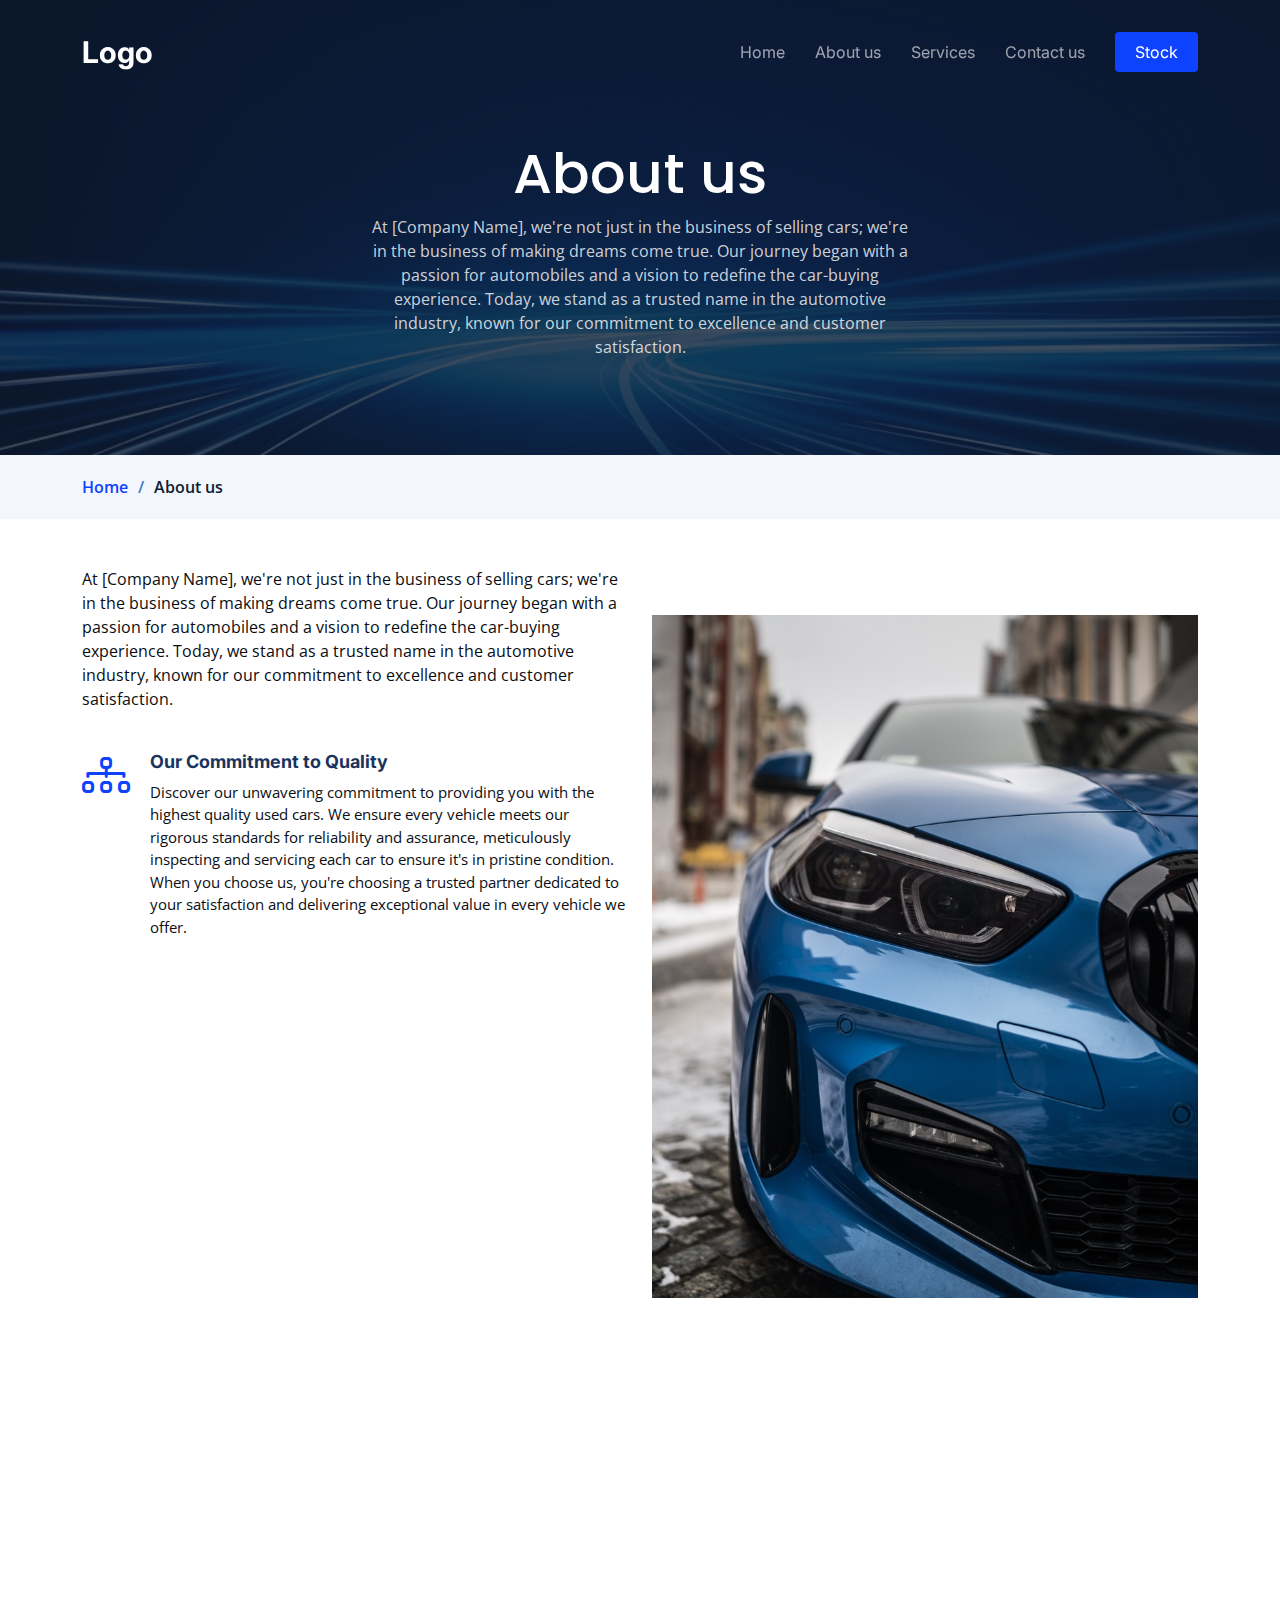
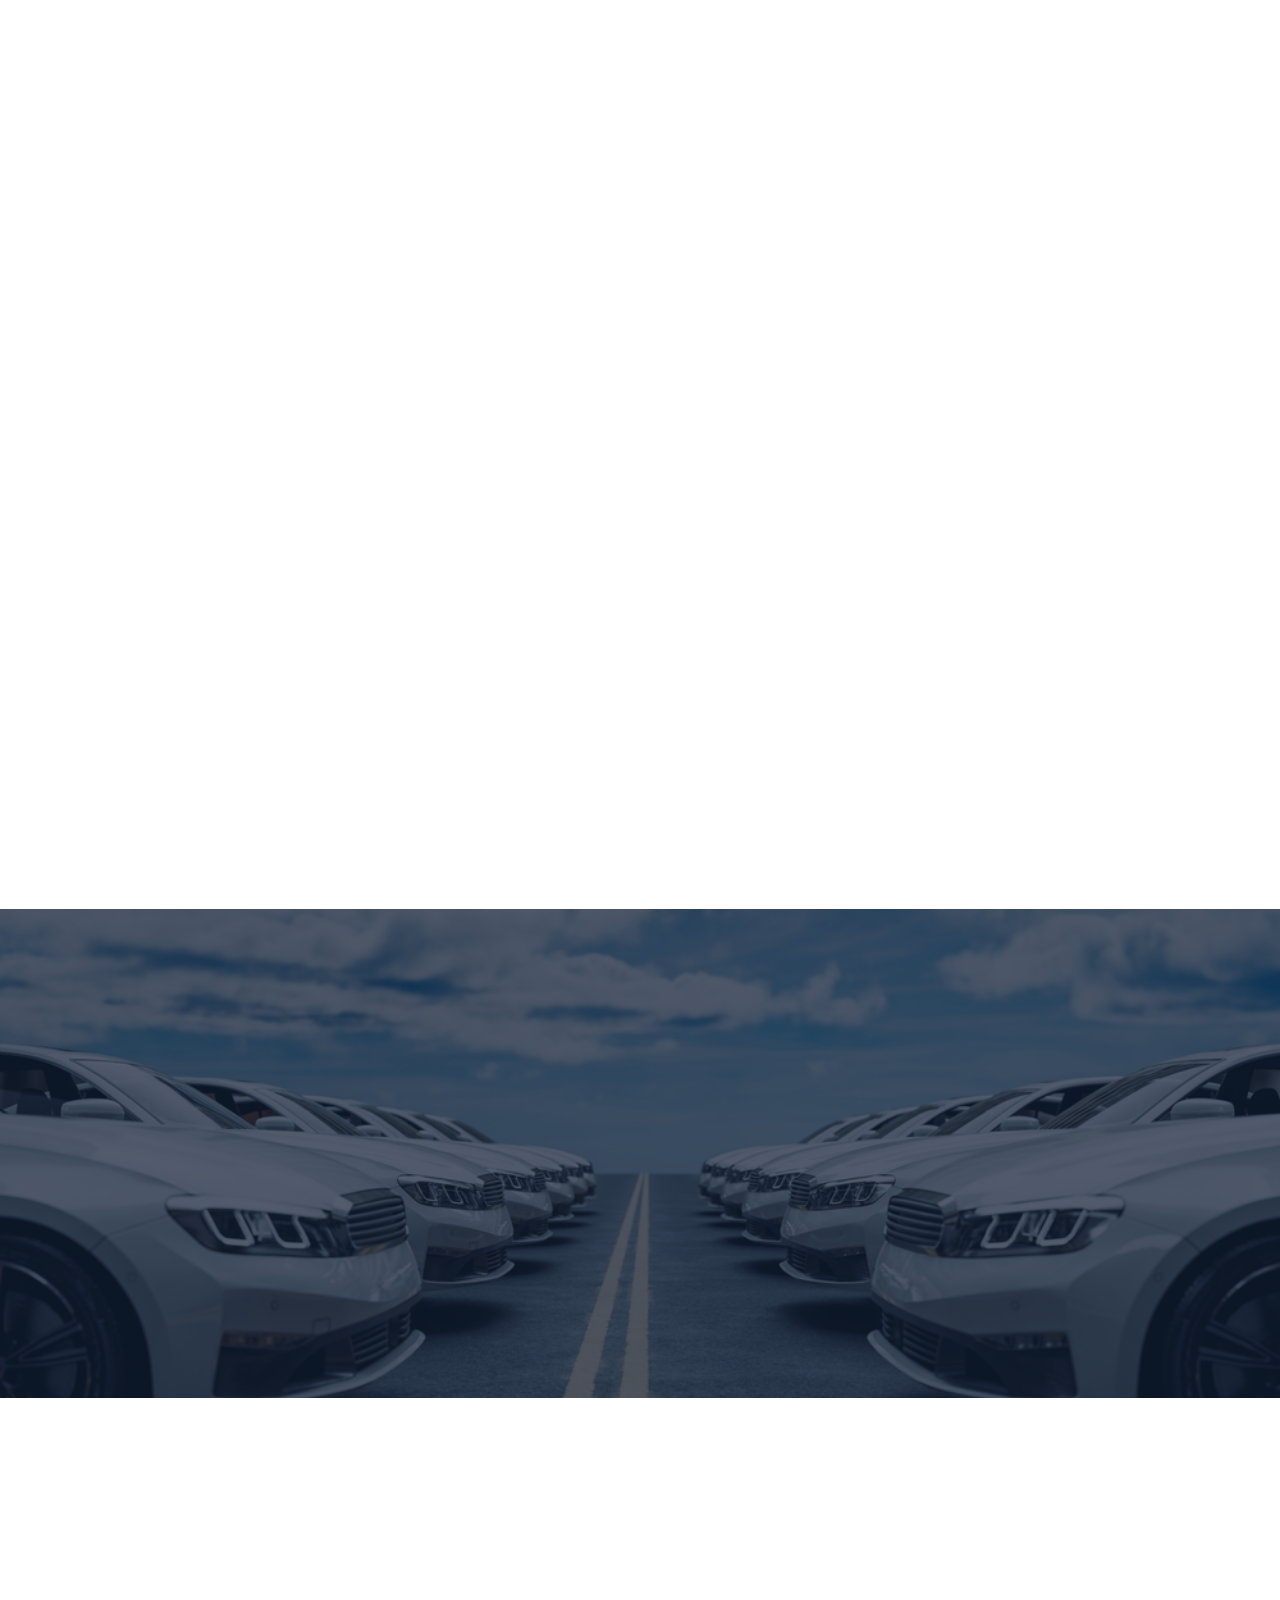
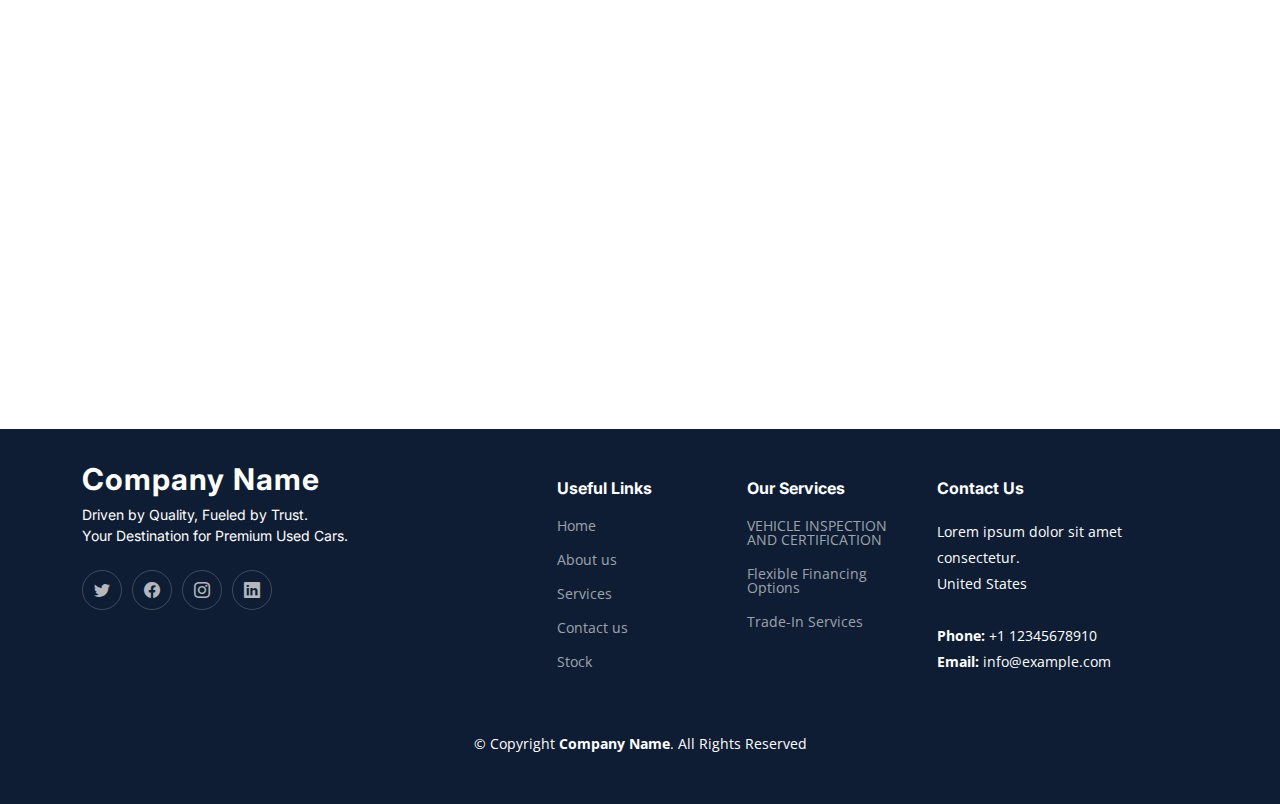
<file: Carsite - Copy/aboutus.html>
<!DOCTYPE html>
<html lang="en">

<head>
  <meta charset="utf-8">
  <meta content="width=device-width, initial-scale=1.0" name="viewport">

  <title>Car Website</title>
  <meta content="" name="description">
  <meta content="" name="keywords">

  <!-- Favicons -->
  <link href="assets/img/about1.jpeg" rel="icon">
  <link href="assets/img/about1.jpeg" rel="apple-touch-icon">

  <!-- Google Fonts -->
  <link rel="preconnect" href="https://fonts.googleapis.com">
  <link rel="preconnect" href="https://fonts.gstatic.com" crossorigin>
  <link
    href="https://fonts.googleapis.com/css2?family=Open+Sans:ital,wght@0,300;0,400;0,500;0,600;0,700;1,300;1,400;1,600;1,700&family=Poppins:ital,wght@0,300;0,400;0,500;0,600;0,700;1,300;1,400;1,500;1,600;1,700&family=Inter:ital,wght@0,300;0,400;0,500;0,600;0,700;1,300;1,400;1,500;1,600;1,700&display=swap"
    rel="stylesheet">

  <!-- Vendor CSS Files -->
  <link href="assets/vendor/bootstrap/css/bootstrap.min.css" rel="stylesheet">
  <link href="assets/vendor/bootstrap-icons/bootstrap-icons.css" rel="stylesheet">
  <link href="assets/vendor/fontawesome-free/css/all.min.css" rel="stylesheet">
  <link href="assets/vendor/glightbox/css/glightbox.min.css" rel="stylesheet">
  <link href="assets/vendor/swiper/swiper-bundle.min.css" rel="stylesheet">
  <link href="assets/vendor/aos/aos.css" rel="stylesheet">

  <!-- Template Main CSS File -->
  <link href="assets/css/main.css" rel="stylesheet">

  <!-- =======================================================
  * Template Name: Logis
  * Updated: Sep 18 2023 with Bootstrap v5.3.2
  * Template URL: https://bootstrapmade.com/logis-bootstrap-logistics-website-template/
  * Author: BootstrapMade.com
  * License: https://bootstrapmade.com/license/
  ======================================================== -->
</head>

<body>
  <!-- ======= Header ======= -->
  <header id="header" class="header d-flex align-items-center fixed-top">
    <div class="container-fluid container-xl d-flex align-items-center justify-content-between">

      <a href="index.html" class="logo d-flex align-items-center">
        <!-- Uncomment the line below if you also wish to use an image logo -->
        <!-- <img src="assets/img/logo.png" alt=""> -->
        <h1>Logo</h1>
      </a>

      <i class="mobile-nav-toggle mobile-nav-show bi bi-list"></i>
      <i class="mobile-nav-toggle mobile-nav-hide d-none bi bi-x"></i>
      <nav id="navbar" class="navbar">
        <ul>
          <li><a href="index.html">Home</a></li>
          <li><a href="about.html">About us</a></li>

          <li><a href="services.html">Services</a></li>

          <li><a href="contact.html">Contact us</a></li>
          <li><a class="get-a-quote" href="stock.html">Stock</a></li>
        </ul>
      </nav><!-- .navbar -->

    </div>
  </header><!-- End Header -->
  <!-- End Header -->

  <main id="main">

    <!-- ======= Breadcrumbs ======= -->
    <div class="breadcrumbs">
      <div class="page-header d-flex align-items-center" style="background-image: url('assets/img/bg1.jpeg');">
        <div class="container position-relative">
          <div class="row d-flex justify-content-center">
            <div class="col-lg-6 text-center">
              <h2>About us</h2>
              <p>At [Company Name], we're not just in the business of selling cars; we're in the business of making
                dreams come true. Our journey began with a passion for automobiles and a vision to redefine the
                car-buying experience. Today, we stand as a trusted name in the automotive industry, known for our
                commitment to excellence and customer satisfaction.</p>
            </div>
          </div>
        </div>
      </div>
      <nav>
        <div class="container">
          <ol>
            <li><a href="index.html">Home</a></li>
            <li>About us</li>
          </ol>
        </div>
      </nav>
    </div><!-- End Breadcrumbs -->


    <br>

    <!-- ======= About Us Section ======= -->
    <section id="about" class="about pt-0">
      <div class="container" data-aos="fade-up">

        <div class="row gy-4">
          <div class="col-lg-6 position-relative align-self-start order-lg-last order-first">
            <br><br> <br>
            <img src="assets/img/about1.jpeg" class="img-fluid" alt="">

          </div>
          <div class="col-lg-6 content order-last  order-lg-first">
            <br>
            <p>
              At [Company Name], we're not just in the business of selling cars; we're in the business of making
              dreams come true. Our journey began with a passion for automobiles and a vision to redefine the
              car-buying experience. Today, we stand as a trusted name in the automotive industry, known for our
              commitment to excellence and customer satisfaction.
            </p>
            <ul>
              <li data-aos="fade-up" data-aos-delay="100">
                <i class="bi bi-diagram-3"></i>
                <div>
                  <h5>Our Commitment to Quality</h5>
                  <p>Discover our unwavering commitment to providing you with the highest quality used cars. We ensure
                    every vehicle meets our rigorous standards for reliability and assurance, meticulously inspecting
                    and servicing each car to ensure it's in pristine condition. When you choose us, you're choosing a
                    trusted partner dedicated to your satisfaction and delivering exceptional value in every vehicle we
                    offer.</p>


                </div>
              </li>
              <li data-aos="fade-up" data-aos-delay="200">
                <i class="bi bi-fullscreen-exit"></i>
                <div>
                  <h5>A Legacy of Trust</h5>
                  <p>
                    Explore our long-standing legacy of trust and integrity in the used car industry. We've earned a
                    reputation as your reliable partner for quality pre-owned vehicles, backed by years of serving our
                    community with honesty and transparency. Our commitment to your satisfaction is not just a promise;
                    it's a tradition that has defined us for generations.</p>

                </div>
              </li>
              <li data-aos="fade-up" data-aos-delay="300">
                <i class="bi bi-broadcast"></i>
                <div>
                  <h5>Putting Customers First</h5>
                  <p>
                    Learn how we prioritize customer satisfaction above all else. Our customer-centric approach ensures
                    you have the best experience when choosing your next car. From our attentive and knowledgeable staff
                    to our hassle-free buying process, we're dedicated to making your car-buying journey seamless and
                    enjoyable. Your trust and satisfaction are at the heart of everything we do.</p>

                </div>
              </li>
            </ul>
          </div>
        </div>

      </div>
    </section><!-- End About Us Section -->

    <!-- ======= Stats Counter Section ======= -->
    <section id="stats-counter" class="stats-counter pt-0">
      <div class="container" data-aos="fade-up">

        <div class="row gy-4">

          <div class="col-lg-3 col-md-6">
            <div class="stats-item text-center w-100 h-100">
              <span data-purecounter-start="0" data-purecounter-end="521" data-purecounter-duration="1"
                class="purecounter"></span>
              <p>Happy Clients</p>
            </div>
          </div><!-- End Stats Item -->

          <div class="col-lg-3 col-md-6">
            <div class="stats-item text-center w-100 h-100">
              <span data-purecounter-start="0" data-purecounter-end="50" data-purecounter-duration="1"
                class="purecounter"></span>
              <p>Cars in Inventory</p>
            </div>
          </div><!-- End Stats Item -->

          <div class="col-lg-3 col-md-6">
            <div class="stats-item text-center w-100 h-100">
              <span data-purecounter-start="0" data-purecounter-end="10" data-purecounter-duration="1"
                class="purecounter"></span>
              <p>Years in Busines</p>
            </div>
          </div><!-- End Stats Item -->


          <div class="col-lg-3 col-md-6">
            <div class="stats-item text-center w-100 h-100">
              <span data-purecounter-start="0" data-purecounter-end="5" data-purecounter-duration="1"
                class="purecounter"></span>
              <p> Experienced Staff</p>
            </div>
          </div><!-- End Stats Item -->

        </div>

      </div>
    </section><!-- End Stats Counter Section -->

    <!-- ======= Our Team Section ======= -->
    <section id="team" class="team pt-0">
      <div class="container" data-aos="fade-up">

        <div class="section-header">
          <span>Our Team</span>
          <h2>Our Team</h2>

        </div>

        <div class="row" data-aos="fade-up" data-aos-delay="100">

          <div class="col-lg-4 col-md-6 d-flex">
            <div class="member">
              <img src="assets/img/ts1.png" class="img-fluid" alt="">
              <div class="member-content">
                <h4>Name1</h4>
                <span>CEO</span>
                <p>
                  Meet our CEO, the visionary leader steering our automotive journey towards excellence.
                </p>
                <div class="social">
                  <a href=""><i class="bi bi-twitter"></i></a>
                  <a href=""><i class="bi bi-facebook"></i></a>
                  <a href=""><i class="bi bi-instagram"></i></a>
                  <a href=""><i class="bi bi-linkedin"></i></a>
                </div>
              </div>
            </div>
          </div><!-- End Team Member -->

          <div class="col-lg-4 col-md-6 d-flex">
            <div class="member">
              <img src="assets/img/ts2.png" class="img-fluid" alt="">
              <div class="member-content">
                <h4>Name2</h4>
                <span>Finance Manager</span>
                <p>
                  Meet our Finance Manager, the key to unlocking financing solutions for your dream car.
                </p>
                <div class="social">
                  <a href=""><i class="bi bi-twitter"></i></a>
                  <a href=""><i class="bi bi-facebook"></i></a>
                  <a href=""><i class="bi bi-instagram"></i></a>
                  <a href=""><i class="bi bi-linkedin"></i></a>
                </div>
              </div>
            </div>
          </div><!-- End Team Member -->

          <div class="col-lg-4 col-md-6 d-flex">
            <div class="member">
              <img src="assets/img/ts3.png" class="img-fluid" alt="">
              <div class="member-content">
                <h4>Name3</h4>
                <span>Sales Manager</span>
                <p>
                  Meet our Sales Manager, the driving force behind sales excellence.
                </p>
                <div class="social">
                  <a href=""><i class="bi bi-twitter"></i></a>
                  <a href=""><i class="bi bi-facebook"></i></a>
                  <a href=""><i class="bi bi-instagram"></i></a>
                  <a href=""><i class="bi bi-linkedin"></i></a>
                </div>
              </div>
            </div>
          </div><!-- End Team Member -->

        </div>

      </div>
    </section><!-- End Our Team Section -->

    <!-- ======= Testimonials Section ======= -->
    <section id="testimonials" class="testimonials">
      <div class="container">

        <div class="slides-1 swiper" data-aos="fade-up">
          <div class="swiper-wrapper">

          
            <div class="swiper-slide">
              <div class="testimonial-item">
               
                <img src="assets/img/ts1.png" class="testimonial-img" alt="">
               
                <h3>Kwame</h3>
                <h3>Exceptional Experience</h3>
            
                <div class="stars">
                  <i class="bi bi-star-fill"></i><i class="bi bi-star-fill"></i><i class="bi bi-star-fill"></i><i
                    class="bi bi-star-fill"></i><i class="bi bi-star-fill"></i>
                </div>
                <p>
                  <i class="bi bi-quote quote-icon-left"></i>
                  My car buying experience was nothing short of exceptional. The team provided honest advice and helped me find a car that fits my lifestyle perfectly. I'm more than happy with my purchase!
                  <i class="bi bi-quote quote-icon-right"></i>
                </p>
              </div>
            </div><!-- End testimonial item -->

            <div class="swiper-slide">
              <div class="testimonial-item">
               
                <img src="assets/img/ts2.png" class="testimonial-img" alt="">
               
                <h3>Chinedu</h3>
                <h3>Highly Recommend</h3>
            
          
                <div class="stars">
                  <i class="bi bi-star-fill"></i><i class="bi bi-star-fill"></i><i class="bi bi-star-fill"></i><i
                    class="bi bi-star-fill"></i><i class="bi bi-star-fill"></i>
                </div>
                <p>
                  <i class="bi bi-quote quote-icon-left"></i>
                  I was impressed with the selection and quality of cars available. The staff were friendly and knowledgeable, making the buying process smooth and enjoyable. Highly recommend for anyone in search of a reliable used car.
                  <i class="bi bi-quote quote-icon-right"></i>
                </p>
              </div>
            </div><!-- End testimonial item -->

            <div class="swiper-slide">
              <div class="testimonial-item">
                <img src="assets/img/ts3.png" class="testimonial-img" alt="">
               
                <h3>Tendai</h3>
                <h3>Great Value</h3>
            
              
                <div class="stars">
                  <i class="bi bi-star-fill"></i><i class="bi bi-star-fill"></i><i class="bi bi-star-fill"></i><i
                    class="bi bi-star-fill"></i><i class="bi bi-star-fill"></i>
                </div>
                <p>
                  <i class="bi bi-quote quote-icon-left"></i>
                  I found the perfect car at an unbeatable price. Transparent pricing and excellent customer service made me feel confident in my purchase. Definitely the best place to buy a used car!
                  <i class="bi bi-quote quote-icon-right"></i>
                </p>
              </div>
            </div><!-- End testimonial item -->

            <div class="swiper-slide">
              <div class="testimonial-item">
                <img src="assets/img/ts4.png" class="testimonial-img" alt="">
               
                <h3>Obi</h3>
                <h3>Top-Notch Service</h3>
            
              
                <div class="stars">
                  <i class="bi bi-star-fill"></i><i class="bi bi-star-fill"></i><i class="bi bi-star-fill"></i><i
                    class="bi bi-star-fill"></i><i class="bi bi-star-fill"></i>
                </div>
                <p>
                  <i class="bi bi-quote quote-icon-left"></i>
                  The level of service I received was top-notch. They really went the extra mile to ensure I was completely satisfied with my car. I appreciate their dedication and professionalism.
                  <i class="bi bi-quote quote-icon-right"></i>
                </p>
              </div>
            </div><!-- End testimonial item -->

          </div>
          <div class="swiper-pagination"></div>
        </div>

      </div>
    </section><!-- End Testimonials Section -->

    <!-- ======= Frequently Asked Questions Section ======= -->
    <section id="faq" class="faq">
      <div class="container" data-aos="fade-up">

        <div class="section-header">
          <span>Frequently Asked Questions</span>
          <h2>Frequently Asked Questions</h2>

        </div>

        <div class="row justify-content-center" data-aos="fade-up" data-aos-delay="200">
          <div class="col-lg-10">

            <div class="accordion accordion-flush" id="faqlist">

              <div class="accordion-item">
                <h3 class="accordion-header">
                  <button class="accordion-button collapsed" type="button" data-bs-toggle="collapse"
                    data-bs-target="#faq-content-1">
                    <i class="bi bi-question-circle question-icon"></i>
                    What Can I Expect in Terms of the Condition of Your Used Cars?
                  </button>
                </h3>
                <div id="faq-content-1" class="accordion-collapse collapse" data-bs-parent="#faqlist">
                  <div class="accordion-body">
                    We take great care to ensure the quality of our used cars. Every vehicle undergoes a thorough inspection to meet our standards for reliability and performance.
                  </div>
                </div>
              </div><!-- # Faq item-->

              <div class="accordion-item">
                <h3 class="accordion-header">
                  <button class="accordion-button collapsed" type="button" data-bs-toggle="collapse"
                    data-bs-target="#faq-content-2">
                    <i class="bi bi-question-circle question-icon"></i>
                    Do You Offer Financing Solutions?
                  </button>
                </h3>
                <div id="faq-content-2" class="accordion-collapse collapse" data-bs-parent="#faqlist">
                  <div class="accordion-body">
                    Yes, we offer financing solutions to make your car purchase more affordable. Our financing experts can guide you through the process and help you secure an auto loan with competitive rates.
                  </div>
                </div>
              </div><!-- # Faq item-->

              <div class="accordion-item">
                <h3 class="accordion-header">
                  <button class="accordion-button collapsed" type="button" data-bs-toggle="collapse"
                    data-bs-target="#faq-content-3">
                    <i class="bi bi-question-circle question-icon"></i>
                    Is Vehicle Trade-In Available at Your Dealership?
                  </button>
                </h3>
                <div id="faq-content-3" class="accordion-collapse collapse" data-bs-parent="#faqlist">
                  <div class="accordion-body">
                    Absolutely, we welcome trade-ins. Bring your current vehicle to our dealership, and our team will provide a fair appraisal. You can use the trade-in value toward the purchase of one of our quality used cars.
                  </div>
                </div>
              </div><!-- # Faq item-->

              <div class="accordion-item">
                <h3 class="accordion-header">
                  <button class="accordion-button collapsed" type="button" data-bs-toggle="collapse"
                    data-bs-target="#faq-content-4">
                    <i class="bi bi-question-circle question-icon"></i>
                    Can I Schedule a Test Drive?
                  </button>
                </h3>
                <div id="faq-content-4" class="accordion-collapse collapse" data-bs-parent="#faqlist">
                  <div class="accordion-body">
                    <i class="bi bi-question-circle question-icon"></i>
                    Yes, you can schedule a test drive for any of our available vehicles. Simply contact our dealership, and our team will arrange a convenient time for you to experience the car firsthand.
                  </div>
                </div>
              </div><!-- # Faq item-->

              <div class="accordion-item">
                <h3 class="accordion-header">
                  <button class="accordion-button collapsed" type="button" data-bs-toggle="collapse"
                    data-bs-target="#faq-content-5">
                    <i class="bi bi-question-circle question-icon"></i>
                    Do You Provide Vehicle History Reports?
                  </button>
                </h3>
                <div id="faq-content-5" class="accordion-collapse collapse" data-bs-parent="#faqlist">
                  <div class="accordion-body">
                    Yes, we offer vehicle history reports for our used cars. These reports provide valuable information about the vehicle's past, including any accidents or maintenance records, helping you make an informed decision.
                  </div>
                </div>
              </div><!-- # Faq item-->

            </div>

          </div>
        </div>

      </div>
    </section><!-- End Frequently Asked Questions Section -->

  </main><!-- End #main -->

  
  <!-- ======= Footer ======= -->
  <footer id="footer" class="footer">

    <div class="container">
      <div class="row gy-4">
        <div class="col-lg-5 col-md-12 footer-info">
          <a href="index.html" class="logo d-flex align-items-center">
            <span>Company Name</span>
          </a>
          <p>Driven by Quality, Fueled by Trust. <br>
            Your Destination for Premium Used Cars.</p>
          <div class="social-links d-flex mt-4">
            <a href="#" class="twitter"><i class="bi bi-twitter"></i></a>
            <a href="#" class="facebook"><i class="bi bi-facebook"></i></a>
            <a href="#" class="instagram"><i class="bi bi-instagram"></i></a>
            <a href="#" class="linkedin"><i class="bi bi-linkedin"></i></a>
          </div>
        </div>

        <div class="col-lg-2 col-6 footer-links">
          <h4>Useful Links</h4>
          <ul>

            <li><a href="index.html">Home</a></li>
            <li><a href="aboutus.html">About us</a></li>
          
            <li><a href="services.html">Services</a></li>
            <li><a href="contact.html">Contact us</a></li>
            <li><a href="stock.html">Stock</a></li>
          </ul>
        </div>

        <div class="col-lg-2 col-6 footer-links">
          <h4>Our Services</h4>
          <ul>
            <li><a href="services.html">VEHICLE INSPECTION AND CERTIFICATION</a></li>
            <li><a href="services.html">Flexible Financing Options</a></li>
            <li><a href="services.html">Trade-In Services</a></li>
           
          </ul>
        </div>

        <div class="col-lg-3 col-md-12 footer-contact text-center text-md-start">
          <h4>Contact Us</h4>
          <p>
           Lorem ipsum dolor sit amet consectetur.<br>
            United States <br><br>
            <strong>Phone:</strong> +1 12345678910<br>
            <strong>Email:</strong> info@example.com<br>
          </p>

        </div>

      </div>
    </div>

    <div class="container mt-4">
      <div class="copyright">
        &copy; Copyright <strong><span>Company Name</span></strong>. All Rights Reserved
      </div>
     
    </div>

  </footer><!-- End Footer -->
  <!-- End Footer -->

  <a href="#" class="scroll-top d-flex align-items-center justify-content-center"><i
      class="bi bi-arrow-up-short"></i></a>

  <div id="preloader"></div>

  <!-- Vendor JS Files -->
  <script src="assets/vendor/bootstrap/js/bootstrap.bundle.min.js"></script>
  <script src="assets/vendor/purecounter/purecounter_vanilla.js"></script>
  <script src="assets/vendor/glightbox/js/glightbox.min.js"></script>
  <script src="assets/vendor/swiper/swiper-bundle.min.js"></script>
  <script src="assets/vendor/aos/aos.js"></script>
  <script src="assets/vendor/php-email-form/validate.js"></script>

  <!-- Template Main JS File -->
  <script src="assets/js/main.js"></script>

</body>

</html>
</file>
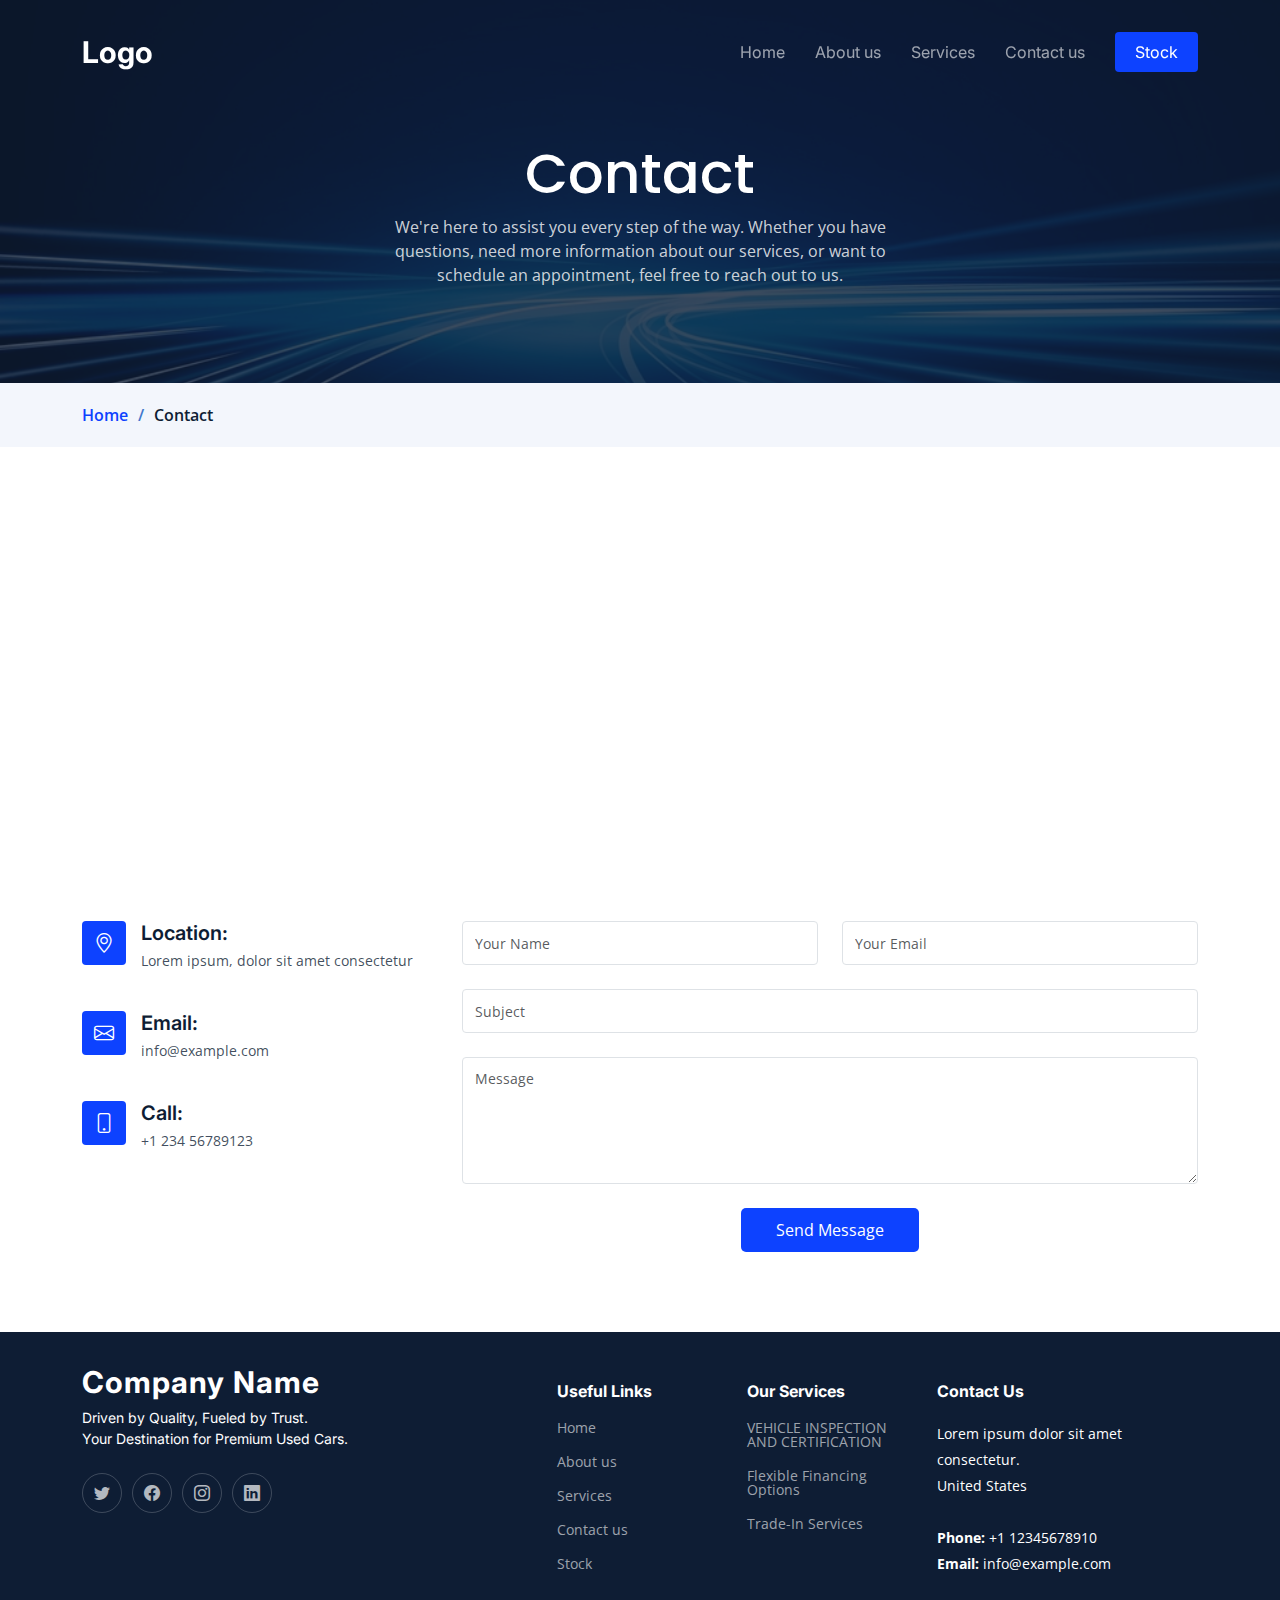
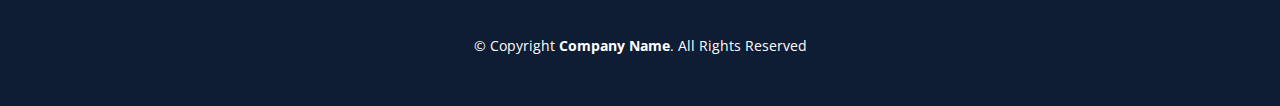
<file: Carsite - Copy/contact.html>
<!DOCTYPE html>
<html lang="en">

<head>
  <meta charset="utf-8">
  <meta content="width=device-width, initial-scale=1.0" name="viewport">

  <title>Car Website</title>
  <meta content="" name="description">
  <meta content="" name="keywords">

  <!-- Favicons -->
  <link href="assets/img/about1.jpeg" rel="icon">
  <link href="assets/img/about1.jpeg" rel="apple-touch-icon">

  <!-- Google Fonts -->
  <link rel="preconnect" href="https://fonts.googleapis.com">
  <link rel="preconnect" href="https://fonts.gstatic.com" crossorigin>
  <link
    href="https://fonts.googleapis.com/css2?family=Open+Sans:ital,wght@0,300;0,400;0,500;0,600;0,700;1,300;1,400;1,600;1,700&family=Poppins:ital,wght@0,300;0,400;0,500;0,600;0,700;1,300;1,400;1,500;1,600;1,700&family=Inter:ital,wght@0,300;0,400;0,500;0,600;0,700;1,300;1,400;1,500;1,600;1,700&display=swap"
    rel="stylesheet">

  <!-- Vendor CSS Files -->
  <link href="assets/vendor/bootstrap/css/bootstrap.min.css" rel="stylesheet">
  <link href="assets/vendor/bootstrap-icons/bootstrap-icons.css" rel="stylesheet">
  <link href="assets/vendor/fontawesome-free/css/all.min.css" rel="stylesheet">
  <link href="assets/vendor/glightbox/css/glightbox.min.css" rel="stylesheet">
  <link href="assets/vendor/swiper/swiper-bundle.min.css" rel="stylesheet">
  <link href="assets/vendor/aos/aos.css" rel="stylesheet">

  <!-- Template Main CSS File -->
  <link href="assets/css/main.css" rel="stylesheet">

  <!-- =======================================================
  * Template Name: Logis
  * Updated: Sep 18 2023 with Bootstrap v5.3.2
  * Template URL: https://bootstrapmade.com/logis-bootstrap-logistics-website-template/
  * Author: BootstrapMade.com
  * License: https://bootstrapmade.com/license/
  ======================================================== -->
</head>

<body>

  <!-- ======= Header ======= -->
  <header id="header" class="header d-flex align-items-center fixed-top">
    <div class="container-fluid container-xl d-flex align-items-center justify-content-between">

      <a href="index.html" class="logo d-flex align-items-center">
        <!-- Uncomment the line below if you also wish to use an image logo -->
        <!-- <img src="assets/img/logo.png" alt=""> -->
        <h1>Logo</h1>
      </a>

      <i class="mobile-nav-toggle mobile-nav-show bi bi-list"></i>
      <i class="mobile-nav-toggle mobile-nav-hide d-none bi bi-x"></i>
      <nav id="navbar" class="navbar">
        <ul>
          <li><a href="index.html">Home</a></li>
          <li><a href="aboutus.html">About us</a></li>

          <li><a href="services.html">Services</a></li>

          <li><a href="contact.html">Contact us</a></li>
          <li><a class="get-a-quote" href="stock.html">Stock</a></li>
        </ul>
      </nav><!-- .navbar -->

    </div>
  </header><!-- End Header -->
  <!-- End Header -->
  <main id="main">

    <!-- ======= Breadcrumbs ======= -->
    <div class="breadcrumbs">
      <div class="page-header d-flex align-items-center" style="background-image: url('assets/img/bg1.jpeg');">
        <div class="container position-relative">
          <div class="row d-flex justify-content-center">
            <div class="col-lg-6 text-center">
              <h2>Contact</h2>
              <p>We're here to assist you every step of the way. Whether you have questions, need more information about our services, or want to schedule an appointment, feel free to reach out to us.</p>
            </div>
          </div>
        </div>
      </div>
      <nav>
        <div class="container">
          <ol>
            <li><a href="index.html">Home</a></li>
            <li>Contact</li>
          </ol>
        </div>
      </nav>
    </div><!-- End Breadcrumbs -->

    <!-- ======= Contact Section ======= -->
    <section id="contact" class="contact">
      <div class="container" data-aos="fade-up">

        <div>
          <iframe style="border:0; width: 100%; height: 340px;"
            src="https://www.google.com/maps/embed?pb=!1m18!1m12!1m3!1d46830151.11795826!2d-119.8093025!3d44.24236485000001!2m3!1f0!2f0!3f0!3m2!1i1024!2i768!4f13.1!3m3!1m2!1s0x54eab584e432360b%3A0x1c3bb99243deb742!2sUnited%20States!5e0!3m2!1sen!2s!4v1700246260005!5m2!1sen!2s"
            frameborder="0" allowfullscreen></iframe>



           
        </div><!-- End Google Maps -->

        <div class="row gy-4 mt-4">

          <div class="col-lg-4">

            <div class="info-item d-flex">
              <i class="bi bi-geo-alt flex-shrink-0"></i>
              <div>
                <h4>Location:</h4>
                <p>Lorem ipsum, dolor sit amet consectetur</p>
              </div>
            </div><!-- End Info Item -->

            <div class="info-item d-flex">
              <i class="bi bi-envelope flex-shrink-0"></i>
              <div>
                <h4>Email:</h4>
                <p>info@example.com</p>
              </div>
            </div><!-- End Info Item -->

            <div class="info-item d-flex">
              <i class="bi bi-phone flex-shrink-0"></i>
              <div>
                <h4>Call:</h4>
                <p>+1 234 56789123</p>
              </div>
            </div><!-- End Info Item -->

          </div>

          <div class="col-lg-8">
            <form action="forms/contact.php" method="post" role="form" class="php-email-form">
              <div class="row">
                <div class="col-md-6 form-group">
                  <input type="text" name="name" class="form-control" id="name" placeholder="Your Name" required>
                </div>
                <div class="col-md-6 form-group mt-3 mt-md-0">
                  <input type="email" class="form-control" name="email" id="email" placeholder="Your Email" required>
                </div>
              </div>
              <div class="form-group mt-3">
                <input type="text" class="form-control" name="subject" id="subject" placeholder="Subject" required>
              </div>
              <div class="form-group mt-3">
                <textarea class="form-control" name="message" rows="5" placeholder="Message" required></textarea>
              </div>
              <div class="my-3">
                <div class="loading">Loading</div>
                <div class="error-message"></div>
                <div class="sent-message">Your message has been sent. Thank you!</div>
              </div>
              <div class="text-center"><button type="submit">Send Message</button></div>
            </form>
          </div><!-- End Contact Form -->

        </div>

      </div>
    </section><!-- End Contact Section -->

  </main><!-- End #main -->

 <!-- ======= Footer ======= -->
 <footer id="footer" class="footer">

  <div class="container">
    <div class="row gy-4">
      <div class="col-lg-5 col-md-12 footer-info">
        <a href="index.html" class="logo d-flex align-items-center">
          <span>Company Name</span>
        </a>
        <p>Driven by Quality, Fueled by Trust. <br>
          Your Destination for Premium Used Cars.</p>
        <div class="social-links d-flex mt-4">
          <a href="#" class="twitter"><i class="bi bi-twitter"></i></a>
          <a href="#" class="facebook"><i class="bi bi-facebook"></i></a>
          <a href="#" class="instagram"><i class="bi bi-instagram"></i></a>
          <a href="#" class="linkedin"><i class="bi bi-linkedin"></i></a>
        </div>
      </div>

      <div class="col-lg-2 col-6 footer-links">
        <h4>Useful Links</h4>
        <ul>

          <li><a href="index.html">Home</a></li>
          <li><a href="aboutus.html">About us</a></li>
         
          <li><a href="services.html">Services</a></li>
          <li><a href="contact.html">Contact us</a></li>
          <li><a href="stock.html">Stock</a></li>
        </ul>
      </div>

      <div class="col-lg-2 col-6 footer-links">
        <h4>Our Services</h4>
        <ul>
          <li><a href="services.html">VEHICLE INSPECTION AND CERTIFICATION</a></li>
          <li><a href="services.html">Flexible Financing Options</a></li>
          <li><a href="services.html">Trade-In Services</a></li>
         
        </ul>
      </div>

      <div class="col-lg-3 col-md-12 footer-contact text-center text-md-start">
        <h4>Contact Us</h4>
        <p>
         Lorem ipsum dolor sit amet consectetur.<br>
          United States <br><br>
          <strong>Phone:</strong> +1 12345678910<br>
          <strong>Email:</strong> info@example.com<br>
        </p>

      </div>

    </div>
  </div>

  <div class="container mt-4">
    <div class="copyright">
      &copy; Copyright <strong><span>Company Name</span></strong>. All Rights Reserved
    </div>
   
  </div>

</footer><!-- End Footer -->
<!-- End Footer -->




  <a href="#" class="scroll-top d-flex align-items-center justify-content-center"><i
      class="bi bi-arrow-up-short"></i></a>

  <div id="preloader"></div>

  <!-- Vendor JS Files -->
  <script src="assets/vendor/bootstrap/js/bootstrap.bundle.min.js"></script>
  <script src="assets/vendor/purecounter/purecounter_vanilla.js"></script>
  <script src="assets/vendor/glightbox/js/glightbox.min.js"></script>
  <script src="assets/vendor/swiper/swiper-bundle.min.js"></script>
  <script src="assets/vendor/aos/aos.js"></script>
  <script src="assets/vendor/php-email-form/validate.js"></script>

  <!-- Template Main JS File -->
  <script src="assets/js/main.js"></script>

</body>

</html>
</file>
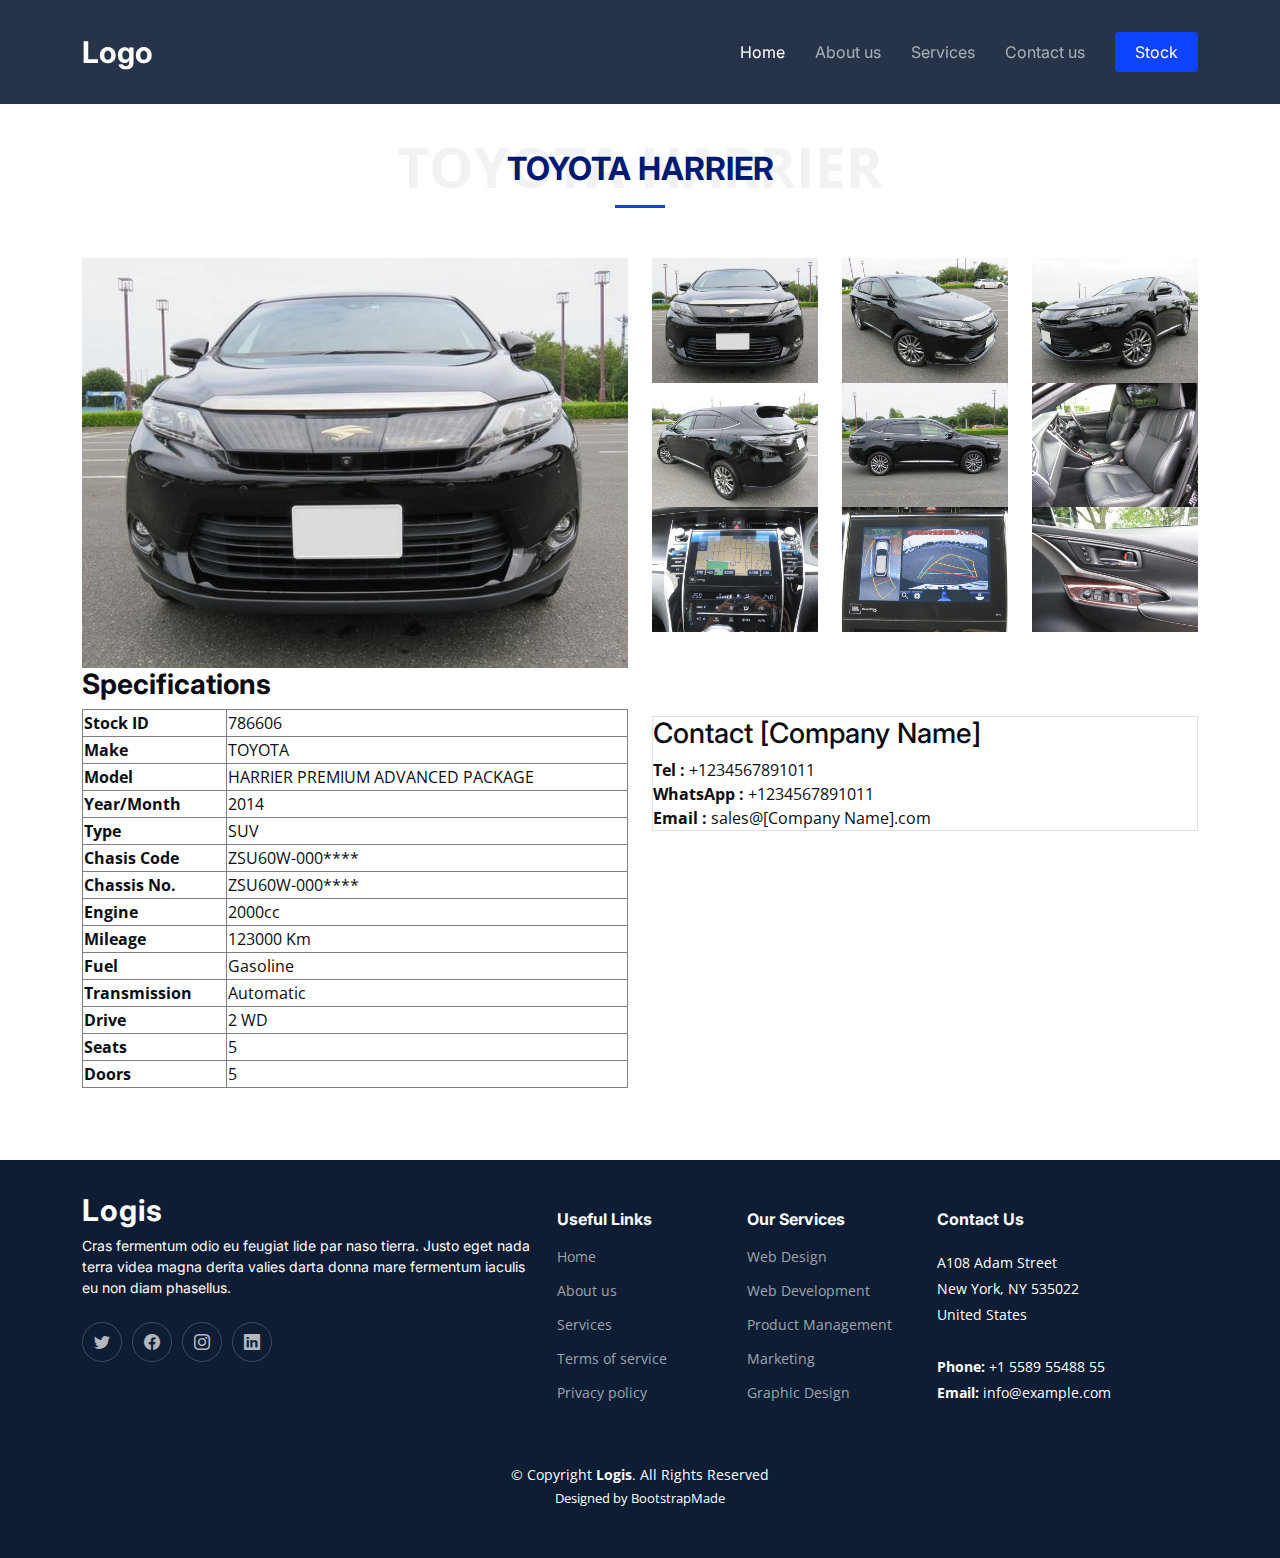
<file: Carsite - Copy/details.html>
<!DOCTYPE html>
<html lang="en">

<head>
  <meta charset="utf-8">
  <meta content="width=device-width, initial-scale=1.0" name="viewport">

  <title>Logis Bootstrap Template - Service Details</title>
  <meta content="" name="description">
  <meta content="" name="keywords">

  <!-- Favicons -->
  <link href="assets/img/favicon.png" rel="icon">
  <link href="assets/img/apple-touch-icon.png" rel="apple-touch-icon">

  <!-- Google Fonts -->
  <link rel="preconnect" href="https://fonts.googleapis.com">
  <link rel="preconnect" href="https://fonts.gstatic.com" crossorigin>
  <link href="https://fonts.googleapis.com/css2?family=Open+Sans:ital,wght@0,300;0,400;0,500;0,600;0,700;1,300;1,400;1,600;1,700&family=Poppins:ital,wght@0,300;0,400;0,500;0,600;0,700;1,300;1,400;1,500;1,600;1,700&family=Inter:ital,wght@0,300;0,400;0,500;0,600;0,700;1,300;1,400;1,500;1,600;1,700&display=swap" rel="stylesheet">

  <!-- Vendor CSS Files -->
  <link href="assets/vendor/bootstrap/css/bootstrap.min.css" rel="stylesheet">
  <link href="assets/vendor/bootstrap-icons/bootstrap-icons.css" rel="stylesheet">
  <link href="assets/vendor/fontawesome-free/css/all.min.css" rel="stylesheet">
  <link href="assets/vendor/glightbox/css/glightbox.min.css" rel="stylesheet">
  <link href="assets/vendor/swiper/swiper-bundle.min.css" rel="stylesheet">
  <link href="assets/vendor/aos/aos.css" rel="stylesheet">

  <!-- Template Main CSS File -->
  <link href="assets/css/main.css" rel="stylesheet">

  <!-- =======================================================
  * Template Name: Logis
  * Updated: Sep 18 2023 with Bootstrap v5.3.2
  * Template URL: https://bootstrapmade.com/logis-bootstrap-logistics-website-template/
  * Author: BootstrapMade.com
  * License: https://bootstrapmade.com/license/
  ======================================================== -->
    <!-- Link to Bootstrap CSS -->
    
    
    <style>
        /* Add some styling for the gallery */
        .thumbnail {
            cursor: pointer;
            transition: opacity 0.2s;
        }

        .thumbnail:hover {
            opacity: 0.7;
        }
    </style>
</head>

<body>

  <!-- ======= Header ======= -->
  <header id="header" class="header d-flex align-items-center fixed-top" style="background: rgba(14, 29, 52, 0.9);">
    <div class="container-fluid container-xl d-flex align-items-center justify-content-between">

      <a href="index.html" class="logo d-flex align-items-center">
        <!-- Uncomment the line below if you also wish to use an image logo -->
        <!-- <img src="assets/img/logo.png" alt=""> -->
        <h1>Logo</h1>
      </a>

      <i class="mobile-nav-toggle mobile-nav-show bi bi-list"></i>
      <i class="mobile-nav-toggle mobile-nav-hide d-none bi bi-x"></i>
      <nav id="navbar" class="navbar">
        <ul>
          <li><a href="index.html" class="active">Home</a></li>
          <li><a href="aboutus.html">About us</a></li>
         
          <li><a href="services.html">Services</a></li>
        
          <li><a href="contact.html">Contact us</a></li>
          <li><a class="get-a-quote" href="get-a-quote.html">Stock</a></li>
        </ul>
      </nav><!-- .navbar -->

    </div>
  </header><!-- End Header -->
  <!-- End Header -->

 <br><br><br>







  <div class="container mt-5">
    <div class="container">
      <div class="section-header">
        <span> TOYOTA HARRIER</span>
        <h2>TOYOTA HARRIER</h2>
  
      </div>
    </div>
    <div class="row">
        <div class="col-md-6">
            <img src="assets/img/ha1.jpg" alt="Main Image" id="mainImage" class="img-fluid">
       
       
       
       
       
       
          </div>
        <div class="col-md-6">
          
            <div class="row">
              <div class="col-md-4">
                <img src="assets/img/ha1.jpg" alt="Thumbnail 1" class="img-fluid thumbnail" onclick="changeImage('assets/img/ha1.jpg')">
            </div>
                <div class="col-md-4">
                    <img src="assets/img/ha2.jpg" alt="Thumbnail 1" class="img-fluid thumbnail" onclick="changeImage('assets/img/ha2.jpg')">
                </div>
                <div class="col-md-4">
                    <img src="assets/img/ha3.jpg" alt="Thumbnail 2" class="img-fluid thumbnail" onclick="changeImage('assets/img/ha3.jpg')">
                </div>
              
            <div class="col-md-4">
              <img src="assets/img/ha7.jpg" alt="Thumbnail 3" class="img-fluid thumbnail" onclick="changeImage('assets/img/ha7.jpg')">
          </div>
          <div class="col-md-4">
            <img src="assets/img/ha8.jpg" alt="Thumbnail 3" class="img-fluid thumbnail" onclick="changeImage('assets/img/ha8.jpg')">
        </div>
        <div class="col-md-4">
          <img src="assets/img/ha9.jpg" alt="Thumbnail 3" class="img-fluid thumbnail" onclick="changeImage('assets/img/ha9.jpg')">
      </div>
      <div class="col-md-4">
        <img src="assets/img/ha10.jpg" alt="Thumbnail 3" class="img-fluid thumbnail" onclick="changeImage('assets/img/ha10.jpg')">
    </div>

    <div class="col-md-4">
      <img src="assets/img/ha11.jpg" alt="Thumbnail 3" class="img-fluid thumbnail" onclick="changeImage('assets/img/ha11.jpg')">
  </div>
  <div class="col-md-4">
    <img src="assets/img/ha12.jpg" alt="Thumbnail 3" class="img-fluid thumbnail" onclick="changeImage('assets/img/ha12.jpg')">
</div>

                <!-- Add more thumbnail images as needed -->
            </div>
        </div>
    </div>
</div>



<div class="container">
<div class="row">


  <div class="col-lg-6 col-md-6 col-sm-12 col-xs-12">
    <div id="webSpecifications">
        <div class="stock_calcuate" style="border-bottom: none;">
            <h3><strong>Specifications</strong></h3>
        </div>
        <div class="margin_bottom_30">
            <table width="100%" border="0" class="table-bordered table-striped table-condensed font_14">
                <tbody>
                    <tr>
                        <th>Stock ID</th>
                        <td>786606</td>
                    </tr>
                    <tr>
                        <th>Make</th>
                        <td>TOYOTA</td>
                    </tr>
                    <tr>
                        <th>Model</th>
                        <td>HARRIER PREMIUM ADVANCED PACKAGE</td>
                    </tr>
                    <tr>
                        <th>Year/Month</th>
                        <td>2014</td>
                    </tr>
                    <tr>
                        <th>Type</th>
                        <td>SUV</td>
                    </tr>
                    <tr>
                        <th>Chasis Code</th>
                        <td>ZSU60W-000****</td>
                    </tr>
                    <tr>
                        <th>Chassis No.</th>
                        <td>ZSU60W-000****</td>
                    </tr>
                    <tr>
                        <th>Engine</th>
                        <td>2000cc</td>
                    </tr>
                    <tr>
                        <th>Mileage</th>
                        <td>123000 Km</td>
                    </tr>
                    <tr>
                        <th>Fuel</th>
                        <td>Gasoline</td>
                    </tr>
                    <tr>
                        <th>Transmission</th>
                        <td>Automatic</td>
                    </tr>
                    <tr>
                        <th>Drive</th>
                        <td>2 WD</td>
                    </tr>
                    <tr>
                        <th>Seats</th>
                        <td>5</td>
                    </tr>
                    <tr>
                        <th>Doors</th>
                        <td>5</td>
                    </tr>

                </tbody>
            </table>
        </div>
    </div>

</div>


<div class="col-lg-6 col-md-6 col-sm-12 col-xs-12">
  
<br><br>
  <div class="border margin_bottom_20 stock_calcuate">
      <h3 class="">Contact [Company Name]</h3>
      <div class="padding_5">
          <div class="margin_bottom_5"><strong>Tel :</strong> +1234567891011</div>
          <div class="margin_bottom_5"><strong>WhatsApp :</strong> +1234567891011</div>
          <!-- <div class="margin_bottom_5">
              <strong>Skype :</strong>
              <a href="skype:rizubi?chat"><img src="images/skype_chat_cont.png" alt="Skype" /></a>
          </div> -->
          <div class="margin_bottom_5"><strong>Email :</strong> sales@[Company Name].com</div>

      </div>
  </div>
</div>



</div>
</div>



<br><br><br>

<script>
    function changeImage(imageSrc) {
        // Update the main image source when a thumbnail is clicked
        document.getElementById('mainImage').src = imageSrc;
    }
</script>


  <!-- ======= Footer ======= -->
  <footer id="footer" class="footer">

    <div class="container">
      <div class="row gy-4">
        <div class="col-lg-5 col-md-12 footer-info">
          <a href="index.html" class="logo d-flex align-items-center">
            <span>Logis</span>
          </a>
          <p>Cras fermentum odio eu feugiat lide par naso tierra. Justo eget nada terra videa magna derita valies darta donna mare fermentum iaculis eu non diam phasellus.</p>
          <div class="social-links d-flex mt-4">
            <a href="#" class="twitter"><i class="bi bi-twitter"></i></a>
            <a href="#" class="facebook"><i class="bi bi-facebook"></i></a>
            <a href="#" class="instagram"><i class="bi bi-instagram"></i></a>
            <a href="#" class="linkedin"><i class="bi bi-linkedin"></i></a>
          </div>
        </div>

        <div class="col-lg-2 col-6 footer-links">
          <h4>Useful Links</h4>
          <ul>
            <li><a href="#">Home</a></li>
            <li><a href="#">About us</a></li>
            <li><a href="#">Services</a></li>
            <li><a href="#">Terms of service</a></li>
            <li><a href="#">Privacy policy</a></li>
          </ul>
        </div>

        <div class="col-lg-2 col-6 footer-links">
          <h4>Our Services</h4>
          <ul>
            <li><a href="#">Web Design</a></li>
            <li><a href="#">Web Development</a></li>
            <li><a href="#">Product Management</a></li>
            <li><a href="#">Marketing</a></li>
            <li><a href="#">Graphic Design</a></li>
          </ul>
        </div>

        <div class="col-lg-3 col-md-12 footer-contact text-center text-md-start">
          <h4>Contact Us</h4>
          <p>
            A108 Adam Street <br>
            New York, NY 535022<br>
            United States <br><br>
            <strong>Phone:</strong> +1 5589 55488 55<br>
            <strong>Email:</strong> info@example.com<br>
          </p>

        </div>

      </div>
    </div>

    <div class="container mt-4">
      <div class="copyright">
        &copy; Copyright <strong><span>Logis</span></strong>. All Rights Reserved
      </div>
      <div class="credits">
        <!-- All the links in the footer should remain intact. -->
        <!-- You can delete the links only if you purchased the pro version. -->
        <!-- Licensing information: https://bootstrapmade.com/license/ -->
        <!-- Purchase the pro version with working PHP/AJAX contact form: https://bootstrapmade.com/logis-bootstrap-logistics-website-template/ -->
        Designed by <a href="https://bootstrapmade.com/">BootstrapMade</a>
      </div>
    </div>







  </footer><!-- End Footer -->
  <!-- End Footer -->

  <a href="#" class="scroll-top d-flex align-items-center justify-content-center"><i class="bi bi-arrow-up-short"></i></a>

  <div id="preloader"></div>

  <!-- Vendor JS Files -->
  <script src="assets/vendor/bootstrap/js/bootstrap.bundle.min.js"></script>
  <script src="assets/vendor/purecounter/purecounter_vanilla.js"></script>
  <script src="assets/vendor/glightbox/js/glightbox.min.js"></script>
  <script src="assets/vendor/swiper/swiper-bundle.min.js"></script>
  <script src="assets/vendor/aos/aos.js"></script>
  <script src="assets/vendor/php-email-form/validate.js"></script>

  <!-- Template Main JS File -->
  <script src="assets/js/main.js"></script>

</body>

</html>
</file>
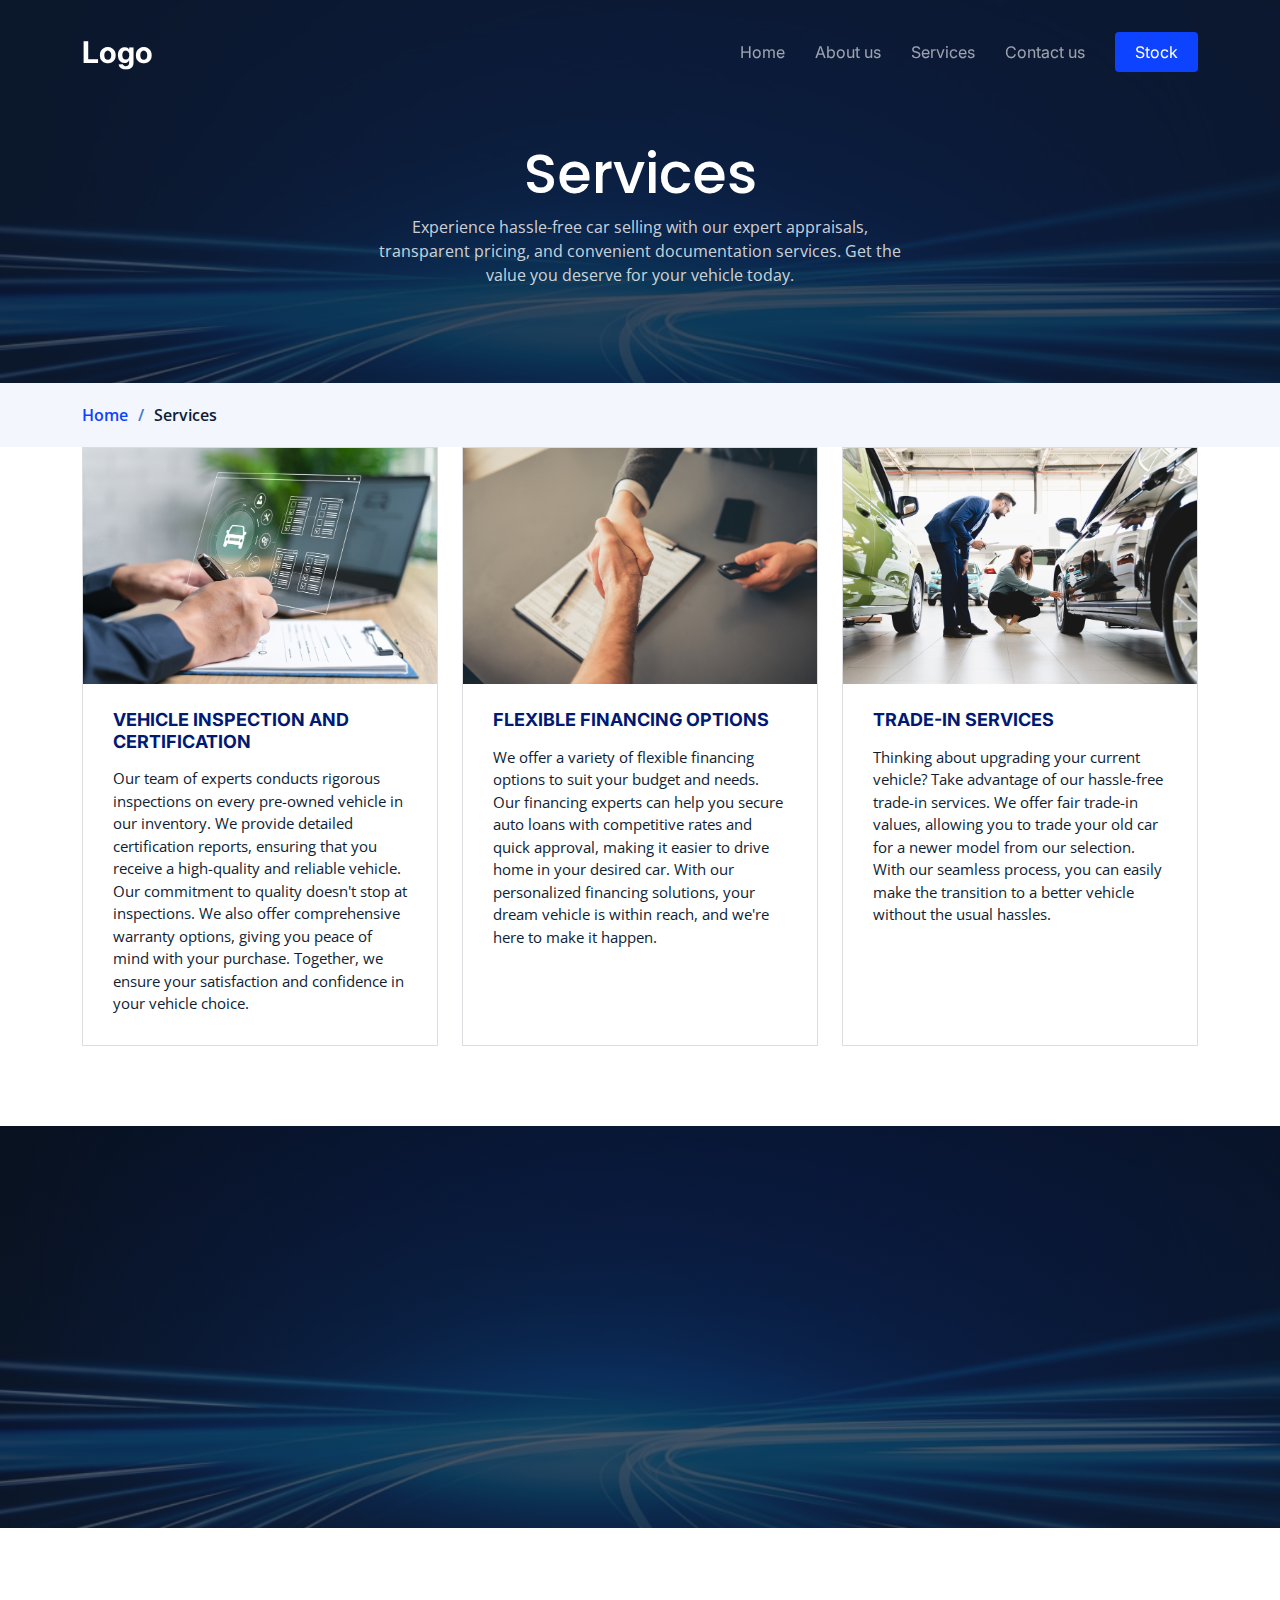
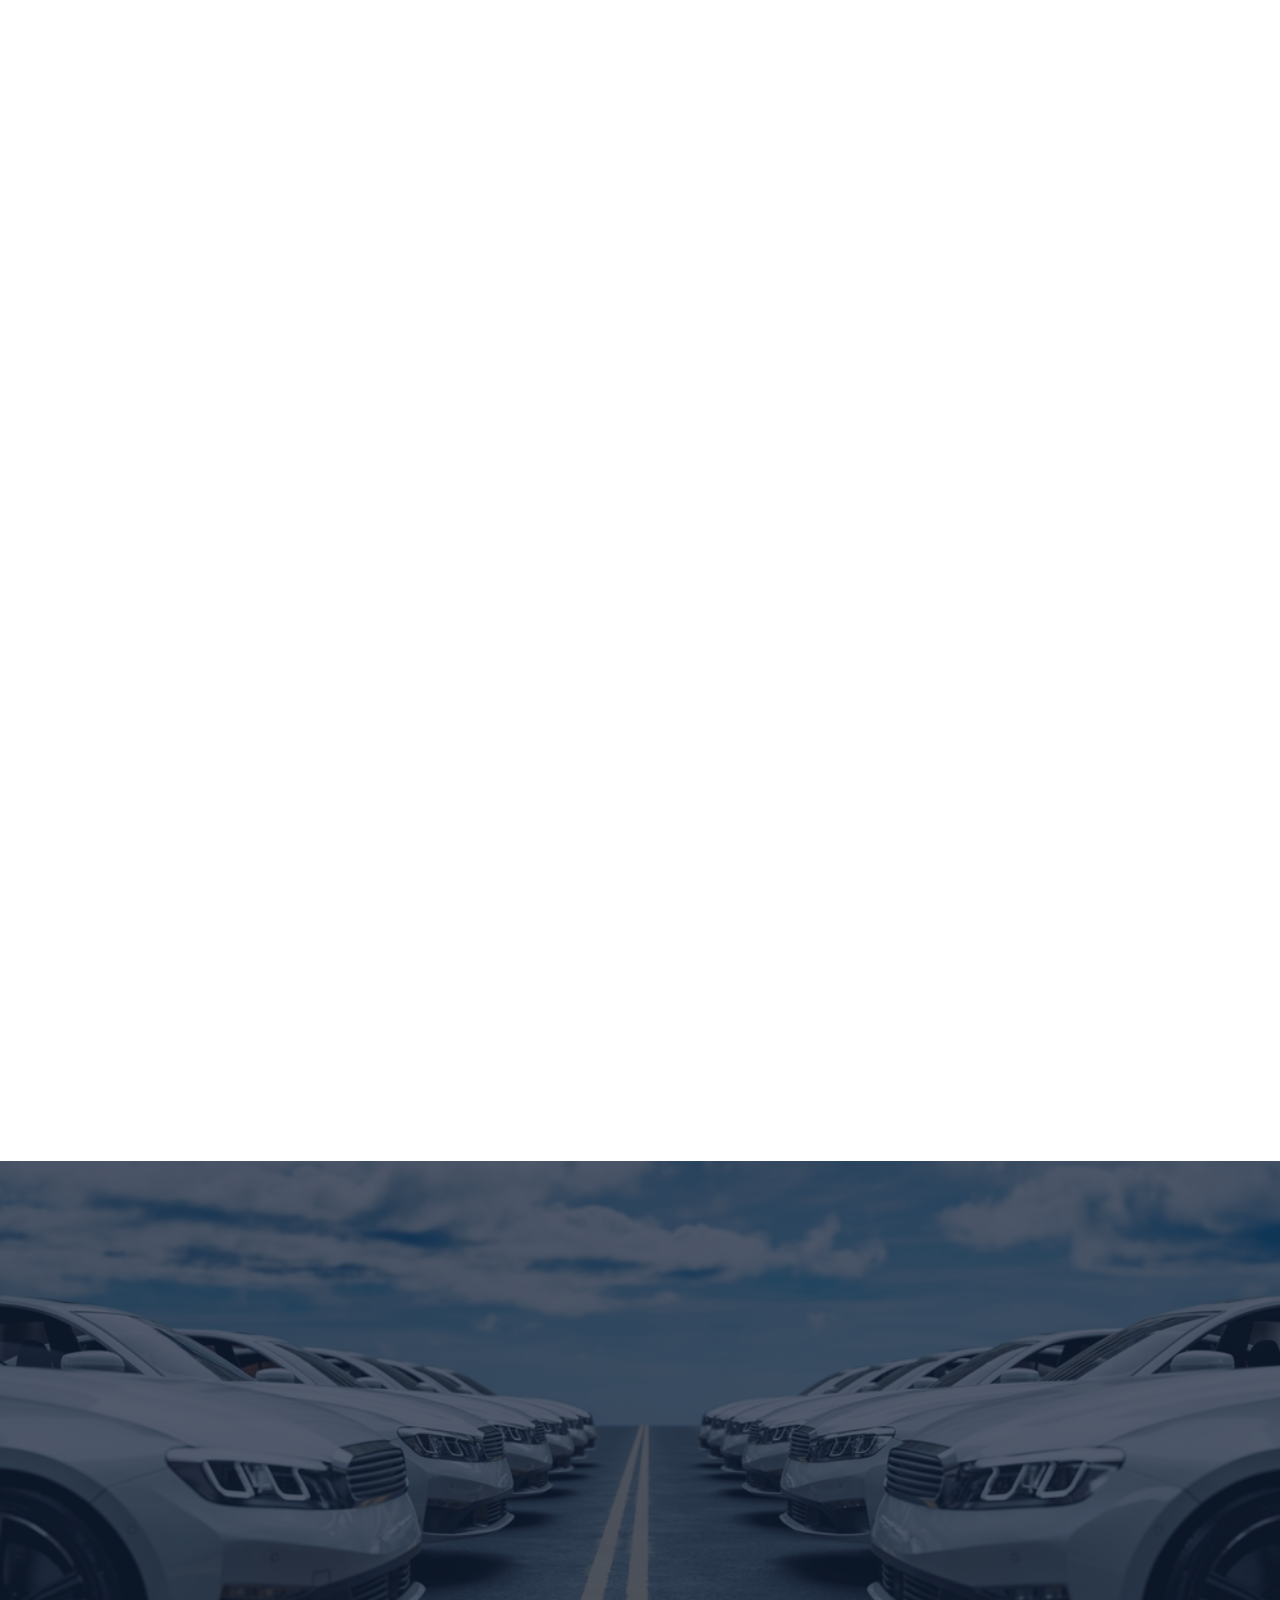
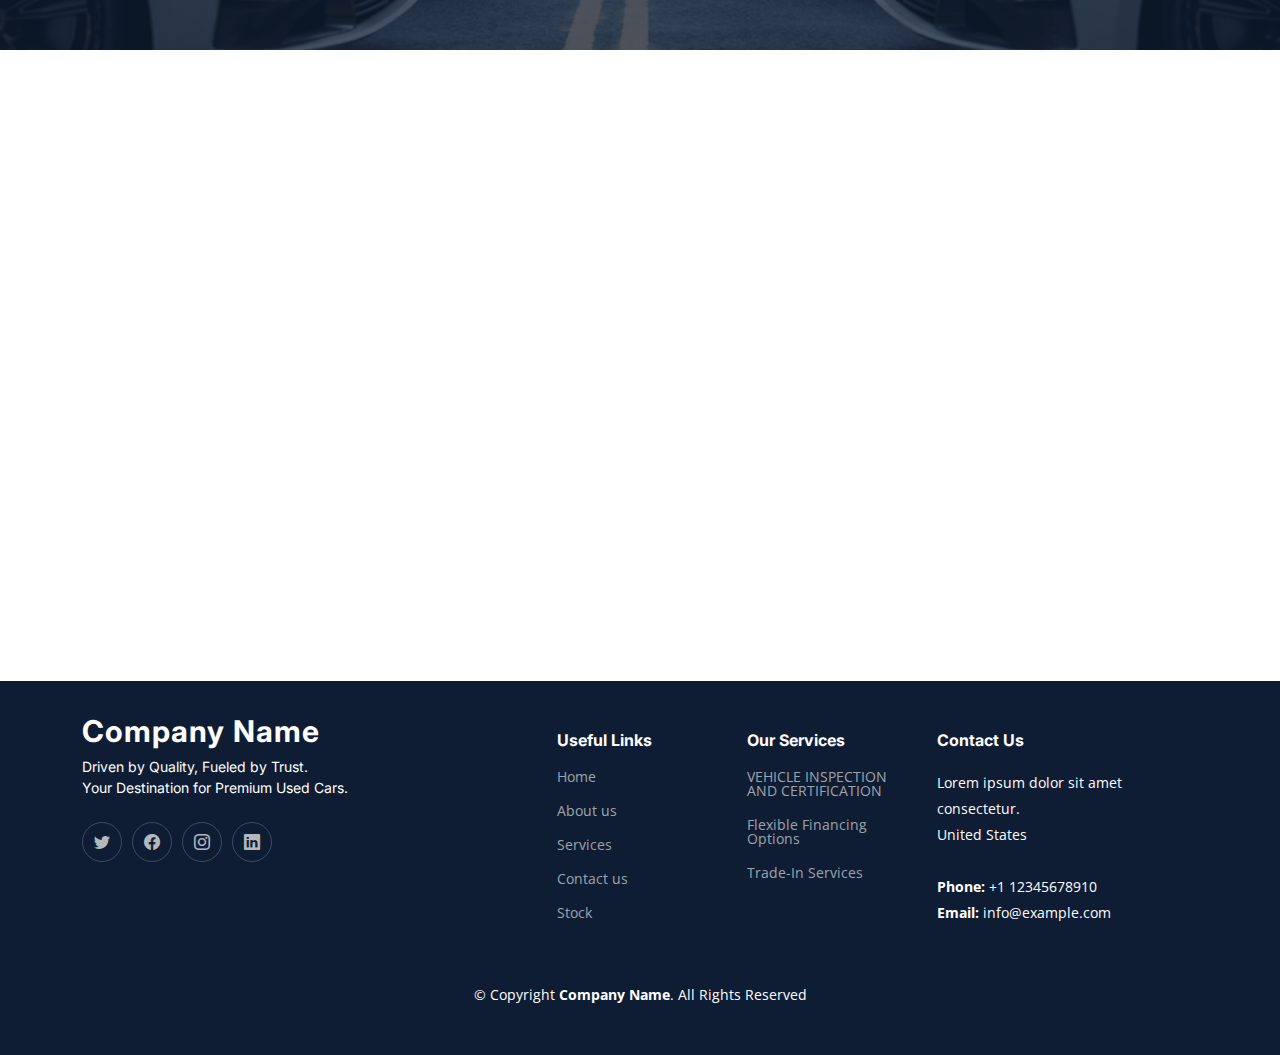
<file: Carsite - Copy/services.html>
<!DOCTYPE html>
<html lang="en">

<head>
  <meta charset="utf-8">
  <meta content="width=device-width, initial-scale=1.0" name="viewport">
  <title>Car Website</title>
  <meta content="" name="description">
  <meta content="" name="keywords">

  <!-- Favicons -->
  <link href="assets/img/about1.jpeg" rel="icon">
  <link href="assets/img/about1.jpeg" rel="apple-touch-icon">

  <!-- Google Fonts -->
  <link rel="preconnect" href="https://fonts.googleapis.com">
  <link rel="preconnect" href="https://fonts.gstatic.com" crossorigin>
  <link
    href="https://fonts.googleapis.com/css2?family=Open+Sans:ital,wght@0,300;0,400;0,500;0,600;0,700;1,300;1,400;1,600;1,700&family=Poppins:ital,wght@0,300;0,400;0,500;0,600;0,700;1,300;1,400;1,500;1,600;1,700&family=Inter:ital,wght@0,300;0,400;0,500;0,600;0,700;1,300;1,400;1,500;1,600;1,700&display=swap"
    rel="stylesheet">

  <!-- Vendor CSS Files -->
  <link href="assets/vendor/bootstrap/css/bootstrap.min.css" rel="stylesheet">
  <link href="assets/vendor/bootstrap-icons/bootstrap-icons.css" rel="stylesheet">
  <link href="assets/vendor/fontawesome-free/css/all.min.css" rel="stylesheet">
  <link href="assets/vendor/glightbox/css/glightbox.min.css" rel="stylesheet">
  <link href="assets/vendor/swiper/swiper-bundle.min.css" rel="stylesheet">
  <link href="assets/vendor/aos/aos.css" rel="stylesheet">

  <!-- Template Main CSS File -->
  <link href="assets/css/main.css" rel="stylesheet">

  <!-- =======================================================
  * Template Name: Logis
  * Updated: Sep 18 2023 with Bootstrap v5.3.2
  * Template URL: https://bootstrapmade.com/logis-bootstrap-logistics-website-template/
  * Author: BootstrapMade.com
  * License: https://bootstrapmade.com/license/
  ======================================================== -->
</head>

<body>

 <!-- ======= Header ======= -->
 <header id="header" class="header d-flex align-items-center fixed-top">
  <div class="container-fluid container-xl d-flex align-items-center justify-content-between">

    <a href="index.html" class="logo d-flex align-items-center">
      <!-- Uncomment the line below if you also wish to use an image logo -->
      <!-- <img src="assets/img/logo.png" alt=""> -->
      <h1>Logo</h1>
    </a>

    <i class="mobile-nav-toggle mobile-nav-show bi bi-list"></i>
    <i class="mobile-nav-toggle mobile-nav-hide d-none bi bi-x"></i>
    <nav id="navbar" class="navbar">
      <ul>
        <li><a href="index.html">Home</a></li>
        <li><a href="aboutus.html">About us</a></li>
       
        <li><a href="services.html">Services</a></li>
      
        <li><a href="contact.html">Contact us</a></li>
        <li><a class="get-a-quote" href="stock.html">Stock</a></li>
      </ul>
    </nav><!-- .navbar -->

  </div>
</header><!-- End Header -->
<!-- End Header -->



  <main id="main">

    <!-- ======= Breadcrumbs ======= -->
    <div class="breadcrumbs">
      <div class="page-header d-flex align-items-center" style="background-image: url('assets/img/bg1.jpeg');">
        <div class="container position-relative">
          <div class="row d-flex justify-content-center">
            <div class="col-lg-6 text-center">
              <h2>Services</h2>
              <p>Experience hassle-free car selling with our expert appraisals, transparent pricing, and convenient documentation services. Get the value you deserve for your vehicle today.</p>
            </div>
          </div>
        </div>
      </div>
      <nav>
        <div class="container">
          <ol>
            <li><a href="index.html">Home</a></li>
            <li>Services</li>
          </ol>
        </div>
      </nav>
    </div><!-- End Breadcrumbs -->


    <!-- ======= Services Section ======= -->
    <section id="service" class="services pt-0">
      <div class="container" data-aos="fade-up">



        <div class="row gy-4">

          <div class="col-lg-4 col-md-6" data-aos="fade-up" data-aos-delay="100">
            <div class="card">
              <div class="card-img">
                <img src="assets/img/s1.jpeg" alt="" class="img-fluid">
              </div>
              <h3><a href="" class="stretched-link">Vehicle Inspection and Certification </a></h3>
              <p> Our team of experts conducts rigorous inspections on every pre-owned vehicle in our inventory. We
                provide detailed certification reports, ensuring that you receive a high-quality and reliable vehicle.
                Our commitment to quality doesn't stop at inspections. We also offer comprehensive warranty options,
                giving you peace of mind with your purchase. Together, we ensure your satisfaction and confidence in
                your vehicle choice.
              </p>
            </div>
          </div><!-- End Card Item -->

          <div class="col-lg-4 col-md-6" data-aos="fade-up" data-aos-delay="200">
            <div class="card">
              <div class="card-img">
                <img src="assets/img/s2.jpeg" alt="" class="img-fluid">
              </div>
              <h3><a href="" class="stretched-link">Flexible Financing Options</a></h3>
              <p>We offer a variety of flexible financing options to suit your budget and needs. Our financing experts
                can help you secure auto loans with competitive rates and quick approval, making it easier to drive home
                in your desired car. With our personalized financing solutions, your dream vehicle is within reach, and
                we're here to make it happen.</p>
            </div>
          </div><!-- End Card Item -->

          <div class="col-lg-4 col-md-6" data-aos="fade-up" data-aos-delay="300">
            <div class="card">
              <div class="card-img">
                <img src="assets/img/s3.jpeg" alt="" class="img-fluid">
              </div>
              <h3><a href="" class="stretched-link">Trade-In Services </a></h3>
              <p>Thinking about upgrading your current vehicle? Take advantage of our hassle-free trade-in services. We
                offer fair trade-in values, allowing you to trade your old car for a newer model from our selection.
                With our seamless process, you can easily make the transition to a better vehicle without the usual
                hassles.</p>
            </div>
          </div><!-- End Card Item -->



        </div>

      </div>
    </section><!-- End Services Section -->





    <!-- ======= Call To Action Section ======= -->
    <section id="call-to-action" class="call-to-action">
      <div class="container" data-aos="zoom-out">

        <div class="row justify-content-center">
          <div class="col-lg-8 text-center">
            <h3>Your Journey Starts Here</h3>
            <p>Welcome to the ultimate destination for car enthusiasts. Discover a world of possibilities as you explore
              our vast inventory of quality vehicles. Your journey to finding the perfect car begins right here, where
              every ride is an adventure waiting to happen.</p>
            <a class="cta-btn" href="stock.html">Explore Inventory</a>
          </div>
        </div>

      </div>
    </section><!-- End Call To Action Section -->

    <!-- ======= Features Section ======= -->
    <section id="features" class="features">
      <div class="container">

        <div class="row gy-4 align-items-center features-item" data-aos="fade-up">

          <div class="col-md-5">
            <img src="assets/img/h1.jpeg" class="img-fluid" alt="">
          </div>
          <div class="col-md-7">
            <h3>Discover Your Dream Ride - Quality Cars Await</h3>
            <p class="">
              Get ready to embark on an exciting journey as you discover your dream car right here on our website. Our
              wide selection of quality vehicles awaits your exploration. Whether you're in search of a sleek sedan, a
              versatile SUV, or a powerful pickup truck, you'll find the perfect ride that suits your style and needs.
              Our commitment to excellence ensures that every car in our inventory meets high-quality standards, giving
              you the peace of mind you deserve. Start your car-buying adventure today and experience the joy of driving
              a vehicle that truly fits your lifestyle.
            </p>

          </div>
        </div><!-- Features Item -->

        <div class="row gy-4 align-items-center features-item" data-aos="fade-up">
          <div class="col-md-5 order-1 order-md-2">
            <img src="assets/img/h2.jpeg" class="img-fluid" alt="">
          </div>
          <div class="col-md-7 order-2 order-md-1">
            <h3>Unbeatable Deals on Wheels</h3>
            <p class="">
              At our car dealership, we're proud to offer unbeatable deals that put you behind the wheel of your dream
              car. Our extensive selection of quality vehicles means you'll have no trouble finding the perfect match
              for your needs. But that's not all – we're committed to ensuring your satisfaction throughout the entire
              car-buying process. Our team is dedicated to helping you secure the best deal, find the right financing,
              and drive away with confidence. Explore our inventory today and experience the thrill of owning a quality
              vehicle at a price that will make you smile.
            </p>

          </div>
        </div><!-- Features Item -->

        <div class="row gy-4 align-items-center features-item" data-aos="fade-up">
          <div class="col-md-5">
            <img src="assets/img/h3.jpeg" class="img-fluid" alt="">
          </div>
          <div class="col-md-7">
            <h3>Why Choose Us for Your Next Car?</h3>
            <p>When it comes to your next car, the choice is clear: choose us. We're more than just a car dealership;
              we're your trusted partner in finding the perfect vehicle. Our foundation is built on trust, quality, and
              reliability. We understand that buying a car is a significant decision, and we're here to make it easier
              for you. With a commitment to providing only the most reliable vehicles, a team dedicated to your
              satisfaction, and a reputation for excellence, we're the smart choice for your next car. Discover the
              difference and experience a seamless car-buying journey with us.</p>

          </div>
        </div><!-- Features Item -->


      </div>
    </section><!-- End Features Section -->


    <!-- ======= Testimonials Section ======= -->
    <section id="testimonials" class="testimonials">
      <div class="container">

        <div class="slides-1 swiper" data-aos="fade-up">
          <div class="swiper-wrapper">


            <div class="swiper-slide">
              <div class="testimonial-item">

                <img src="assets/img/ts1.png" class="testimonial-img" alt="">

                <h3>Kwame</h3>
                <h3>Exceptional Experience</h3>

                <div class="stars">
                  <i class="bi bi-star-fill"></i><i class="bi bi-star-fill"></i><i class="bi bi-star-fill"></i><i
                    class="bi bi-star-fill"></i><i class="bi bi-star-fill"></i>
                </div>
                <p>
                  <i class="bi bi-quote quote-icon-left"></i>
                  My car buying experience was nothing short of exceptional. The team provided honest advice and helped
                  me find a car that fits my lifestyle perfectly. I'm more than happy with my purchase!
                  <i class="bi bi-quote quote-icon-right"></i>
                </p>
              </div>
            </div><!-- End testimonial item -->

            <div class="swiper-slide">
              <div class="testimonial-item">

                <img src="assets/img/ts2.png" class="testimonial-img" alt="">

                <h3>Chinedu</h3>
                <h3>Highly Recommend</h3>


                <div class="stars">
                  <i class="bi bi-star-fill"></i><i class="bi bi-star-fill"></i><i class="bi bi-star-fill"></i><i
                    class="bi bi-star-fill"></i><i class="bi bi-star-fill"></i>
                </div>
                <p>
                  <i class="bi bi-quote quote-icon-left"></i>
                  I was impressed with the selection and quality of cars available. The staff were friendly and
                  knowledgeable, making the buying process smooth and enjoyable. Highly recommend for anyone in search
                  of a reliable used car.
                  <i class="bi bi-quote quote-icon-right"></i>
                </p>
              </div>
            </div><!-- End testimonial item -->

            <div class="swiper-slide">
              <div class="testimonial-item">
                <img src="assets/img/ts3.png" class="testimonial-img" alt="">

                <h3>Tendai</h3>
                <h3>Great Value</h3>


                <div class="stars">
                  <i class="bi bi-star-fill"></i><i class="bi bi-star-fill"></i><i class="bi bi-star-fill"></i><i
                    class="bi bi-star-fill"></i><i class="bi bi-star-fill"></i>
                </div>
                <p>
                  <i class="bi bi-quote quote-icon-left"></i>
                  I found the perfect car at an unbeatable price. Transparent pricing and excellent customer service
                  made me feel confident in my purchase. Definitely the best place to buy a used car!
                  <i class="bi bi-quote quote-icon-right"></i>
                </p>
              </div>
            </div><!-- End testimonial item -->

            <div class="swiper-slide">
              <div class="testimonial-item">
                <img src="assets/img/ts4.png" class="testimonial-img" alt="">

                <h3>Obi</h3>
                <h3>Top-Notch Service</h3>


                <div class="stars">
                  <i class="bi bi-star-fill"></i><i class="bi bi-star-fill"></i><i class="bi bi-star-fill"></i><i
                    class="bi bi-star-fill"></i><i class="bi bi-star-fill"></i>
                </div>
                <p>
                  <i class="bi bi-quote quote-icon-left"></i>
                  The level of service I received was top-notch. They really went the extra mile to ensure I was
                  completely satisfied with my car. I appreciate their dedication and professionalism.
                  <i class="bi bi-quote quote-icon-right"></i>
                </p>
              </div>
            </div><!-- End testimonial item -->

          </div>
          <div class="swiper-pagination"></div>
        </div>

      </div>
    </section><!-- End Testimonials Section -->

    <!-- ======= Frequently Asked Questions Section ======= -->
    <section id="faq" class="faq">
      <div class="container" data-aos="fade-up">

        <div class="section-header">
          <span>Frequently Asked Questions</span>
          <h2>Frequently Asked Questions</h2>

        </div>

        <div class="row justify-content-center" data-aos="fade-up" data-aos-delay="200">
          <div class="col-lg-10">

            <div class="accordion accordion-flush" id="faqlist">

              <div class="accordion-item">
                <h3 class="accordion-header">
                  <button class="accordion-button collapsed" type="button" data-bs-toggle="collapse"
                    data-bs-target="#faq-content-1">
                    <i class="bi bi-question-circle question-icon"></i>
                    What Can I Expect in Terms of the Condition of Your Used Cars?
                  </button>
                </h3>
                <div id="faq-content-1" class="accordion-collapse collapse" data-bs-parent="#faqlist">
                  <div class="accordion-body">
                    We take great care to ensure the quality of our used cars. Every vehicle undergoes a thorough
                    inspection to meet our standards for reliability and performance.
                  </div>
                </div>
              </div><!-- # Faq item-->

              <div class="accordion-item">
                <h3 class="accordion-header">
                  <button class="accordion-button collapsed" type="button" data-bs-toggle="collapse"
                    data-bs-target="#faq-content-2">
                    <i class="bi bi-question-circle question-icon"></i>
                    Do You Offer Financing Solutions?
                  </button>
                </h3>
                <div id="faq-content-2" class="accordion-collapse collapse" data-bs-parent="#faqlist">
                  <div class="accordion-body">
                    Yes, we offer financing solutions to make your car purchase more affordable. Our financing experts
                    can guide you through the process and help you secure an auto loan with competitive rates.
                  </div>
                </div>
              </div><!-- # Faq item-->

              <div class="accordion-item">
                <h3 class="accordion-header">
                  <button class="accordion-button collapsed" type="button" data-bs-toggle="collapse"
                    data-bs-target="#faq-content-3">
                    <i class="bi bi-question-circle question-icon"></i>
                    Is Vehicle Trade-In Available at Your Dealership?
                  </button>
                </h3>
                <div id="faq-content-3" class="accordion-collapse collapse" data-bs-parent="#faqlist">
                  <div class="accordion-body">
                    Absolutely, we welcome trade-ins. Bring your current vehicle to our dealership, and our team will
                    provide a fair appraisal. You can use the trade-in value toward the purchase of one of our quality
                    used cars.
                  </div>
                </div>
              </div><!-- # Faq item-->

              <div class="accordion-item">
                <h3 class="accordion-header">
                  <button class="accordion-button collapsed" type="button" data-bs-toggle="collapse"
                    data-bs-target="#faq-content-4">
                    <i class="bi bi-question-circle question-icon"></i>
                    Can I Schedule a Test Drive?
                  </button>
                </h3>
                <div id="faq-content-4" class="accordion-collapse collapse" data-bs-parent="#faqlist">
                  <div class="accordion-body">
                    <i class="bi bi-question-circle question-icon"></i>
                    Yes, you can schedule a test drive for any of our available vehicles. Simply contact our dealership,
                    and our team will arrange a convenient time for you to experience the car firsthand.
                  </div>
                </div>
              </div><!-- # Faq item-->

              <div class="accordion-item">
                <h3 class="accordion-header">
                  <button class="accordion-button collapsed" type="button" data-bs-toggle="collapse"
                    data-bs-target="#faq-content-5">
                    <i class="bi bi-question-circle question-icon"></i>
                    Do You Provide Vehicle History Reports?
                  </button>
                </h3>
                <div id="faq-content-5" class="accordion-collapse collapse" data-bs-parent="#faqlist">
                  <div class="accordion-body">
                    Yes, we offer vehicle history reports for our used cars. These reports provide valuable information
                    about the vehicle's past, including any accidents or maintenance records, helping you make an
                    informed decision.
                  </div>
                </div>
              </div><!-- # Faq item-->

            </div>

          </div>
        </div>

      </div>
    </section><!-- End Frequently Asked Questions Section -->

  </main><!-- End #main -->


  <!-- ======= Footer ======= -->
  <footer id="footer" class="footer">

    <div class="container">
      <div class="row gy-4">
        <div class="col-lg-5 col-md-12 footer-info">
          <a href="index.html" class="logo d-flex align-items-center">
            <span>Company Name</span>
          </a>
          <p>Driven by Quality, Fueled by Trust. <br>
            Your Destination for Premium Used Cars.</p>
          <div class="social-links d-flex mt-4">
            <a href="#" class="twitter"><i class="bi bi-twitter"></i></a>
            <a href="#" class="facebook"><i class="bi bi-facebook"></i></a>
            <a href="#" class="instagram"><i class="bi bi-instagram"></i></a>
            <a href="#" class="linkedin"><i class="bi bi-linkedin"></i></a>
          </div>
        </div>

        <div class="col-lg-2 col-6 footer-links">
          <h4>Useful Links</h4>
          <ul>

            <li><a href="index.html">Home</a></li>
            <li><a href="aboutus.html">About us</a></li>

            <li><a href="services.html">Services</a></li>
            <li><a href="contact.html">Contact us</a></li>
            <li><a href="stock.html">Stock</a></li>
          </ul>
        </div>

        <div class="col-lg-2 col-6 footer-links">
          <h4>Our Services</h4>
          <ul>
            <li><a href="services.html">VEHICLE INSPECTION AND CERTIFICATION</a></li>
            <li><a href="services.html">Flexible Financing Options</a></li>
            <li><a href="services.html">Trade-In Services</a></li>

          </ul>
        </div>

        <div class="col-lg-3 col-md-12 footer-contact text-center text-md-start">
          <h4>Contact Us</h4>
          <p>
            Lorem ipsum dolor sit amet consectetur.<br>
            United States <br><br>
            <strong>Phone:</strong> +1 12345678910<br>
            <strong>Email:</strong> info@example.com<br>
          </p>

        </div>

      </div>
    </div>

    <div class="container mt-4">
      <div class="copyright">
        &copy; Copyright <strong><span>Company Name</span></strong>. All Rights Reserved
      </div>

    </div>

  </footer><!-- End Footer -->
  <!-- End Footer -->

  <a href="#" class="scroll-top d-flex align-items-center justify-content-center"><i
      class="bi bi-arrow-up-short"></i></a>

  <div id="preloader"></div>

  <!-- Vendor JS Files -->
  <script src="assets/vendor/bootstrap/js/bootstrap.bundle.min.js"></script>
  <script src="assets/vendor/purecounter/purecounter_vanilla.js"></script>
  <script src="assets/vendor/glightbox/js/glightbox.min.js"></script>
  <script src="assets/vendor/swiper/swiper-bundle.min.js"></script>
  <script src="assets/vendor/aos/aos.js"></script>
  <script src="assets/vendor/php-email-form/validate.js"></script>

  <!-- Template Main JS File -->
  <script src="assets/js/main.js"></script>

</body>

</html>
</file>
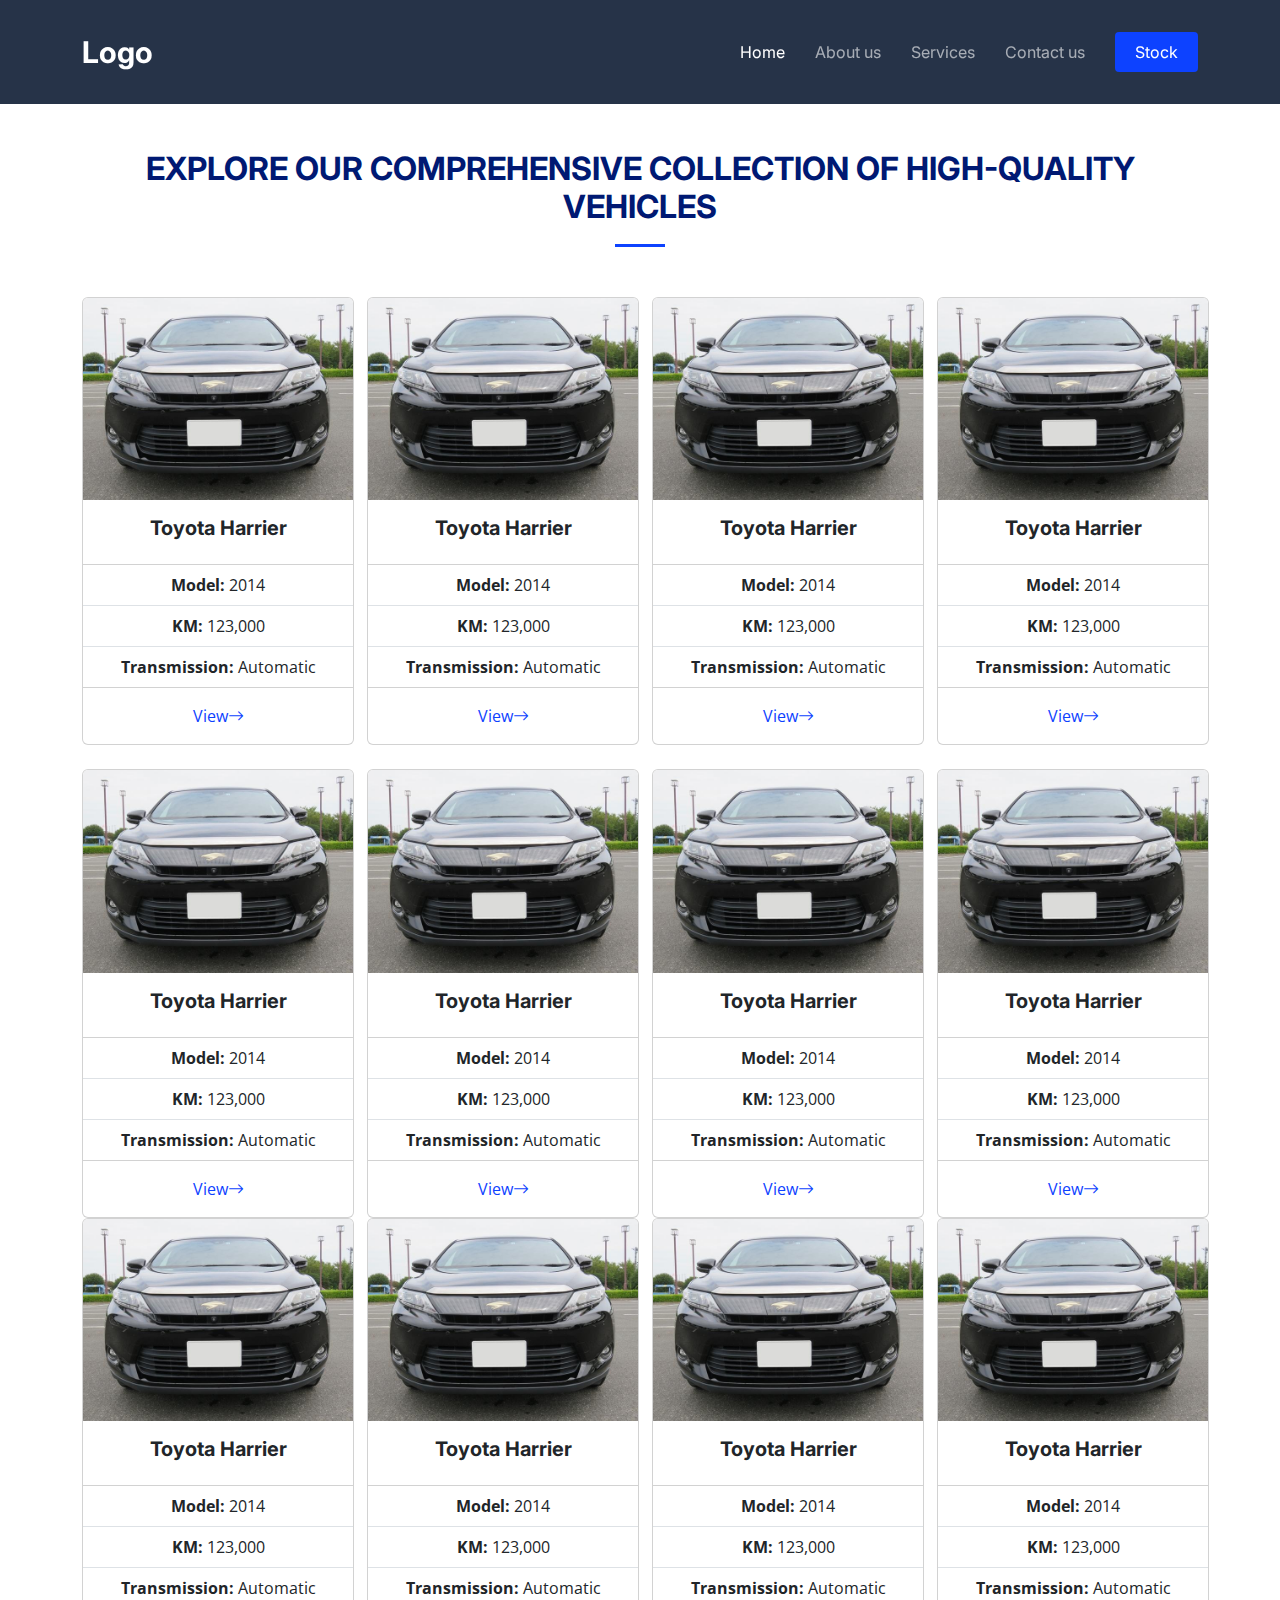
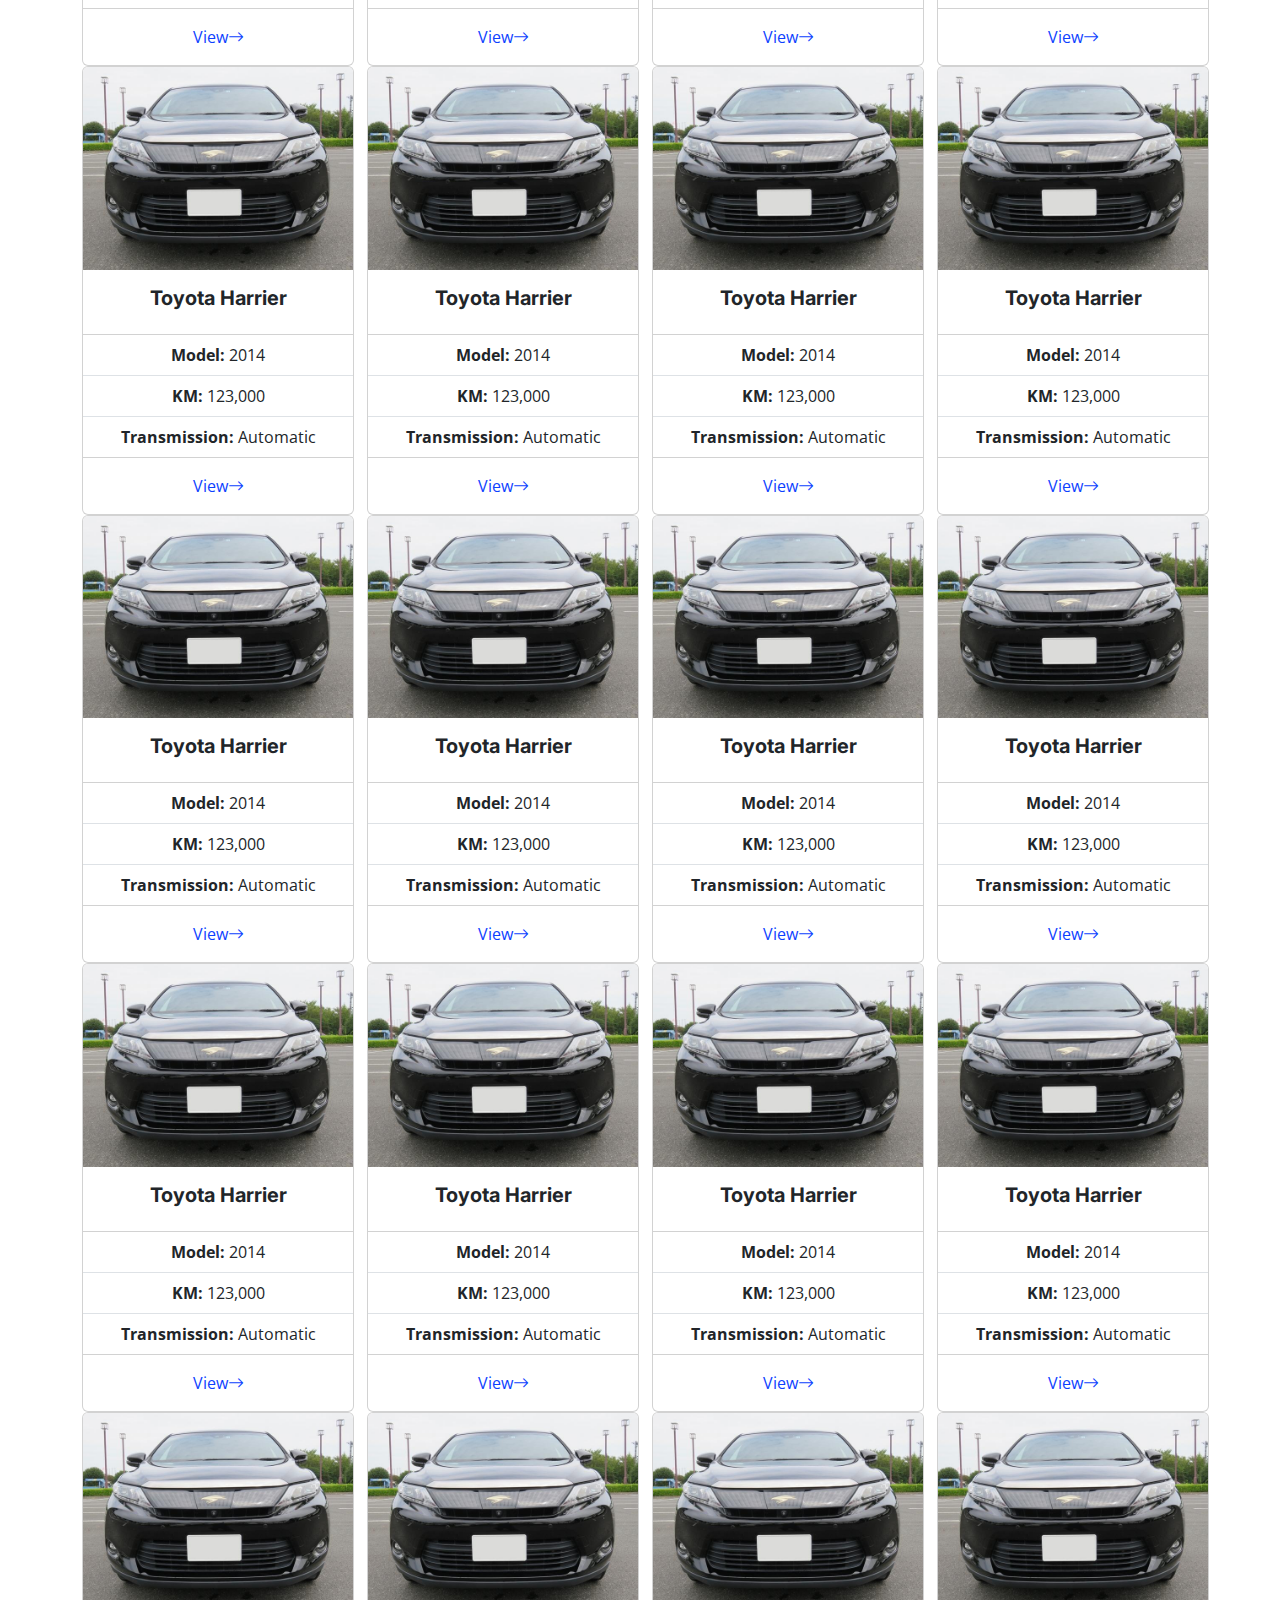
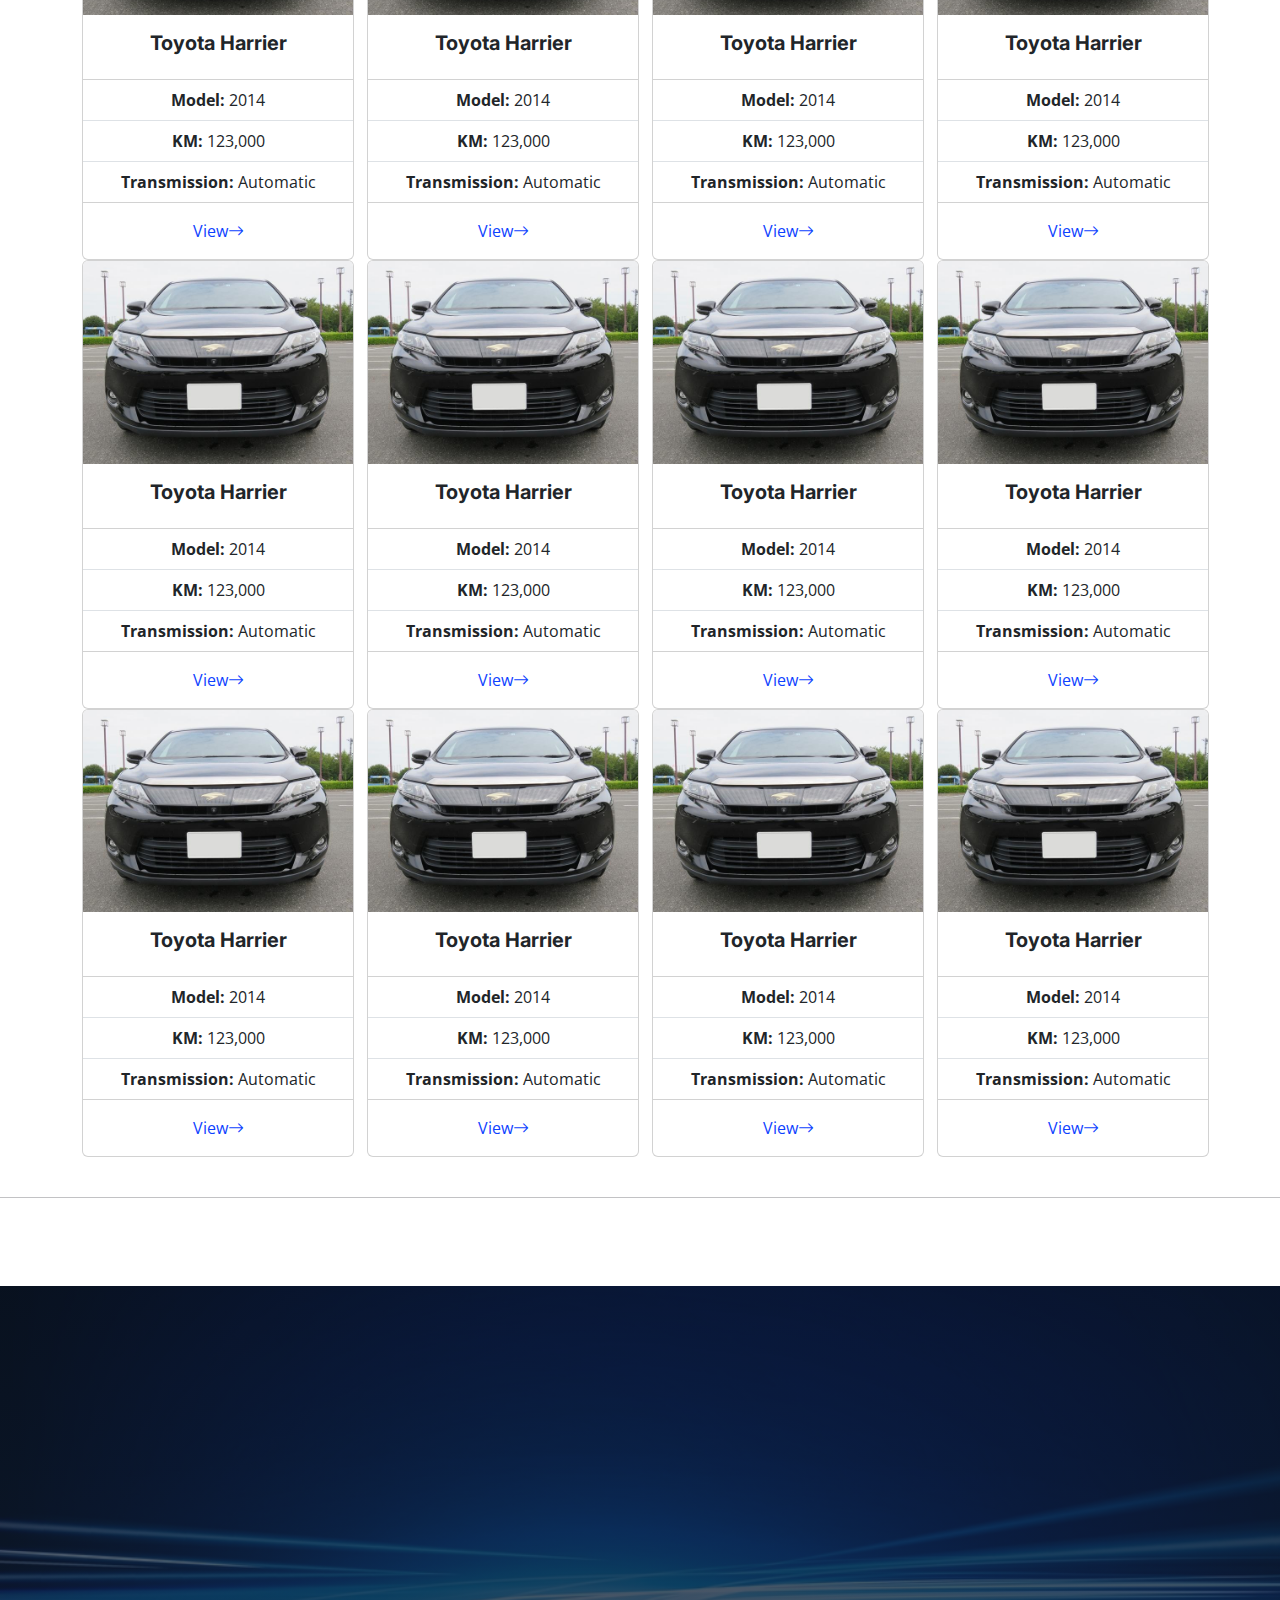
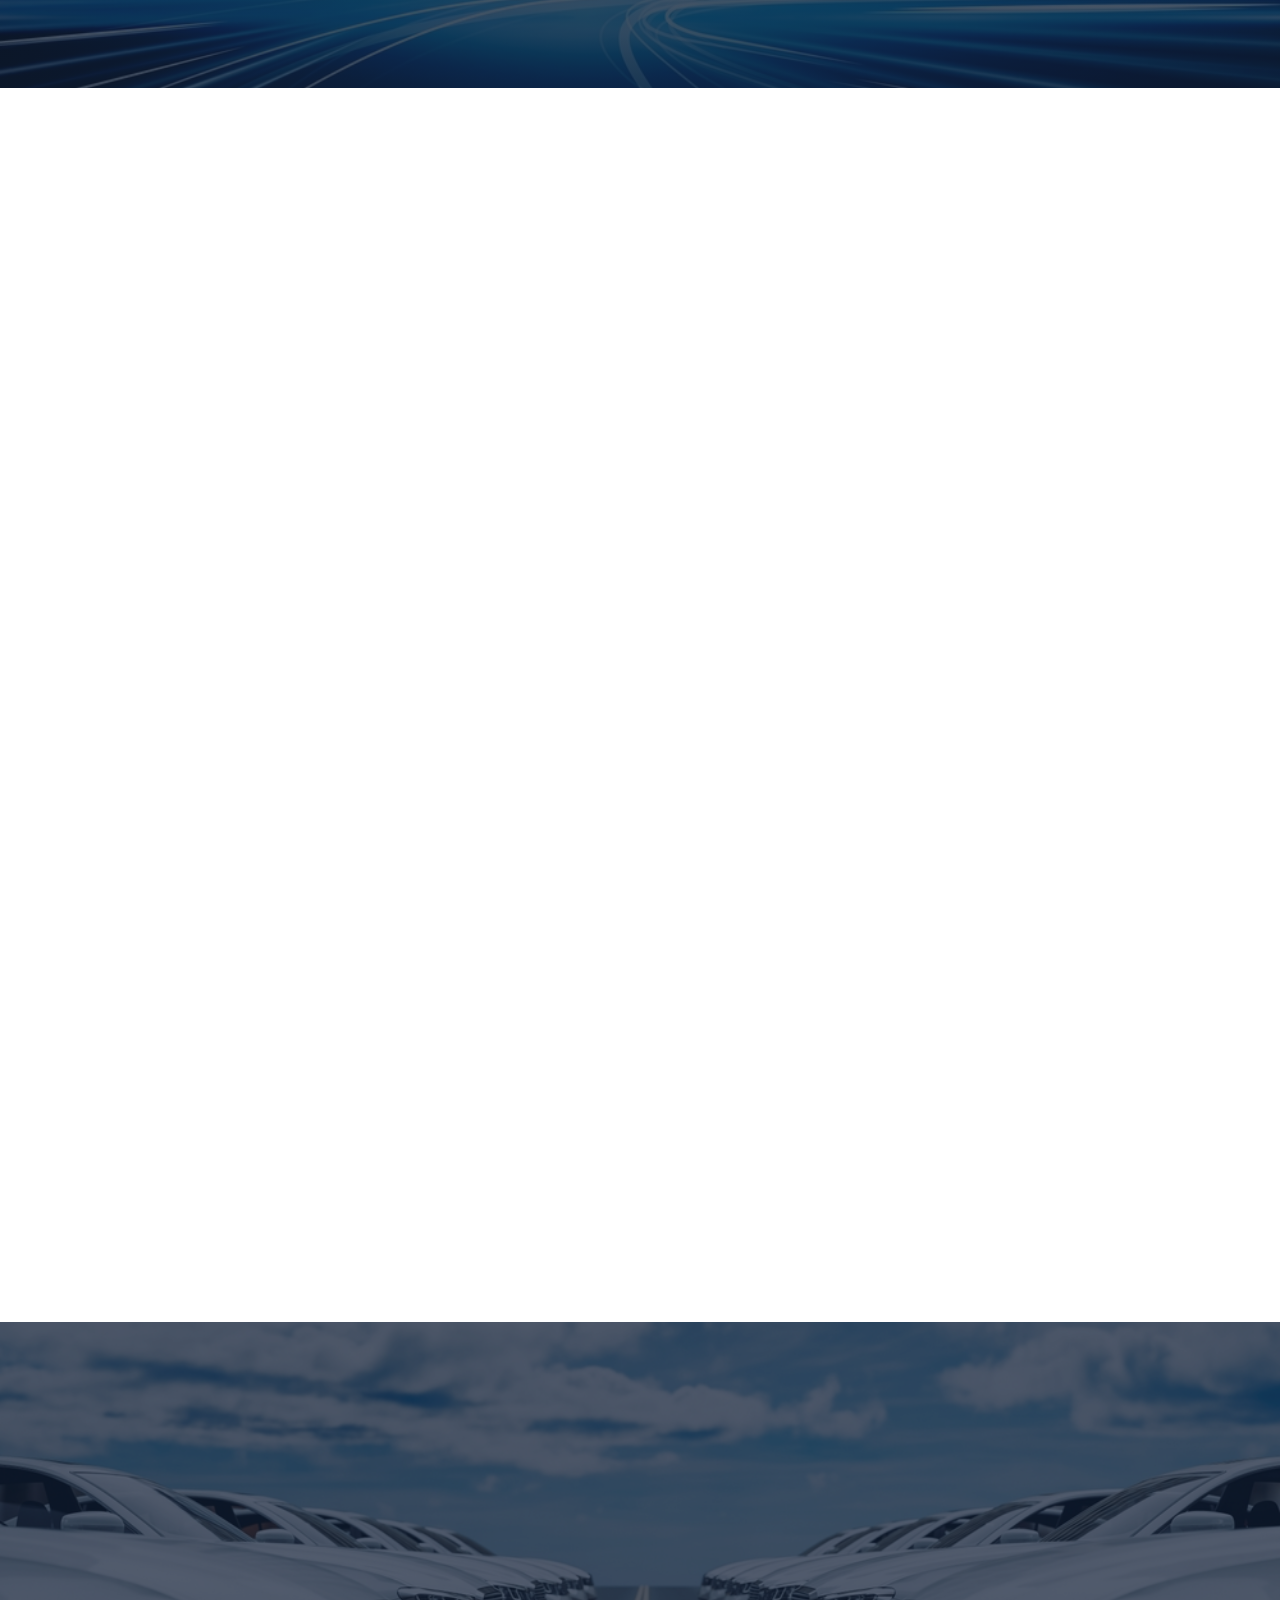
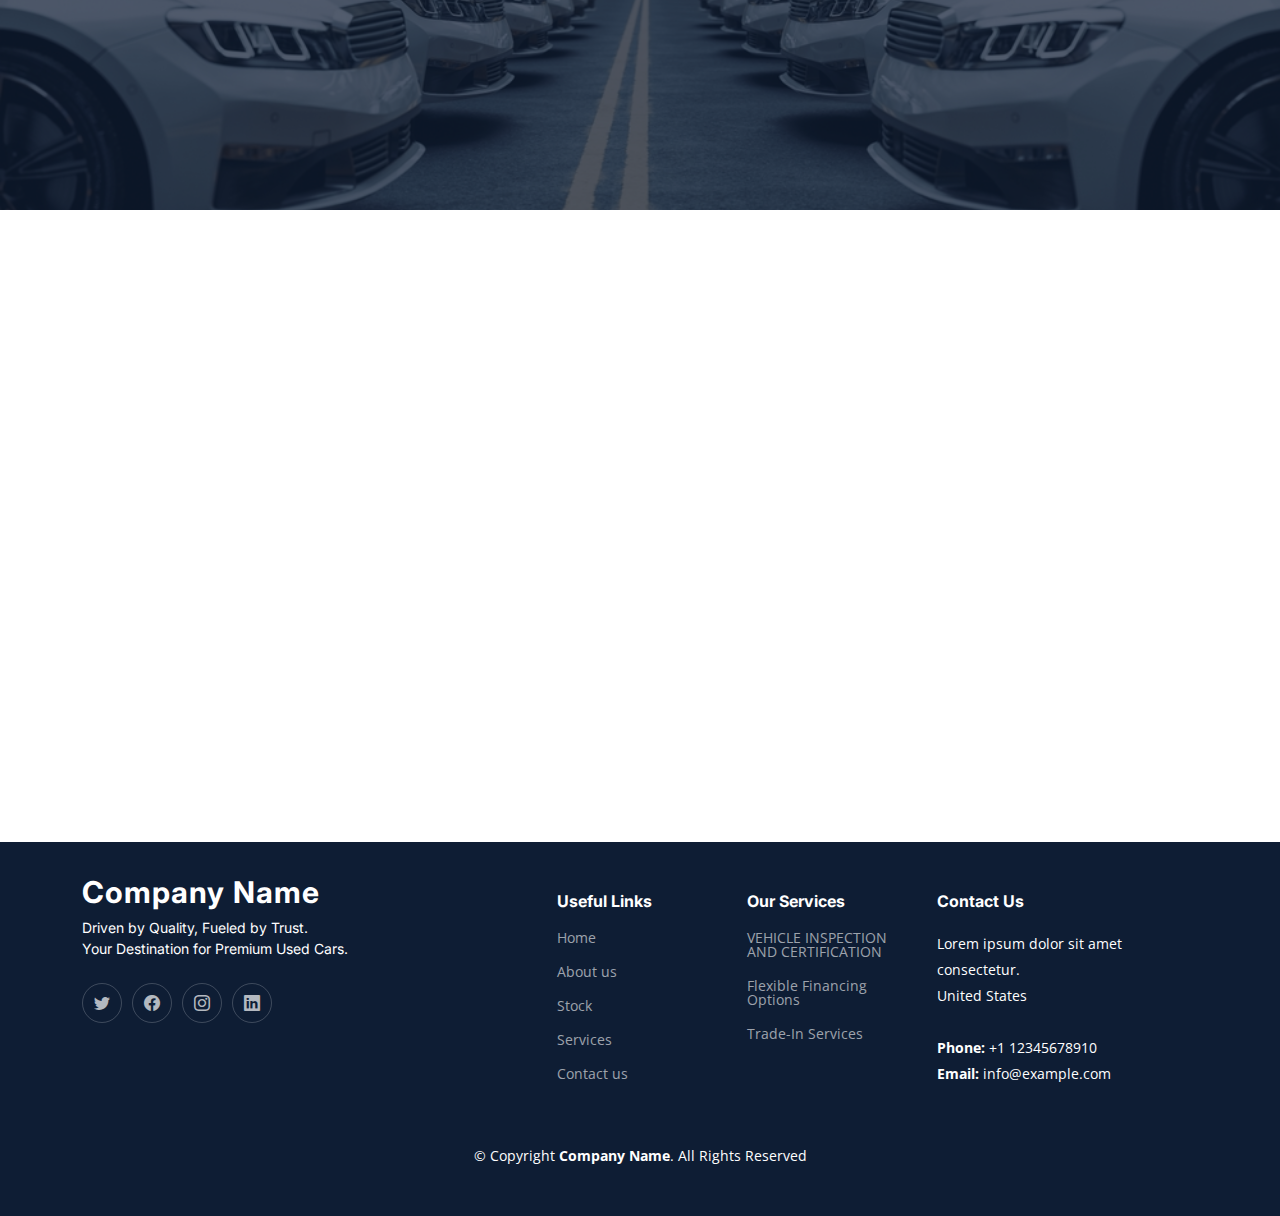
<file: Carsite - Copy/stock.html>
<!DOCTYPE html>
<html lang="en">

<head>
  <meta charset="utf-8">
  <meta content="width=device-width, initial-scale=1.0" name="viewport">
  
  <title>Car Website</title>
  <meta content="" name="description">
  <meta content="" name="keywords">

  <!-- Favicons -->
  <link href="assets/img/about1.jpeg" rel="icon">
  <link href="assets/img/about1.jpeg" rel="apple-touch-icon">


  <!-- Google Fonts -->
  <link rel="preconnect" href="https://fonts.googleapis.com">
  <link rel="preconnect" href="https://fonts.gstatic.com" crossorigin>
  <link
    href="https://fonts.googleapis.com/css2?family=Open+Sans:ital,wght@0,300;0,400;0,500;0,600;0,700;1,300;1,400;1,600;1,700&family=Poppins:ital,wght@0,300;0,400;0,500;0,600;0,700;1,300;1,400;1,500;1,600;1,700&family=Inter:ital,wght@0,300;0,400;0,500;0,600;0,700;1,300;1,400;1,500;1,600;1,700&display=swap"
    rel="stylesheet">

  <!-- Vendor CSS Files -->
  <link href="assets/vendor/bootstrap/css/bootstrap.min.css" rel="stylesheet">
  <link href="assets/vendor/bootstrap-icons/bootstrap-icons.css" rel="stylesheet">
  <link href="assets/vendor/fontawesome-free/css/all.min.css" rel="stylesheet">
  <link href="assets/vendor/glightbox/css/glightbox.min.css" rel="stylesheet">
  <link href="assets/vendor/swiper/swiper-bundle.min.css" rel="stylesheet">
  <link href="assets/vendor/aos/aos.css" rel="stylesheet">

  <!-- Template Main CSS File -->
  <link href="assets/css/main.css" rel="stylesheet">

  <!-- =======================================================
  * Template Name: Logis
  * Updated: Sep 18 2023 with Bootstrap v5.3.2
  * Template URL: https://bootstrapmade.com/logis-bootstrap-logistics-website-template/
  * Author: BootstrapMade.com
  * License: https://bootstrapmade.com/license/
  ======================================================== -->
</head>

<body>

  <!-- ======= Header ======= -->
  <header id="header" class="header d-flex align-items-center fixed-top" style="background: rgba(14, 29, 52, 0.9);">
    <div class="container-fluid container-xl d-flex align-items-center justify-content-between">

      <a href="index.html" class="logo d-flex align-items-center">
        <!-- Uncomment the line below if you also wish to use an image logo -->
        <!-- <img src="assets/img/logo.png" alt=""> -->
        <h1>Logo</h1>
      </a>

      <i class="mobile-nav-toggle mobile-nav-show bi bi-list"></i>
      <i class="mobile-nav-toggle mobile-nav-hide d-none bi bi-x"></i>
      <nav id="navbar" class="navbar">
        <ul>
          <li><a href="index.html" class="active">Home</a></li>
          <li><a href="aboutus.html">About us</a></li>
         
          <li><a href="services.html">Services</a></li>
        
          <li><a href="contact.html">Contact us</a></li>
          <li><a class="get-a-quote" href="get-a-quote.html">Stock</a></li>
        </ul>
      </nav><!-- .navbar -->

    </div>
  </header><!-- End Header -->
  <!-- End Header -->


  <br><br><br><br><br>
  

<center>

<div class="container">
  <div class="row">


    <div class="section-header">
    
      <h2>Explore Our Comprehensive Collection of High-Quality Vehicles</h2>

    </div>

    <div class="col-lg-3">
      <div class="card" style="width: 17rem;">
        <img src="assets/img/ha1.jpg" class="card-img-top" alt="...">
        <div class="card-body">
          <h5 class="card-title"><b> Toyota  Harrier</b></h5>
          <p class="card-text"></p>
        </div>
        <ul class="list-group list-group-flush">
          <li class="list-group-item"> <b>Model:</b> 2014 </li>
          <li class="list-group-item"> <b>KM:</b> 123,000
</li>
          <li class="list-group-item"> <b>Transmission:</b> Automatic </li>
        </ul>
        <div class="card-body">
          <a href="details.html" class="readmore stretched-link"><span>View</span><i
            class="bi bi-arrow-right"></i></a>
    
     
        </div>
      </div>
    </div>





    <div class="col-lg-3">
      <div class="card" style="width: 17rem;">
        <img src="assets/img/ha1.jpg" class="card-img-top" alt="...">
        <div class="card-body">
          <h5 class="card-title"><b> Toyota  Harrier</b></h5>
          <p class="card-text"></p>
        </div>
        <ul class="list-group list-group-flush">
          <li class="list-group-item"> <b>Model:</b> 2014 </li>
          <li class="list-group-item"> <b>KM:</b> 123,000
</li>
          <li class="list-group-item"> <b>Transmission:</b> Automatic </li>
        </ul>
        <div class="card-body">
          <a href="details.html" class="readmore stretched-link"><span>View</span><i
            class="bi bi-arrow-right"></i></a>
    
     
        </div>
      </div>
    </div>




    <div class="col-lg-3">
      <div class="card" style="width: 17rem;">
        <img src="assets/img/ha1.jpg" class="card-img-top" alt="...">
        <div class="card-body">
          <h5 class="card-title"><b> Toyota  Harrier</b></h5>
          <p class="card-text"></p>
        </div>
        <ul class="list-group list-group-flush">
          <li class="list-group-item"> <b>Model:</b> 2014 </li>
          <li class="list-group-item"> <b>KM:</b> 123,000
</li>
          <li class="list-group-item"> <b>Transmission:</b> Automatic </li>
        </ul>
        <div class="card-body">
          <a href="details.html" class="readmore stretched-link"><span>View</span><i
            class="bi bi-arrow-right"></i></a>
    
     
        </div>
      </div>
    </div>




    <div class="col-lg-3">
      <div class="card" style="width: 17rem;">
        <img src="assets/img/ha1.jpg" class="card-img-top" alt="...">
        <div class="card-body">
          <h5 class="card-title"><b> Toyota  Harrier</b></h5>
          <p class="card-text"></p>
        </div>
        <ul class="list-group list-group-flush">
          <li class="list-group-item"> <b>Model:</b> 2014 </li>
          <li class="list-group-item"> <b>KM:</b> 123,000
</li>
          <li class="list-group-item"> <b>Transmission:</b> Automatic </li>
        </ul>
        <div class="card-body">
          <a href="details.html" class="readmore stretched-link"><span>View</span><i
            class="bi bi-arrow-right"></i></a>
    
     
        </div>
      </div>
    </div>


  </div>
</div>
</center>
<br>


<center>

<div class="container">
  <div class="row">

    <div class="col-lg-3">
      <div class="card" style="width: 17rem;">
        <img src="assets/img/ha1.jpg" class="card-img-top" alt="...">
        <div class="card-body">
          <h5 class="card-title"><b> Toyota  Harrier</b></h5>
          <p class="card-text"></p>
        </div>
        <ul class="list-group list-group-flush">
          <li class="list-group-item"> <b>Model:</b> 2014 </li>
          <li class="list-group-item"> <b>KM:</b> 123,000
</li>
          <li class="list-group-item"> <b>Transmission:</b> Automatic </li>
        </ul>
        <div class="card-body">
          <a href="details.html" class="readmore stretched-link"><span>View</span><i
            class="bi bi-arrow-right"></i></a>
    
     
        </div>
      </div>
    </div>



    <div class="col-lg-3">
      <div class="card" style="width: 17rem;">
        <img src="assets/img/ha1.jpg" class="card-img-top" alt="...">
        <div class="card-body">
          <h5 class="card-title"><b> Toyota  Harrier</b></h5>
          <p class="card-text"></p>
        </div>
        <ul class="list-group list-group-flush">
          <li class="list-group-item"> <b>Model:</b> 2014 </li>
          <li class="list-group-item"> <b>KM:</b> 123,000
</li>
          <li class="list-group-item"> <b>Transmission:</b> Automatic </li>
        </ul>
        <div class="card-body">
          <a href="details.html" class="readmore stretched-link"><span>View</span><i
            class="bi bi-arrow-right"></i></a>
    
     
        </div>
      </div>
    </div>




    <div class="col-lg-3">
      <div class="card" style="width: 17rem;">
        <img src="assets/img/ha1.jpg" class="card-img-top" alt="...">
        <div class="card-body">
          <h5 class="card-title"><b> Toyota  Harrier</b></h5>
          <p class="card-text"></p>
        </div>
        <ul class="list-group list-group-flush">
          <li class="list-group-item"> <b>Model:</b> 2014 </li>
          <li class="list-group-item"> <b>KM:</b> 123,000
</li>
          <li class="list-group-item"> <b>Transmission:</b> Automatic </li>
        </ul>
        <div class="card-body">
          <a href="details.html" class="readmore stretched-link"><span>View</span><i
            class="bi bi-arrow-right"></i></a>
    
     
        </div>
      </div>
    </div>




    <div class="col-lg-3">
      <div class="card" style="width: 17rem;">
        <img src="assets/img/ha1.jpg" class="card-img-top" alt="...">
        <div class="card-body">
          <h5 class="card-title"><b> Toyota  Harrier</b></h5>
          <p class="card-text"></p>
        </div>
        <ul class="list-group list-group-flush">
          <li class="list-group-item"> <b>Model:</b> 2014 </li>
          <li class="list-group-item"> <b>KM:</b> 123,000
</li>
          <li class="list-group-item"> <b>Transmission:</b> Automatic </li>
        </ul>
        <div class="card-body">
          <a href="details.html" class="readmore stretched-link"><span>View</span><i
            class="bi bi-arrow-right"></i></a>
    
     
        </div>
      </div>
    </div>
    

    
  </div>
</div>
</center>



<center>

    <div class="container">
      <div class="row">
    
        <div class="col-lg-3">
          <div class="card" style="width: 17rem;">
            <img src="assets/img/ha1.jpg" class="card-img-top" alt="...">
            <div class="card-body">
              <h5 class="card-title"><b> Toyota  Harrier</b></h5>
              <p class="card-text"></p>
            </div>
            <ul class="list-group list-group-flush">
              <li class="list-group-item"> <b>Model:</b> 2014 </li>
              <li class="list-group-item"> <b>KM:</b> 123,000
</li>
              <li class="list-group-item"> <b>Transmission:</b> Automatic </li>
            </ul>
            <div class="card-body">
              <a href="details.html" class="readmore stretched-link"><span>View</span><i
                class="bi bi-arrow-right"></i></a>
        
         
            </div>
          </div>
        </div>
    
    
    
        <div class="col-lg-3">
          <div class="card" style="width: 17rem;">
            <img src="assets/img/ha1.jpg" class="card-img-top" alt="...">
            <div class="card-body">
              <h5 class="card-title"><b> Toyota  Harrier</b></h5>
              <p class="card-text"></p>
            </div>
            <ul class="list-group list-group-flush">
              <li class="list-group-item"> <b>Model:</b> 2014 </li>
              <li class="list-group-item"> <b>KM:</b> 123,000
</li>
              <li class="list-group-item"> <b>Transmission:</b> Automatic </li>
            </ul>
            <div class="card-body">
              <a href="details.html" class="readmore stretched-link"><span>View</span><i
                class="bi bi-arrow-right"></i></a>
        
         
            </div>
          </div>
        </div>
    
    
    
    
        <div class="col-lg-3">
          <div class="card" style="width: 17rem;">
            <img src="assets/img/ha1.jpg" class="card-img-top" alt="...">
            <div class="card-body">
              <h5 class="card-title"><b> Toyota  Harrier</b></h5>
              <p class="card-text"></p>
            </div>
            <ul class="list-group list-group-flush">
              <li class="list-group-item"> <b>Model:</b> 2014 </li>
              <li class="list-group-item"> <b>KM:</b> 123,000
</li>
              <li class="list-group-item"> <b>Transmission:</b> Automatic </li>
            </ul>
            <div class="card-body">
              <a href="details.html" class="readmore stretched-link"><span>View</span><i
                class="bi bi-arrow-right"></i></a>
        
         
            </div>
          </div>
        </div>
    
    
    
    
        <div class="col-lg-3">
          <div class="card" style="width: 17rem;">
            <img src="assets/img/ha1.jpg" class="card-img-top" alt="...">
            <div class="card-body">
              <h5 class="card-title"><b> Toyota  Harrier</b></h5>
              <p class="card-text"></p>
            </div>
            <ul class="list-group list-group-flush">
              <li class="list-group-item"> <b>Model:</b> 2014 </li>
              <li class="list-group-item"> <b>KM:</b> 123,000
</li>
              <li class="list-group-item"> <b>Transmission:</b> Automatic </li>
            </ul>
            <div class="card-body">
              <a href="details.html" class="readmore stretched-link"><span>View</span><i
                class="bi bi-arrow-right"></i></a>
        
         
            </div>
          </div>
        </div>
        
    
        
      </div>
    </div>
    </center>

    



    <center>

        <div class="container">
          <div class="row">
        
            <div class="col-lg-3">
              <div class="card" style="width: 17rem;">
                <img src="assets/img/ha1.jpg" class="card-img-top" alt="...">
                <div class="card-body">
                  <h5 class="card-title"><b> Toyota  Harrier</b></h5>
                  <p class="card-text"></p>
                </div>
                <ul class="list-group list-group-flush">
                  <li class="list-group-item"> <b>Model:</b> 2014 </li>
                  <li class="list-group-item"> <b>KM:</b> 123,000
</li>
                  <li class="list-group-item"> <b>Transmission:</b> Automatic </li>
                </ul>
                <div class="card-body">
                  <a href="details.html" class="readmore stretched-link"><span>View</span><i
                    class="bi bi-arrow-right"></i></a>
            
             
                </div>
              </div>
            </div>
        
        
        
            <div class="col-lg-3">
              <div class="card" style="width: 17rem;">
                <img src="assets/img/ha1.jpg" class="card-img-top" alt="...">
                <div class="card-body">
                  <h5 class="card-title"><b> Toyota  Harrier</b></h5>
                  <p class="card-text"></p>
                </div>
                <ul class="list-group list-group-flush">
                  <li class="list-group-item"> <b>Model:</b> 2014 </li>
                  <li class="list-group-item"> <b>KM:</b> 123,000
</li>
                  <li class="list-group-item"> <b>Transmission:</b> Automatic </li>
                </ul>
                <div class="card-body">
                  <a href="details.html" class="readmore stretched-link"><span>View</span><i
                    class="bi bi-arrow-right"></i></a>
            
             
                </div>
              </div>
            </div>
        
        
        
        
            <div class="col-lg-3">
              <div class="card" style="width: 17rem;">
                <img src="assets/img/ha1.jpg" class="card-img-top" alt="...">
                <div class="card-body">
                  <h5 class="card-title"><b> Toyota  Harrier</b></h5>
                  <p class="card-text"></p>
                </div>
                <ul class="list-group list-group-flush">
                  <li class="list-group-item"> <b>Model:</b> 2014 </li>
                  <li class="list-group-item"> <b>KM:</b> 123,000
</li>
                  <li class="list-group-item"> <b>Transmission:</b> Automatic </li>
                </ul>
                <div class="card-body">
                  <a href="details.html" class="readmore stretched-link"><span>View</span><i
                    class="bi bi-arrow-right"></i></a>
            
             
                </div>
              </div>
            </div>
        
        
        
        
            <div class="col-lg-3">
              <div class="card" style="width: 17rem;">
                <img src="assets/img/ha1.jpg" class="card-img-top" alt="...">
                <div class="card-body">
                  <h5 class="card-title"><b> Toyota  Harrier</b></h5>
                  <p class="card-text"></p>
                </div>
                <ul class="list-group list-group-flush">
                  <li class="list-group-item"> <b>Model:</b> 2014 </li>
                  <li class="list-group-item"> <b>KM:</b> 123,000
</li>
                  <li class="list-group-item"> <b>Transmission:</b> Automatic </li>
                </ul>
                <div class="card-body">
                  <a href="details.html" class="readmore stretched-link"><span>View</span><i
                    class="bi bi-arrow-right"></i></a>
            
             
                </div>
              </div>
            </div>
            
        
            
          </div>
        </div>
        </center>

        




        <center>

            <div class="container">
              <div class="row">
            
                <div class="col-lg-3">
                  <div class="card" style="width: 17rem;">
                    <img src="assets/img/ha1.jpg" class="card-img-top" alt="...">
                    <div class="card-body">
                      <h5 class="card-title"><b> Toyota  Harrier</b></h5>
                      <p class="card-text"></p>
                    </div>
                    <ul class="list-group list-group-flush">
                      <li class="list-group-item"> <b>Model:</b> 2014 </li>
                      <li class="list-group-item"> <b>KM:</b> 123,000
</li>
                      <li class="list-group-item"> <b>Transmission:</b> Automatic </li>
                    </ul>
                    <div class="card-body">
                      <a href="details.html" class="readmore stretched-link"><span>View</span><i
                        class="bi bi-arrow-right"></i></a>
                
                 
                    </div>
                  </div>
                </div>
            
            
            
                <div class="col-lg-3">
                  <div class="card" style="width: 17rem;">
                    <img src="assets/img/ha1.jpg" class="card-img-top" alt="...">
                    <div class="card-body">
                      <h5 class="card-title"><b> Toyota  Harrier</b></h5>
                      <p class="card-text"></p>
                    </div>
                    <ul class="list-group list-group-flush">
                      <li class="list-group-item"> <b>Model:</b> 2014 </li>
                      <li class="list-group-item"> <b>KM:</b> 123,000
</li>
                      <li class="list-group-item"> <b>Transmission:</b> Automatic </li>
                    </ul>
                    <div class="card-body">
                      <a href="details.html" class="readmore stretched-link"><span>View</span><i
                        class="bi bi-arrow-right"></i></a>
                
                 
                    </div>
                  </div>
                </div>
            
            
            
            
                <div class="col-lg-3">
                  <div class="card" style="width: 17rem;">
                    <img src="assets/img/ha1.jpg" class="card-img-top" alt="...">
                    <div class="card-body">
                      <h5 class="card-title"><b> Toyota  Harrier</b></h5>
                      <p class="card-text"></p>
                    </div>
                    <ul class="list-group list-group-flush">
                      <li class="list-group-item"> <b>Model:</b> 2014 </li>
                      <li class="list-group-item"> <b>KM:</b> 123,000
</li>
                      <li class="list-group-item"> <b>Transmission:</b> Automatic </li>
                    </ul>
                    <div class="card-body">
                      <a href="details.html" class="readmore stretched-link"><span>View</span><i
                        class="bi bi-arrow-right"></i></a>
                
                 
                    </div>
                  </div>
                </div>
            
            
            
            
                <div class="col-lg-3">
                  <div class="card" style="width: 17rem;">
                    <img src="assets/img/ha1.jpg" class="card-img-top" alt="...">
                    <div class="card-body">
                      <h5 class="card-title"><b> Toyota  Harrier</b></h5>
                      <p class="card-text"></p>
                    </div>
                    <ul class="list-group list-group-flush">
                      <li class="list-group-item"> <b>Model:</b> 2014 </li>
                      <li class="list-group-item"> <b>KM:</b> 123,000
</li>
                      <li class="list-group-item"> <b>Transmission:</b> Automatic </li>
                    </ul>
                    <div class="card-body">
                      <a href="details.html" class="readmore stretched-link"><span>View</span><i
                        class="bi bi-arrow-right"></i></a>
                
                 
                    </div>
                  </div>
                </div>
                
            
                
              </div>
            </div>
            </center>

            





            <center>

                <div class="container">
                  <div class="row">
                
                    <div class="col-lg-3">
                      <div class="card" style="width: 17rem;">
                        <img src="assets/img/ha1.jpg" class="card-img-top" alt="...">
                        <div class="card-body">
                          <h5 class="card-title"><b> Toyota  Harrier</b></h5>
                          <p class="card-text"></p>
                        </div>
                        <ul class="list-group list-group-flush">
                          <li class="list-group-item"> <b>Model:</b> 2014 </li>
                          <li class="list-group-item"> <b>KM:</b> 123,000
</li>
                          <li class="list-group-item"> <b>Transmission:</b> Automatic </li>
                        </ul>
                        <div class="card-body">
                          <a href="details.html" class="readmore stretched-link"><span>View</span><i
                            class="bi bi-arrow-right"></i></a>
                    
                     
                        </div>
                      </div>
                    </div>
                
                
                
                    <div class="col-lg-3">
                      <div class="card" style="width: 17rem;">
                        <img src="assets/img/ha1.jpg" class="card-img-top" alt="...">
                        <div class="card-body">
                          <h5 class="card-title"><b> Toyota  Harrier</b></h5>
                          <p class="card-text"></p>
                        </div>
                        <ul class="list-group list-group-flush">
                          <li class="list-group-item"> <b>Model:</b> 2014 </li>
                          <li class="list-group-item"> <b>KM:</b> 123,000
</li>
                          <li class="list-group-item"> <b>Transmission:</b> Automatic </li>
                        </ul>
                        <div class="card-body">
                          <a href="details.html" class="readmore stretched-link"><span>View</span><i
                            class="bi bi-arrow-right"></i></a>
                    
                     
                        </div>
                      </div>
                    </div>
                
                
                
                
                    <div class="col-lg-3">
                      <div class="card" style="width: 17rem;">
                        <img src="assets/img/ha1.jpg" class="card-img-top" alt="...">
                        <div class="card-body">
                          <h5 class="card-title"><b> Toyota  Harrier</b></h5>
                          <p class="card-text"></p>
                        </div>
                        <ul class="list-group list-group-flush">
                          <li class="list-group-item"> <b>Model:</b> 2014 </li>
                          <li class="list-group-item"> <b>KM:</b> 123,000
</li>
                          <li class="list-group-item"> <b>Transmission:</b> Automatic </li>
                        </ul>
                        <div class="card-body">
                          <a href="details.html" class="readmore stretched-link"><span>View</span><i
                            class="bi bi-arrow-right"></i></a>
                    
                     
                        </div>
                      </div>
                    </div>
                
                
                
                
                    <div class="col-lg-3">
                      <div class="card" style="width: 17rem;">
                        <img src="assets/img/ha1.jpg" class="card-img-top" alt="...">
                        <div class="card-body">
                          <h5 class="card-title"><b> Toyota  Harrier</b></h5>
                          <p class="card-text"></p>
                        </div>
                        <ul class="list-group list-group-flush">
                          <li class="list-group-item"> <b>Model:</b> 2014 </li>
                          <li class="list-group-item"> <b>KM:</b> 123,000
</li>
                          <li class="list-group-item"> <b>Transmission:</b> Automatic </li>
                        </ul>
                        <div class="card-body">
                          <a href="details.html" class="readmore stretched-link"><span>View</span><i
                            class="bi bi-arrow-right"></i></a>
                    
                     
                        </div>
                      </div>
                    </div>
                    
                
                    
                  </div>
                </div>
                </center>

                





                <center>

                    <div class="container">
                      <div class="row">
                    
                        <div class="col-lg-3">
                          <div class="card" style="width: 17rem;">
                            <img src="assets/img/ha1.jpg" class="card-img-top" alt="...">
                            <div class="card-body">
                              <h5 class="card-title"><b> Toyota  Harrier</b></h5>
                              <p class="card-text"></p>
                            </div>
                            <ul class="list-group list-group-flush">
                              <li class="list-group-item"> <b>Model:</b> 2014 </li>
                              <li class="list-group-item"> <b>KM:</b> 123,000
</li>
                              <li class="list-group-item"> <b>Transmission:</b> Automatic </li>
                            </ul>
                            <div class="card-body">
                              <a href="details.html" class="readmore stretched-link"><span>View</span><i
                                class="bi bi-arrow-right"></i></a>
                        
                         
                            </div>
                          </div>
                        </div>
                    
                    
                    
                        <div class="col-lg-3">
                          <div class="card" style="width: 17rem;">
                            <img src="assets/img/ha1.jpg" class="card-img-top" alt="...">
                            <div class="card-body">
                              <h5 class="card-title"><b> Toyota  Harrier</b></h5>
                              <p class="card-text"></p>
                            </div>
                            <ul class="list-group list-group-flush">
                              <li class="list-group-item"> <b>Model:</b> 2014 </li>
                              <li class="list-group-item"> <b>KM:</b> 123,000
</li>
                              <li class="list-group-item"> <b>Transmission:</b> Automatic </li>
                            </ul>
                            <div class="card-body">
                              <a href="details.html" class="readmore stretched-link"><span>View</span><i
                                class="bi bi-arrow-right"></i></a>
                        
                         
                            </div>
                          </div>
                        </div>
                    
                    
                    
                    
                        <div class="col-lg-3">
                          <div class="card" style="width: 17rem;">
                            <img src="assets/img/ha1.jpg" class="card-img-top" alt="...">
                            <div class="card-body">
                              <h5 class="card-title"><b> Toyota  Harrier</b></h5>
                              <p class="card-text"></p>
                            </div>
                            <ul class="list-group list-group-flush">
                              <li class="list-group-item"> <b>Model:</b> 2014 </li>
                              <li class="list-group-item"> <b>KM:</b> 123,000
</li>
                              <li class="list-group-item"> <b>Transmission:</b> Automatic </li>
                            </ul>
                            <div class="card-body">
                              <a href="details.html" class="readmore stretched-link"><span>View</span><i
                                class="bi bi-arrow-right"></i></a>
                        
                         
                            </div>
                          </div>
                        </div>
                    
                    
                    
                    
                        <div class="col-lg-3">
                          <div class="card" style="width: 17rem;">
                            <img src="assets/img/ha1.jpg" class="card-img-top" alt="...">
                            <div class="card-body">
                              <h5 class="card-title"><b> Toyota  Harrier</b></h5>
                              <p class="card-text"></p>
                            </div>
                            <ul class="list-group list-group-flush">
                              <li class="list-group-item"> <b>Model:</b> 2014 </li>
                              <li class="list-group-item"> <b>KM:</b> 123,000
</li>
                              <li class="list-group-item"> <b>Transmission:</b> Automatic </li>
                            </ul>
                            <div class="card-body">
                              <a href="details.html" class="readmore stretched-link"><span>View</span><i
                                class="bi bi-arrow-right"></i></a>
                        
                         
                            </div>
                          </div>
                        </div>
                        
                    
                        
                      </div>
                    </div>
                    </center>

                    





                    <center>

                        <div class="container">
                          <div class="row">
                        
                            <div class="col-lg-3">
                              <div class="card" style="width: 17rem;">
                                <img src="assets/img/ha1.jpg" class="card-img-top" alt="...">
                                <div class="card-body">
                                  <h5 class="card-title"><b> Toyota  Harrier</b></h5>
                                  <p class="card-text"></p>
                                </div>
                                <ul class="list-group list-group-flush">
                                  <li class="list-group-item"> <b>Model:</b> 2014 </li>
                                  <li class="list-group-item"> <b>KM:</b> 123,000
</li>
                                  <li class="list-group-item"> <b>Transmission:</b> Automatic </li>
                                </ul>
                                <div class="card-body">
                                  <a href="details.html" class="readmore stretched-link"><span>View</span><i
                                    class="bi bi-arrow-right"></i></a>
                            
                             
                                </div>
                              </div>
                            </div>
                        
                        
                        
                            <div class="col-lg-3">
                              <div class="card" style="width: 17rem;">
                                <img src="assets/img/ha1.jpg" class="card-img-top" alt="...">
                                <div class="card-body">
                                  <h5 class="card-title"><b> Toyota  Harrier</b></h5>
                                  <p class="card-text"></p>
                                </div>
                                <ul class="list-group list-group-flush">
                                  <li class="list-group-item"> <b>Model:</b> 2014 </li>
                                  <li class="list-group-item"> <b>KM:</b> 123,000
</li>
                                  <li class="list-group-item"> <b>Transmission:</b> Automatic </li>
                                </ul>
                                <div class="card-body">
                                  <a href="details.html" class="readmore stretched-link"><span>View</span><i
                                    class="bi bi-arrow-right"></i></a>
                            
                             
                                </div>
                              </div>
                            </div>
                        
                        
                        
                        
                            <div class="col-lg-3">
                              <div class="card" style="width: 17rem;">
                                <img src="assets/img/ha1.jpg" class="card-img-top" alt="...">
                                <div class="card-body">
                                  <h5 class="card-title"><b> Toyota  Harrier</b></h5>
                                  <p class="card-text"></p>
                                </div>
                                <ul class="list-group list-group-flush">
                                  <li class="list-group-item"> <b>Model:</b> 2014 </li>
                                  <li class="list-group-item"> <b>KM:</b> 123,000
</li>
                                  <li class="list-group-item"> <b>Transmission:</b> Automatic </li>
                                </ul>
                                <div class="card-body">
                                  <a href="details.html" class="readmore stretched-link"><span>View</span><i
                                    class="bi bi-arrow-right"></i></a>
                            
                             
                                </div>
                              </div>
                            </div>
                        
                        
                        
                        
                            <div class="col-lg-3">
                              <div class="card" style="width: 17rem;">
                                <img src="assets/img/ha1.jpg" class="card-img-top" alt="...">
                                <div class="card-body">
                                  <h5 class="card-title"><b> Toyota  Harrier</b></h5>
                                  <p class="card-text"></p>
                                </div>
                                <ul class="list-group list-group-flush">
                                  <li class="list-group-item"> <b>Model:</b> 2014 </li>
                                  <li class="list-group-item"> <b>KM:</b> 123,000
</li>
                                  <li class="list-group-item"> <b>Transmission:</b> Automatic </li>
                                </ul>
                                <div class="card-body">
                                  <a href="details.html" class="readmore stretched-link"><span>View</span><i
                                    class="bi bi-arrow-right"></i></a>
                            
                             
                                </div>
                              </div>
                            </div>
                            
                        
                            
                          </div>
                        </div>
                        </center>

                        




                        <center>

                            <div class="container">
                              <div class="row">
                            
                                <div class="col-lg-3">
                                  <div class="card" style="width: 17rem;">
                                    <img src="assets/img/ha1.jpg" class="card-img-top" alt="...">
                                    <div class="card-body">
                                      <h5 class="card-title"><b> Toyota  Harrier</b></h5>
                                      <p class="card-text"></p>
                                    </div>
                                    <ul class="list-group list-group-flush">
                                      <li class="list-group-item"> <b>Model:</b> 2014 </li>
                                      <li class="list-group-item"> <b>KM:</b> 123,000
</li>
                                      <li class="list-group-item"> <b>Transmission:</b> Automatic </li>
                                    </ul>
                                    <div class="card-body">
                                      <a href="details.html" class="readmore stretched-link"><span>View</span><i
                                        class="bi bi-arrow-right"></i></a>
                                
                                 
                                    </div>
                                  </div>
                                </div>
                            
                            
                            
                                <div class="col-lg-3">
                                  <div class="card" style="width: 17rem;">
                                    <img src="assets/img/ha1.jpg" class="card-img-top" alt="...">
                                    <div class="card-body">
                                      <h5 class="card-title"><b> Toyota  Harrier</b></h5>
                                      <p class="card-text"></p>
                                    </div>
                                    <ul class="list-group list-group-flush">
                                      <li class="list-group-item"> <b>Model:</b> 2014 </li>
                                      <li class="list-group-item"> <b>KM:</b> 123,000
</li>
                                      <li class="list-group-item"> <b>Transmission:</b> Automatic </li>
                                    </ul>
                                    <div class="card-body">
                                      <a href="details.html" class="readmore stretched-link"><span>View</span><i
                                        class="bi bi-arrow-right"></i></a>
                                
                                 
                                    </div>
                                  </div>
                                </div>
                            
                            
                            
                            
                                <div class="col-lg-3">
                                  <div class="card" style="width: 17rem;">
                                    <img src="assets/img/ha1.jpg" class="card-img-top" alt="...">
                                    <div class="card-body">
                                      <h5 class="card-title"><b> Toyota  Harrier</b></h5>
                                      <p class="card-text"></p>
                                    </div>
                                    <ul class="list-group list-group-flush">
                                      <li class="list-group-item"> <b>Model:</b> 2014 </li>
                                      <li class="list-group-item"> <b>KM:</b> 123,000
</li>
                                      <li class="list-group-item"> <b>Transmission:</b> Automatic </li>
                                    </ul>
                                    <div class="card-body">
                                      <a href="details.html" class="readmore stretched-link"><span>View</span><i
                                        class="bi bi-arrow-right"></i></a>
                                
                                 
                                    </div>
                                  </div>
                                </div>
                            
                            
                            
                            
                                <div class="col-lg-3">
                                  <div class="card" style="width: 17rem;">
                                    <img src="assets/img/ha1.jpg" class="card-img-top" alt="...">
                                    <div class="card-body">
                                      <h5 class="card-title"><b> Toyota  Harrier</b></h5>
                                      <p class="card-text"></p>
                                    </div>
                                    <ul class="list-group list-group-flush">
                                      <li class="list-group-item"> <b>Model:</b> 2014 </li>
                                      <li class="list-group-item"> <b>KM:</b> 123,000
</li>
                                      <li class="list-group-item"> <b>Transmission:</b> Automatic </li>
                                    </ul>
                                    <div class="card-body">
                                      <a href="details.html" class="readmore stretched-link"><span>View</span><i
                                        class="bi bi-arrow-right"></i></a>
                                
                                 
                                    </div>
                                  </div>
                                </div>
                                
                            
                                
                              </div>
                            </div>
                            </center>
                            



<br>

<hr>












<br><br><br>





    <!-- ======= Call To Action Section ======= -->
    <section id="call-to-action" class="call-to-action">
      <div class="container" data-aos="zoom-out">

        <div class="row justify-content-center">
          <div class="col-lg-8 text-center">
            <h3>Your Journey Starts Here</h3>
            <p>Welcome to the ultimate destination for car enthusiasts. Discover a world of possibilities as you explore
              our vast inventory of quality vehicles. Your journey to finding the perfect car begins right here, where
              every ride is an adventure waiting to happen.</p>
            <a class="cta-btn" href="stock.html">Explore Inventory</a>
          </div>
        </div>

      </div>
    </section><!-- End Call To Action Section -->

    <!-- ======= Features Section ======= -->
    <section id="features" class="features">
      <div class="container">

        <div class="row gy-4 align-items-center features-item" data-aos="fade-up">

          <div class="col-md-5">
            <img src="assets/img/h1.jpeg" class="img-fluid" alt="">
          </div>
          <div class="col-md-7">
            <h3>Discover Your Dream Ride - Quality Cars Await</h3>
            <p class="">
              Get ready to embark on an exciting journey as you discover your dream car right here on our website. Our wide selection of quality vehicles awaits your exploration. Whether you're in search of a sleek sedan, a versatile SUV, or a powerful pickup truck, you'll find the perfect ride that suits your style and needs. Our commitment to excellence ensures that every car in our inventory meets high-quality standards, giving you the peace of mind you deserve. Start your car-buying adventure today and experience the joy of driving a vehicle that truly fits your lifestyle.
            </p>
          
          </div>
        </div><!-- Features Item -->

        <div class="row gy-4 align-items-center features-item" data-aos="fade-up">
          <div class="col-md-5 order-1 order-md-2">
            <img src="assets/img/h2.jpeg" class="img-fluid" alt="">
          </div>
          <div class="col-md-7 order-2 order-md-1">
            <h3>Unbeatable Deals on Wheels</h3>
            <p class="">
              At our car dealership, we're proud to offer unbeatable deals that put you behind the wheel of your dream car. Our extensive selection of quality vehicles means you'll have no trouble finding the perfect match for your needs. But that's not all – we're committed to ensuring your satisfaction throughout the entire car-buying process. Our team is dedicated to helping you secure the best deal, find the right financing, and drive away with confidence. Explore our inventory today and experience the thrill of owning a quality vehicle at a price that will make you smile.
            </p>
           
          </div>
        </div><!-- Features Item -->

        <div class="row gy-4 align-items-center features-item" data-aos="fade-up">
          <div class="col-md-5">
            <img src="assets/img/h3.jpeg" class="img-fluid" alt="">
          </div>
          <div class="col-md-7">
            <h3>Why Choose Us for Your Next Car?</h3>
            <p>When it comes to your next car, the choice is clear: choose us. We're more than just a car dealership; we're your trusted partner in finding the perfect vehicle. Our foundation is built on trust, quality, and reliability. We understand that buying a car is a significant decision, and we're here to make it easier for you. With a commitment to providing only the most reliable vehicles, a team dedicated to your satisfaction, and a reputation for excellence, we're the smart choice for your next car. Discover the difference and experience a seamless car-buying journey with us.</p>
          
          </div>
        </div><!-- Features Item -->


      </div>
    </section><!-- End Features Section -->


    <!-- ======= Testimonials Section ======= -->
    <section id="testimonials" class="testimonials">
      <div class="container">

        <div class="slides-1 swiper" data-aos="fade-up">
          <div class="swiper-wrapper">

          
            <div class="swiper-slide">
              <div class="testimonial-item">
               
                <img src="assets/img/ts1.png" class="testimonial-img" alt="">
               
                <h3>Kwame</h3>
                <h3>Exceptional Experience</h3>
            
                <div class="stars">
                  <i class="bi bi-star-fill"></i><i class="bi bi-star-fill"></i><i class="bi bi-star-fill"></i><i
                    class="bi bi-star-fill"></i><i class="bi bi-star-fill"></i>
                </div>
                <p>
                  <i class="bi bi-quote quote-icon-left"></i>
                  My car buying experience was nothing short of exceptional. The team provided honest advice and helped me find a car that fits my lifestyle perfectly. I'm more than happy with my purchase!
                  <i class="bi bi-quote quote-icon-right"></i>
                </p>
              </div>
            </div><!-- End testimonial item -->

            <div class="swiper-slide">
              <div class="testimonial-item">
               
                <img src="assets/img/ts2.png" class="testimonial-img" alt="">
               
                <h3>Chinedu</h3>
                <h3>Highly Recommend</h3>
            
          
                <div class="stars">
                  <i class="bi bi-star-fill"></i><i class="bi bi-star-fill"></i><i class="bi bi-star-fill"></i><i
                    class="bi bi-star-fill"></i><i class="bi bi-star-fill"></i>
                </div>
                <p>
                  <i class="bi bi-quote quote-icon-left"></i>
                  I was impressed with the selection and quality of cars available. The staff were friendly and knowledgeable, making the buying process smooth and enjoyable. Highly recommend for anyone in search of a reliable used car.
                  <i class="bi bi-quote quote-icon-right"></i>
                </p>
              </div>
            </div><!-- End testimonial item -->

            <div class="swiper-slide">
              <div class="testimonial-item">
                <img src="assets/img/ts3.png" class="testimonial-img" alt="">
               
                <h3>Tendai</h3>
                <h3>Great Value</h3>
            
              
                <div class="stars">
                  <i class="bi bi-star-fill"></i><i class="bi bi-star-fill"></i><i class="bi bi-star-fill"></i><i
                    class="bi bi-star-fill"></i><i class="bi bi-star-fill"></i>
                </div>
                <p>
                  <i class="bi bi-quote quote-icon-left"></i>
                  I found the perfect car at an unbeatable price. Transparent pricing and excellent customer service made me feel confident in my purchase. Definitely the best place to buy a used car!
                  <i class="bi bi-quote quote-icon-right"></i>
                </p>
              </div>
            </div><!-- End testimonial item -->

            <div class="swiper-slide">
              <div class="testimonial-item">
                <img src="assets/img/ts4.png" class="testimonial-img" alt="">
               
                <h3>Obi</h3>
                <h3>Top-Notch Service</h3>
            
              
                <div class="stars">
                  <i class="bi bi-star-fill"></i><i class="bi bi-star-fill"></i><i class="bi bi-star-fill"></i><i
                    class="bi bi-star-fill"></i><i class="bi bi-star-fill"></i>
                </div>
                <p>
                  <i class="bi bi-quote quote-icon-left"></i>
                  The level of service I received was top-notch. They really went the extra mile to ensure I was completely satisfied with my car. I appreciate their dedication and professionalism.
                  <i class="bi bi-quote quote-icon-right"></i>
                </p>
              </div>
            </div><!-- End testimonial item -->

          </div>
          <div class="swiper-pagination"></div>
        </div>

      </div>
    </section><!-- End Testimonials Section -->

    <!-- ======= Frequently Asked Questions Section ======= -->
    <section id="faq" class="faq">
      <div class="container" data-aos="fade-up">

        <div class="section-header">
          <span>Frequently Asked Questions</span>
          <h2>Frequently Asked Questions</h2>

        </div>

        <div class="row justify-content-center" data-aos="fade-up" data-aos-delay="200">
          <div class="col-lg-10">

            <div class="accordion accordion-flush" id="faqlist">

              <div class="accordion-item">
                <h3 class="accordion-header">
                  <button class="accordion-button collapsed" type="button" data-bs-toggle="collapse"
                    data-bs-target="#faq-content-1">
                    <i class="bi bi-question-circle question-icon"></i>
                    What Can I Expect in Terms of the Condition of Your Used Cars?
                  </button>
                </h3>
                <div id="faq-content-1" class="accordion-collapse collapse" data-bs-parent="#faqlist">
                  <div class="accordion-body">
                    We take great care to ensure the quality of our used cars. Every vehicle undergoes a thorough inspection to meet our standards for reliability and performance.
                  </div>
                </div>
              </div><!-- # Faq item-->

              <div class="accordion-item">
                <h3 class="accordion-header">
                  <button class="accordion-button collapsed" type="button" data-bs-toggle="collapse"
                    data-bs-target="#faq-content-2">
                    <i class="bi bi-question-circle question-icon"></i>
                    Do You Offer Financing Solutions?
                  </button>
                </h3>
                <div id="faq-content-2" class="accordion-collapse collapse" data-bs-parent="#faqlist">
                  <div class="accordion-body">
                    Yes, we offer financing solutions to make your car purchase more affordable. Our financing experts can guide you through the process and help you secure an auto loan with competitive rates.
                  </div>
                </div>
              </div><!-- # Faq item-->

              <div class="accordion-item">
                <h3 class="accordion-header">
                  <button class="accordion-button collapsed" type="button" data-bs-toggle="collapse"
                    data-bs-target="#faq-content-3">
                    <i class="bi bi-question-circle question-icon"></i>
                    Is Vehicle Trade-In Available at Your Dealership?
                  </button>
                </h3>
                <div id="faq-content-3" class="accordion-collapse collapse" data-bs-parent="#faqlist">
                  <div class="accordion-body">
                    Absolutely, we welcome trade-ins. Bring your current vehicle to our dealership, and our team will provide a fair appraisal. You can use the trade-in value toward the purchase of one of our quality used cars.
                  </div>
                </div>
              </div><!-- # Faq item-->

              <div class="accordion-item">
                <h3 class="accordion-header">
                  <button class="accordion-button collapsed" type="button" data-bs-toggle="collapse"
                    data-bs-target="#faq-content-4">
                    <i class="bi bi-question-circle question-icon"></i>
                    Can I Schedule a Test Drive?
                  </button>
                </h3>
                <div id="faq-content-4" class="accordion-collapse collapse" data-bs-parent="#faqlist">
                  <div class="accordion-body">
                    <i class="bi bi-question-circle question-icon"></i>
                    Yes, you can schedule a test drive for any of our available vehicles. Simply contact our dealership, and our team will arrange a convenient time for you to experience the car firsthand.
                  </div>
                </div>
              </div><!-- # Faq item-->

              <div class="accordion-item">
                <h3 class="accordion-header">
                  <button class="accordion-button collapsed" type="button" data-bs-toggle="collapse"
                    data-bs-target="#faq-content-5">
                    <i class="bi bi-question-circle question-icon"></i>
                    Do You Provide Vehicle History Reports?
                  </button>
                </h3>
                <div id="faq-content-5" class="accordion-collapse collapse" data-bs-parent="#faqlist">
                  <div class="accordion-body">
                    Yes, we offer vehicle history reports for our used cars. These reports provide valuable information about the vehicle's past, including any accidents or maintenance records, helping you make an informed decision.
                  </div>
                </div>
              </div><!-- # Faq item-->

            </div>

          </div>
        </div>

      </div>
    </section><!-- End Frequently Asked Questions Section -->

  </main><!-- End #main -->

  <!-- ======= Footer ======= -->
  <footer id="footer" class="footer">

    <div class="container">
      <div class="row gy-4">
        <div class="col-lg-5 col-md-12 footer-info">
          <a href="index.html" class="logo d-flex align-items-center">
            <span>Company Name</span>
          </a>
          <p>Driven by Quality, Fueled by Trust. <br>
            Your Destination for Premium Used Cars.</p>
          <div class="social-links d-flex mt-4">
            <a href="#" class="twitter"><i class="bi bi-twitter"></i></a>
            <a href="#" class="facebook"><i class="bi bi-facebook"></i></a>
            <a href="#" class="instagram"><i class="bi bi-instagram"></i></a>
            <a href="#" class="linkedin"><i class="bi bi-linkedin"></i></a>
          </div>
        </div>

        <div class="col-lg-2 col-6 footer-links">
          <h4>Useful Links</h4>
          <ul>  

            <li><a href="index.html">Home</a></li>
            <li><a href="aboutus.html">About us</a></li>
            <li><a href="stock.html">Stock</a></li>
            <li><a href="services.html">Services</a></li>
            <li><a href="contact.html">Contact us</a></li>
          </ul>
        </div>

        <div class="col-lg-2 col-6 footer-links">
          <h4>Our Services</h4>
          <ul>
            <li><a href="services.html">VEHICLE INSPECTION AND CERTIFICATION</a></li>
            <li><a href="services.html">Flexible Financing Options</a></li>
            <li><a href="services.html">Trade-In Services</a></li>
           
          </ul>
        </div>

        <div class="col-lg-3 col-md-12 footer-contact text-center text-md-start">
          <h4>Contact Us</h4>
          <p>
           Lorem ipsum dolor sit amet consectetur.<br>
            United States <br><br>
            <strong>Phone:</strong> +1 12345678910<br>
            <strong>Email:</strong> info@example.com<br>
          </p>

        </div>

      </div>
    </div>

    <div class="container mt-4">
      <div class="copyright">
        &copy; Copyright <strong><span>Company Name</span></strong>. All Rights Reserved
      </div>
     
    </div>

  </footer><!-- End Footer -->
  <!-- End Footer -->

  <a href="#" class="scroll-top d-flex align-items-center justify-content-center"><i
      class="bi bi-arrow-up-short"></i></a>

  <div id="preloader"></div>

  <!-- Vendor JS Files -->
  <script src="assets/vendor/bootstrap/js/bootstrap.bundle.min.js"></script>
  <script src="assets/vendor/purecounter/purecounter_vanilla.js"></script>
  <script src="assets/vendor/glightbox/js/glightbox.min.js"></script>
  <script src="assets/vendor/swiper/swiper-bundle.min.js"></script>
  <script src="assets/vendor/aos/aos.js"></script>
  <script src="assets/vendor/php-email-form/validate.js"></script>

  <!-- Template Main JS File -->
  <script src="assets/js/main.js"></script>

</body>

</html>
</file>
<file: assets/css/main.css>
/* Fonts */
:root {
  --font-default: "Open Sans", system-ui, -apple-system, "Segoe UI", Roboto, "Helvetica Neue", Arial, "Noto Sans", "Liberation Sans", sans-serif, "Apple Color Emoji", "Segoe UI Emoji", "Segoe UI Symbol", "Noto Color Emoji";
  --font-primary: "Inter", sans-serif;
  --font-secondary: "Poppins", sans-serif;
}

/* Colors */
:root {
  --color-default: #0a0d13;
  --color-primary: #0d42ff;
  --color-secondary: #0e1d34;
}

/* Smooth scroll behavior */
:root {
  scroll-behavior: smooth;
}

/*--------------------------------------------------------------
# General
--------------------------------------------------------------*/
body {
  font-family: var(--font-default);
  color: var(--color-default);
}

a {
  color: var(--color-primary);
  text-decoration: none;
}

a:hover {
  color: #406aff;
  text-decoration: none;
}

h1,
h2,
h3,
h4,
h5,
h6 {
  font-family: var(--font-primary);
}

/*--------------------------------------------------------------
# Sections & Section Header
--------------------------------------------------------------*/
section {
  padding: 80px 0;
  overflow: hidden;
}

.section-header {
  text-align: center;
  padding: 30px 0;
  position: relative;
}

.section-header h2 {
  font-size: 32px;
  font-weight: 700;
  text-transform: uppercase;
  margin-bottom: 20px;
  padding-bottom: 0;
  color: #001973;
  position: relative;
  z-index: 2;
  margin-bottom: 20px;
  padding-bottom: 20px;
  position: relative;
}

.section-header h2:after {
  content: "";
  position: absolute;
  display: block;
  width: 50px;
  height: 3px;
  background: var(--color-primary);
  left: 0;
  right: 0;
  bottom: 0;
  margin: auto;
}

.section-header span {
  position: absolute;
  top: 46px;
  color: rgba(14, 29, 52, 0.06);
  left: 0;
  right: 0;
  z-index: 1;
  font-weight: 700;
  font-size: 56px;
  text-transform: uppercase;
  line-height: 0;
}

.section-header p {
  margin-bottom: 0;
  position: relative;
  z-index: 2;
}

@media (max-width: 640px) {
  .section-header h2 {
    font-size: 28px;
    margin-bottom: 15px;
  }

  .section-header span {
    font-size: 38px;
  }
}

/*--------------------------------------------------------------
# Breadcrumbs
--------------------------------------------------------------*/
.breadcrumbs .page-header {
  padding: 140px 0 80px 0;
  position: relative;
  background-size: cover;
  background-position: center;
  background-repeat: no-repeat;
}

.breadcrumbs .page-header:before {
  content: "";
  background-color: rgba(14, 29, 52, 0.8);
  position: absolute;
  inset: 0;
}

.breadcrumbs .page-header h2 {
  font-size: 56px;
  font-weight: 500;
  color: #fff;
  font-family: var(--font-secondary);
}

.breadcrumbs .page-header p {
  color: rgba(255, 255, 255, 0.8);
}

.breadcrumbs nav {
  background-color: #f3f6fc;
  padding: 20px 0;
}

.breadcrumbs nav ol {
  display: flex;
  flex-wrap: wrap;
  list-style: none;
  margin: 0;
  padding: 0;
  font-size: 16px;
  font-weight: 600;
  color: var(--color-secondary);
}

.breadcrumbs nav ol a {
  color: var(--color-primary);
  transition: 0.3s;
}

.breadcrumbs nav ol a:hover {
  text-decoration: underline;
}

.breadcrumbs nav ol li+li {
  padding-left: 10px;
}

.breadcrumbs nav ol li+li::before {
  display: inline-block;
  padding-right: 10px;
  color: #4278cc;
  content: "/";
}

/*--------------------------------------------------------------
# Scroll top button
--------------------------------------------------------------*/
.scroll-top {
  position: fixed;
  visibility: hidden;
  opacity: 0;
  right: 15px;
  bottom: 15px;
  z-index: 99999;
  background: var(--color-primary);
  width: 40px;
  height: 40px;
  border-radius: 4px;
  transition: all 0.4s;
}

.scroll-top i {
  font-size: 24px;
  color: #fff;
  line-height: 0;
}

.scroll-top:hover {
  background: rgba(13, 66, 255, 0.8);
  color: #fff;
}

.scroll-top.active {
  visibility: visible;
  opacity: 1;
}

/*--------------------------------------------------------------
# Preloader
--------------------------------------------------------------*/
#preloader {
  position: fixed;
  inset: 0;
  z-index: 9999;
  overflow: hidden;
  background: #fff;
  transition: all 0.6s ease-out;
  width: 100%;
  height: 100vh;
}

#preloader:before,
#preloader:after {
  content: "";
  position: absolute;
  border: 4px solid var(--color-primary);
  border-radius: 50%;
  animation: animate-preloader 2s cubic-bezier(0, 0.2, 0.8, 1) infinite;
}

#preloader:after {
  animation-delay: -0.5s;
}

@keyframes animate-preloader {
  0% {
    width: 10px;
    height: 10px;
    top: calc(50% - 5px);
    left: calc(50% - 5px);
    opacity: 1;
  }

  100% {
    width: 72px;
    height: 72px;
    top: calc(50% - 36px);
    left: calc(50% - 36px);
    opacity: 0;
  }
}

/*--------------------------------------------------------------
# Disable aos animation delay on mobile devices
--------------------------------------------------------------*/
@media screen and (max-width: 768px) {
  [data-aos-delay] {
    transition-delay: 0 !important;
  }
}

/*--------------------------------------------------------------
# Header
--------------------------------------------------------------*/
.header {
  transition: all 0.5s;
  z-index: 997;
  padding: 30px 0;
}

.header.sticked {
  background: rgba(14, 29, 52, 0.9);
  padding: 15px 0;
  box-shadow: 0px 2px 20px rgba(14, 29, 52, 0.1);
}

.header .logo img {
  max-height: 80px;
  margin-right: 6px;
}

.header .logo h1 {
  font-size: 30px;
  margin: 0;
  font-weight: 700;
  color: #fff;
  font-family: var(--font-primary);
}

/*--------------------------------------------------------------
# Desktop Navigation
--------------------------------------------------------------*/
@media (min-width: 1280px) {
  .navbar {
    padding: 0;
  }

  .navbar ul {
    margin: 0;
    padding: 0;
    display: flex;
    list-style: none;
    align-items: center;
  }

  .navbar li {
    position: relative;
  }

  .navbar a,
  .navbar a:focus {
    display: flex;
    align-items: center;
    justify-content: space-between;
    padding: 10px 0 10px 30px;
    font-family: var(--font-primary);
    font-size: 16px;
    font-weight: 400;
    color: rgba(255, 255, 255, 0.6);
    white-space: nowrap;
    transition: 0.3s;
  }

  .navbar a i,
  .navbar a:focus i {
    font-size: 12px;
    line-height: 0;
    margin-left: 5px;
  }

  .navbar a:hover,
  .navbar .active,
  .navbar .active:focus,
  .navbar li:hover>a {
    color: #fff;
  }

  .navbar .get-a-quote,
  .navbar .get-a-quote:focus {
    background: var(--color-primary);
    padding: 8px 20px;
    margin-left: 30px;
    border-radius: 4px;
    color: #fff;
  }

  .navbar .get-a-quote:hover,
  .navbar .get-a-quote:focus:hover {
    color: #fff;
    background: #006BB7;
  }

  .navbar .dropdown ul {
    display: block;
    position: absolute;
    left: 14px;
    top: calc(100% + 30px);
    margin: 0;
    padding: 10px 0;
    z-index: 99;
    opacity: 0;
    visibility: hidden;
    background: #fff;
    box-shadow: 0px 0px 30px rgba(127, 137, 161, 0.25);
    transition: 0.3s;
    border-radius: 4px;
  }

  .navbar .dropdown ul li {
    min-width: 200px;
  }

  .navbar .dropdown ul a {
    padding: 10px 20px;
    font-size: 15px;
    text-transform: none;
    font-weight: 400;
    color: var(--color-secondary);
  }

  .navbar .dropdown ul a i {
    font-size: 12px;
  }

  .navbar .dropdown ul a:hover,
  .navbar .dropdown ul .active:hover,
  .navbar .dropdown ul li:hover>a {
    color: var(--color-primary);
  }

  .navbar .dropdown:hover>ul {
    opacity: 1;
    top: 100%;
    visibility: visible;
  }

  .navbar .dropdown .dropdown ul {
    top: 0;
    left: calc(100% - 30px);
    visibility: hidden;
  }

  .navbar .dropdown .dropdown:hover>ul {
    opacity: 1;
    top: 0;
    left: 100%;
    visibility: visible;
  }
}

@media (min-width: 1280px) and (max-width: 1366px) {
  .navbar .dropdown .dropdown ul {
    left: -90%;
  }

  .navbar .dropdown .dropdown:hover>ul {
    left: -100%;
  }
}

@media (min-width: 1280px) {

  .mobile-nav-show,
  .mobile-nav-hide {
    display: none;
  }
}

/*--------------------------------------------------------------
# Mobile Navigation
--------------------------------------------------------------*/
@media (max-width: 1279px) {
  .navbar {
    position: fixed;
    top: 0;
    right: -100%;
    width: 100%;
    max-width: 400px;
    bottom: 0;
    transition: 0.3s;
    z-index: 9997;
  }

  .navbar ul {
    position: absolute;
    inset: 0;
    padding: 50px 0 10px 0;
    margin: 0;
    background: rgba(14, 29, 52, 0.9);
    overflow-y: auto;
    transition: 0.3s;
    z-index: 9998;
  }

  .navbar a,
  .navbar a:focus {
    display: flex;
    align-items: center;
    justify-content: space-between;
    padding: 12px 20px;
    font-family: var(--font-primary);
    font-size: 16px;
    font-weight: 500;
    color: rgba(255, 255, 255, 0.7);
    white-space: nowrap;
    transition: 0.3s;
  }

  .navbar a i,
  .navbar a:focus i {
    font-size: 12px;
    line-height: 0;
    margin-left: 5px;
  }

  .navbar a:hover,
  .navbar .active,
  .navbar .active:focus,
  .navbar li:hover>a {
    color: #fff;
  }

  .navbar .get-a-quote,
  .navbar .get-a-quote:focus {
    background: var(--color-primary);
    padding: 8px 20px;
    border-radius: 4px;
    margin: 15px;
    color: #fff;
  }

  .navbar .get-a-quote:hover,
  .navbar .get-a-quote:focus:hover {
    color: #fff;
    background: rgba(13, 66, 255, 0.8);
  }

  .navbar .dropdown ul,
  .navbar .dropdown .dropdown ul {
    position: static;
    display: none;
    padding: 10px 0;
    margin: 10px 20px;
    transition: all 0.5s ease-in-out;
    border: 1px solid #19335c;
  }

  .navbar .dropdown>.dropdown-active,
  .navbar .dropdown .dropdown>.dropdown-active {
    display: block;
  }

  .mobile-nav-show {
    color: #fff;
    font-size: 28px;
    cursor: pointer;
    line-height: 0;
    transition: 0.5s;
    z-index: 9999;
    margin-right: 10px;
  }

  .mobile-nav-hide {
    color: #fff;
    font-size: 32px;
    cursor: pointer;
    line-height: 0;
    transition: 0.5s;
    position: fixed;
    right: 20px;
    top: 20px;
    z-index: 9999;
  }

  .mobile-nav-active {
    overflow: hidden;
  }

  .mobile-nav-active .navbar {
    right: 0;
  }

  .mobile-nav-active .navbar:before {
    content: "";
    position: fixed;
    inset: 0;
    background: rgba(14, 29, 52, 0.8);
    z-index: 9996;
  }
}

/*--------------------------------------------------------------
# Featured Services Section
--------------------------------------------------------------*/
.featured-services .service-item {
  position: relative;
  height: 100%;
  margin-bottom: 20px;
}

.featured-services .service-item .icon {
  margin-right: 20px;
}

.featured-services .service-item .icon i {
  color: #001f8d;
  font-size: 48px;
  transition: 0.3s;
}

.featured-services .service-item:hover .icon {
  background: #fff;
}

.featured-services .service-item:hover .icon i {
  color: var(--color-primary);
}

.featured-services .service-item .title {
  font-weight: 700;
  margin-bottom: 10px;
  font-size: 20px;
  color: var(--color-secondary);
  transition: 0.3s;
}

.featured-services .service-item .description {
  font-size: 15px;
  color: #132848;
  margin-bottom: 10px;
}

.featured-services .service-item .readmore {
  display: flex;
  align-items: center;
  color: var(--color-secondary);
  transition: 0.3s;
  font-weight: 700;
  font-size: 14px;
}

.featured-services .service-item .readmore i {
  margin-left: 8px;
}

.featured-services .service-item:hover .title,
.featured-services .service-item:hover .readmore,
.featured-services .service-item:hover .icon i {
  color: var(--color-primary);
}

/*--------------------------------------------------------------
# About Us Section
--------------------------------------------------------------*/
.about .content h3 {
  font-weight: 700;
  font-size: 32px;
  font-family: var(--font-secondary);
  color: #001f8d;
}

.about .content ul {
  list-style: none;
  padding: 0;
}

.about .content ul li {
  display: flex;
  align-items: flex-start;
  margin-top: 40px;
}

.about .content ul i {
  flex-shrink: 0;
  font-size: 48px;
  color: var(--color-primary);
  margin-right: 20px;
  line-height: 0;
}

.about .content ul h5 {
  font-size: 18px;
  font-weight: 700;
  color: #19335c;
}

.about .content ul p {
  font-size: 15px;
}

.about .content p:last-child {
  margin-bottom: 0;
}

.about .play-btn {
  width: 94px;
  height: 94px;
  background: radial-gradient(var(--color-primary) 50%, rgba(13, 66, 255, 0.4) 52%);
  border-radius: 50%;
  display: block;
  position: absolute;
  left: calc(50% - 47px);
  top: calc(50% - 47px);
  overflow: hidden;
}

.about .play-btn:before {
  content: "";
  position: absolute;
  width: 120px;
  height: 120px;
  animation-delay: 0s;
  animation: pulsate-btn 2s;
  animation-direction: forwards;
  animation-iteration-count: infinite;
  animation-timing-function: steps;
  opacity: 1;
  border-radius: 50%;
  border: 5px solid rgba(13, 66, 255, 0.7);
  top: -15%;
  left: -15%;
  background: rgba(198, 16, 0, 0);
}

.about .play-btn:after {
  content: "";
  position: absolute;
  left: 50%;
  top: 50%;
  transform: translateX(-40%) translateY(-50%);
  width: 0;
  height: 0;
  border-top: 10px solid transparent;
  border-bottom: 10px solid transparent;
  border-left: 15px solid #fff;
  z-index: 100;
  transition: all 400ms cubic-bezier(0.55, 0.055, 0.675, 0.19);
}

.about .play-btn:hover:before {
  content: "";
  position: absolute;
  left: 50%;
  top: 50%;
  transform: translateX(-40%) translateY(-50%);
  width: 0;
  height: 0;
  border: none;
  border-top: 10px solid transparent;
  border-bottom: 10px solid transparent;
  border-left: 15px solid #fff;
  z-index: 200;
  animation: none;
  border-radius: 0;
}

.about .play-btn:hover:after {
  border-left: 15px solid var(--color-primary);
  transform: scale(20);
}

@keyframes pulsate-btn {
  0% {
    transform: scale(0.6, 0.6);
    opacity: 1;
  }

  100% {
    transform: scale(1, 1);
    opacity: 0;
  }
}

/*--------------------------------------------------------------
# Services Section
--------------------------------------------------------------*/
.services .card {
  border: 1px solid rgba(14, 29, 52, 0.15);
  background: #fff;
  position: relative;
  border-radius: 0;
  height: 100%;
}

.services .card .card-img {
  overflow: hidden;
  margin-bottom: 15px;
  border-radius: 0;
}

.services .card .card-img img {
  transition: 0.3s ease-in-out;
}

.services .card h3 {
  font-weight: 700;
  font-size: 18px;
  margin-bottom: 5px;
  padding: 10px 30px;
  text-transform: uppercase;
}

.services .card a {
  color: #001973;
  transition: 0.3;
}

.services .card a:hover {
  color: var(--color-primary);
}

.services .card p {
  padding: 0 30px;
  margin-bottom: 30px;
  color: var(--color-secondary);
  font-size: 15px;
}

.services .card:hover .card-img img {
  transform: scale(1.1);
}

/*--------------------------------------------------------------
# Call To Action Section
--------------------------------------------------------------*/
.call-to-action {
  background: linear-gradient(rgba(14, 29, 52, 0.6), rgba(14, 29, 52, 0.8)), url("../img/bg1.webp") center center;
  background-size: cover;
  padding: 100px 0;
}

@media (min-width: 1365px) {
  .call-to-action {
    background-attachment: fixed;
  }
}

.call-to-action h3 {
  color: #fff;
  font-size: 28px;
  font-weight: 700;
}

.call-to-action p {
  color: #fff;
}

.call-to-action .cta-btn {
  font-family: var(--font-primary);
  font-weight: 500;
  font-size: 16px;
  letter-spacing: 1px;
  display: inline-block;
  padding: 12px 40px;
  border-radius: 5px;
  transition: 0.5s;
  margin: 10px;
  border: 2px solid #fff;
  color: #fff;
}

.call-to-action .cta-btn:hover {
  background: var(--color-primary);
  border: 2px solid var(--color-primary);
}

/*--------------------------------------------------------------
# Features Section
--------------------------------------------------------------*/
.features {
  padding-top: 80px;
}

.features .features-item+.features-item {
  margin-top: 100px;
}

@media (max-width: 640px) {
  .features .features-item+.features-item {
    margin-top: 40px;
  }
}

.features .features-item h3 {
  font-weight: 600;
  font-size: 26px;
  color: #001973;
}

.features .features-item ul {
  list-style: none;
  padding: 0;
}

.features .features-item ul li {
  padding-bottom: 10px;
}

.features .features-item ul li:last-child {
  padding-bottom: 0;
}

.features .features-item ul i {
  font-size: 20px;
  padding-right: 4px;
  color: var(--color-primary);
}

.features .features-item p:last-child {
  margin-bottom: 0;
}

/*--------------------------------------------------------------
# Pricing Section
--------------------------------------------------------------*/
.pricing .pricing-item {
  padding: 60px 40px;
  box-shadow: 0 3px 20px -2px rgba(108, 117, 125, 0.15);
  background: #fff;
  height: 100%;
  border-top: 4px solid #fff;
  border-radius: 5px;
}

.pricing h3 {
  font-weight: 600;
  margin-bottom: 15px;
  font-size: 20px;
  color: var(--color-secondary);
}

.pricing h4 {
  font-size: 48px;
  color: var(--color-primary);
  font-weight: 400;
  font-family: var(--font-primary);
  margin-bottom: 25px;
}

.pricing h4 sup {
  font-size: 28px;
}

.pricing h4 span {
  color: rgba(108, 117, 125, 0.8);
  font-size: 18px;
}

.pricing ul {
  padding: 20px 0;
  list-style: none;
  color: #6c757d;
  text-align: left;
  line-height: 20px;
}

.pricing ul li {
  padding: 10px 0;
  display: flex;
  align-items: center;
}

.pricing ul i {
  color: #059652;
  font-size: 24px;
  padding-right: 3px;
}

.pricing ul .na {
  color: rgba(108, 117, 125, 0.5);
}

.pricing ul .na i {
  color: rgba(108, 117, 125, 0.5);
}

.pricing ul .na span {
  text-decoration: line-through;
}

.pricing .buy-btn {
  display: inline-block;
  padding: 12px 35px;
  border-radius: 4px;
  color: var(--color-primary);
  transition: none;
  font-size: 16px;
  font-weight: 500;
  font-family: var(--font-primary);
  transition: 0.3s;
  border: 1px solid var(--color-primary);
}

.pricing .buy-btn:hover {
  background: var(--color-primary);
  color: #fff;
}

.pricing .featured {
  border-top-color: var(--color-primary);
}

.pricing .featured .buy-btn {
  background: var(--color-primary);
  color: #fff;
}

@media (max-width: 992px) {
  .pricing .box {
    max-width: 60%;
    margin: 0 auto 30px auto;
  }
}

@media (max-width: 767px) {
  .pricing .box {
    max-width: 80%;
    margin: 0 auto 30px auto;
  }
}

@media (max-width: 420px) {
  .pricing .box {
    max-width: 100%;
    margin: 0 auto 30px auto;
  }
}

/*--------------------------------------------------------------
# Frequently Asked Questions Section
--------------------------------------------------------------*/
.faq {
  padding-top: 80px;
}

.faq .accordion-item {
  border: 0;
  margin-bottom: 10px;
}

.faq .accordion-collapse {
  border: 0;
}

.faq .accordion-button {
  padding: 15px 30px 20px 60px;
  font-weight: 600;
  border: 0;
  font-size: 18px;
  color: var(--color-default);
  text-align: left;
  background: rgba(14, 29, 52, 0.03);
  border-radius: 5px;
}

.faq .accordion-button:focus {
  box-shadow: none;
}

.faq .accordion-button:not(.collapsed) {
  color: var(--color-primary);
  border-bottom: 0;
  box-shadow: none;
}

.faq .question-icon {
  position: absolute;
  top: 14px;
  left: 25px;
  font-size: 20px;
  color: var(--color-primary);
}

.faq .accordion-button:after {
  position: absolute;
  right: 15px;
  top: 15px;
}

.faq .accordion-body {
  padding: 0 30px 25px 60px;
  border: 0;
  background: rgba(14, 29, 52, 0.03);
  border-radius: 5px;
}

/*--------------------------------------------------------------
# Testimonials Section
--------------------------------------------------------------*/
.testimonials {
  padding: 80px 0;
  background: url("../img/te1.webp") no-repeat;
  background-position: center center;
  background-size: cover;
  position: relative;
}

.testimonials::before {
  content: "";
  position: absolute;
  inset: 0;
  background: rgba(14, 29, 52, 0.7);
}

.testimonials .section-header {
  margin-bottom: 40px;
}

.testimonials .testimonials-carousel,
.testimonials .testimonials-slider {
  overflow: hidden;
}

.testimonials .testimonial-item {
  text-align: center;
  color: #fff;
}

.testimonials .testimonial-item .testimonial-img {
  width: 100px;
  border-radius: 50%;
  border: 6px solid rgba(255, 255, 255, 0.15);
  margin: 0 auto;
}

.testimonials .testimonial-item h3 {
  font-size: 20px;
  font-weight: bold;
  margin: 10px 0 5px 0;
  color: #fff;
}

.testimonials .testimonial-item h4 {
  font-size: 14px;
  color: rgba(255, 255, 255, 0.6);
  margin: 0 0 15px 0;
}

.testimonials .testimonial-item .stars {
  margin-bottom: 15px;
}

.testimonials .testimonial-item .stars i {
  color: #ffc107;
  margin: 0 1px;
}

.testimonials .testimonial-item .quote-icon-left,
.testimonials .testimonial-item .quote-icon-right {
  color: rgba(255, 255, 255, 0.6);
  font-size: 26px;
  line-height: 0;
}

.testimonials .testimonial-item .quote-icon-left {
  display: inline-block;
  left: -5px;
  position: relative;
}

.testimonials .testimonial-item .quote-icon-right {
  display: inline-block;
  right: -5px;
  position: relative;
  top: 10px;
  transform: scale(-1, -1);
}

.testimonials .testimonial-item p {
  font-style: italic;
  margin: 0 auto 15px auto;
}

.testimonials .swiper-pagination {
  margin-top: 20px;
  position: relative;
}

.testimonials .swiper-pagination .swiper-pagination-bullet {
  width: 12px;
  height: 12px;
  background-color: rgba(255, 255, 255, 0.4);
  opacity: 0.5;
}

.testimonials .swiper-pagination .swiper-pagination-bullet-active {
  background-color: #fff;
  opacity: 1;
}

@media (min-width: 992px) {
  .testimonials .testimonial-item p {
    width: 80%;
  }
}

/*--------------------------------------------------------------
# Stats Counter Section
--------------------------------------------------------------*/
.stats-counter .stats-item {
  padding: 30px;
  width: 100%;
}

.stats-counter .stats-item span {
  font-size: 48px;
  display: block;
  color: var(--color-secondary);
  font-weight: 700;
  margin-bottom: 20px;
  padding-bottom: 20px;
  position: relative;
}

.stats-counter .stats-item span:after {
  content: "";
  position: absolute;
  display: block;
  width: 25px;
  height: 3px;
  background: var(--color-primary);
  left: 0;
  right: 0;
  bottom: 0;
  margin: auto;
}

.stats-counter .stats-item p {
  padding: 0;
  margin: 0;
  font-family: var(--font-primary);
  font-size: 15px;
  font-weight: 500;
  color: var(--color-secondary);
}

/*--------------------------------------------------------------
# Our Team Section
--------------------------------------------------------------*/
.team .member {
  text-align: center;
  margin-bottom: 20px;
  background: #fff;
  border: 1px solid rgba(14, 29, 52, 0.15);
}

.team .member img {
  margin: -1px -1px 30px -1px;
}

.team .member .member-content {
  padding: 0 20px 30px 20px;
}

.team .member h4 {
  font-weight: 700;
  margin-bottom: 2px;
  font-size: 18px;
}

.team .member span {
  font-style: italic;
  display: block;
  font-size: 13px;
  color: #6c757d;
}

.team .member p {
  padding-top: 10px;
  font-size: 14px;
  font-style: italic;
  color: #6c757d;
}

.team .member .social {
  margin-top: 15px;
}

.team .member .social a {
  color: rgba(14, 29, 52, 0.5);
  transition: 0.3s;
}

.team .member .social a:hover {
  color: var(--color-primary);
}

.team .member .social i {
  font-size: 18px;
  margin: 0 2px;
}

/*--------------------------------------------------------------
# Horizontal Pricing Section
--------------------------------------------------------------*/
.horizontal-pricing .pricing-item {
  box-shadow: 0 3px 20px -2px rgba(108, 117, 125, 0.15);
  padding-bottom: 30px;
  background: #fff;
  height: 100%;
  position: relative;
}

.horizontal-pricing h3 {
  font-weight: 700;
  margin-bottom: 0;
  font-size: 24px;
  color: var(--color-secondary);
}

.horizontal-pricing h4 {
  font-size: 48px;
  color: var(--color-primary);
  font-weight: 400;
  font-family: var(--font-primary);
  margin-bottom: 25px;
  text-align: center;
}

.horizontal-pricing h4 sup {
  font-size: 28px;
}

.horizontal-pricing h4 span {
  color: rgba(108, 117, 125, 0.8);
  font-size: 18px;
}

.horizontal-pricing ul {
  padding: 20px 0;
  list-style: none;
  color: #6c757d;
  text-align: left;
  line-height: 20px;
}

.horizontal-pricing ul li {
  padding-top: 15px;
  display: flex;
  align-items: center;
}

.horizontal-pricing ul i {
  color: #059652;
  font-size: 24px;
  padding-right: 3px;
}

.horizontal-pricing ul .na {
  color: rgba(108, 117, 125, 0.5);
}

.horizontal-pricing ul .na i {
  color: rgba(108, 117, 125, 0.5);
}

.horizontal-pricing ul .na span {
  text-decoration: line-through;
}

.horizontal-pricing .buy-btn {
  display: inline-block;
  padding: 12px 40px;
  border-radius: 4px;
  color: #fff;
  background-color: var(--color-primary);
  border: 2px solid var(--color-primary);
  transition: none;
  font-size: 16px;
  font-weight: 500;
  transition: 0.3s;
  font-family: var(--font-primary);
}

.horizontal-pricing .buy-btn:hover {
  background: #406aff;
  border-color: #406aff;
}

.horizontal-pricing .featured {
  background: var(--color-primary);
}

.horizontal-pricing .featured h3,
.horizontal-pricing .featured h4,
.horizontal-pricing .featured h4 span,
.horizontal-pricing .featured ul,
.horizontal-pricing .featured ul .na,
.horizontal-pricing .featured ul i,
.horizontal-pricing .featured ul .na i {
  color: #fff;
}

.horizontal-pricing .featured .buy-btn {
  background: var(--color-primary);
  color: #fff;
  border-color: #fff;
}

.horizontal-pricing .featured .buy-btn:hover {
  background: #fff;
  color: var(--color-primary);
}

/*--------------------------------------------------------------
# Get a Quote Section
--------------------------------------------------------------*/
.get-a-quote .quote-bg {
  min-height: 500px;
  background-size: cover;
  background-position: center;
}

.get-a-quote .php-email-form {
  background: #f3f6fc;
  padding: 40px;
  height: 100%;
}

@media (max-width: 575px) {
  .get-a-quote .php-email-form {
    padding: 20px;
  }
}

.get-a-quote .php-email-form h3 {
  font-size: 14px;
  font-weight: 700;
  text-transform: uppercase;
  letter-spacing: 1px;
}

.get-a-quote .php-email-form h4 {
  font-size: 14px;
  font-weight: 700;
  text-transform: uppercase;
  letter-spacing: 1px;
  margin: 20px 0 0 0;
}

.get-a-quote .php-email-form p {
  font-size: 14px;
  margin-bottom: 20px;
}

.get-a-quote .php-email-form .error-message {
  display: none;
  color: #fff;
  background: #df1529;
  text-align: left;
  padding: 15px;
  margin-bottom: 24px;
  font-weight: 600;
}

.get-a-quote .php-email-form .sent-message {
  display: none;
  color: #fff;
  background: #059652;
  text-align: center;
  padding: 15px;
  margin-bottom: 24px;
  font-weight: 600;
}

.get-a-quote .php-email-form .loading {
  display: none;
  background: #fff;
  text-align: center;
  padding: 15px;
  margin-bottom: 24px;
}

.get-a-quote .php-email-form .loading:before {
  content: "";
  display: inline-block;
  border-radius: 50%;
  width: 24px;
  height: 24px;
  margin: 0 10px -6px 0;
  border: 3px solid #059652;
  border-top-color: #fff;
  animation: animate-loading 1s linear infinite;
}

.get-a-quote .php-email-form input,
.get-a-quote .php-email-form textarea {
  border-radius: 0;
  box-shadow: none;
  font-size: 14px;
  border-radius: 0;
}

.get-a-quote .php-email-form input:focus,
.get-a-quote .php-email-form textarea:focus {
  border-color: var(--color-primary);
}

.get-a-quote .php-email-form input {
  padding: 12px 15px;
}

.get-a-quote .php-email-form textarea {
  padding: 12px 15px;
}

.get-a-quote .php-email-form button[type=submit] {
  background: var(--color-primary);
  border: 0;
  padding: 10px 30px;
  color: #fff;
  transition: 0.4s;
  border-radius: 4px;
}

.get-a-quote .php-email-form button[type=submit]:hover {
  background: rgba(13, 66, 255, 0.8);
}

@keyframes animate-loading {
  0% {
    transform: rotate(0deg);
  }

  100% {
    transform: rotate(360deg);
  }
}

/*--------------------------------------------------------------
# Contact Section
--------------------------------------------------------------*/
.contact .info-item+.info-item {
  margin-top: 40px;
}

.contact .info-item i {
  font-size: 20px;
  background: var(--color-primary);
  color: #fff;
  width: 44px;
  height: 44px;
  display: flex;
  justify-content: center;
  align-items: center;
  border-radius: 4px;
  transition: all 0.3s ease-in-out;
  margin-right: 15px;
}

.contact .info-item h4 {
  padding: 0;
  font-size: 20px;
  font-weight: 600;
  margin-bottom: 5px;
  color: var(--color-secondary);
}

.contact .info-item p {
  padding: 0;
  margin-bottom: 0;
  font-size: 14px;
  color: rgba(14, 29, 52, 0.8);
}

.contact .php-email-form {
  width: 100%;
  background: #fff;
}

.contact .php-email-form .form-group {
  padding-bottom: 8px;
}

.contact .php-email-form .error-message {
  display: none;
  color: #fff;
  background: #df1529;
  text-align: left;
  padding: 15px;
  font-weight: 600;
}

.contact .php-email-form .error-message br+br {
  margin-top: 25px;
}

.contact .php-email-form .sent-message {
  display: none;
  color: #fff;
  background: #059652;
  text-align: center;
  padding: 15px;
  font-weight: 600;
}

.contact .php-email-form .loading {
  display: none;
  background: #fff;
  text-align: center;
  padding: 15px;
}

.contact .php-email-form .loading:before {
  content: "";
  display: inline-block;
  border-radius: 50%;
  width: 24px;
  height: 24px;
  margin: 0 10px -6px 0;
  border: 3px solid #059652;
  border-top-color: #fff;
  animation: animate-loading 1s linear infinite;
}

.contact .php-email-form input,
.contact .php-email-form textarea {
  border-radius: 4px;
  box-shadow: none;
  font-size: 14px;
}

.contact .php-email-form input {
  height: 44px;
}

.contact .php-email-form textarea {
  padding: 10px 12px;
}

.contact .php-email-form button[type=submit] {
  background: var(--color-primary);
  border: 0;
  padding: 10px 35px;
  color: #fff;
  transition: 0.4s;
  border-radius: 5px;
}

.contact .php-email-form button[type=submit]:hover {
  background: rgba(13, 66, 255, 0.8);
}

@keyframes animate-loading {
  0% {
    transform: rotate(0deg);
  }

  100% {
    transform: rotate(360deg);
  }
}

/*--------------------------------------------------------------
# Service Details Section
--------------------------------------------------------------*/
.service-details .services-list {
  padding: 10px 30px;
  border: 1px solid #d3dff3;
  margin-bottom: 20px;
}

.service-details .services-list a {
  display: block;
  line-height: 1;
  padding: 8px 0 8px 15px;
  border-left: 3px solid #c2cbdf;
  margin: 20px 0;
  color: var(--color-secondary);
  transition: 0.3s;
}

.service-details .services-list a.active {
  font-weight: 700;
  border-color: var(--color-primary);
}

.service-details .services-list a:hover {
  border-color: var(--color-primary);
}

.service-details .services-img {
  margin-bottom: 20px;
}

.service-details h3 {
  font-size: 28px;
  font-weight: 700;
  color: var(--color-secondary);
}

.service-details h4 {
  font-size: 20px;
  font-weight: 700;
  color: var(--color-secondary);
}

.service-details p {
  font-size: 15px;
}

.service-details ul {
  list-style: none;
  padding: 0;
  font-size: 15px;
}

.service-details ul li {
  padding: 5px 0;
  display: flex;
  align-items: center;
}

.service-details ul i {
  font-size: 20px;
  margin-right: 8px;
  color: var(--color-primary);
}

/*--------------------------------------------------------------
# Hero Section
--------------------------------------------------------------*/
.hero {
  width: 100%;
  min-height: 50vh;
  background-color: var(--color-secondary);
  background-image: url("../img/bg1.webp");
  background-size: cover;
  background-position: center;
  position: relative;
  padding: 120px 0 60px 0;
  color: rgba(255, 255, 255, 0.8);
}

.hero h2 {
  margin-bottom: 20px;
  padding: 0;
  font-size: 48px;
  font-weight: 700;
  color: #fff;
}

@media (max-width: 575px) {
  .hero h2 {
    font-size: 30px;
  }
}

.hero p {
  font-size: 15px;
  font-weight: 400;
  margin-bottom: 40px;
}

.hero form {
  background: #fff;
  padding: 10px;
  border-radius: 10px;
}

.hero form .form-control {
  padding-top: 18px;
  padding-bottom: 18px;
  padding-left: 20px;
  padding-right: 20px;
  border: none;
  margin-right: 10px;
  border: none !important;
  background: none !important;
}

.hero form .form-control:hover,
.hero form .form-control:focus {
  outline: none;
  box-shadow: none;
}

.hero form .btn-primary {
  background-color: var(--color-primary);
  padding: 15px 30px;
}

.hero form .btn-primary:hover {
  background-color: #006BB7;
}

.hero .stats-item {
  padding: 30px;
  width: 100%;
}

.hero .stats-item span {
  font-size: 32px;
  display: block;
  font-weight: 700;
  margin-bottom: 15px;
  padding-bottom: 15px;
  position: relative;
}

.hero .stats-item span:after {
  content: "";
  position: absolute;
  display: block;
  width: 20px;
  height: 3px;
  background: var(--color-primary);
  left: 0;
  right: 0;
  bottom: 0;
  margin: auto;
}

.hero .stats-item p {
  padding: 0;
  margin: 0;
  font-family: var(--font-primary);
  font-size: 15px;
  font-weight: 600;
}

/*--------------------------------------------------------------
# Footer
--------------------------------------------------------------*/
.footer {
  font-size: 14px;
  background-color: var(--color-secondary);
  padding: 50px 0;
  color: white;
}

.footer .footer-info .logo {
  line-height: 0;
  margin-bottom: 25px;
}

.footer .footer-info .logo img {
  max-height: 40px;
  margin-right: 6px;
}

.footer .footer-info .logo span {
  font-size: 30px;
  font-weight: 700;
  letter-spacing: 1px;
  color: #fff;
  font-family: var(--font-primary);
}

.footer .footer-info p {
  font-size: 14px;
  font-family: var(--font-primary);
}

.footer .social-links a {
  display: flex;
  align-items: center;
  justify-content: center;
  width: 40px;
  height: 40px;
  border-radius: 50%;
  border: 1px solid rgba(255, 255, 255, 0.2);
  font-size: 16px;
  color: rgba(255, 255, 255, 0.7);
  margin-right: 10px;
  transition: 0.3s;
}

.footer .social-links a:hover {
  color: #fff;
  border-color: #fff;
}

.footer h4 {
  font-size: 16px;
  font-weight: bold;
  position: relative;
  padding-bottom: 12px;
}

.footer .footer-links {
  margin-bottom: 30px;
}

.footer .footer-links ul {
  list-style: none;
  padding: 0;
  margin: 0;
}

.footer .footer-links ul i {
  padding-right: 2px;
  color: rgba(13, 66, 255, 0.8);
  font-size: 12px;
  line-height: 0;
}

.footer .footer-links ul li {
  padding: 10px 0;
  display: flex;
  align-items: center;
}

.footer .footer-links ul li:first-child {
  padding-top: 0;
}

.footer .footer-links ul a {
  color: rgba(255, 255, 255, 0.6);
  transition: 0.3s;
  display: inline-block;
  line-height: 1;
}

.footer .footer-links ul a:hover {
  color: #fff;
}

.footer .footer-contact p {
  line-height: 26px;
}

.footer .copyright {
  text-align: center;
}

.footer .credits {
  padding-top: 4px;
  text-align: center;
  font-size: 13px;
}

.footer .credits a {
  color: #fff;
}




#rr:hover{
  width: 50%;
 
}
</file>
<file: Carsite - Copy/assets/css/main.css>
/**
* Template Name: Logis
* Updated: Sep 18 2023 with Bootstrap v5.3.2
* Template URL: https://bootstrapmade.com/logis-bootstrap-logistics-website-template/
* Author: BootstrapMade.com
* License: https://bootstrapmade.com/license/
*/

/*--------------------------------------------------------------
# Set main reusable colors and fonts using CSS variables
# Learn more about CSS variables at https://developer.mozilla.org/en-US/docs/Web/CSS/Using_CSS_custom_properties
--------------------------------------------------------------*/
/* Fonts */
:root {
  --font-default: "Open Sans", system-ui, -apple-system, "Segoe UI", Roboto, "Helvetica Neue", Arial, "Noto Sans", "Liberation Sans", sans-serif, "Apple Color Emoji", "Segoe UI Emoji", "Segoe UI Symbol", "Noto Color Emoji";
  --font-primary: "Inter", sans-serif;
  --font-secondary: "Poppins", sans-serif;
}

/* Colors */
:root {
  --color-default: #0a0d13;
  --color-primary: #0d42ff;
  --color-secondary: #0e1d34;
}

/* Smooth scroll behavior */
:root {
  scroll-behavior: smooth;
}

/*--------------------------------------------------------------
# General
--------------------------------------------------------------*/
body {
  font-family: var(--font-default);
  color: var(--color-default);
}

a {
  color: var(--color-primary);
  text-decoration: none;
}

a:hover {
  color: #406aff;
  text-decoration: none;
}

h1,
h2,
h3,
h4,
h5,
h6 {
  font-family: var(--font-primary);
}

/*--------------------------------------------------------------
# Sections & Section Header
--------------------------------------------------------------*/
section {
  padding: 80px 0;
  overflow: hidden;
}

.section-header {
  text-align: center;
  padding: 30px 0;
  position: relative;
}

.section-header h2 {
  font-size: 32px;
  font-weight: 700;
  text-transform: uppercase;
  margin-bottom: 20px;
  padding-bottom: 0;
  color: #001973;
  position: relative;
  z-index: 2;
  margin-bottom: 20px;
  padding-bottom: 20px;
  position: relative;
}

.section-header h2:after {
  content: "";
  position: absolute;
  display: block;
  width: 50px;
  height: 3px;
  background: var(--color-primary);
  left: 0;
  right: 0;
  bottom: 0;
  margin: auto;
}

.section-header span {
  position: absolute;
  top: 46px;
  color: rgba(14, 29, 52, 0.06);
  left: 0;
  right: 0;
  z-index: 1;
  font-weight: 700;
  font-size: 56px;
  text-transform: uppercase;
  line-height: 0;
}

.section-header p {
  margin-bottom: 0;
  position: relative;
  z-index: 2;
}

@media (max-width: 640px) {
  .section-header h2 {
    font-size: 28px;
    margin-bottom: 15px;
  }

  .section-header span {
    font-size: 38px;
  }
}

/*--------------------------------------------------------------
# Breadcrumbs
--------------------------------------------------------------*/
.breadcrumbs .page-header {
  padding: 140px 0 80px 0;
  position: relative;
  background-size: cover;
  background-position: center;
  background-repeat: no-repeat;
}

.breadcrumbs .page-header:before {
  content: "";
  background-color: rgba(14, 29, 52, 0.8);
  position: absolute;
  inset: 0;
}

.breadcrumbs .page-header h2 {
  font-size: 56px;
  font-weight: 500;
  color: #fff;
  font-family: var(--font-secondary);
}

.breadcrumbs .page-header p {
  color: rgba(255, 255, 255, 0.8);
}

.breadcrumbs nav {
  background-color: #f3f6fc;
  padding: 20px 0;
}

.breadcrumbs nav ol {
  display: flex;
  flex-wrap: wrap;
  list-style: none;
  margin: 0;
  padding: 0;
  font-size: 16px;
  font-weight: 600;
  color: var(--color-secondary);
}

.breadcrumbs nav ol a {
  color: var(--color-primary);
  transition: 0.3s;
}

.breadcrumbs nav ol a:hover {
  text-decoration: underline;
}

.breadcrumbs nav ol li+li {
  padding-left: 10px;
}

.breadcrumbs nav ol li+li::before {
  display: inline-block;
  padding-right: 10px;
  color: #4278cc;
  content: "/";
}

/*--------------------------------------------------------------
# Scroll top button
--------------------------------------------------------------*/
.scroll-top {
  position: fixed;
  visibility: hidden;
  opacity: 0;
  right: 15px;
  bottom: 15px;
  z-index: 99999;
  background: var(--color-primary);
  width: 40px;
  height: 40px;
  border-radius: 4px;
  transition: all 0.4s;
}

.scroll-top i {
  font-size: 24px;
  color: #fff;
  line-height: 0;
}

.scroll-top:hover {
  background: rgba(13, 66, 255, 0.8);
  color: #fff;
}

.scroll-top.active {
  visibility: visible;
  opacity: 1;
}

/*--------------------------------------------------------------
# Preloader
--------------------------------------------------------------*/
#preloader {
  position: fixed;
  inset: 0;
  z-index: 9999;
  overflow: hidden;
  background: #fff;
  transition: all 0.6s ease-out;
  width: 100%;
  height: 100vh;
}

#preloader:before,
#preloader:after {
  content: "";
  position: absolute;
  border: 4px solid var(--color-primary);
  border-radius: 50%;
  animation: animate-preloader 2s cubic-bezier(0, 0.2, 0.8, 1) infinite;
}

#preloader:after {
  animation-delay: -0.5s;
}

@keyframes animate-preloader {
  0% {
    width: 10px;
    height: 10px;
    top: calc(50% - 5px);
    left: calc(50% - 5px);
    opacity: 1;
  }

  100% {
    width: 72px;
    height: 72px;
    top: calc(50% - 36px);
    left: calc(50% - 36px);
    opacity: 0;
  }
}

/*--------------------------------------------------------------
# Disable aos animation delay on mobile devices
--------------------------------------------------------------*/
@media screen and (max-width: 768px) {
  [data-aos-delay] {
    transition-delay: 0 !important;
  }
}

/*--------------------------------------------------------------
# Header
--------------------------------------------------------------*/
.header {
  transition: all 0.5s;
  z-index: 997;
  padding: 30px 0;
}

.header.sticked {
  background: rgba(14, 29, 52, 0.9);
  padding: 15px 0;
  box-shadow: 0px 2px 20px rgba(14, 29, 52, 0.1);
}

.header .logo img {
  max-height: 40px;
  margin-right: 6px;
}

.header .logo h1 {
  font-size: 30px;
  margin: 0;
  font-weight: 700;
  color: #fff;
  font-family: var(--font-primary);
}

/*--------------------------------------------------------------
# Desktop Navigation
--------------------------------------------------------------*/
@media (min-width: 1280px) {
  .navbar {
    padding: 0;
  }

  .navbar ul {
    margin: 0;
    padding: 0;
    display: flex;
    list-style: none;
    align-items: center;
  }

  .navbar li {
    position: relative;
  }

  .navbar a,
  .navbar a:focus {
    display: flex;
    align-items: center;
    justify-content: space-between;
    padding: 10px 0 10px 30px;
    font-family: var(--font-primary);
    font-size: 16px;
    font-weight: 400;
    color: rgba(255, 255, 255, 0.6);
    white-space: nowrap;
    transition: 0.3s;
  }

  .navbar a i,
  .navbar a:focus i {
    font-size: 12px;
    line-height: 0;
    margin-left: 5px;
  }

  .navbar a:hover,
  .navbar .active,
  .navbar .active:focus,
  .navbar li:hover>a {
    color: #fff;
  }

  .navbar .get-a-quote,
  .navbar .get-a-quote:focus {
    background: var(--color-primary);
    padding: 8px 20px;
    margin-left: 30px;
    border-radius: 4px;
    color: #fff;
  }

  .navbar .get-a-quote:hover,
  .navbar .get-a-quote:focus:hover {
    color: #fff;
    background: #2756ff;
  }

  .navbar .dropdown ul {
    display: block;
    position: absolute;
    left: 14px;
    top: calc(100% + 30px);
    margin: 0;
    padding: 10px 0;
    z-index: 99;
    opacity: 0;
    visibility: hidden;
    background: #fff;
    box-shadow: 0px 0px 30px rgba(127, 137, 161, 0.25);
    transition: 0.3s;
    border-radius: 4px;
  }

  .navbar .dropdown ul li {
    min-width: 200px;
  }

  .navbar .dropdown ul a {
    padding: 10px 20px;
    font-size: 15px;
    text-transform: none;
    font-weight: 400;
    color: var(--color-secondary);
  }

  .navbar .dropdown ul a i {
    font-size: 12px;
  }

  .navbar .dropdown ul a:hover,
  .navbar .dropdown ul .active:hover,
  .navbar .dropdown ul li:hover>a {
    color: var(--color-primary);
  }

  .navbar .dropdown:hover>ul {
    opacity: 1;
    top: 100%;
    visibility: visible;
  }

  .navbar .dropdown .dropdown ul {
    top: 0;
    left: calc(100% - 30px);
    visibility: hidden;
  }

  .navbar .dropdown .dropdown:hover>ul {
    opacity: 1;
    top: 0;
    left: 100%;
    visibility: visible;
  }
}

@media (min-width: 1280px) and (max-width: 1366px) {
  .navbar .dropdown .dropdown ul {
    left: -90%;
  }

  .navbar .dropdown .dropdown:hover>ul {
    left: -100%;
  }
}

@media (min-width: 1280px) {

  .mobile-nav-show,
  .mobile-nav-hide {
    display: none;
  }
}

/*--------------------------------------------------------------
# Mobile Navigation
--------------------------------------------------------------*/
@media (max-width: 1279px) {
  .navbar {
    position: fixed;
    top: 0;
    right: -100%;
    width: 100%;
    max-width: 400px;
    bottom: 0;
    transition: 0.3s;
    z-index: 9997;
  }

  .navbar ul {
    position: absolute;
    inset: 0;
    padding: 50px 0 10px 0;
    margin: 0;
    background: rgba(14, 29, 52, 0.9);
    overflow-y: auto;
    transition: 0.3s;
    z-index: 9998;
  }

  .navbar a,
  .navbar a:focus {
    display: flex;
    align-items: center;
    justify-content: space-between;
    padding: 12px 20px;
    font-family: var(--font-primary);
    font-size: 16px;
    font-weight: 500;
    color: rgba(255, 255, 255, 0.7);
    white-space: nowrap;
    transition: 0.3s;
  }

  .navbar a i,
  .navbar a:focus i {
    font-size: 12px;
    line-height: 0;
    margin-left: 5px;
  }

  .navbar a:hover,
  .navbar .active,
  .navbar .active:focus,
  .navbar li:hover>a {
    color: #fff;
  }

  .navbar .get-a-quote,
  .navbar .get-a-quote:focus {
    background: var(--color-primary);
    padding: 8px 20px;
    border-radius: 4px;
    margin: 15px;
    color: #fff;
  }

  .navbar .get-a-quote:hover,
  .navbar .get-a-quote:focus:hover {
    color: #fff;
    background: rgba(13, 66, 255, 0.8);
  }

  .navbar .dropdown ul,
  .navbar .dropdown .dropdown ul {
    position: static;
    display: none;
    padding: 10px 0;
    margin: 10px 20px;
    transition: all 0.5s ease-in-out;
    border: 1px solid #19335c;
  }

  .navbar .dropdown>.dropdown-active,
  .navbar .dropdown .dropdown>.dropdown-active {
    display: block;
  }

  .mobile-nav-show {
    color: #fff;
    font-size: 28px;
    cursor: pointer;
    line-height: 0;
    transition: 0.5s;
    z-index: 9999;
    margin-right: 10px;
  }

  .mobile-nav-hide {
    color: #fff;
    font-size: 32px;
    cursor: pointer;
    line-height: 0;
    transition: 0.5s;
    position: fixed;
    right: 20px;
    top: 20px;
    z-index: 9999;
  }

  .mobile-nav-active {
    overflow: hidden;
  }

  .mobile-nav-active .navbar {
    right: 0;
  }

  .mobile-nav-active .navbar:before {
    content: "";
    position: fixed;
    inset: 0;
    background: rgba(14, 29, 52, 0.8);
    z-index: 9996;
  }
}

/*--------------------------------------------------------------
# Featured Services Section
--------------------------------------------------------------*/
.featured-services .service-item {
  position: relative;
  height: 100%;
  margin-bottom: 20px;
}

.featured-services .service-item .icon {
  margin-right: 20px;
}

.featured-services .service-item .icon i {
  color: #001f8d;
  font-size: 48px;
  transition: 0.3s;
}

.featured-services .service-item:hover .icon {
  background: #fff;
}

.featured-services .service-item:hover .icon i {
  color: var(--color-primary);
}

.featured-services .service-item .title {
  font-weight: 700;
  margin-bottom: 10px;
  font-size: 20px;
  color: var(--color-secondary);
  transition: 0.3s;
}

.featured-services .service-item .description {
  font-size: 15px;
  color: #132848;
  margin-bottom: 10px;
}

.featured-services .service-item .readmore {
  display: flex;
  align-items: center;
  color: var(--color-secondary);
  transition: 0.3s;
  font-weight: 700;
  font-size: 14px;
}

.featured-services .service-item .readmore i {
  margin-left: 8px;
}

.featured-services .service-item:hover .title,
.featured-services .service-item:hover .readmore,
.featured-services .service-item:hover .icon i {
  color: var(--color-primary);
}

/*--------------------------------------------------------------
# About Us Section
--------------------------------------------------------------*/
.about .content h3 {
  font-weight: 700;
  font-size: 32px;
  font-family: var(--font-secondary);
  color: #001f8d;
}

.about .content ul {
  list-style: none;
  padding: 0;
}

.about .content ul li {
  display: flex;
  align-items: flex-start;
  margin-top: 40px;
}

.about .content ul i {
  flex-shrink: 0;
  font-size: 48px;
  color: var(--color-primary);
  margin-right: 20px;
  line-height: 0;
}

.about .content ul h5 {
  font-size: 18px;
  font-weight: 700;
  color: #19335c;
}

.about .content ul p {
  font-size: 15px;
}

.about .content p:last-child {
  margin-bottom: 0;
}

.about .play-btn {
  width: 94px;
  height: 94px;
  background: radial-gradient(var(--color-primary) 50%, rgba(13, 66, 255, 0.4) 52%);
  border-radius: 50%;
  display: block;
  position: absolute;
  left: calc(50% - 47px);
  top: calc(50% - 47px);
  overflow: hidden;
}

.about .play-btn:before {
  content: "";
  position: absolute;
  width: 120px;
  height: 120px;
  animation-delay: 0s;
  animation: pulsate-btn 2s;
  animation-direction: forwards;
  animation-iteration-count: infinite;
  animation-timing-function: steps;
  opacity: 1;
  border-radius: 50%;
  border: 5px solid rgba(13, 66, 255, 0.7);
  top: -15%;
  left: -15%;
  background: rgba(198, 16, 0, 0);
}

.about .play-btn:after {
  content: "";
  position: absolute;
  left: 50%;
  top: 50%;
  transform: translateX(-40%) translateY(-50%);
  width: 0;
  height: 0;
  border-top: 10px solid transparent;
  border-bottom: 10px solid transparent;
  border-left: 15px solid #fff;
  z-index: 100;
  transition: all 400ms cubic-bezier(0.55, 0.055, 0.675, 0.19);
}

.about .play-btn:hover:before {
  content: "";
  position: absolute;
  left: 50%;
  top: 50%;
  transform: translateX(-40%) translateY(-50%);
  width: 0;
  height: 0;
  border: none;
  border-top: 10px solid transparent;
  border-bottom: 10px solid transparent;
  border-left: 15px solid #fff;
  z-index: 200;
  animation: none;
  border-radius: 0;
}

.about .play-btn:hover:after {
  border-left: 15px solid var(--color-primary);
  transform: scale(20);
}

@keyframes pulsate-btn {
  0% {
    transform: scale(0.6, 0.6);
    opacity: 1;
  }

  100% {
    transform: scale(1, 1);
    opacity: 0;
  }
}

/*--------------------------------------------------------------
# Services Section
--------------------------------------------------------------*/
.services .card {
  border: 1px solid rgba(14, 29, 52, 0.15);
  background: #fff;
  position: relative;
  border-radius: 0;
  height: 100%;
}

.services .card .card-img {
  overflow: hidden;
  margin-bottom: 15px;
  border-radius: 0;
}

.services .card .card-img img {
  transition: 0.3s ease-in-out;
}

.services .card h3 {
  font-weight: 700;
  font-size: 18px;
  margin-bottom: 5px;
  padding: 10px 30px;
  text-transform: uppercase;
}

.services .card a {
  color: #001973;
  transition: 0.3;
}

.services .card a:hover {
  color: var(--color-primary);
}

.services .card p {
  padding: 0 30px;
  margin-bottom: 30px;
  color: var(--color-secondary);
  font-size: 15px;
}

.services .card:hover .card-img img {
  transform: scale(1.1);
}

/*--------------------------------------------------------------
# Call To Action Section
--------------------------------------------------------------*/
.call-to-action {
  background: linear-gradient(rgba(14, 29, 52, 0.6), rgba(14, 29, 52, 0.8)), url("../img/bg1.jpeg") center center;
  background-size: cover;
  padding: 100px 0;
}

@media (min-width: 1365px) {
  .call-to-action {
    background-attachment: fixed;
  }
}

.call-to-action h3 {
  color: #fff;
  font-size: 28px;
  font-weight: 700;
}

.call-to-action p {
  color: #fff;
}

.call-to-action .cta-btn {
  font-family: var(--font-primary);
  font-weight: 500;
  font-size: 16px;
  letter-spacing: 1px;
  display: inline-block;
  padding: 12px 40px;
  border-radius: 5px;
  transition: 0.5s;
  margin: 10px;
  border: 2px solid #fff;
  color: #fff;
}

.call-to-action .cta-btn:hover {
  background: var(--color-primary);
  border: 2px solid var(--color-primary);
}

/*--------------------------------------------------------------
# Features Section
--------------------------------------------------------------*/
.features {
  padding-top: 80px;
}

.features .features-item+.features-item {
  margin-top: 100px;
}

@media (max-width: 640px) {
  .features .features-item+.features-item {
    margin-top: 40px;
  }
}

.features .features-item h3 {
  font-weight: 600;
  font-size: 26px;
  color: #001973;
}

.features .features-item ul {
  list-style: none;
  padding: 0;
}

.features .features-item ul li {
  padding-bottom: 10px;
}

.features .features-item ul li:last-child {
  padding-bottom: 0;
}

.features .features-item ul i {
  font-size: 20px;
  padding-right: 4px;
  color: var(--color-primary);
}

.features .features-item p:last-child {
  margin-bottom: 0;
}

/*--------------------------------------------------------------
# Pricing Section
--------------------------------------------------------------*/
.pricing .pricing-item {
  padding: 60px 40px;
  box-shadow: 0 3px 20px -2px rgba(108, 117, 125, 0.15);
  background: #fff;
  height: 100%;
  border-top: 4px solid #fff;
  border-radius: 5px;
}

.pricing h3 {
  font-weight: 600;
  margin-bottom: 15px;
  font-size: 20px;
  color: var(--color-secondary);
}

.pricing h4 {
  font-size: 48px;
  color: var(--color-primary);
  font-weight: 400;
  font-family: var(--font-primary);
  margin-bottom: 25px;
}

.pricing h4 sup {
  font-size: 28px;
}

.pricing h4 span {
  color: rgba(108, 117, 125, 0.8);
  font-size: 18px;
}

.pricing ul {
  padding: 20px 0;
  list-style: none;
  color: #6c757d;
  text-align: left;
  line-height: 20px;
}

.pricing ul li {
  padding: 10px 0;
  display: flex;
  align-items: center;
}

.pricing ul i {
  color: #059652;
  font-size: 24px;
  padding-right: 3px;
}

.pricing ul .na {
  color: rgba(108, 117, 125, 0.5);
}

.pricing ul .na i {
  color: rgba(108, 117, 125, 0.5);
}

.pricing ul .na span {
  text-decoration: line-through;
}

.pricing .buy-btn {
  display: inline-block;
  padding: 12px 35px;
  border-radius: 4px;
  color: var(--color-primary);
  transition: none;
  font-size: 16px;
  font-weight: 500;
  font-family: var(--font-primary);
  transition: 0.3s;
  border: 1px solid var(--color-primary);
}

.pricing .buy-btn:hover {
  background: var(--color-primary);
  color: #fff;
}

.pricing .featured {
  border-top-color: var(--color-primary);
}

.pricing .featured .buy-btn {
  background: var(--color-primary);
  color: #fff;
}

@media (max-width: 992px) {
  .pricing .box {
    max-width: 60%;
    margin: 0 auto 30px auto;
  }
}

@media (max-width: 767px) {
  .pricing .box {
    max-width: 80%;
    margin: 0 auto 30px auto;
  }
}

@media (max-width: 420px) {
  .pricing .box {
    max-width: 100%;
    margin: 0 auto 30px auto;
  }
}

/*--------------------------------------------------------------
# Frequently Asked Questions Section
--------------------------------------------------------------*/
.faq {
  padding-top: 80px;
}

.faq .accordion-item {
  border: 0;
  margin-bottom: 10px;
}

.faq .accordion-collapse {
  border: 0;
}

.faq .accordion-button {
  padding: 15px 30px 20px 60px;
  font-weight: 600;
  border: 0;
  font-size: 18px;
  color: var(--color-default);
  text-align: left;
  background: rgba(14, 29, 52, 0.03);
  border-radius: 5px;
}

.faq .accordion-button:focus {
  box-shadow: none;
}

.faq .accordion-button:not(.collapsed) {
  color: var(--color-primary);
  border-bottom: 0;
  box-shadow: none;
}

.faq .question-icon {
  position: absolute;
  top: 14px;
  left: 25px;
  font-size: 20px;
  color: var(--color-primary);
}

.faq .accordion-button:after {
  position: absolute;
  right: 15px;
  top: 15px;
}

.faq .accordion-body {
  padding: 0 30px 25px 60px;
  border: 0;
  background: rgba(14, 29, 52, 0.03);
  border-radius: 5px;
}

/*--------------------------------------------------------------
# Testimonials Section
--------------------------------------------------------------*/
.testimonials {
  padding: 80px 0;
  background: url("../img/te1.jpeg") no-repeat;
  background-position: center center;
  background-size: cover;
  position: relative;
}

.testimonials::before {
  content: "";
  position: absolute;
  inset: 0;
  background: rgba(14, 29, 52, 0.7);
}

.testimonials .section-header {
  margin-bottom: 40px;
}

.testimonials .testimonials-carousel,
.testimonials .testimonials-slider {
  overflow: hidden;
}

.testimonials .testimonial-item {
  text-align: center;
  color: #fff;
}

.testimonials .testimonial-item .testimonial-img {
  width: 100px;
  border-radius: 50%;
  border: 6px solid rgba(255, 255, 255, 0.15);
  margin: 0 auto;
}

.testimonials .testimonial-item h3 {
  font-size: 20px;
  font-weight: bold;
  margin: 10px 0 5px 0;
  color: #fff;
}

.testimonials .testimonial-item h4 {
  font-size: 14px;
  color: rgba(255, 255, 255, 0.6);
  margin: 0 0 15px 0;
}

.testimonials .testimonial-item .stars {
  margin-bottom: 15px;
}

.testimonials .testimonial-item .stars i {
  color: #ffc107;
  margin: 0 1px;
}

.testimonials .testimonial-item .quote-icon-left,
.testimonials .testimonial-item .quote-icon-right {
  color: rgba(255, 255, 255, 0.6);
  font-size: 26px;
  line-height: 0;
}

.testimonials .testimonial-item .quote-icon-left {
  display: inline-block;
  left: -5px;
  position: relative;
}

.testimonials .testimonial-item .quote-icon-right {
  display: inline-block;
  right: -5px;
  position: relative;
  top: 10px;
  transform: scale(-1, -1);
}

.testimonials .testimonial-item p {
  font-style: italic;
  margin: 0 auto 15px auto;
}

.testimonials .swiper-pagination {
  margin-top: 20px;
  position: relative;
}

.testimonials .swiper-pagination .swiper-pagination-bullet {
  width: 12px;
  height: 12px;
  background-color: rgba(255, 255, 255, 0.4);
  opacity: 0.5;
}

.testimonials .swiper-pagination .swiper-pagination-bullet-active {
  background-color: #fff;
  opacity: 1;
}

@media (min-width: 992px) {
  .testimonials .testimonial-item p {
    width: 80%;
  }
}

/*--------------------------------------------------------------
# Stats Counter Section
--------------------------------------------------------------*/
.stats-counter .stats-item {
  padding: 30px;
  width: 100%;
}

.stats-counter .stats-item span {
  font-size: 48px;
  display: block;
  color: var(--color-secondary);
  font-weight: 700;
  margin-bottom: 20px;
  padding-bottom: 20px;
  position: relative;
}

.stats-counter .stats-item span:after {
  content: "";
  position: absolute;
  display: block;
  width: 25px;
  height: 3px;
  background: var(--color-primary);
  left: 0;
  right: 0;
  bottom: 0;
  margin: auto;
}

.stats-counter .stats-item p {
  padding: 0;
  margin: 0;
  font-family: var(--font-primary);
  font-size: 15px;
  font-weight: 500;
  color: var(--color-secondary);
}

/*--------------------------------------------------------------
# Our Team Section
--------------------------------------------------------------*/
.team .member {
  text-align: center;
  margin-bottom: 20px;
  background: #fff;
  border: 1px solid rgba(14, 29, 52, 0.15);
}

.team .member img {
  margin: -1px -1px 30px -1px;
}

.team .member .member-content {
  padding: 0 20px 30px 20px;
}

.team .member h4 {
  font-weight: 700;
  margin-bottom: 2px;
  font-size: 18px;
}

.team .member span {
  font-style: italic;
  display: block;
  font-size: 13px;
  color: #6c757d;
}

.team .member p {
  padding-top: 10px;
  font-size: 14px;
  font-style: italic;
  color: #6c757d;
}

.team .member .social {
  margin-top: 15px;
}

.team .member .social a {
  color: rgba(14, 29, 52, 0.5);
  transition: 0.3s;
}

.team .member .social a:hover {
  color: var(--color-primary);
}

.team .member .social i {
  font-size: 18px;
  margin: 0 2px;
}

/*--------------------------------------------------------------
# Horizontal Pricing Section
--------------------------------------------------------------*/
.horizontal-pricing .pricing-item {
  box-shadow: 0 3px 20px -2px rgba(108, 117, 125, 0.15);
  padding-bottom: 30px;
  background: #fff;
  height: 100%;
  position: relative;
}

.horizontal-pricing h3 {
  font-weight: 700;
  margin-bottom: 0;
  font-size: 24px;
  color: var(--color-secondary);
}

.horizontal-pricing h4 {
  font-size: 48px;
  color: var(--color-primary);
  font-weight: 400;
  font-family: var(--font-primary);
  margin-bottom: 25px;
  text-align: center;
}

.horizontal-pricing h4 sup {
  font-size: 28px;
}

.horizontal-pricing h4 span {
  color: rgba(108, 117, 125, 0.8);
  font-size: 18px;
}

.horizontal-pricing ul {
  padding: 20px 0;
  list-style: none;
  color: #6c757d;
  text-align: left;
  line-height: 20px;
}

.horizontal-pricing ul li {
  padding-top: 15px;
  display: flex;
  align-items: center;
}

.horizontal-pricing ul i {
  color: #059652;
  font-size: 24px;
  padding-right: 3px;
}

.horizontal-pricing ul .na {
  color: rgba(108, 117, 125, 0.5);
}

.horizontal-pricing ul .na i {
  color: rgba(108, 117, 125, 0.5);
}

.horizontal-pricing ul .na span {
  text-decoration: line-through;
}

.horizontal-pricing .buy-btn {
  display: inline-block;
  padding: 12px 40px;
  border-radius: 4px;
  color: #fff;
  background-color: var(--color-primary);
  border: 2px solid var(--color-primary);
  transition: none;
  font-size: 16px;
  font-weight: 500;
  transition: 0.3s;
  font-family: var(--font-primary);
}

.horizontal-pricing .buy-btn:hover {
  background: #406aff;
  border-color: #406aff;
}

.horizontal-pricing .featured {
  background: var(--color-primary);
}

.horizontal-pricing .featured h3,
.horizontal-pricing .featured h4,
.horizontal-pricing .featured h4 span,
.horizontal-pricing .featured ul,
.horizontal-pricing .featured ul .na,
.horizontal-pricing .featured ul i,
.horizontal-pricing .featured ul .na i {
  color: #fff;
}

.horizontal-pricing .featured .buy-btn {
  background: var(--color-primary);
  color: #fff;
  border-color: #fff;
}

.horizontal-pricing .featured .buy-btn:hover {
  background: #fff;
  color: var(--color-primary);
}

/*--------------------------------------------------------------
# Get a Quote Section
--------------------------------------------------------------*/
.get-a-quote .quote-bg {
  min-height: 500px;
  background-size: cover;
  background-position: center;
}

.get-a-quote .php-email-form {
  background: #f3f6fc;
  padding: 40px;
  height: 100%;
}

@media (max-width: 575px) {
  .get-a-quote .php-email-form {
    padding: 20px;
  }
}

.get-a-quote .php-email-form h3 {
  font-size: 14px;
  font-weight: 700;
  text-transform: uppercase;
  letter-spacing: 1px;
}

.get-a-quote .php-email-form h4 {
  font-size: 14px;
  font-weight: 700;
  text-transform: uppercase;
  letter-spacing: 1px;
  margin: 20px 0 0 0;
}

.get-a-quote .php-email-form p {
  font-size: 14px;
  margin-bottom: 20px;
}

.get-a-quote .php-email-form .error-message {
  display: none;
  color: #fff;
  background: #df1529;
  text-align: left;
  padding: 15px;
  margin-bottom: 24px;
  font-weight: 600;
}

.get-a-quote .php-email-form .sent-message {
  display: none;
  color: #fff;
  background: #059652;
  text-align: center;
  padding: 15px;
  margin-bottom: 24px;
  font-weight: 600;
}

.get-a-quote .php-email-form .loading {
  display: none;
  background: #fff;
  text-align: center;
  padding: 15px;
  margin-bottom: 24px;
}

.get-a-quote .php-email-form .loading:before {
  content: "";
  display: inline-block;
  border-radius: 50%;
  width: 24px;
  height: 24px;
  margin: 0 10px -6px 0;
  border: 3px solid #059652;
  border-top-color: #fff;
  animation: animate-loading 1s linear infinite;
}

.get-a-quote .php-email-form input,
.get-a-quote .php-email-form textarea {
  border-radius: 0;
  box-shadow: none;
  font-size: 14px;
  border-radius: 0;
}

.get-a-quote .php-email-form input:focus,
.get-a-quote .php-email-form textarea:focus {
  border-color: var(--color-primary);
}

.get-a-quote .php-email-form input {
  padding: 12px 15px;
}

.get-a-quote .php-email-form textarea {
  padding: 12px 15px;
}

.get-a-quote .php-email-form button[type=submit] {
  background: var(--color-primary);
  border: 0;
  padding: 10px 30px;
  color: #fff;
  transition: 0.4s;
  border-radius: 4px;
}

.get-a-quote .php-email-form button[type=submit]:hover {
  background: rgba(13, 66, 255, 0.8);
}

@keyframes animate-loading {
  0% {
    transform: rotate(0deg);
  }

  100% {
    transform: rotate(360deg);
  }
}

/*--------------------------------------------------------------
# Contact Section
--------------------------------------------------------------*/
.contact .info-item+.info-item {
  margin-top: 40px;
}

.contact .info-item i {
  font-size: 20px;
  background: var(--color-primary);
  color: #fff;
  width: 44px;
  height: 44px;
  display: flex;
  justify-content: center;
  align-items: center;
  border-radius: 4px;
  transition: all 0.3s ease-in-out;
  margin-right: 15px;
}

.contact .info-item h4 {
  padding: 0;
  font-size: 20px;
  font-weight: 600;
  margin-bottom: 5px;
  color: var(--color-secondary);
}

.contact .info-item p {
  padding: 0;
  margin-bottom: 0;
  font-size: 14px;
  color: rgba(14, 29, 52, 0.8);
}

.contact .php-email-form {
  width: 100%;
  background: #fff;
}

.contact .php-email-form .form-group {
  padding-bottom: 8px;
}

.contact .php-email-form .error-message {
  display: none;
  color: #fff;
  background: #df1529;
  text-align: left;
  padding: 15px;
  font-weight: 600;
}

.contact .php-email-form .error-message br+br {
  margin-top: 25px;
}

.contact .php-email-form .sent-message {
  display: none;
  color: #fff;
  background: #059652;
  text-align: center;
  padding: 15px;
  font-weight: 600;
}

.contact .php-email-form .loading {
  display: none;
  background: #fff;
  text-align: center;
  padding: 15px;
}

.contact .php-email-form .loading:before {
  content: "";
  display: inline-block;
  border-radius: 50%;
  width: 24px;
  height: 24px;
  margin: 0 10px -6px 0;
  border: 3px solid #059652;
  border-top-color: #fff;
  animation: animate-loading 1s linear infinite;
}

.contact .php-email-form input,
.contact .php-email-form textarea {
  border-radius: 4px;
  box-shadow: none;
  font-size: 14px;
}

.contact .php-email-form input {
  height: 44px;
}

.contact .php-email-form textarea {
  padding: 10px 12px;
}

.contact .php-email-form button[type=submit] {
  background: var(--color-primary);
  border: 0;
  padding: 10px 35px;
  color: #fff;
  transition: 0.4s;
  border-radius: 5px;
}

.contact .php-email-form button[type=submit]:hover {
  background: rgba(13, 66, 255, 0.8);
}

@keyframes animate-loading {
  0% {
    transform: rotate(0deg);
  }

  100% {
    transform: rotate(360deg);
  }
}

/*--------------------------------------------------------------
# Service Details Section
--------------------------------------------------------------*/
.service-details .services-list {
  padding: 10px 30px;
  border: 1px solid #d3dff3;
  margin-bottom: 20px;
}

.service-details .services-list a {
  display: block;
  line-height: 1;
  padding: 8px 0 8px 15px;
  border-left: 3px solid #c2cbdf;
  margin: 20px 0;
  color: var(--color-secondary);
  transition: 0.3s;
}

.service-details .services-list a.active {
  font-weight: 700;
  border-color: var(--color-primary);
}

.service-details .services-list a:hover {
  border-color: var(--color-primary);
}

.service-details .services-img {
  margin-bottom: 20px;
}

.service-details h3 {
  font-size: 28px;
  font-weight: 700;
  color: var(--color-secondary);
}

.service-details h4 {
  font-size: 20px;
  font-weight: 700;
  color: var(--color-secondary);
}

.service-details p {
  font-size: 15px;
}

.service-details ul {
  list-style: none;
  padding: 0;
  font-size: 15px;
}

.service-details ul li {
  padding: 5px 0;
  display: flex;
  align-items: center;
}

.service-details ul i {
  font-size: 20px;
  margin-right: 8px;
  color: var(--color-primary);
}

/*--------------------------------------------------------------
# Hero Section
--------------------------------------------------------------*/
.hero {
  width: 100%;
  min-height: 50vh;
  background-color: var(--color-secondary);
  background-image: url("../img/bg1.jpeg");
  background-size: cover;
  background-position: center;
  position: relative;
  padding: 120px 0 60px 0;
  color: rgba(255, 255, 255, 0.8);
}

.hero h2 {
  margin-bottom: 20px;
  padding: 0;
  font-size: 48px;
  font-weight: 700;
  color: #fff;
}

@media (max-width: 575px) {
  .hero h2 {
    font-size: 30px;
  }
}

.hero p {
  font-size: 15px;
  font-weight: 400;
  margin-bottom: 40px;
}

.hero form {
  background: #fff;
  padding: 10px;
  border-radius: 10px;
}

.hero form .form-control {
  padding-top: 18px;
  padding-bottom: 18px;
  padding-left: 20px;
  padding-right: 20px;
  border: none;
  margin-right: 10px;
  border: none !important;
  background: none !important;
}

.hero form .form-control:hover,
.hero form .form-control:focus {
  outline: none;
  box-shadow: none;
}

.hero form .btn-primary {
  background-color: var(--color-primary);
  padding: 15px 30px;
}

.hero form .btn-primary:hover {
  background-color: #2756ff;
}

.hero .stats-item {
  padding: 30px;
  width: 100%;
}

.hero .stats-item span {
  font-size: 32px;
  display: block;
  font-weight: 700;
  margin-bottom: 15px;
  padding-bottom: 15px;
  position: relative;
}

.hero .stats-item span:after {
  content: "";
  position: absolute;
  display: block;
  width: 20px;
  height: 3px;
  background: var(--color-primary);
  left: 0;
  right: 0;
  bottom: 0;
  margin: auto;
}

.hero .stats-item p {
  padding: 0;
  margin: 0;
  font-family: var(--font-primary);
  font-size: 15px;
  font-weight: 600;
}

/*--------------------------------------------------------------
# Footer
--------------------------------------------------------------*/
.footer {
  font-size: 14px;
  background-color: var(--color-secondary);
  padding: 50px 0;
  color: white;
}

.footer .footer-info .logo {
  line-height: 0;
  margin-bottom: 25px;
}

.footer .footer-info .logo img {
  max-height: 40px;
  margin-right: 6px;
}

.footer .footer-info .logo span {
  font-size: 30px;
  font-weight: 700;
  letter-spacing: 1px;
  color: #fff;
  font-family: var(--font-primary);
}

.footer .footer-info p {
  font-size: 14px;
  font-family: var(--font-primary);
}

.footer .social-links a {
  display: flex;
  align-items: center;
  justify-content: center;
  width: 40px;
  height: 40px;
  border-radius: 50%;
  border: 1px solid rgba(255, 255, 255, 0.2);
  font-size: 16px;
  color: rgba(255, 255, 255, 0.7);
  margin-right: 10px;
  transition: 0.3s;
}

.footer .social-links a:hover {
  color: #fff;
  border-color: #fff;
}

.footer h4 {
  font-size: 16px;
  font-weight: bold;
  position: relative;
  padding-bottom: 12px;
}

.footer .footer-links {
  margin-bottom: 30px;
}

.footer .footer-links ul {
  list-style: none;
  padding: 0;
  margin: 0;
}

.footer .footer-links ul i {
  padding-right: 2px;
  color: rgba(13, 66, 255, 0.8);
  font-size: 12px;
  line-height: 0;
}

.footer .footer-links ul li {
  padding: 10px 0;
  display: flex;
  align-items: center;
}

.footer .footer-links ul li:first-child {
  padding-top: 0;
}

.footer .footer-links ul a {
  color: rgba(255, 255, 255, 0.6);
  transition: 0.3s;
  display: inline-block;
  line-height: 1;
}

.footer .footer-links ul a:hover {
  color: #fff;
}

.footer .footer-contact p {
  line-height: 26px;
}

.footer .copyright {
  text-align: center;
}

.footer .credits {
  padding-top: 4px;
  text-align: center;
  font-size: 13px;
}

.footer .credits a {
  color: #fff;
}




#rr:hover{
  width: 50%;
 
}
</file>
